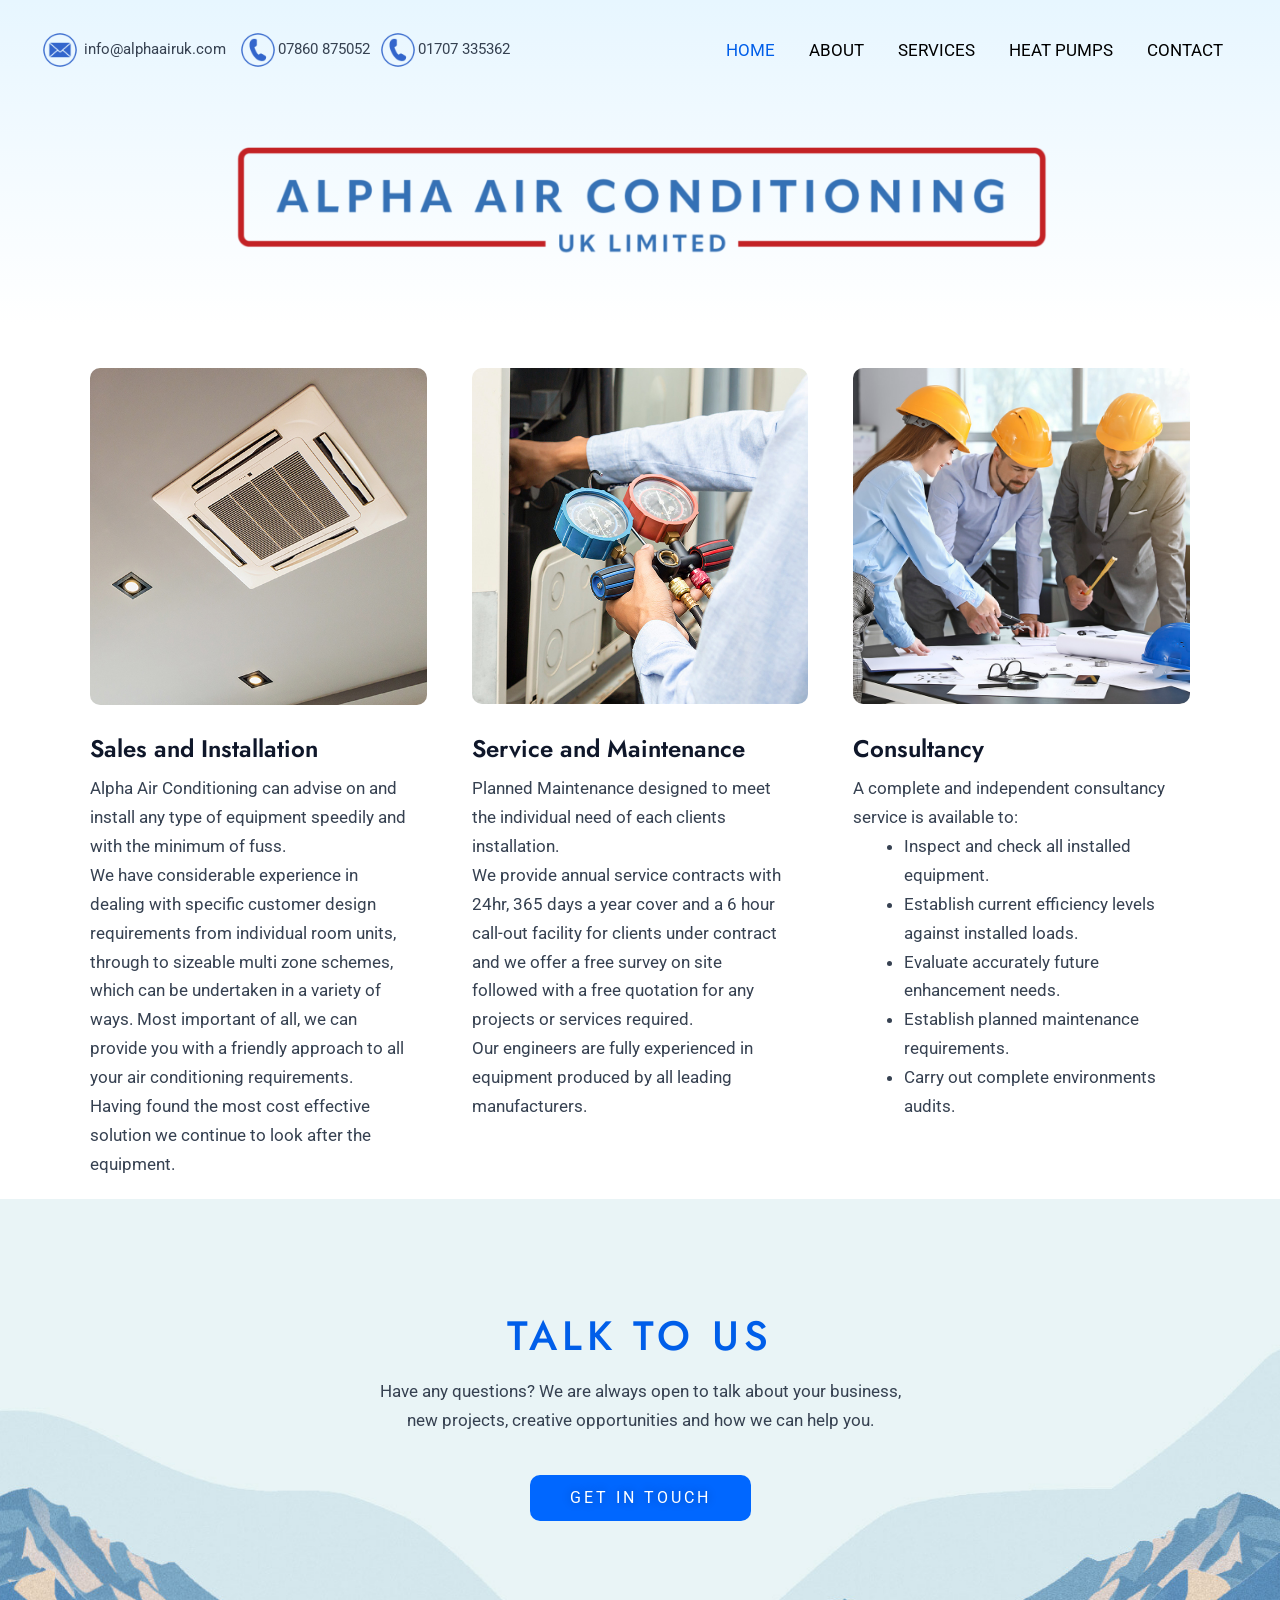
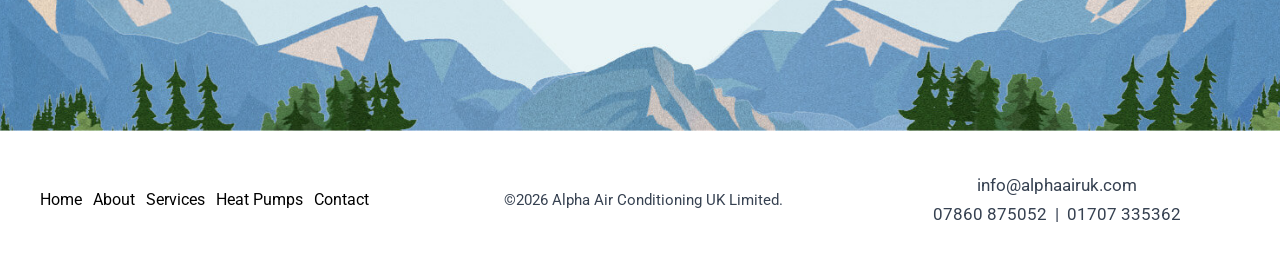
<file: index.html>
<!DOCTYPE html>
<html lang="en-GB">
<head>
<meta charset="UTF-8">
<meta name="viewport" content="width=device-width, initial-scale=1">
	 <title></title>
<meta name='robots' content='max-image-preview:large' />
	<style>img:is([sizes="auto" i], [sizes^="auto," i]) { contain-intrinsic-size: 3000px 1500px }</style>
	<link rel='stylesheet' id='astra-theme-css-css' href='wp-content/themes/astra/assets/css/minified/main.min.css%3Fver=4.7.2.css' media='all' />
<style id='astra-theme-css-inline-css'>
:root{--ast-post-nav-space:0;--ast-container-default-xlg-padding:6.67em;--ast-container-default-lg-padding:5.67em;--ast-container-default-slg-padding:4.34em;--ast-container-default-md-padding:3.34em;--ast-container-default-sm-padding:6.67em;--ast-container-default-xs-padding:2.4em;--ast-container-default-xxs-padding:1.4em;--ast-code-block-background:#EEEEEE;--ast-comment-inputs-background:#FAFAFA;--ast-normal-container-width:1200px;--ast-narrow-container-width:750px;--ast-blog-title-font-weight:normal;--ast-blog-meta-weight:inherit;}html{font-size:106.25%;}a,.page-title{color:var(--ast-global-color-3);}a:hover,a:focus{color:var(--ast-global-color-0);}body,button,input,select,textarea,.ast-button,.ast-custom-button{font-family:'Roboto',sans-serif;font-weight:400;font-size:17px;font-size:1rem;line-height:var(--ast-body-line-height,1.7em);}blockquote{color:var(--ast-global-color-3);}p,.entry-content p{margin-bottom:0em;}h1,.entry-content h1,h2,.entry-content h2,h3,.entry-content h3,h4,.entry-content h4,h5,.entry-content h5,h6,.entry-content h6,.site-title,.site-title a{font-family:'Jost',sans-serif;font-weight:500;}.ast-site-identity .site-title a{color:var(--ast-global-color-5);}.site-title{font-size:35px;font-size:2.0588235294118rem;display:none;}header .custom-logo-link img{max-width:120px;}.astra-logo-svg{width:120px;}.site-header .site-description{font-size:15px;font-size:0.88235294117647rem;display:none;}.entry-title{font-size:30px;font-size:1.7647058823529rem;}.archive .ast-article-post .ast-article-inner,.blog .ast-article-post .ast-article-inner,.archive .ast-article-post .ast-article-inner:hover,.blog .ast-article-post .ast-article-inner:hover{overflow:hidden;}h1,.entry-content h1{font-size:87px;font-size:5.1176470588235rem;font-weight:normal;font-family:'Jost',sans-serif;line-height:1.4em;}h2,.entry-content h2{font-size:41px;font-size:2.4117647058824rem;font-weight:500;font-family:'Jost',sans-serif;line-height:1.3em;}h3,.entry-content h3{font-size:28px;font-size:1.6470588235294rem;font-weight:600;font-family:'Jost',sans-serif;line-height:1.3em;}h4,.entry-content h4{font-size:24px;font-size:1.4117647058824rem;line-height:1.25em;font-weight:600;font-family:'Jost',sans-serif;}h5,.entry-content h5{font-size:18px;font-size:1.0588235294118rem;line-height:1.2em;font-weight:500;font-family:'Jost',sans-serif;}h6,.entry-content h6{font-size:15px;font-size:0.88235294117647rem;line-height:1.25em;font-weight:500;font-family:'Jost',sans-serif;}::selection{background-color:var(--ast-global-color-0);color:#ffffff;}body,h1,.entry-title a,.entry-content h1,h2,.entry-content h2,h3,.entry-content h3,h4,.entry-content h4,h5,.entry-content h5,h6,.entry-content h6{color:var(--ast-global-color-3);}.tagcloud a:hover,.tagcloud a:focus,.tagcloud a.current-item{color:#ffffff;border-color:var(--ast-global-color-3);background-color:var(--ast-global-color-3);}input:focus,input[type="text"]:focus,input[type="email"]:focus,input[type="url"]:focus,input[type="password"]:focus,input[type="reset"]:focus,input[type="search"]:focus,textarea:focus{border-color:var(--ast-global-color-3);}input[type="radio"]:checked,input[type=reset],input[type="checkbox"]:checked,input[type="checkbox"]:hover:checked,input[type="checkbox"]:focus:checked,input[type=range]::-webkit-slider-thumb{border-color:var(--ast-global-color-3);background-color:var(--ast-global-color-3);box-shadow:none;}.site-footer a:hover + .post-count,.site-footer a:focus + .post-count{background:var(--ast-global-color-3);border-color:var(--ast-global-color-3);}.single .nav-links .nav-previous,.single .nav-links .nav-next{color:var(--ast-global-color-3);}.entry-meta,.entry-meta *{line-height:1.45;color:var(--ast-global-color-3);}.entry-meta a:not(.ast-button):hover,.entry-meta a:not(.ast-button):hover *,.entry-meta a:not(.ast-button):focus,.entry-meta a:not(.ast-button):focus *,.page-links > .page-link,.page-links .page-link:hover,.post-navigation a:hover{color:var(--ast-global-color-0);}#cat option,.secondary .calendar_wrap thead a,.secondary .calendar_wrap thead a:visited{color:var(--ast-global-color-3);}.secondary .calendar_wrap #today,.ast-progress-val span{background:var(--ast-global-color-3);}.secondary a:hover + .post-count,.secondary a:focus + .post-count{background:var(--ast-global-color-3);border-color:var(--ast-global-color-3);}.calendar_wrap #today > a{color:#ffffff;}.page-links .page-link,.single .post-navigation a{color:var(--ast-global-color-3);}.ast-search-menu-icon .search-form button.search-submit{padding:0 4px;}.ast-search-menu-icon form.search-form{padding-right:0;}.ast-search-menu-icon.slide-search input.search-field{width:0;}.ast-header-search .ast-search-menu-icon.ast-dropdown-active .search-form,.ast-header-search .ast-search-menu-icon.ast-dropdown-active .search-field:focus{transition:all 0.2s;}.search-form input.search-field:focus{outline:none;}.astra-logo-svg:not(.sticky-custom-logo .astra-logo-svg,.transparent-custom-logo .astra-logo-svg,.advanced-header-logo .astra-logo-svg){height:60px;}.ast-archive-title{color:var(--ast-global-color-2);}.wp-block-latest-posts > li > a{color:var(--ast-global-color-2);}.widget-title,.widget .wp-block-heading{font-size:24px;font-size:1.4117647058824rem;color:var(--ast-global-color-2);}.ast-search-menu-icon.slide-search a:focus-visible:focus-visible,.astra-search-icon:focus-visible,#close:focus-visible,a:focus-visible,.ast-menu-toggle:focus-visible,.site .skip-link:focus-visible,.wp-block-loginout input:focus-visible,.wp-block-search.wp-block-search__button-inside .wp-block-search__inside-wrapper,.ast-header-navigation-arrow:focus-visible,.woocommerce .wc-proceed-to-checkout > .checkout-button:focus-visible,.woocommerce .woocommerce-MyAccount-navigation ul li a:focus-visible,.ast-orders-table__row .ast-orders-table__cell:focus-visible,.woocommerce .woocommerce-order-details .order-again > .button:focus-visible,.woocommerce .woocommerce-message a.button.wc-forward:focus-visible,.woocommerce #minus_qty:focus-visible,.woocommerce #plus_qty:focus-visible,a#ast-apply-coupon:focus-visible,.woocommerce .woocommerce-info a:focus-visible,.woocommerce .astra-shop-summary-wrap a:focus-visible,.woocommerce a.wc-forward:focus-visible,#ast-apply-coupon:focus-visible,.woocommerce-js .woocommerce-mini-cart-item a.remove:focus-visible,#close:focus-visible,.button.search-submit:focus-visible,#search_submit:focus,.normal-search:focus-visible,.ast-header-account-wrap:focus-visible{outline-style:dotted;outline-color:inherit;outline-width:thin;}input:focus,input[type="text"]:focus,input[type="email"]:focus,input[type="url"]:focus,input[type="password"]:focus,input[type="reset"]:focus,input[type="search"]:focus,input[type="number"]:focus,textarea:focus,.wp-block-search__input:focus,[data-section="section-header-mobile-trigger"] .ast-button-wrap .ast-mobile-menu-trigger-minimal:focus,.ast-mobile-popup-drawer.active .menu-toggle-close:focus,.woocommerce-ordering select.orderby:focus,#ast-scroll-top:focus,#coupon_code:focus,.woocommerce-page #comment:focus,.woocommerce #reviews #respond input#submit:focus,.woocommerce a.add_to_cart_button:focus,.woocommerce .button.single_add_to_cart_button:focus,.woocommerce .woocommerce-cart-form button:focus,.woocommerce .woocommerce-cart-form__cart-item .quantity .qty:focus,.woocommerce .woocommerce-billing-fields .woocommerce-billing-fields__field-wrapper .woocommerce-input-wrapper > .input-text:focus,.woocommerce #order_comments:focus,.woocommerce #place_order:focus,.woocommerce .woocommerce-address-fields .woocommerce-address-fields__field-wrapper .woocommerce-input-wrapper > .input-text:focus,.woocommerce .woocommerce-MyAccount-content form button:focus,.woocommerce .woocommerce-MyAccount-content .woocommerce-EditAccountForm .woocommerce-form-row .woocommerce-Input.input-text:focus,.woocommerce .ast-woocommerce-container .woocommerce-pagination ul.page-numbers li a:focus,body #content .woocommerce form .form-row .select2-container--default .select2-selection--single:focus,#ast-coupon-code:focus,.woocommerce.woocommerce-js .quantity input[type=number]:focus,.woocommerce-js .woocommerce-mini-cart-item .quantity input[type=number]:focus,.woocommerce p#ast-coupon-trigger:focus{border-style:dotted;border-color:inherit;border-width:thin;}input{outline:none;}body .ast-oembed-container *{position:absolute;top:0;width:100%;height:100%;left:0;}body .wp-block-embed-pocket-casts .ast-oembed-container *{position:unset;}.ast-single-post-featured-section + article {margin-top: 2em;}.site-content .ast-single-post-featured-section img {width: 100%;overflow: hidden;object-fit: cover;}.site > .ast-single-related-posts-container {margin-top: 0;}@media (min-width: 922px) {.ast-desktop .ast-container--narrow {max-width: var(--ast-narrow-container-width);margin: 0 auto;}}.ast-page-builder-template .hentry {margin: 0;}.ast-page-builder-template .site-content > .ast-container {max-width: 100%;padding: 0;}.ast-page-builder-template .site .site-content #primary {padding: 0;margin: 0;}.ast-page-builder-template .no-results {text-align: center;margin: 4em auto;}.ast-page-builder-template .ast-pagination {padding: 2em;}.ast-page-builder-template .entry-header.ast-no-title.ast-no-thumbnail {margin-top: 0;}.ast-page-builder-template .entry-header.ast-header-without-markup {margin-top: 0;margin-bottom: 0;}.ast-page-builder-template .entry-header.ast-no-title.ast-no-meta {margin-bottom: 0;}.ast-page-builder-template.single .post-navigation {padding-bottom: 2em;}.ast-page-builder-template.single-post .site-content > .ast-container {max-width: 100%;}.ast-page-builder-template .entry-header {margin-top: 4em;margin-left: auto;margin-right: auto;padding-left: 20px;padding-right: 20px;}.single.ast-page-builder-template .entry-header {padding-left: 20px;padding-right: 20px;}.ast-page-builder-template .ast-archive-description {margin: 4em auto 0;padding-left: 20px;padding-right: 20px;}@media (max-width:921.9px){#ast-desktop-header{display:none;}}@media (min-width:922px){#ast-mobile-header{display:none;}}.wp-block-buttons.aligncenter{justify-content:center;}@media (max-width:921px){.ast-theme-transparent-header #primary,.ast-theme-transparent-header #secondary{padding:0;}}@media (max-width:921px){.ast-plain-container.ast-no-sidebar #primary{padding:0;}}.ast-plain-container.ast-no-sidebar #primary{margin-top:0;margin-bottom:0;}.wp-block-button.is-style-outline .wp-block-button__link{border-color:var(--ast-global-color-0);}div.wp-block-button.is-style-outline > .wp-block-button__link:not(.has-text-color),div.wp-block-button.wp-block-button__link.is-style-outline:not(.has-text-color){color:var(--ast-global-color-0);}.wp-block-button.is-style-outline .wp-block-button__link:hover,.wp-block-buttons .wp-block-button.is-style-outline .wp-block-button__link:focus,.wp-block-buttons .wp-block-button.is-style-outline > .wp-block-button__link:not(.has-text-color):hover,.wp-block-buttons .wp-block-button.wp-block-button__link.is-style-outline:not(.has-text-color):hover{color:var(--ast-global-color-5);background-color:var(--ast-global-color-1);border-color:var(--ast-global-color-1);}.post-page-numbers.current .page-link,.ast-pagination .page-numbers.current{color:#ffffff;border-color:var(--ast-global-color-0);background-color:var(--ast-global-color-0);}.wp-block-button.is-style-outline .wp-block-button__link.wp-element-button,.ast-outline-button{border-color:var(--ast-global-color-0);font-family:inherit;font-weight:400;font-size:16px;font-size:0.94117647058824rem;line-height:1em;border-top-left-radius:0px;border-top-right-radius:0px;border-bottom-right-radius:0px;border-bottom-left-radius:0px;}.wp-block-buttons .wp-block-button.is-style-outline > .wp-block-button__link:not(.has-text-color),.wp-block-buttons .wp-block-button.wp-block-button__link.is-style-outline:not(.has-text-color),.ast-outline-button{color:var(--ast-global-color-0);}.wp-block-button.is-style-outline .wp-block-button__link:hover,.wp-block-buttons .wp-block-button.is-style-outline .wp-block-button__link:focus,.wp-block-buttons .wp-block-button.is-style-outline > .wp-block-button__link:not(.has-text-color):hover,.wp-block-buttons .wp-block-button.wp-block-button__link.is-style-outline:not(.has-text-color):hover,.ast-outline-button:hover,.ast-outline-button:focus,.wp-block-uagb-buttons-child .uagb-buttons-repeater.ast-outline-button:hover,.wp-block-uagb-buttons-child .uagb-buttons-repeater.ast-outline-button:focus{color:var(--ast-global-color-5);background-color:var(--ast-global-color-1);border-color:var(--ast-global-color-1);}.wp-block-button .wp-block-button__link.wp-element-button.is-style-outline:not(.has-background),.wp-block-button.is-style-outline>.wp-block-button__link.wp-element-button:not(.has-background),.ast-outline-button{background-color:var(--ast-global-color-0);}@media (max-width:921px){.wp-block-button.is-style-outline .wp-block-button__link.wp-element-button,.ast-outline-button{font-size:16px;font-size:0.94117647058824rem;}}@media (max-width:544px){.wp-block-button.is-style-outline .wp-block-button__link.wp-element-button,.ast-outline-button{font-size:15px;font-size:0.88235294117647rem;}}.entry-content[ast-blocks-layout] > figure{margin-bottom:1em;}h1.widget-title{font-weight:normal;}h2.widget-title{font-weight:500;}h3.widget-title{font-weight:600;}@media (max-width:921px){.ast-separate-container #primary,.ast-separate-container #secondary{padding:1.5em 0;}#primary,#secondary{padding:1.5em 0;margin:0;}.ast-left-sidebar #content > .ast-container{display:flex;flex-direction:column-reverse;width:100%;}.ast-separate-container .ast-article-post,.ast-separate-container .ast-article-single{padding:1.5em 2.14em;}.ast-author-box img.avatar{margin:20px 0 0 0;}}@media (min-width:922px){.ast-separate-container.ast-right-sidebar #primary,.ast-separate-container.ast-left-sidebar #primary{border:0;}.search-no-results.ast-separate-container #primary{margin-bottom:4em;}}.elementor-button-wrapper .elementor-button{border-style:solid;text-decoration:none;border-top-width:0;border-right-width:0;border-left-width:0;border-bottom-width:0;}body .elementor-button.elementor-size-sm,body .elementor-button.elementor-size-xs,body .elementor-button.elementor-size-md,body .elementor-button.elementor-size-lg,body .elementor-button.elementor-size-xl,body .elementor-button{border-top-left-radius:0px;border-top-right-radius:0px;border-bottom-right-radius:0px;border-bottom-left-radius:0px;padding-top:15px;padding-right:40px;padding-bottom:15px;padding-left:40px;}@media (max-width:921px){.elementor-button-wrapper .elementor-button.elementor-size-sm,.elementor-button-wrapper .elementor-button.elementor-size-xs,.elementor-button-wrapper .elementor-button.elementor-size-md,.elementor-button-wrapper .elementor-button.elementor-size-lg,.elementor-button-wrapper .elementor-button.elementor-size-xl,.elementor-button-wrapper .elementor-button{padding-top:16px;padding-right:32px;padding-bottom:16px;padding-left:32px;}}@media (max-width:544px){.elementor-button-wrapper .elementor-button.elementor-size-sm,.elementor-button-wrapper .elementor-button.elementor-size-xs,.elementor-button-wrapper .elementor-button.elementor-size-md,.elementor-button-wrapper .elementor-button.elementor-size-lg,.elementor-button-wrapper .elementor-button.elementor-size-xl,.elementor-button-wrapper .elementor-button{padding-top:15px;padding-right:28px;padding-bottom:15px;padding-left:28px;}}.elementor-button-wrapper .elementor-button{border-color:var(--ast-global-color-0);background-color:var(--ast-global-color-0);}.elementor-button-wrapper .elementor-button:hover,.elementor-button-wrapper .elementor-button:focus{color:var(--ast-global-color-5);background-color:var(--ast-global-color-1);border-color:var(--ast-global-color-1);}.wp-block-button .wp-block-button__link ,.elementor-button-wrapper .elementor-button,.elementor-button-wrapper .elementor-button:visited{color:var(--ast-global-color-5);}.elementor-button-wrapper .elementor-button{font-weight:400;font-size:16px;font-size:0.94117647058824rem;line-height:1em;text-transform:none;letter-spacing:3px;}body .elementor-button.elementor-size-sm,body .elementor-button.elementor-size-xs,body .elementor-button.elementor-size-md,body .elementor-button.elementor-size-lg,body .elementor-button.elementor-size-xl,body .elementor-button{font-size:16px;font-size:0.94117647058824rem;}.wp-block-button .wp-block-button__link:hover,.wp-block-button .wp-block-button__link:focus{color:var(--ast-global-color-5);background-color:var(--ast-global-color-1);border-color:var(--ast-global-color-1);}.elementor-widget-heading h1.elementor-heading-title{line-height:1.4em;}.elementor-widget-heading h2.elementor-heading-title{line-height:1.3em;}.elementor-widget-heading h3.elementor-heading-title{line-height:1.3em;}.elementor-widget-heading h4.elementor-heading-title{line-height:1.25em;}.elementor-widget-heading h5.elementor-heading-title{line-height:1.2em;}.elementor-widget-heading h6.elementor-heading-title{line-height:1.25em;}.wp-block-button .wp-block-button__link,.wp-block-search .wp-block-search__button,body .wp-block-file .wp-block-file__button{border-color:var(--ast-global-color-0);background-color:var(--ast-global-color-0);color:var(--ast-global-color-5);font-family:inherit;font-weight:400;line-height:1em;text-transform:none;letter-spacing:3px;font-size:16px;font-size:0.94117647058824rem;border-top-left-radius:0px;border-top-right-radius:0px;border-bottom-right-radius:0px;border-bottom-left-radius:0px;padding-top:15px;padding-right:40px;padding-bottom:15px;padding-left:40px;}@media (max-width:921px){.wp-block-button .wp-block-button__link,.wp-block-search .wp-block-search__button,body .wp-block-file .wp-block-file__button{font-size:16px;font-size:0.94117647058824rem;padding-top:16px;padding-right:32px;padding-bottom:16px;padding-left:32px;}}@media (max-width:544px){.wp-block-button .wp-block-button__link,.wp-block-search .wp-block-search__button,body .wp-block-file .wp-block-file__button{font-size:15px;font-size:0.88235294117647rem;padding-top:15px;padding-right:28px;padding-bottom:15px;padding-left:28px;}}.menu-toggle,button,.ast-button,.ast-custom-button,.button,input#submit,input[type="button"],input[type="submit"],input[type="reset"],form[CLASS*="wp-block-search__"].wp-block-search .wp-block-search__inside-wrapper .wp-block-search__button,body .wp-block-file .wp-block-file__button,.woocommerce-js a.button,.woocommerce button.button,.woocommerce .woocommerce-message a.button,.woocommerce #respond input#submit.alt,.woocommerce input.button.alt,.woocommerce input.button,.woocommerce input.button:disabled,.woocommerce input.button:disabled[disabled],.woocommerce input.button:disabled:hover,.woocommerce input.button:disabled[disabled]:hover,.woocommerce #respond input#submit,.woocommerce button.button.alt.disabled,.wc-block-grid__products .wc-block-grid__product .wp-block-button__link,.wc-block-grid__product-onsale,[CLASS*="wc-block"] button,.woocommerce-js .astra-cart-drawer .astra-cart-drawer-content .woocommerce-mini-cart__buttons .button:not(.checkout):not(.ast-continue-shopping),.woocommerce-js .astra-cart-drawer .astra-cart-drawer-content .woocommerce-mini-cart__buttons a.checkout,.woocommerce button.button.alt.disabled.wc-variation-selection-needed,[CLASS*="wc-block"] .wc-block-components-button{border-style:solid;border-top-width:0;border-right-width:0;border-left-width:0;border-bottom-width:0;color:var(--ast-global-color-5);border-color:var(--ast-global-color-0);background-color:var(--ast-global-color-0);padding-top:15px;padding-right:40px;padding-bottom:15px;padding-left:40px;font-family:inherit;font-weight:400;font-size:16px;font-size:0.94117647058824rem;line-height:1em;text-transform:none;letter-spacing:3px;border-top-left-radius:0px;border-top-right-radius:0px;border-bottom-right-radius:0px;border-bottom-left-radius:0px;}button:focus,.menu-toggle:hover,button:hover,.ast-button:hover,.ast-custom-button:hover .button:hover,.ast-custom-button:hover ,input[type=reset]:hover,input[type=reset]:focus,input#submit:hover,input#submit:focus,input[type="button"]:hover,input[type="button"]:focus,input[type="submit"]:hover,input[type="submit"]:focus,form[CLASS*="wp-block-search__"].wp-block-search .wp-block-search__inside-wrapper .wp-block-search__button:hover,form[CLASS*="wp-block-search__"].wp-block-search .wp-block-search__inside-wrapper .wp-block-search__button:focus,body .wp-block-file .wp-block-file__button:hover,body .wp-block-file .wp-block-file__button:focus,.woocommerce-js a.button:hover,.woocommerce button.button:hover,.woocommerce .woocommerce-message a.button:hover,.woocommerce #respond input#submit:hover,.woocommerce #respond input#submit.alt:hover,.woocommerce input.button.alt:hover,.woocommerce input.button:hover,.woocommerce button.button.alt.disabled:hover,.wc-block-grid__products .wc-block-grid__product .wp-block-button__link:hover,[CLASS*="wc-block"] button:hover,.woocommerce-js .astra-cart-drawer .astra-cart-drawer-content .woocommerce-mini-cart__buttons .button:not(.checkout):not(.ast-continue-shopping):hover,.woocommerce-js .astra-cart-drawer .astra-cart-drawer-content .woocommerce-mini-cart__buttons a.checkout:hover,.woocommerce button.button.alt.disabled.wc-variation-selection-needed:hover,[CLASS*="wc-block"] .wc-block-components-button:hover,[CLASS*="wc-block"] .wc-block-components-button:focus{color:var(--ast-global-color-5);background-color:var(--ast-global-color-1);border-color:var(--ast-global-color-1);}@media (max-width:921px){.menu-toggle,button,.ast-button,.ast-custom-button,.button,input#submit,input[type="button"],input[type="submit"],input[type="reset"],form[CLASS*="wp-block-search__"].wp-block-search .wp-block-search__inside-wrapper .wp-block-search__button,body .wp-block-file .wp-block-file__button,.woocommerce-js a.button,.woocommerce button.button,.woocommerce .woocommerce-message a.button,.woocommerce #respond input#submit.alt,.woocommerce input.button.alt,.woocommerce input.button,.woocommerce input.button:disabled,.woocommerce input.button:disabled[disabled],.woocommerce input.button:disabled:hover,.woocommerce input.button:disabled[disabled]:hover,.woocommerce #respond input#submit,.woocommerce button.button.alt.disabled,.wc-block-grid__products .wc-block-grid__product .wp-block-button__link,.wc-block-grid__product-onsale,[CLASS*="wc-block"] button,.woocommerce-js .astra-cart-drawer .astra-cart-drawer-content .woocommerce-mini-cart__buttons .button:not(.checkout):not(.ast-continue-shopping),.woocommerce-js .astra-cart-drawer .astra-cart-drawer-content .woocommerce-mini-cart__buttons a.checkout,.woocommerce button.button.alt.disabled.wc-variation-selection-needed,[CLASS*="wc-block"] .wc-block-components-button{padding-top:16px;padding-right:32px;padding-bottom:16px;padding-left:32px;font-size:16px;font-size:0.94117647058824rem;}}@media (max-width:544px){.menu-toggle,button,.ast-button,.ast-custom-button,.button,input#submit,input[type="button"],input[type="submit"],input[type="reset"],form[CLASS*="wp-block-search__"].wp-block-search .wp-block-search__inside-wrapper .wp-block-search__button,body .wp-block-file .wp-block-file__button,.woocommerce-js a.button,.woocommerce button.button,.woocommerce .woocommerce-message a.button,.woocommerce #respond input#submit.alt,.woocommerce input.button.alt,.woocommerce input.button,.woocommerce input.button:disabled,.woocommerce input.button:disabled[disabled],.woocommerce input.button:disabled:hover,.woocommerce input.button:disabled[disabled]:hover,.woocommerce #respond input#submit,.woocommerce button.button.alt.disabled,.wc-block-grid__products .wc-block-grid__product .wp-block-button__link,.wc-block-grid__product-onsale,[CLASS*="wc-block"] button,.woocommerce-js .astra-cart-drawer .astra-cart-drawer-content .woocommerce-mini-cart__buttons .button:not(.checkout):not(.ast-continue-shopping),.woocommerce-js .astra-cart-drawer .astra-cart-drawer-content .woocommerce-mini-cart__buttons a.checkout,.woocommerce button.button.alt.disabled.wc-variation-selection-needed,[CLASS*="wc-block"] .wc-block-components-button{padding-top:15px;padding-right:28px;padding-bottom:15px;padding-left:28px;font-size:15px;font-size:0.88235294117647rem;}}@media (max-width:921px){.menu-toggle,button,.ast-button,.button,input#submit,input[type="button"],input[type="submit"],input[type="reset"]{font-size:16px;font-size:0.94117647058824rem;}.ast-mobile-header-stack .main-header-bar .ast-search-menu-icon{display:inline-block;}.ast-header-break-point.ast-header-custom-item-outside .ast-mobile-header-stack .main-header-bar .ast-search-icon{margin:0;}.ast-comment-avatar-wrap img{max-width:2.5em;}.ast-comment-meta{padding:0 1.8888em 1.3333em;}.ast-separate-container .ast-comment-list li.depth-1{padding:1.5em 2.14em;}.ast-separate-container .comment-respond{padding:2em 2.14em;}}@media (min-width:544px){.ast-container{max-width:100%;}}@media (max-width:544px){.ast-separate-container .ast-article-post,.ast-separate-container .ast-article-single,.ast-separate-container .comments-title,.ast-separate-container .ast-archive-description{padding:1.5em 1em;}.ast-separate-container #content .ast-container{padding-left:0.54em;padding-right:0.54em;}.ast-separate-container .ast-comment-list .bypostauthor{padding:.5em;}.ast-search-menu-icon.ast-dropdown-active .search-field{width:170px;}.menu-toggle,button,.ast-button,.button,input#submit,input[type="button"],input[type="submit"],input[type="reset"]{font-size:15px;font-size:0.88235294117647rem;}} #ast-mobile-header .ast-site-header-cart-li a{pointer-events:none;} #ast-desktop-header .ast-site-header-cart-li a{pointer-events:none;}body,.ast-separate-container{background-color:var(--ast-global-color-5);;background-image:none;;}@media (max-width:921px){.widget-title{font-size:22px;font-size:1.375rem;}body,button,input,select,textarea,.ast-button,.ast-custom-button{font-size:16px;font-size:0.94117647058824rem;}#secondary,#secondary button,#secondary input,#secondary select,#secondary textarea{font-size:16px;font-size:0.94117647058824rem;}.site-title{display:none;}.site-header .site-description{display:none;}h1,.entry-content h1{font-size:30px;}h2,.entry-content h2{font-size:25px;}h3,.entry-content h3{font-size:28px;}h4,.entry-content h4{font-size:24px;font-size:1.4117647058824rem;}.astra-logo-svg{width:96px;}header .custom-logo-link img,.ast-header-break-point .site-logo-img .custom-mobile-logo-link img{max-width:96px;}}@media (max-width:544px){.site-title{display:block;}.site-header .site-description{display:none;}h1,.entry-content h1{font-size:30px;}h2,.entry-content h2{font-size:25px;}h3,.entry-content h3{font-size:28px;}h4,.entry-content h4{font-size:24px;font-size:1.4117647058824rem;}header .custom-logo-link img,.ast-header-break-point .site-branding img,.ast-header-break-point .custom-logo-link img{max-width:68px;}.astra-logo-svg{width:68px;}.ast-header-break-point .site-logo-img .custom-mobile-logo-link img{max-width:68px;}}@media (max-width:544px){html{font-size:96.9%;}}@media (min-width:922px){.ast-container{max-width:1240px;}}@media (min-width:922px){.site-content .ast-container{display:flex;}}@media (max-width:921px){.site-content .ast-container{flex-direction:column;}}@media (min-width:922px){.main-header-menu .sub-menu .menu-item.ast-left-align-sub-menu:hover > .sub-menu,.main-header-menu .sub-menu .menu-item.ast-left-align-sub-menu.focus > .sub-menu{margin-left:-0px;}}.ast-theme-transparent-header .ast-header-search .astra-search-icon,.ast-theme-transparent-header .ast-header-search .search-field::placeholder,.ast-theme-transparent-header .ast-header-search .ast-icon{color:#ffffff;}.ast-theme-transparent-header [data-section="section-header-mobile-trigger"] .ast-button-wrap .mobile-menu-toggle-icon .ast-mobile-svg{fill:#ffffff;}.ast-theme-transparent-header [data-section="section-header-mobile-trigger"] .ast-button-wrap .mobile-menu-wrap .mobile-menu{color:#ffffff;}.ast-theme-transparent-header [data-section="section-header-mobile-trigger"] .ast-button-wrap .ast-mobile-menu-trigger-fill{background:var(--ast-global-color-0);}.ast-theme-transparent-header [data-section="section-header-mobile-trigger"] .ast-button-wrap .ast-mobile-menu-trigger-fill,.ast-theme-transparent-header [data-section="section-header-mobile-trigger"] .ast-button-wrap .ast-mobile-menu-trigger-minimal{color:#ffffff;border:none;}.site .comments-area{padding-bottom:3em;}.footer-widget-area[data-section^="section-fb-html-"] .ast-builder-html-element{text-align:center;}.wp-block-file {display: flex;align-items: center;flex-wrap: wrap;justify-content: space-between;}.wp-block-pullquote {border: none;}.wp-block-pullquote blockquote::before {content: "\201D";font-family: "Helvetica",sans-serif;display: flex;transform: rotate( 180deg );font-size: 6rem;font-style: normal;line-height: 1;font-weight: bold;align-items: center;justify-content: center;}.has-text-align-right > blockquote::before {justify-content: flex-start;}.has-text-align-left > blockquote::before {justify-content: flex-end;}figure.wp-block-pullquote.is-style-solid-color blockquote {max-width: 100%;text-align: inherit;}html body {--wp--custom--ast-default-block-top-padding: 3em;--wp--custom--ast-default-block-right-padding: 3em;--wp--custom--ast-default-block-bottom-padding: 3em;--wp--custom--ast-default-block-left-padding: 3em;--wp--custom--ast-container-width: 1200px;--wp--custom--ast-content-width-size: 1200px;--wp--custom--ast-wide-width-size: calc(1200px + var(--wp--custom--ast-default-block-left-padding) + var(--wp--custom--ast-default-block-right-padding));}.ast-narrow-container {--wp--custom--ast-content-width-size: 750px;--wp--custom--ast-wide-width-size: 750px;}@media(max-width: 921px) {html body {--wp--custom--ast-default-block-top-padding: 3em;--wp--custom--ast-default-block-right-padding: 2em;--wp--custom--ast-default-block-bottom-padding: 3em;--wp--custom--ast-default-block-left-padding: 2em;}}@media(max-width: 544px) {html body {--wp--custom--ast-default-block-top-padding: 3em;--wp--custom--ast-default-block-right-padding: 1.5em;--wp--custom--ast-default-block-bottom-padding: 3em;--wp--custom--ast-default-block-left-padding: 1.5em;}}.entry-content > .wp-block-group,.entry-content > .wp-block-cover,.entry-content > .wp-block-columns {padding-top: var(--wp--custom--ast-default-block-top-padding);padding-right: var(--wp--custom--ast-default-block-right-padding);padding-bottom: var(--wp--custom--ast-default-block-bottom-padding);padding-left: var(--wp--custom--ast-default-block-left-padding);}.ast-plain-container.ast-no-sidebar .entry-content > .alignfull,.ast-page-builder-template .ast-no-sidebar .entry-content > .alignfull {margin-left: calc( -50vw + 50%);margin-right: calc( -50vw + 50%);max-width: 100vw;width: 100vw;}.ast-plain-container.ast-no-sidebar .entry-content .alignfull .alignfull,.ast-page-builder-template.ast-no-sidebar .entry-content .alignfull .alignfull,.ast-plain-container.ast-no-sidebar .entry-content .alignfull .alignwide,.ast-page-builder-template.ast-no-sidebar .entry-content .alignfull .alignwide,.ast-plain-container.ast-no-sidebar .entry-content .alignwide .alignfull,.ast-page-builder-template.ast-no-sidebar .entry-content .alignwide .alignfull,.ast-plain-container.ast-no-sidebar .entry-content .alignwide .alignwide,.ast-page-builder-template.ast-no-sidebar .entry-content .alignwide .alignwide,.ast-plain-container.ast-no-sidebar .entry-content .wp-block-column .alignfull,.ast-page-builder-template.ast-no-sidebar .entry-content .wp-block-column .alignfull,.ast-plain-container.ast-no-sidebar .entry-content .wp-block-column .alignwide,.ast-page-builder-template.ast-no-sidebar .entry-content .wp-block-column .alignwide {margin-left: auto;margin-right: auto;width: 100%;}[ast-blocks-layout] .wp-block-separator:not(.is-style-dots) {height: 0;}[ast-blocks-layout] .wp-block-separator {margin: 20px auto;}[ast-blocks-layout] .wp-block-separator:not(.is-style-wide):not(.is-style-dots) {max-width: 100px;}[ast-blocks-layout] .wp-block-separator.has-background {padding: 0;}.entry-content[ast-blocks-layout] > * {max-width: var(--wp--custom--ast-content-width-size);margin-left: auto;margin-right: auto;}.entry-content[ast-blocks-layout] > .alignwide {max-width: var(--wp--custom--ast-wide-width-size);}.entry-content[ast-blocks-layout] .alignfull {max-width: none;}.entry-content .wp-block-columns {margin-bottom: 0;}blockquote {margin: 1.5em;border-color: rgba(0,0,0,0.05);}.wp-block-quote:not(.has-text-align-right):not(.has-text-align-center) {border-left: 5px solid rgba(0,0,0,0.05);}.has-text-align-right > blockquote,blockquote.has-text-align-right {border-right: 5px solid rgba(0,0,0,0.05);}.has-text-align-left > blockquote,blockquote.has-text-align-left {border-left: 5px solid rgba(0,0,0,0.05);}.wp-block-site-tagline,.wp-block-latest-posts .read-more {margin-top: 15px;}.wp-block-loginout p label {display: block;}.wp-block-loginout p:not(.login-remember):not(.login-submit) input {width: 100%;}.wp-block-loginout input:focus {border-color: transparent;}.wp-block-loginout input:focus {outline: thin dotted;}.entry-content .wp-block-media-text .wp-block-media-text__content {padding: 0 0 0 8%;}.entry-content .wp-block-media-text.has-media-on-the-right .wp-block-media-text__content {padding: 0 8% 0 0;}.entry-content .wp-block-media-text.has-background .wp-block-media-text__content {padding: 8%;}.entry-content .wp-block-cover:not([class*="background-color"]) .wp-block-cover__inner-container,.entry-content .wp-block-cover:not([class*="background-color"]) .wp-block-cover-image-text,.entry-content .wp-block-cover:not([class*="background-color"]) .wp-block-cover-text,.entry-content .wp-block-cover-image:not([class*="background-color"]) .wp-block-cover__inner-container,.entry-content .wp-block-cover-image:not([class*="background-color"]) .wp-block-cover-image-text,.entry-content .wp-block-cover-image:not([class*="background-color"]) .wp-block-cover-text {color: var(--ast-global-color-5);}.wp-block-loginout .login-remember input {width: 1.1rem;height: 1.1rem;margin: 0 5px 4px 0;vertical-align: middle;}.wp-block-latest-posts > li > *:first-child,.wp-block-latest-posts:not(.is-grid) > li:first-child {margin-top: 0;}.wp-block-search__inside-wrapper .wp-block-search__input {padding: 0 10px;color: var(--ast-global-color-3);background: var(--ast-global-color-5);border-color: var(--ast-border-color);}.wp-block-latest-posts .read-more {margin-bottom: 1.5em;}.wp-block-search__no-button .wp-block-search__inside-wrapper .wp-block-search__input {padding-top: 5px;padding-bottom: 5px;}.wp-block-latest-posts .wp-block-latest-posts__post-date,.wp-block-latest-posts .wp-block-latest-posts__post-author {font-size: 1rem;}.wp-block-latest-posts > li > *,.wp-block-latest-posts:not(.is-grid) > li {margin-top: 12px;margin-bottom: 12px;}.ast-page-builder-template .entry-content[ast-blocks-layout] > *,.ast-page-builder-template .entry-content[ast-blocks-layout] > .alignfull > * {max-width: none;}.ast-page-builder-template .entry-content[ast-blocks-layout] > .alignwide > * {max-width: var(--wp--custom--ast-wide-width-size);}.ast-page-builder-template .entry-content[ast-blocks-layout] > .inherit-container-width > *,.ast-page-builder-template .entry-content[ast-blocks-layout] > * > *,.entry-content[ast-blocks-layout] > .wp-block-cover .wp-block-cover__inner-container {max-width: var(--wp--custom--ast-content-width-size);margin-left: auto;margin-right: auto;}.entry-content[ast-blocks-layout] .wp-block-cover:not(.alignleft):not(.alignright) {width: auto;}@media(max-width: 1200px) {.ast-separate-container .entry-content > .alignfull,.ast-separate-container .entry-content[ast-blocks-layout] > .alignwide,.ast-plain-container .entry-content[ast-blocks-layout] > .alignwide,.ast-plain-container .entry-content .alignfull {margin-left: calc(-1 * min(var(--ast-container-default-xlg-padding),20px)) ;margin-right: calc(-1 * min(var(--ast-container-default-xlg-padding),20px));}}@media(min-width: 1201px) {.ast-separate-container .entry-content > .alignfull {margin-left: calc(-1 * var(--ast-container-default-xlg-padding) );margin-right: calc(-1 * var(--ast-container-default-xlg-padding) );}.ast-separate-container .entry-content[ast-blocks-layout] > .alignwide,.ast-plain-container .entry-content[ast-blocks-layout] > .alignwide {margin-left: calc(-1 * var(--wp--custom--ast-default-block-left-padding) );margin-right: calc(-1 * var(--wp--custom--ast-default-block-right-padding) );}}@media(min-width: 921px) {.ast-separate-container .entry-content .wp-block-group.alignwide:not(.inherit-container-width) > :where(:not(.alignleft):not(.alignright)),.ast-plain-container .entry-content .wp-block-group.alignwide:not(.inherit-container-width) > :where(:not(.alignleft):not(.alignright)) {max-width: calc( var(--wp--custom--ast-content-width-size) + 80px );}.ast-plain-container.ast-right-sidebar .entry-content[ast-blocks-layout] .alignfull,.ast-plain-container.ast-left-sidebar .entry-content[ast-blocks-layout] .alignfull {margin-left: -60px;margin-right: -60px;}}@media(min-width: 544px) {.entry-content > .alignleft {margin-right: 20px;}.entry-content > .alignright {margin-left: 20px;}}@media (max-width:544px){.wp-block-columns .wp-block-column:not(:last-child){margin-bottom:20px;}.wp-block-latest-posts{margin:0;}}@media( max-width: 600px ) {.entry-content .wp-block-media-text .wp-block-media-text__content,.entry-content .wp-block-media-text.has-media-on-the-right .wp-block-media-text__content {padding: 8% 0 0;}.entry-content .wp-block-media-text.has-background .wp-block-media-text__content {padding: 8%;}}.ast-page-builder-template .entry-header {padding-left: 0;}.ast-narrow-container .site-content .wp-block-uagb-image--align-full .wp-block-uagb-image__figure {max-width: 100%;margin-left: auto;margin-right: auto;}:root .has-ast-global-color-0-color{color:var(--ast-global-color-0);}:root .has-ast-global-color-0-background-color{background-color:var(--ast-global-color-0);}:root .wp-block-button .has-ast-global-color-0-color{color:var(--ast-global-color-0);}:root .wp-block-button .has-ast-global-color-0-background-color{background-color:var(--ast-global-color-0);}:root .has-ast-global-color-1-color{color:var(--ast-global-color-1);}:root .has-ast-global-color-1-background-color{background-color:var(--ast-global-color-1);}:root .wp-block-button .has-ast-global-color-1-color{color:var(--ast-global-color-1);}:root .wp-block-button .has-ast-global-color-1-background-color{background-color:var(--ast-global-color-1);}:root .has-ast-global-color-2-color{color:var(--ast-global-color-2);}:root .has-ast-global-color-2-background-color{background-color:var(--ast-global-color-2);}:root .wp-block-button .has-ast-global-color-2-color{color:var(--ast-global-color-2);}:root .wp-block-button .has-ast-global-color-2-background-color{background-color:var(--ast-global-color-2);}:root .has-ast-global-color-3-color{color:var(--ast-global-color-3);}:root .has-ast-global-color-3-background-color{background-color:var(--ast-global-color-3);}:root .wp-block-button .has-ast-global-color-3-color{color:var(--ast-global-color-3);}:root .wp-block-button .has-ast-global-color-3-background-color{background-color:var(--ast-global-color-3);}:root .has-ast-global-color-4-color{color:var(--ast-global-color-4);}:root .has-ast-global-color-4-background-color{background-color:var(--ast-global-color-4);}:root .wp-block-button .has-ast-global-color-4-color{color:var(--ast-global-color-4);}:root .wp-block-button .has-ast-global-color-4-background-color{background-color:var(--ast-global-color-4);}:root .has-ast-global-color-5-color{color:var(--ast-global-color-5);}:root .has-ast-global-color-5-background-color{background-color:var(--ast-global-color-5);}:root .wp-block-button .has-ast-global-color-5-color{color:var(--ast-global-color-5);}:root .wp-block-button .has-ast-global-color-5-background-color{background-color:var(--ast-global-color-5);}:root .has-ast-global-color-6-color{color:var(--ast-global-color-6);}:root .has-ast-global-color-6-background-color{background-color:var(--ast-global-color-6);}:root .wp-block-button .has-ast-global-color-6-color{color:var(--ast-global-color-6);}:root .wp-block-button .has-ast-global-color-6-background-color{background-color:var(--ast-global-color-6);}:root .has-ast-global-color-7-color{color:var(--ast-global-color-7);}:root .has-ast-global-color-7-background-color{background-color:var(--ast-global-color-7);}:root .wp-block-button .has-ast-global-color-7-color{color:var(--ast-global-color-7);}:root .wp-block-button .has-ast-global-color-7-background-color{background-color:var(--ast-global-color-7);}:root .has-ast-global-color-8-color{color:var(--ast-global-color-8);}:root .has-ast-global-color-8-background-color{background-color:var(--ast-global-color-8);}:root .wp-block-button .has-ast-global-color-8-color{color:var(--ast-global-color-8);}:root .wp-block-button .has-ast-global-color-8-background-color{background-color:var(--ast-global-color-8);}:root{--ast-global-color-0:#0067FF;--ast-global-color-1:#005EE9;--ast-global-color-2:#0F172A;--ast-global-color-3:#364151;--ast-global-color-4:#E7F6FF;--ast-global-color-5:#FFFFFF;--ast-global-color-6:#D1DAE5;--ast-global-color-7:#070614;--ast-global-color-8:#222222;}:root {--ast-border-color : #989898;}.ast-single-entry-banner {-js-display: flex;display: flex;flex-direction: column;justify-content: center;text-align: center;position: relative;background: #eeeeee;}.ast-single-entry-banner[data-banner-layout="layout-1"] {max-width: 1200px;background: inherit;padding: 20px 0;}.ast-single-entry-banner[data-banner-width-type="custom"] {margin: 0 auto;width: 100%;}.ast-single-entry-banner + .site-content .entry-header {margin-bottom: 0;}.site .ast-author-avatar {--ast-author-avatar-size: ;}a.ast-underline-text {text-decoration: underline;}.ast-container > .ast-terms-link {position: relative;display: block;}a.ast-button.ast-badge-tax {padding: 4px 8px;border-radius: 3px;font-size: inherit;}header.entry-header .entry-title{font-size:30px;font-size:1.7647058823529rem;}header.entry-header > *:not(:last-child){margin-bottom:10px;}.ast-archive-entry-banner {-js-display: flex;display: flex;flex-direction: column;justify-content: center;text-align: center;position: relative;background: #eeeeee;}.ast-archive-entry-banner[data-banner-width-type="custom"] {margin: 0 auto;width: 100%;}.ast-archive-entry-banner[data-banner-layout="layout-1"] {background: inherit;padding: 20px 0;text-align: left;}body.archive .ast-archive-description{max-width:1200px;width:100%;text-align:left;padding-top:3em;padding-right:3em;padding-bottom:3em;padding-left:3em;}body.archive .ast-archive-description .ast-archive-title,body.archive .ast-archive-description .ast-archive-title *{font-size:40px;font-size:2.3529411764706rem;}body.archive .ast-archive-description > *:not(:last-child){margin-bottom:10px;}@media (max-width:921px){body.archive .ast-archive-description{text-align:left;}}@media (max-width:544px){body.archive .ast-archive-description{text-align:left;}}.ast-theme-transparent-header #masthead .site-logo-img .transparent-custom-logo .astra-logo-svg{width:60px;}.ast-theme-transparent-header #masthead .site-logo-img .transparent-custom-logo img{ max-width:60px;}@media (max-width:921px){.ast-theme-transparent-header #masthead .site-logo-img .transparent-custom-logo .astra-logo-svg{width:60px;}.ast-theme-transparent-header #masthead .site-logo-img .transparent-custom-logo img{ max-width:60px;}}@media (max-width:543px){.ast-theme-transparent-header #masthead .site-logo-img .transparent-custom-logo .astra-logo-svg{width:50px;}.ast-theme-transparent-header #masthead .site-logo-img .transparent-custom-logo img{ max-width:50px;}}@media (min-width:921px){.ast-theme-transparent-header #masthead{position:absolute;left:0;right:0;}.ast-theme-transparent-header .main-header-bar,.ast-theme-transparent-header.ast-header-break-point .main-header-bar{background:none;}body.elementor-editor-active.ast-theme-transparent-header #masthead,.fl-builder-edit .ast-theme-transparent-header #masthead,body.vc_editor.ast-theme-transparent-header #masthead,body.brz-ed.ast-theme-transparent-header #masthead{z-index:0;}.ast-header-break-point.ast-replace-site-logo-transparent.ast-theme-transparent-header .custom-mobile-logo-link{display:none;}.ast-header-break-point.ast-replace-site-logo-transparent.ast-theme-transparent-header .transparent-custom-logo{display:inline-block;}.ast-theme-transparent-header .ast-above-header,.ast-theme-transparent-header .ast-above-header.ast-above-header-bar{background-image:none;background-color:transparent;}.ast-theme-transparent-header .ast-below-header,.ast-theme-transparent-header .ast-below-header.ast-below-header-bar{background-image:none;background-color:transparent;}}.ast-theme-transparent-header .site-title a,.ast-theme-transparent-header .site-title a:focus,.ast-theme-transparent-header .site-title a:hover,.ast-theme-transparent-header .site-title a:visited{color:var(--ast-global-color-5);}.ast-theme-transparent-header .site-header .site-description{color:var(--ast-global-color-5);}.ast-theme-transparent-header .ast-builder-menu .main-header-menu,.ast-theme-transparent-header .ast-builder-menu .main-header-menu .sub-menu,.ast-theme-transparent-header .ast-builder-menu .main-header-menu,.ast-theme-transparent-header.ast-header-break-point .ast-builder-menu .main-header-bar-wrap .main-header-menu,.ast-flyout-menu-enable.ast-header-break-point.ast-theme-transparent-header .main-header-bar-navigation .site-navigation,.ast-fullscreen-menu-enable.ast-header-break-point.ast-theme-transparent-header .main-header-bar-navigation .site-navigation,.ast-flyout-above-menu-enable.ast-header-break-point.ast-theme-transparent-header .ast-above-header-navigation-wrap .ast-above-header-navigation,.ast-flyout-below-menu-enable.ast-header-break-point.ast-theme-transparent-header .ast-below-header-navigation-wrap .ast-below-header-actual-nav,.ast-fullscreen-above-menu-enable.ast-header-break-point.ast-theme-transparent-header .ast-above-header-navigation-wrap,.ast-fullscreen-below-menu-enable.ast-header-break-point.ast-theme-transparent-header .ast-below-header-navigation-wrap,.ast-theme-transparent-header .main-header-menu .menu-link{background-color:rgba(255,255,255,0);}.ast-theme-transparent-header .ast-builder-menu .main-header-menu .menu-item .sub-menu,.ast-header-break-point.ast-flyout-menu-enable.ast-header-break-point .ast-builder-menu .main-header-bar-navigation .main-header-menu .menu-item .sub-menu,.ast-header-break-point.ast-flyout-menu-enable.ast-header-break-point .ast-builder-menu .main-header-bar-navigation [CLASS*="ast-builder-menu-"] .main-header-menu .menu-item .sub-menu,.ast-theme-transparent-header .ast-builder-menu .main-header-menu .menu-item .sub-menu .menu-link,.ast-header-break-point.ast-flyout-menu-enable.ast-header-break-point .ast-builder-menu .main-header-bar-navigation .main-header-menu .menu-item .sub-menu .menu-link,.ast-header-break-point.ast-flyout-menu-enable.ast-header-break-point .ast-builder-menu .main-header-bar-navigation [CLASS*="ast-builder-menu-"] .main-header-menu .menu-item .sub-menu .menu-link,.ast-theme-transparent-header .main-header-menu .menu-item .sub-menu .menu-link,.ast-header-break-point.ast-flyout-menu-enable.ast-header-break-point .main-header-bar-navigation .main-header-menu .menu-item .sub-menu .menu-link,.ast-theme-transparent-header .main-header-menu .menu-item .sub-menu,.ast-header-break-point.ast-flyout-menu-enable.ast-header-break-point .main-header-bar-navigation .main-header-menu .menu-item .sub-menu{background-color:var(--ast-global-color-5);}.ast-theme-transparent-header .ast-builder-menu .main-header-menu,.ast-theme-transparent-header .ast-builder-menu .main-header-menu .menu-link,.ast-theme-transparent-header [CLASS*="ast-builder-menu-"] .main-header-menu .menu-item > .menu-link,.ast-theme-transparent-header .ast-masthead-custom-menu-items,.ast-theme-transparent-header .ast-masthead-custom-menu-items a,.ast-theme-transparent-header .ast-builder-menu .main-header-menu .menu-item > .ast-menu-toggle,.ast-theme-transparent-header .ast-builder-menu .main-header-menu .menu-item > .ast-menu-toggle,.ast-theme-transparent-header .ast-above-header-navigation a,.ast-header-break-point.ast-theme-transparent-header .ast-above-header-navigation a,.ast-header-break-point.ast-theme-transparent-header .ast-above-header-navigation > ul.ast-above-header-menu > .menu-item-has-children:not(.current-menu-item) > .ast-menu-toggle,.ast-theme-transparent-header .ast-below-header-menu,.ast-theme-transparent-header .ast-below-header-menu a,.ast-header-break-point.ast-theme-transparent-header .ast-below-header-menu a,.ast-header-break-point.ast-theme-transparent-header .ast-below-header-menu,.ast-theme-transparent-header .main-header-menu .menu-link{color:#000000;}.ast-theme-transparent-header .ast-builder-menu .main-header-menu .menu-item:hover > .menu-link,.ast-theme-transparent-header .ast-builder-menu .main-header-menu .menu-item:hover > .ast-menu-toggle,.ast-theme-transparent-header .ast-builder-menu .main-header-menu .ast-masthead-custom-menu-items a:hover,.ast-theme-transparent-header .ast-builder-menu .main-header-menu .focus > .menu-link,.ast-theme-transparent-header .ast-builder-menu .main-header-menu .focus > .ast-menu-toggle,.ast-theme-transparent-header .ast-builder-menu .main-header-menu .current-menu-item > .menu-link,.ast-theme-transparent-header .ast-builder-menu .main-header-menu .current-menu-ancestor > .menu-link,.ast-theme-transparent-header .ast-builder-menu .main-header-menu .current-menu-item > .ast-menu-toggle,.ast-theme-transparent-header .ast-builder-menu .main-header-menu .current-menu-ancestor > .ast-menu-toggle,.ast-theme-transparent-header [CLASS*="ast-builder-menu-"] .main-header-menu .current-menu-item > .menu-link,.ast-theme-transparent-header [CLASS*="ast-builder-menu-"] .main-header-menu .current-menu-ancestor > .menu-link,.ast-theme-transparent-header [CLASS*="ast-builder-menu-"] .main-header-menu .current-menu-item > .ast-menu-toggle,.ast-theme-transparent-header [CLASS*="ast-builder-menu-"] .main-header-menu .current-menu-ancestor > .ast-menu-toggle,.ast-theme-transparent-header .main-header-menu .menu-item:hover > .menu-link,.ast-theme-transparent-header .main-header-menu .current-menu-item > .menu-link,.ast-theme-transparent-header .main-header-menu .current-menu-ancestor > .menu-link{color:var(--ast-global-color-1);}.ast-theme-transparent-header .ast-builder-menu .main-header-menu .menu-item .sub-menu .menu-link,.ast-theme-transparent-header .main-header-menu .menu-item .sub-menu .menu-link{background-color:transparent;}@media (max-width:921px){.ast-theme-transparent-header #masthead{position:absolute;left:0;right:0;}.ast-theme-transparent-header .main-header-bar,.ast-theme-transparent-header.ast-header-break-point .main-header-bar{background:none;}body.elementor-editor-active.ast-theme-transparent-header #masthead,.fl-builder-edit .ast-theme-transparent-header #masthead,body.vc_editor.ast-theme-transparent-header #masthead,body.brz-ed.ast-theme-transparent-header #masthead{z-index:0;}.ast-header-break-point.ast-replace-site-logo-transparent.ast-theme-transparent-header .custom-mobile-logo-link{display:none;}.ast-header-break-point.ast-replace-site-logo-transparent.ast-theme-transparent-header .transparent-custom-logo{display:inline-block;}.ast-theme-transparent-header .ast-above-header,.ast-theme-transparent-header .ast-above-header.ast-above-header-bar{background-image:none;background-color:transparent;}.ast-theme-transparent-header .ast-below-header,.ast-theme-transparent-header .ast-below-header.ast-below-header-bar{background-image:none;background-color:transparent;}}@media (max-width:921px){.ast-theme-transparent-header .site-title a,.ast-theme-transparent-header .site-title a:focus,.ast-theme-transparent-header .site-title a:hover,.ast-theme-transparent-header .site-title a:visited,.ast-theme-transparent-header .ast-builder-layout-element .ast-site-identity .site-title a,.ast-theme-transparent-header .ast-builder-layout-element .ast-site-identity .site-title a:hover,.ast-theme-transparent-header .ast-builder-layout-element .ast-site-identity .site-title a:focus,.ast-theme-transparent-header .ast-builder-layout-element .ast-site-identity .site-title a:visited{color:#ffffff;}.ast-theme-transparent-header .site-header .site-description{color:#ffffff;}.ast-theme-transparent-header.ast-header-break-point .ast-builder-menu .main-header-menu,.ast-theme-transparent-header.ast-header-break-point .ast-builder-menu.main-header-menu .sub-menu,.ast-theme-transparent-header.ast-header-break-point .ast-builder-menu.main-header-menu,.ast-theme-transparent-header.ast-header-break-point .ast-builder-menu .main-header-bar-wrap .main-header-menu,.ast-flyout-menu-enable.ast-header-break-point.ast-theme-transparent-header .main-header-bar-navigation .site-navigation,.ast-fullscreen-menu-enable.ast-header-break-point.ast-theme-transparent-header .main-header-bar-navigation .site-navigation,.ast-flyout-above-menu-enable.ast-header-break-point.ast-theme-transparent-header .ast-above-header-navigation-wrap .ast-above-header-navigation,.ast-flyout-below-menu-enable.ast-header-break-point.ast-theme-transparent-header .ast-below-header-navigation-wrap .ast-below-header-actual-nav,.ast-fullscreen-above-menu-enable.ast-header-break-point.ast-theme-transparent-header .ast-above-header-navigation-wrap,.ast-fullscreen-below-menu-enable.ast-header-break-point.ast-theme-transparent-header .ast-below-header-navigation-wrap,.ast-theme-transparent-header .main-header-menu .menu-link{background-color:#ffffff;}.ast-theme-transparent-header .ast-builder-menu .main-header-menu,.ast-theme-transparent-header .ast-builder-menu .main-header-menu .menu-link,.ast-theme-transparent-header [CLASS*="ast-builder-menu-"] .main-header-menu .menu-item > .menu-link,.ast-theme-transparent-header .ast-masthead-custom-menu-items,.ast-theme-transparent-header .ast-masthead-custom-menu-items a,.ast-theme-transparent-header .ast-builder-menu .main-header-menu .menu-item > .ast-menu-toggle,.ast-theme-transparent-header .ast-builder-menu .main-header-menu .menu-item > .ast-menu-toggle,.ast-theme-transparent-header .main-header-menu .menu-link{color:#000000;}.ast-theme-transparent-header .ast-builder-menu .main-header-menu .menu-item:hover > .menu-link,.ast-theme-transparent-header .ast-builder-menu .main-header-menu .menu-item:hover > .ast-menu-toggle,.ast-theme-transparent-header .ast-builder-menu .main-header-menu .ast-masthead-custom-menu-items a:hover,.ast-theme-transparent-header .ast-builder-menu .main-header-menu .focus > .menu-link,.ast-theme-transparent-header .ast-builder-menu .main-header-menu .focus > .ast-menu-toggle,.ast-theme-transparent-header .ast-builder-menu .main-header-menu .current-menu-item > .menu-link,.ast-theme-transparent-header .ast-builder-menu .main-header-menu .current-menu-ancestor > .menu-link,.ast-theme-transparent-header .ast-builder-menu .main-header-menu .current-menu-item > .ast-menu-toggle,.ast-theme-transparent-header .ast-builder-menu .main-header-menu .current-menu-ancestor > .ast-menu-toggle,.ast-theme-transparent-header [CLASS*="ast-builder-menu-"] .main-header-menu .current-menu-item > .menu-link,.ast-theme-transparent-header [CLASS*="ast-builder-menu-"] .main-header-menu .current-menu-ancestor > .menu-link,.ast-theme-transparent-header [CLASS*="ast-builder-menu-"] .main-header-menu .current-menu-item > .ast-menu-toggle,.ast-theme-transparent-header [CLASS*="ast-builder-menu-"] .main-header-menu .current-menu-ancestor > .ast-menu-toggle,.ast-theme-transparent-header .main-header-menu .menu-item:hover > .menu-link,.ast-theme-transparent-header .main-header-menu .current-menu-item > .menu-link,.ast-theme-transparent-header .main-header-menu .current-menu-ancestor > .menu-link{color:var(--ast-global-color-0);}}@media (max-width:544px){.ast-theme-transparent-header .site-title a,.ast-theme-transparent-header .site-title a:focus,.ast-theme-transparent-header .site-title a:hover,.ast-theme-transparent-header .site-title a:visited,.ast-theme-transparent-header .ast-builder-layout-element .ast-site-identity .site-title a,.ast-theme-transparent-header .ast-builder-layout-element .ast-site-identity .site-title a:hover,.ast-theme-transparent-header .ast-builder-layout-element .ast-site-identity .site-title a:focus,.ast-theme-transparent-header .ast-builder-layout-element .ast-site-identity .site-title a:visited{color:#ffffff;}.ast-theme-transparent-header .site-header .site-description{color:#ffffff;}.ast-theme-transparent-header.ast-header-break-point .ast-builder-menu .main-header-menu,.ast-theme-transparent-header.ast-header-break-point .ast-builder-menu.main-header-menu .sub-menu,.ast-theme-transparent-header.ast-header-break-point .ast-builder-menu.main-header-menu,.ast-theme-transparent-header.ast-header-break-point .ast-builder-menu .main-header-bar-wrap .main-header-menu,.ast-flyout-menu-enable.ast-header-break-point.ast-theme-transparent-header .main-header-bar-navigation .site-navigation,.ast-fullscreen-menu-enable.ast-header-break-point.ast-theme-transparent-header .main-header-bar-navigation .site-navigation,.ast-flyout-above-menu-enable.ast-header-break-point.ast-theme-transparent-header .ast-above-header-navigation-wrap .ast-above-header-navigation,.ast-flyout-below-menu-enable.ast-header-break-point.ast-theme-transparent-header .ast-below-header-navigation-wrap .ast-below-header-actual-nav,.ast-fullscreen-above-menu-enable.ast-header-break-point.ast-theme-transparent-header .ast-above-header-navigation-wrap,.ast-fullscreen-below-menu-enable.ast-header-break-point.ast-theme-transparent-header .ast-below-header-navigation-wrap,.ast-theme-transparent-header .main-header-menu .menu-link{background-color:#ffffff;}.ast-theme-transparent-header .ast-builder-menu .main-header-menu,.ast-theme-transparent-header .ast-builder-menu .main-header-menu .menu-item > .menu-link,.ast-theme-transparent-header .ast-builder-menu .main-header-menu .menu-link,.ast-theme-transparent-header .ast-masthead-custom-menu-items,.ast-theme-transparent-header .ast-masthead-custom-menu-items a,.ast-theme-transparent-header .ast-builder-menu .main-header-menu .menu-item > .ast-menu-toggle,.ast-theme-transparent-header .ast-builder-menu .main-header-menu .menu-item > .ast-menu-toggle,.ast-theme-transparent-header .main-header-menu .menu-link{color:#000000;}.ast-theme-transparent-header .ast-builder-menu .main-header-menu .menu-item:hover > .menu-link,.ast-theme-transparent-header .ast-builder-menu .main-header-menu .menu-item:hover > .ast-menu-toggle,.ast-theme-transparent-header .ast-builder-menu .main-header-menu .ast-masthead-custom-menu-items a:hover,.ast-theme-transparent-header .ast-builder-menu .main-header-menu .focus > .menu-link,.ast-theme-transparent-header .ast-builder-menu .main-header-menu .focus > .ast-menu-toggle,.ast-theme-transparent-header .ast-builder-menu .main-header-menu .current-menu-item > .menu-link,.ast-theme-transparent-header .ast-builder-menu .main-header-menu .current-menu-ancestor > .menu-link,.ast-theme-transparent-header .ast-builder-menu .main-header-menu .current-menu-item > .ast-menu-toggle,.ast-theme-transparent-header .ast-builder-menu .main-header-menu .current-menu-ancestor > .ast-menu-toggle,.ast-theme-transparent-header [CLASS*="ast-builder-menu-"] .main-header-menu .current-menu-item > .menu-link,.ast-theme-transparent-header [CLASS*="ast-builder-menu-"] .main-header-menu .current-menu-ancestor > .menu-link,.ast-theme-transparent-header [CLASS*="ast-builder-menu-"] .main-header-menu .current-menu-item > .ast-menu-toggle,.ast-theme-transparent-header [CLASS*="ast-builder-menu-"] .main-header-menu .current-menu-ancestor > .ast-menu-toggle,.ast-theme-transparent-header .main-header-menu .menu-item:hover > .menu-link,.ast-theme-transparent-header .main-header-menu .current-menu-item > .menu-link,.ast-theme-transparent-header .main-header-menu .current-menu-ancestor > .menu-link{color:var(--ast-global-color-0);}}.ast-theme-transparent-header #ast-desktop-header > .ast-main-header-wrap > .main-header-bar,.ast-theme-transparent-header.ast-header-break-point #ast-mobile-header > .ast-main-header-wrap > .main-header-bar{border-bottom-width:0px;border-bottom-style:solid;}.ast-breadcrumbs .trail-browse,.ast-breadcrumbs .trail-items,.ast-breadcrumbs .trail-items li{display:inline-block;margin:0;padding:0;border:none;background:inherit;text-indent:0;text-decoration:none;}.ast-breadcrumbs .trail-browse{font-size:inherit;font-style:inherit;font-weight:inherit;color:inherit;}.ast-breadcrumbs .trail-items{list-style:none;}.trail-items li::after{padding:0 0.3em;content:"\00bb";}.trail-items li:last-of-type::after{display:none;}h1,.entry-content h1,h2,.entry-content h2,h3,.entry-content h3,h4,.entry-content h4,h5,.entry-content h5,h6,.entry-content h6{color:var(--ast-global-color-2);}.entry-title a{color:var(--ast-global-color-2);}@media (max-width:921px){.ast-builder-grid-row-container.ast-builder-grid-row-tablet-3-firstrow .ast-builder-grid-row > *:first-child,.ast-builder-grid-row-container.ast-builder-grid-row-tablet-3-lastrow .ast-builder-grid-row > *:last-child{grid-column:1 / -1;}}@media (max-width:544px){.ast-builder-grid-row-container.ast-builder-grid-row-mobile-3-firstrow .ast-builder-grid-row > *:first-child,.ast-builder-grid-row-container.ast-builder-grid-row-mobile-3-lastrow .ast-builder-grid-row > *:last-child{grid-column:1 / -1;}}.ast-builder-menu-1{font-family:inherit;font-weight:inherit;text-transform:uppercase;}.ast-builder-menu-1 .menu-item > .menu-link{font-size:17px;font-size:1rem;color:#000000;}.ast-builder-menu-1 .menu-item > .ast-menu-toggle{color:#000000;}.ast-builder-menu-1 .menu-item:hover > .menu-link,.ast-builder-menu-1 .inline-on-mobile .menu-item:hover > .ast-menu-toggle{color:#ff0094;}.ast-builder-menu-1 .menu-item:hover > .ast-menu-toggle{color:#ff0094;}.ast-builder-menu-1 .menu-item.current-menu-item > .menu-link,.ast-builder-menu-1 .inline-on-mobile .menu-item.current-menu-item > .ast-menu-toggle,.ast-builder-menu-1 .current-menu-ancestor > .menu-link{color:#ff00c9;}.ast-builder-menu-1 .menu-item.current-menu-item > .ast-menu-toggle{color:#ff00c9;}.ast-builder-menu-1 .sub-menu,.ast-builder-menu-1 .inline-on-mobile .sub-menu{border-top-width:0px;border-bottom-width:0px;border-right-width:0px;border-left-width:0px;border-color:var(--ast-global-color-0);border-style:solid;width:1080px;}.ast-builder-menu-1 .main-header-menu > .menu-item > .sub-menu,.ast-builder-menu-1 .main-header-menu > .menu-item > .astra-full-megamenu-wrapper{margin-top:0px;}.ast-desktop .ast-builder-menu-1 .main-header-menu > .menu-item > .sub-menu:before,.ast-desktop .ast-builder-menu-1 .main-header-menu > .menu-item > .astra-full-megamenu-wrapper:before{height:calc( 0px + 5px );}.ast-builder-menu-1 .main-header-menu,.ast-builder-menu-1 .main-header-menu .sub-menu{background-color:var(--ast-global-color-6);;background-image:none;;}.ast-desktop .ast-builder-menu-1 .menu-item .sub-menu .menu-link{border-style:none;}@media (max-width:921px){.ast-builder-menu-1 .menu-item:hover > .menu-link,.ast-builder-menu-1 .inline-on-mobile .menu-item:hover > .ast-menu-toggle{color:var(--ast-global-color-1);}.ast-builder-menu-1 .menu-item:hover > .ast-menu-toggle{color:var(--ast-global-color-1);}.ast-builder-menu-1 .menu-item.current-menu-item > .menu-link,.ast-builder-menu-1 .inline-on-mobile .menu-item.current-menu-item > .ast-menu-toggle,.ast-builder-menu-1 .current-menu-ancestor > .menu-link,.ast-builder-menu-1 .current-menu-ancestor > .ast-menu-toggle{color:var(--ast-global-color-1);}.ast-builder-menu-1 .menu-item.current-menu-item > .ast-menu-toggle{color:var(--ast-global-color-1);}.ast-header-break-point .ast-builder-menu-1 .menu-item.menu-item-has-children > .ast-menu-toggle{top:0;}.ast-builder-menu-1 .inline-on-mobile .menu-item.menu-item-has-children > .ast-menu-toggle{right:-15px;}.ast-builder-menu-1 .menu-item-has-children > .menu-link:after{content:unset;}.ast-builder-menu-1 .main-header-menu > .menu-item > .sub-menu,.ast-builder-menu-1 .main-header-menu > .menu-item > .astra-full-megamenu-wrapper{margin-top:0;}}@media (max-width:544px){.ast-header-break-point .ast-builder-menu-1 .menu-item.menu-item-has-children > .ast-menu-toggle{top:0;}.ast-builder-menu-1 .main-header-menu > .menu-item > .sub-menu,.ast-builder-menu-1 .main-header-menu > .menu-item > .astra-full-megamenu-wrapper{margin-top:0;}}.ast-builder-menu-1{display:flex;}@media (max-width:921px){.ast-header-break-point .ast-builder-menu-1{display:flex;}}@media (max-width:544px){.ast-header-break-point .ast-builder-menu-1{display:flex;}}.ast-desktop .ast-menu-hover-style-underline > .menu-item > .menu-link:before,.ast-desktop .ast-menu-hover-style-overline > .menu-item > .menu-link:before {content: "";position: absolute;width: 100%;right: 50%;height: 1px;background-color: transparent;transform: scale(0,0) translate(-50%,0);transition: transform .3s ease-in-out,color .0s ease-in-out;}.ast-desktop .ast-menu-hover-style-underline > .menu-item:hover > .menu-link:before,.ast-desktop .ast-menu-hover-style-overline > .menu-item:hover > .menu-link:before {width: calc(100% - 1.2em);background-color: currentColor;transform: scale(1,1) translate(50%,0);}.ast-desktop .ast-menu-hover-style-underline > .menu-item > .menu-link:before {bottom: 0;}.ast-desktop .ast-menu-hover-style-overline > .menu-item > .menu-link:before {top: 0;}.ast-desktop .ast-menu-hover-style-zoom > .menu-item > .menu-link:hover {transition: all .3s ease;transform: scale(1.2);}.ast-builder-html-element img.alignnone{display:inline-block;}.ast-builder-html-element p:first-child{margin-top:0;}.ast-builder-html-element p:last-child{margin-bottom:0;}.ast-header-break-point .main-header-bar .ast-builder-html-element{line-height:1.85714285714286;}.ast-header-html-1 .ast-builder-html-element{font-size:15px;font-size:0.88235294117647rem;}.ast-header-html-1{font-size:15px;font-size:0.88235294117647rem;}.ast-header-html-1{display:flex;}@media (max-width:921px){.ast-header-break-point .ast-header-html-1{display:flex;}}@media (max-width:544px){.ast-header-break-point .ast-header-html-1{display:flex;}}.ast-header-html-2 .ast-builder-html-element{font-size:15px;font-size:0.88235294117647rem;}.ast-header-html-2{font-size:15px;font-size:0.88235294117647rem;}.ast-header-html-2{display:none;}@media (max-width:921px){.ast-header-break-point .ast-header-html-2{display:none;}}@media (max-width:544px){.ast-header-break-point .ast-header-html-2{display:flex;}}.ast-builder-html-element img.alignnone{display:inline-block;}.ast-builder-html-element p:first-child{margin-top:0;}.ast-builder-html-element p:last-child{margin-bottom:0;}.ast-header-break-point .main-header-bar .ast-builder-html-element{line-height:1.85714285714286;}@media (max-width:921px){.footer-widget-area[data-section="section-fb-html-1"]{margin-top:30px;margin-bottom:29px;margin-left:0px;margin-right:0px;}}@media (max-width:544px){.footer-widget-area[data-section="section-fb-html-1"]{margin-top:15px;margin-bottom:25px;margin-left:0px;margin-right:0px;}}.footer-widget-area[data-section="section-fb-html-1"]{display:block;}@media (max-width:921px){.ast-header-break-point .footer-widget-area[data-section="section-fb-html-1"]{display:block;}}@media (max-width:544px){.ast-header-break-point .footer-widget-area[data-section="section-fb-html-1"]{display:block;}}.footer-widget-area[data-section="section-fb-html-1"] .ast-builder-html-element{text-align:center;}@media (max-width:921px){.footer-widget-area[data-section="section-fb-html-1"] .ast-builder-html-element{text-align:center;}}@media (max-width:544px){.footer-widget-area[data-section="section-fb-html-1"] .ast-builder-html-element{text-align:center;}}.ast-footer-copyright{text-align:right;}.ast-footer-copyright {color:#000000;margin-top:0px;margin-bottom:0px;margin-left:0px;margin-right:40px;}@media (max-width:921px){.ast-footer-copyright{text-align:center;}.ast-footer-copyright {margin-top:0px;margin-bottom:0px;margin-left:0px;margin-right:0px;}}@media (max-width:544px){.ast-footer-copyright{text-align:center;}.ast-footer-copyright {margin-top:0px;margin-bottom:0px;margin-left:0px;margin-right:0px;}}.ast-footer-copyright {font-size:15px;font-size:0.88235294117647rem;}.ast-footer-copyright.ast-builder-layout-element{display:flex;}@media (max-width:921px){.ast-header-break-point .ast-footer-copyright.ast-builder-layout-element{display:flex;}}@media (max-width:544px){.ast-header-break-point .ast-footer-copyright.ast-builder-layout-element{display:flex;}}.site-primary-footer-wrap{padding-top:45px;padding-bottom:45px;}.site-primary-footer-wrap[data-section="section-primary-footer-builder"]{background-color:var(--ast-global-color-5);;background-image:none;;}.site-primary-footer-wrap[data-section="section-primary-footer-builder"] .ast-builder-grid-row{max-width:1200px;margin-left:auto;margin-right:auto;}.site-primary-footer-wrap[data-section="section-primary-footer-builder"] .ast-builder-grid-row,.site-primary-footer-wrap[data-section="section-primary-footer-builder"] .site-footer-section{align-items:center;}.site-primary-footer-wrap[data-section="section-primary-footer-builder"].ast-footer-row-inline .site-footer-section{display:flex;margin-bottom:0;}.ast-builder-grid-row-3-equal .ast-builder-grid-row{grid-template-columns:repeat( 3,1fr );}@media (max-width:921px){.site-primary-footer-wrap[data-section="section-primary-footer-builder"].ast-footer-row-tablet-inline .site-footer-section{display:flex;margin-bottom:0;}.site-primary-footer-wrap[data-section="section-primary-footer-builder"].ast-footer-row-tablet-stack .site-footer-section{display:block;margin-bottom:10px;}.ast-builder-grid-row-container.ast-builder-grid-row-tablet-full .ast-builder-grid-row{grid-template-columns:1fr;}}@media (max-width:544px){.site-primary-footer-wrap[data-section="section-primary-footer-builder"].ast-footer-row-mobile-inline .site-footer-section{display:flex;margin-bottom:0;}.site-primary-footer-wrap[data-section="section-primary-footer-builder"].ast-footer-row-mobile-stack .site-footer-section{display:block;margin-bottom:10px;}.ast-builder-grid-row-container.ast-builder-grid-row-mobile-full .ast-builder-grid-row{grid-template-columns:1fr;}}.site-primary-footer-wrap[data-section="section-primary-footer-builder"]{padding-top:35px;padding-bottom:35px;margin-top:0px;margin-bottom:0px;}@media (max-width:921px){.site-primary-footer-wrap[data-section="section-primary-footer-builder"]{padding-top:50px;padding-bottom:30px;padding-left:20px;padding-right:20px;margin-top:0px;margin-bottom:0px;margin-left:0px;margin-right:0px;}}@media (max-width:544px){.site-primary-footer-wrap[data-section="section-primary-footer-builder"]{padding-top:35px;padding-bottom:35px;padding-left:0px;padding-right:0px;margin-top:0px;margin-bottom:0px;margin-left:0px;margin-right:0px;}}.site-primary-footer-wrap[data-section="section-primary-footer-builder"]{display:grid;}@media (max-width:921px){.ast-header-break-point .site-primary-footer-wrap[data-section="section-primary-footer-builder"]{display:grid;}}@media (max-width:544px){.ast-header-break-point .site-primary-footer-wrap[data-section="section-primary-footer-builder"]{display:grid;}}.footer-widget-area.widget-area.site-footer-focus-item{width:auto;}.elementor-widget-heading .elementor-heading-title{margin:0;}.elementor-page .ast-menu-toggle{color:unset !important;background:unset !important;}.elementor-post.elementor-grid-item.hentry{margin-bottom:0;}.woocommerce div.product .elementor-element.elementor-products-grid .related.products ul.products li.product,.elementor-element .elementor-wc-products .woocommerce[class*='columns-'] ul.products li.product{width:auto;margin:0;float:none;}.elementor-toc__list-wrapper{margin:0;}body .elementor hr{background-color:#ccc;margin:0;}.ast-left-sidebar .elementor-section.elementor-section-stretched,.ast-right-sidebar .elementor-section.elementor-section-stretched{max-width:100%;left:0 !important;}.elementor-posts-container [CLASS*="ast-width-"]{width:100%;}.elementor-template-full-width .ast-container{display:block;}.elementor-screen-only,.screen-reader-text,.screen-reader-text span,.ui-helper-hidden-accessible{top:0 !important;}@media (max-width:544px){.elementor-element .elementor-wc-products .woocommerce[class*="columns-"] ul.products li.product{width:auto;margin:0;}.elementor-element .woocommerce .woocommerce-result-count{float:none;}}.ast-header-break-point .main-header-bar{border-bottom-width:1px;}@media (min-width:922px){.main-header-bar{border-bottom-width:1px;}}.main-header-menu .menu-item, #astra-footer-menu .menu-item, .main-header-bar .ast-masthead-custom-menu-items{-js-display:flex;display:flex;-webkit-box-pack:center;-webkit-justify-content:center;-moz-box-pack:center;-ms-flex-pack:center;justify-content:center;-webkit-box-orient:vertical;-webkit-box-direction:normal;-webkit-flex-direction:column;-moz-box-orient:vertical;-moz-box-direction:normal;-ms-flex-direction:column;flex-direction:column;}.main-header-menu > .menu-item > .menu-link, #astra-footer-menu > .menu-item > .menu-link{height:100%;-webkit-box-align:center;-webkit-align-items:center;-moz-box-align:center;-ms-flex-align:center;align-items:center;-js-display:flex;display:flex;}.ast-header-break-point .main-navigation ul .menu-item .menu-link .icon-arrow:first-of-type svg{top:.2em;margin-top:0px;margin-left:0px;width:.65em;transform:translate(0, -2px) rotateZ(270deg);}.ast-mobile-popup-content .ast-submenu-expanded > .ast-menu-toggle{transform:rotateX(180deg);overflow-y:auto;}@media (min-width:922px){.ast-builder-menu .main-navigation > ul > li:last-child a{margin-right:0;}}.ast-separate-container .ast-article-inner{background-color:transparent;background-image:none;}.ast-separate-container .ast-article-post{background-color:var(--ast-global-color-4);;background-image:none;;}@media (max-width:921px){.ast-separate-container .ast-article-post{background-color:var(--ast-global-color-5);;background-image:none;;}}@media (max-width:544px){.ast-separate-container .ast-article-post{background-color:var(--ast-global-color-5);;background-image:none;;}}.ast-separate-container .ast-article-single:not(.ast-related-post), .woocommerce.ast-separate-container .ast-woocommerce-container, .ast-separate-container .error-404, .ast-separate-container .no-results, .single.ast-separate-container  .ast-author-meta, .ast-separate-container .related-posts-title-wrapper,.ast-separate-container .comments-count-wrapper, .ast-box-layout.ast-plain-container .site-content,.ast-padded-layout.ast-plain-container .site-content, .ast-separate-container .ast-archive-description, .ast-separate-container .comments-area .comment-respond, .ast-separate-container .comments-area .ast-comment-list li, .ast-separate-container .comments-area .comments-title{background-color:var(--ast-global-color-4);;background-image:none;;}@media (max-width:921px){.ast-separate-container .ast-article-single:not(.ast-related-post), .woocommerce.ast-separate-container .ast-woocommerce-container, .ast-separate-container .error-404, .ast-separate-container .no-results, .single.ast-separate-container  .ast-author-meta, .ast-separate-container .related-posts-title-wrapper,.ast-separate-container .comments-count-wrapper, .ast-box-layout.ast-plain-container .site-content,.ast-padded-layout.ast-plain-container .site-content, .ast-separate-container .ast-archive-description{background-color:var(--ast-global-color-5);;background-image:none;;}}@media (max-width:544px){.ast-separate-container .ast-article-single:not(.ast-related-post), .woocommerce.ast-separate-container .ast-woocommerce-container, .ast-separate-container .error-404, .ast-separate-container .no-results, .single.ast-separate-container  .ast-author-meta, .ast-separate-container .related-posts-title-wrapper,.ast-separate-container .comments-count-wrapper, .ast-box-layout.ast-plain-container .site-content,.ast-padded-layout.ast-plain-container .site-content, .ast-separate-container .ast-archive-description{background-color:var(--ast-global-color-5);;background-image:none;;}}.ast-separate-container.ast-two-container #secondary .widget{background-color:var(--ast-global-color-4);;background-image:none;;}@media (max-width:921px){.ast-separate-container.ast-two-container #secondary .widget{background-color:var(--ast-global-color-5);;background-image:none;;}}@media (max-width:544px){.ast-separate-container.ast-two-container #secondary .widget{background-color:var(--ast-global-color-5);;background-image:none;;}}.ast-mobile-header-content > *,.ast-desktop-header-content > * {padding: 10px 0;height: auto;}.ast-mobile-header-content > *:first-child,.ast-desktop-header-content > *:first-child {padding-top: 10px;}.ast-mobile-header-content > .ast-builder-menu,.ast-desktop-header-content > .ast-builder-menu {padding-top: 0;}.ast-mobile-header-content > *:last-child,.ast-desktop-header-content > *:last-child {padding-bottom: 0;}.ast-mobile-header-content .ast-search-menu-icon.ast-inline-search label,.ast-desktop-header-content .ast-search-menu-icon.ast-inline-search label {width: 100%;}.ast-desktop-header-content .main-header-bar-navigation .ast-submenu-expanded > .ast-menu-toggle::before {transform: rotateX(180deg);}#ast-desktop-header .ast-desktop-header-content,.ast-mobile-header-content .ast-search-icon,.ast-desktop-header-content .ast-search-icon,.ast-mobile-header-wrap .ast-mobile-header-content,.ast-main-header-nav-open.ast-popup-nav-open .ast-mobile-header-wrap .ast-mobile-header-content,.ast-main-header-nav-open.ast-popup-nav-open .ast-desktop-header-content {display: none;}.ast-main-header-nav-open.ast-header-break-point #ast-desktop-header .ast-desktop-header-content,.ast-main-header-nav-open.ast-header-break-point .ast-mobile-header-wrap .ast-mobile-header-content {display: block;}.ast-desktop .ast-desktop-header-content .astra-menu-animation-slide-up > .menu-item > .sub-menu,.ast-desktop .ast-desktop-header-content .astra-menu-animation-slide-up > .menu-item .menu-item > .sub-menu,.ast-desktop .ast-desktop-header-content .astra-menu-animation-slide-down > .menu-item > .sub-menu,.ast-desktop .ast-desktop-header-content .astra-menu-animation-slide-down > .menu-item .menu-item > .sub-menu,.ast-desktop .ast-desktop-header-content .astra-menu-animation-fade > .menu-item > .sub-menu,.ast-desktop .ast-desktop-header-content .astra-menu-animation-fade > .menu-item .menu-item > .sub-menu {opacity: 1;visibility: visible;}.ast-hfb-header.ast-default-menu-enable.ast-header-break-point .ast-mobile-header-wrap .ast-mobile-header-content .main-header-bar-navigation {width: unset;margin: unset;}.ast-mobile-header-content.content-align-flex-end .main-header-bar-navigation .menu-item-has-children > .ast-menu-toggle,.ast-desktop-header-content.content-align-flex-end .main-header-bar-navigation .menu-item-has-children > .ast-menu-toggle {left: calc( 20px - 0.907em);right: auto;}.ast-mobile-header-content .ast-search-menu-icon,.ast-mobile-header-content .ast-search-menu-icon.slide-search,.ast-desktop-header-content .ast-search-menu-icon,.ast-desktop-header-content .ast-search-menu-icon.slide-search {width: 100%;position: relative;display: block;right: auto;transform: none;}.ast-mobile-header-content .ast-search-menu-icon.slide-search .search-form,.ast-mobile-header-content .ast-search-menu-icon .search-form,.ast-desktop-header-content .ast-search-menu-icon.slide-search .search-form,.ast-desktop-header-content .ast-search-menu-icon .search-form {right: 0;visibility: visible;opacity: 1;position: relative;top: auto;transform: none;padding: 0;display: block;overflow: hidden;}.ast-mobile-header-content .ast-search-menu-icon.ast-inline-search .search-field,.ast-mobile-header-content .ast-search-menu-icon .search-field,.ast-desktop-header-content .ast-search-menu-icon.ast-inline-search .search-field,.ast-desktop-header-content .ast-search-menu-icon .search-field {width: 100%;padding-right: 5.5em;}.ast-mobile-header-content .ast-search-menu-icon .search-submit,.ast-desktop-header-content .ast-search-menu-icon .search-submit {display: block;position: absolute;height: 100%;top: 0;right: 0;padding: 0 1em;border-radius: 0;}.ast-hfb-header.ast-default-menu-enable.ast-header-break-point .ast-mobile-header-wrap .ast-mobile-header-content .main-header-bar-navigation ul .sub-menu .menu-link {padding-left: 30px;}.ast-hfb-header.ast-default-menu-enable.ast-header-break-point .ast-mobile-header-wrap .ast-mobile-header-content .main-header-bar-navigation .sub-menu .menu-item .menu-item .menu-link {padding-left: 40px;}.ast-mobile-popup-drawer.active .ast-mobile-popup-inner{background-color:#ffffff;;}.ast-mobile-header-wrap .ast-mobile-header-content, .ast-desktop-header-content{background-color:#ffffff;;}.ast-mobile-popup-content > *, .ast-mobile-header-content > *, .ast-desktop-popup-content > *, .ast-desktop-header-content > *{padding-top:0px;padding-bottom:0px;}.content-align-flex-start .ast-builder-layout-element{justify-content:flex-start;}.content-align-flex-start .main-header-menu{text-align:left;}.ast-mobile-popup-drawer.active .menu-toggle-close{color:#3a3a3a;}.ast-mobile-header-wrap .ast-primary-header-bar,.ast-primary-header-bar .site-primary-header-wrap{min-height:80px;}.ast-desktop .ast-primary-header-bar .main-header-menu > .menu-item{line-height:80px;}.ast-header-break-point #masthead .ast-mobile-header-wrap .ast-primary-header-bar,.ast-header-break-point #masthead .ast-mobile-header-wrap .ast-below-header-bar,.ast-header-break-point #masthead .ast-mobile-header-wrap .ast-above-header-bar{padding-left:20px;padding-right:20px;}.ast-header-break-point .ast-primary-header-bar{border-bottom-width:0px;border-bottom-color:#eaeaea;border-bottom-style:solid;}@media (min-width:922px){.ast-primary-header-bar{border-bottom-width:0px;border-bottom-color:#eaeaea;border-bottom-style:solid;}}.ast-primary-header-bar{background-color:#ffffff;;background-image:none;;}.ast-desktop .ast-primary-header-bar.main-header-bar, .ast-header-break-point #masthead .ast-primary-header-bar.main-header-bar{margin-top:10px;margin-bottom:10px;}@media (max-width:544px){.ast-desktop .ast-primary-header-bar.main-header-bar, .ast-header-break-point #masthead .ast-primary-header-bar.main-header-bar{padding-top:0px;padding-bottom:0px;padding-left:0px;padding-right:0px;margin-top:0px;margin-bottom:0px;margin-left:0px;margin-right:0px;}}.ast-primary-header-bar{display:block;}@media (max-width:921px){.ast-header-break-point .ast-primary-header-bar{display:grid;}}@media (max-width:544px){.ast-header-break-point .ast-primary-header-bar{display:grid;}}[data-section="section-header-mobile-trigger"] .ast-button-wrap .ast-mobile-menu-trigger-fill{color:var(--ast-global-color-5);border:none;background:var(--ast-global-color-0);border-top-left-radius:0px;border-top-right-radius:0px;border-bottom-right-radius:0px;border-bottom-left-radius:0px;}[data-section="section-header-mobile-trigger"] .ast-button-wrap .mobile-menu-toggle-icon .ast-mobile-svg{width:20px;height:20px;fill:var(--ast-global-color-5);}[data-section="section-header-mobile-trigger"] .ast-button-wrap .mobile-menu-wrap .mobile-menu{color:var(--ast-global-color-5);}@media (max-width:921px){[data-section="section-header-mobile-trigger"] .ast-button-wrap .menu-toggle{margin-top:5px;margin-right:15px;}}@media (max-width:544px){[data-section="section-header-mobile-trigger"] .ast-button-wrap .menu-toggle{margin-top:5px;margin-bottom:0px;margin-left:0px;margin-right:20px;}}.ast-builder-menu-mobile .main-navigation .menu-item.menu-item-has-children > .ast-menu-toggle{top:0;}.ast-builder-menu-mobile .main-navigation .menu-item-has-children > .menu-link:after{content:unset;}.ast-hfb-header .ast-builder-menu-mobile .main-navigation .main-header-menu, .ast-hfb-header .ast-builder-menu-mobile .main-navigation .main-header-menu, .ast-hfb-header .ast-mobile-header-content .ast-builder-menu-mobile .main-navigation .main-header-menu, .ast-hfb-header .ast-mobile-popup-content .ast-builder-menu-mobile .main-navigation .main-header-menu{border-top-width:1px;border-color:#eaeaea;}.ast-hfb-header .ast-builder-menu-mobile .main-navigation .menu-item .sub-menu .menu-link, .ast-hfb-header .ast-builder-menu-mobile .main-navigation .menu-item .menu-link, .ast-hfb-header .ast-builder-menu-mobile .main-navigation .menu-item .sub-menu .menu-link, .ast-hfb-header .ast-builder-menu-mobile .main-navigation .menu-item .menu-link, .ast-hfb-header .ast-mobile-header-content .ast-builder-menu-mobile .main-navigation .menu-item .sub-menu .menu-link, .ast-hfb-header .ast-mobile-header-content .ast-builder-menu-mobile .main-navigation .menu-item .menu-link, .ast-hfb-header .ast-mobile-popup-content .ast-builder-menu-mobile .main-navigation .menu-item .sub-menu .menu-link, .ast-hfb-header .ast-mobile-popup-content .ast-builder-menu-mobile .main-navigation .menu-item .menu-link{border-bottom-width:1px;border-color:#eaeaea;border-style:solid;}.ast-builder-menu-mobile .main-navigation .menu-item.menu-item-has-children > .ast-menu-toggle{top:0;}@media (max-width:921px){.ast-builder-menu-mobile .main-navigation .main-header-menu .menu-item > .menu-link{color:#000000;padding-top:5px;padding-bottom:5px;padding-left:0px;padding-right:0px;}.ast-builder-menu-mobile .main-navigation .main-header-menu .menu-item > .ast-menu-toggle{color:#000000;}.ast-builder-menu-mobile .main-navigation .menu-item:hover > .menu-link, .ast-builder-menu-mobile .main-navigation .inline-on-mobile .menu-item:hover > .ast-menu-toggle{color:#000000;background:rgba(0,0,0,0);}.ast-builder-menu-mobile .main-navigation .menu-item:hover > .ast-menu-toggle{color:#000000;}.ast-builder-menu-mobile .main-navigation .menu-item.current-menu-item > .menu-link, .ast-builder-menu-mobile .main-navigation .inline-on-mobile .menu-item.current-menu-item > .ast-menu-toggle, .ast-builder-menu-mobile .main-navigation .menu-item.current-menu-ancestor > .menu-link, .ast-builder-menu-mobile .main-navigation .menu-item.current-menu-ancestor > .ast-menu-toggle{color:var(--ast-global-color-0);background:rgba(0,0,0,0);}.ast-builder-menu-mobile .main-navigation .menu-item.current-menu-item > .ast-menu-toggle{color:var(--ast-global-color-0);}.ast-builder-menu-mobile .main-navigation .menu-item.menu-item-has-children > .ast-menu-toggle{top:5px;right:calc( 0px - 0.907em );}.ast-builder-menu-mobile .main-navigation .menu-item-has-children > .menu-link:after{content:unset;}.ast-builder-menu-mobile .main-navigation .main-header-menu, .ast-builder-menu-mobile .main-navigation .main-header-menu .sub-menu{background-color:rgba(0,0,0,0);;background-image:none;;}}@media (max-width:544px){.ast-builder-menu-mobile .main-navigation .main-header-menu .menu-item > .menu-link{padding-top:5px;padding-bottom:5px;}.ast-builder-menu-mobile .main-navigation .menu-item.menu-item-has-children > .ast-menu-toggle{top:5px;}}.ast-builder-menu-mobile .main-navigation{display:block;}@media (max-width:921px){.ast-header-break-point .ast-builder-menu-mobile .main-navigation{display:block;}}@media (max-width:544px){.ast-header-break-point .ast-builder-menu-mobile .main-navigation{display:block;}}.footer-nav-wrap .astra-footer-vertical-menu {display: grid;}@media (min-width: 769px) {.footer-nav-wrap .astra-footer-horizontal-menu li {margin: 0;}.footer-nav-wrap .astra-footer-horizontal-menu a {padding: 0 0.5em;}}@media (min-width: 769px) {.footer-nav-wrap .astra-footer-horizontal-menu li:first-child a {padding-left: 0;}.footer-nav-wrap .astra-footer-horizontal-menu li:last-child a {padding-right: 0;}}.footer-widget-area[data-section="section-footer-menu"] .astra-footer-horizontal-menu{justify-content:flex-start;}.footer-widget-area[data-section="section-footer-menu"] .astra-footer-vertical-menu .menu-item{align-items:flex-start;}#astra-footer-menu .menu-item > a{color:#000000;font-size:16px;font-size:0.94117647058824rem;padding-top:0px;padding-bottom:0px;padding-left:0px;padding-right:11px;}#astra-footer-menu{margin-top:20px;margin-bottom:20px;margin-left:0px;margin-right:20px;}@media (max-width:921px){.footer-widget-area[data-section="section-footer-menu"] .astra-footer-tablet-horizontal-menu{justify-content:center;display:flex;}.footer-widget-area[data-section="section-footer-menu"] .astra-footer-tablet-vertical-menu{display:grid;justify-content:center;}.footer-widget-area[data-section="section-footer-menu"] .astra-footer-tablet-vertical-menu .menu-item{align-items:center;}#astra-footer-menu .menu-item > a{padding-top:0px;padding-bottom:0px;padding-left:20px;padding-right:20px;}#astra-footer-menu{margin-top:0px;margin-bottom:0px;margin-left:0px;margin-right:0px;}}@media (max-width:544px){#astra-footer-menu{margin-top:0px;margin-bottom:0px;margin-left:0px;margin-right:0px;}.footer-widget-area[data-section="section-footer-menu"] .astra-footer-mobile-horizontal-menu{justify-content:center;display:flex;}.footer-widget-area[data-section="section-footer-menu"] .astra-footer-mobile-vertical-menu{display:grid;justify-content:center;}.footer-widget-area[data-section="section-footer-menu"] .astra-footer-mobile-vertical-menu .menu-item{align-items:center;}#astra-footer-menu .menu-item > a{padding-top:0px;padding-bottom:10px;padding-left:0px;padding-right:0px;}}.footer-widget-area[data-section="section-footer-menu"]{display:block;}@media (max-width:921px){.ast-header-break-point .footer-widget-area[data-section="section-footer-menu"]{display:block;}}@media (max-width:544px){.ast-header-break-point .footer-widget-area[data-section="section-footer-menu"]{display:block;}}:root{--e-global-color-astglobalcolor0:#0067FF;--e-global-color-astglobalcolor1:#005EE9;--e-global-color-astglobalcolor2:#0F172A;--e-global-color-astglobalcolor3:#364151;--e-global-color-astglobalcolor4:#E7F6FF;--e-global-color-astglobalcolor5:#FFFFFF;--e-global-color-astglobalcolor6:#D1DAE5;--e-global-color-astglobalcolor7:#070614;--e-global-color-astglobalcolor8:#222222;}
</style>
<link rel='stylesheet' id='astra-google-fonts-css' href='https://fonts.googleapis.com/css?family=Roboto%3A400%2C%7CJost%3A500%2C600%2C300&#038;display=fallback&#038;ver=4.7.2' media='all' />
<style id='global-styles-inline-css'>
:root{--wp--preset--aspect-ratio--square: 1;--wp--preset--aspect-ratio--4-3: 4/3;--wp--preset--aspect-ratio--3-4: 3/4;--wp--preset--aspect-ratio--3-2: 3/2;--wp--preset--aspect-ratio--2-3: 2/3;--wp--preset--aspect-ratio--16-9: 16/9;--wp--preset--aspect-ratio--9-16: 9/16;--wp--preset--color--black: #000000;--wp--preset--color--cyan-bluish-gray: #abb8c3;--wp--preset--color--white: #ffffff;--wp--preset--color--pale-pink: #f78da7;--wp--preset--color--vivid-red: #cf2e2e;--wp--preset--color--luminous-vivid-orange: #ff6900;--wp--preset--color--luminous-vivid-amber: #fcb900;--wp--preset--color--light-green-cyan: #7bdcb5;--wp--preset--color--vivid-green-cyan: #00d084;--wp--preset--color--pale-cyan-blue: #8ed1fc;--wp--preset--color--vivid-cyan-blue: #0693e3;--wp--preset--color--vivid-purple: #9b51e0;--wp--preset--color--ast-global-color-0: var(--ast-global-color-0);--wp--preset--color--ast-global-color-1: var(--ast-global-color-1);--wp--preset--color--ast-global-color-2: var(--ast-global-color-2);--wp--preset--color--ast-global-color-3: var(--ast-global-color-3);--wp--preset--color--ast-global-color-4: var(--ast-global-color-4);--wp--preset--color--ast-global-color-5: var(--ast-global-color-5);--wp--preset--color--ast-global-color-6: var(--ast-global-color-6);--wp--preset--color--ast-global-color-7: var(--ast-global-color-7);--wp--preset--color--ast-global-color-8: var(--ast-global-color-8);--wp--preset--gradient--vivid-cyan-blue-to-vivid-purple: linear-gradient(135deg,rgba(6,147,227,1) 0%,rgb(155,81,224) 100%);--wp--preset--gradient--light-green-cyan-to-vivid-green-cyan: linear-gradient(135deg,rgb(122,220,180) 0%,rgb(0,208,130) 100%);--wp--preset--gradient--luminous-vivid-amber-to-luminous-vivid-orange: linear-gradient(135deg,rgba(252,185,0,1) 0%,rgba(255,105,0,1) 100%);--wp--preset--gradient--luminous-vivid-orange-to-vivid-red: linear-gradient(135deg,rgba(255,105,0,1) 0%,rgb(207,46,46) 100%);--wp--preset--gradient--very-light-gray-to-cyan-bluish-gray: linear-gradient(135deg,rgb(238,238,238) 0%,rgb(169,184,195) 100%);--wp--preset--gradient--cool-to-warm-spectrum: linear-gradient(135deg,rgb(74,234,220) 0%,rgb(151,120,209) 20%,rgb(207,42,186) 40%,rgb(238,44,130) 60%,rgb(251,105,98) 80%,rgb(254,248,76) 100%);--wp--preset--gradient--blush-light-purple: linear-gradient(135deg,rgb(255,206,236) 0%,rgb(152,150,240) 100%);--wp--preset--gradient--blush-bordeaux: linear-gradient(135deg,rgb(254,205,165) 0%,rgb(254,45,45) 50%,rgb(107,0,62) 100%);--wp--preset--gradient--luminous-dusk: linear-gradient(135deg,rgb(255,203,112) 0%,rgb(199,81,192) 50%,rgb(65,88,208) 100%);--wp--preset--gradient--pale-ocean: linear-gradient(135deg,rgb(255,245,203) 0%,rgb(182,227,212) 50%,rgb(51,167,181) 100%);--wp--preset--gradient--electric-grass: linear-gradient(135deg,rgb(202,248,128) 0%,rgb(113,206,126) 100%);--wp--preset--gradient--midnight: linear-gradient(135deg,rgb(2,3,129) 0%,rgb(40,116,252) 100%);--wp--preset--font-size--small: 13px;--wp--preset--font-size--medium: 20px;--wp--preset--font-size--large: 36px;--wp--preset--font-size--x-large: 42px;--wp--preset--spacing--20: 0.44rem;--wp--preset--spacing--30: 0.67rem;--wp--preset--spacing--40: 1rem;--wp--preset--spacing--50: 1.5rem;--wp--preset--spacing--60: 2.25rem;--wp--preset--spacing--70: 3.38rem;--wp--preset--spacing--80: 5.06rem;--wp--preset--shadow--natural: 6px 6px 9px rgba(0, 0, 0, 0.2);--wp--preset--shadow--deep: 12px 12px 50px rgba(0, 0, 0, 0.4);--wp--preset--shadow--sharp: 6px 6px 0px rgba(0, 0, 0, 0.2);--wp--preset--shadow--outlined: 6px 6px 0px -3px rgba(255, 255, 255, 1), 6px 6px rgba(0, 0, 0, 1);--wp--preset--shadow--crisp: 6px 6px 0px rgba(0, 0, 0, 1);}:root { --wp--style--global--content-size: var(--wp--custom--ast-content-width-size);--wp--style--global--wide-size: var(--wp--custom--ast-wide-width-size); }:where(body) { margin: 0; }.wp-site-blocks > .alignleft { float: left; margin-right: 2em; }.wp-site-blocks > .alignright { float: right; margin-left: 2em; }.wp-site-blocks > .aligncenter { justify-content: center; margin-left: auto; margin-right: auto; }:where(.wp-site-blocks) > * { margin-block-start: 24px; margin-block-end: 0; }:where(.wp-site-blocks) > :first-child { margin-block-start: 0; }:where(.wp-site-blocks) > :last-child { margin-block-end: 0; }:root { --wp--style--block-gap: 24px; }:root :where(.is-layout-flow) > :first-child{margin-block-start: 0;}:root :where(.is-layout-flow) > :last-child{margin-block-end: 0;}:root :where(.is-layout-flow) > *{margin-block-start: 24px;margin-block-end: 0;}:root :where(.is-layout-constrained) > :first-child{margin-block-start: 0;}:root :where(.is-layout-constrained) > :last-child{margin-block-end: 0;}:root :where(.is-layout-constrained) > *{margin-block-start: 24px;margin-block-end: 0;}:root :where(.is-layout-flex){gap: 24px;}:root :where(.is-layout-grid){gap: 24px;}.is-layout-flow > .alignleft{float: left;margin-inline-start: 0;margin-inline-end: 2em;}.is-layout-flow > .alignright{float: right;margin-inline-start: 2em;margin-inline-end: 0;}.is-layout-flow > .aligncenter{margin-left: auto !important;margin-right: auto !important;}.is-layout-constrained > .alignleft{float: left;margin-inline-start: 0;margin-inline-end: 2em;}.is-layout-constrained > .alignright{float: right;margin-inline-start: 2em;margin-inline-end: 0;}.is-layout-constrained > .aligncenter{margin-left: auto !important;margin-right: auto !important;}.is-layout-constrained > :where(:not(.alignleft):not(.alignright):not(.alignfull)){max-width: var(--wp--style--global--content-size);margin-left: auto !important;margin-right: auto !important;}.is-layout-constrained > .alignwide{max-width: var(--wp--style--global--wide-size);}body .is-layout-flex{display: flex;}.is-layout-flex{flex-wrap: wrap;align-items: center;}.is-layout-flex > :is(*, div){margin: 0;}body .is-layout-grid{display: grid;}.is-layout-grid > :is(*, div){margin: 0;}body{padding-top: 0px;padding-right: 0px;padding-bottom: 0px;padding-left: 0px;}a:where(:not(.wp-element-button)){text-decoration: none;}:root :where(.wp-element-button, .wp-block-button__link){background-color: #32373c;border-width: 0;color: #fff;font-family: inherit;font-size: inherit;line-height: inherit;padding: calc(0.667em + 2px) calc(1.333em + 2px);text-decoration: none;}.has-black-color{color: var(--wp--preset--color--black) !important;}.has-cyan-bluish-gray-color{color: var(--wp--preset--color--cyan-bluish-gray) !important;}.has-white-color{color: var(--wp--preset--color--white) !important;}.has-pale-pink-color{color: var(--wp--preset--color--pale-pink) !important;}.has-vivid-red-color{color: var(--wp--preset--color--vivid-red) !important;}.has-luminous-vivid-orange-color{color: var(--wp--preset--color--luminous-vivid-orange) !important;}.has-luminous-vivid-amber-color{color: var(--wp--preset--color--luminous-vivid-amber) !important;}.has-light-green-cyan-color{color: var(--wp--preset--color--light-green-cyan) !important;}.has-vivid-green-cyan-color{color: var(--wp--preset--color--vivid-green-cyan) !important;}.has-pale-cyan-blue-color{color: var(--wp--preset--color--pale-cyan-blue) !important;}.has-vivid-cyan-blue-color{color: var(--wp--preset--color--vivid-cyan-blue) !important;}.has-vivid-purple-color{color: var(--wp--preset--color--vivid-purple) !important;}.has-ast-global-color-0-color{color: var(--wp--preset--color--ast-global-color-0) !important;}.has-ast-global-color-1-color{color: var(--wp--preset--color--ast-global-color-1) !important;}.has-ast-global-color-2-color{color: var(--wp--preset--color--ast-global-color-2) !important;}.has-ast-global-color-3-color{color: var(--wp--preset--color--ast-global-color-3) !important;}.has-ast-global-color-4-color{color: var(--wp--preset--color--ast-global-color-4) !important;}.has-ast-global-color-5-color{color: var(--wp--preset--color--ast-global-color-5) !important;}.has-ast-global-color-6-color{color: var(--wp--preset--color--ast-global-color-6) !important;}.has-ast-global-color-7-color{color: var(--wp--preset--color--ast-global-color-7) !important;}.has-ast-global-color-8-color{color: var(--wp--preset--color--ast-global-color-8) !important;}.has-black-background-color{background-color: var(--wp--preset--color--black) !important;}.has-cyan-bluish-gray-background-color{background-color: var(--wp--preset--color--cyan-bluish-gray) !important;}.has-white-background-color{background-color: var(--wp--preset--color--white) !important;}.has-pale-pink-background-color{background-color: var(--wp--preset--color--pale-pink) !important;}.has-vivid-red-background-color{background-color: var(--wp--preset--color--vivid-red) !important;}.has-luminous-vivid-orange-background-color{background-color: var(--wp--preset--color--luminous-vivid-orange) !important;}.has-luminous-vivid-amber-background-color{background-color: var(--wp--preset--color--luminous-vivid-amber) !important;}.has-light-green-cyan-background-color{background-color: var(--wp--preset--color--light-green-cyan) !important;}.has-vivid-green-cyan-background-color{background-color: var(--wp--preset--color--vivid-green-cyan) !important;}.has-pale-cyan-blue-background-color{background-color: var(--wp--preset--color--pale-cyan-blue) !important;}.has-vivid-cyan-blue-background-color{background-color: var(--wp--preset--color--vivid-cyan-blue) !important;}.has-vivid-purple-background-color{background-color: var(--wp--preset--color--vivid-purple) !important;}.has-ast-global-color-0-background-color{background-color: var(--wp--preset--color--ast-global-color-0) !important;}.has-ast-global-color-1-background-color{background-color: var(--wp--preset--color--ast-global-color-1) !important;}.has-ast-global-color-2-background-color{background-color: var(--wp--preset--color--ast-global-color-2) !important;}.has-ast-global-color-3-background-color{background-color: var(--wp--preset--color--ast-global-color-3) !important;}.has-ast-global-color-4-background-color{background-color: var(--wp--preset--color--ast-global-color-4) !important;}.has-ast-global-color-5-background-color{background-color: var(--wp--preset--color--ast-global-color-5) !important;}.has-ast-global-color-6-background-color{background-color: var(--wp--preset--color--ast-global-color-6) !important;}.has-ast-global-color-7-background-color{background-color: var(--wp--preset--color--ast-global-color-7) !important;}.has-ast-global-color-8-background-color{background-color: var(--wp--preset--color--ast-global-color-8) !important;}.has-black-border-color{border-color: var(--wp--preset--color--black) !important;}.has-cyan-bluish-gray-border-color{border-color: var(--wp--preset--color--cyan-bluish-gray) !important;}.has-white-border-color{border-color: var(--wp--preset--color--white) !important;}.has-pale-pink-border-color{border-color: var(--wp--preset--color--pale-pink) !important;}.has-vivid-red-border-color{border-color: var(--wp--preset--color--vivid-red) !important;}.has-luminous-vivid-orange-border-color{border-color: var(--wp--preset--color--luminous-vivid-orange) !important;}.has-luminous-vivid-amber-border-color{border-color: var(--wp--preset--color--luminous-vivid-amber) !important;}.has-light-green-cyan-border-color{border-color: var(--wp--preset--color--light-green-cyan) !important;}.has-vivid-green-cyan-border-color{border-color: var(--wp--preset--color--vivid-green-cyan) !important;}.has-pale-cyan-blue-border-color{border-color: var(--wp--preset--color--pale-cyan-blue) !important;}.has-vivid-cyan-blue-border-color{border-color: var(--wp--preset--color--vivid-cyan-blue) !important;}.has-vivid-purple-border-color{border-color: var(--wp--preset--color--vivid-purple) !important;}.has-ast-global-color-0-border-color{border-color: var(--wp--preset--color--ast-global-color-0) !important;}.has-ast-global-color-1-border-color{border-color: var(--wp--preset--color--ast-global-color-1) !important;}.has-ast-global-color-2-border-color{border-color: var(--wp--preset--color--ast-global-color-2) !important;}.has-ast-global-color-3-border-color{border-color: var(--wp--preset--color--ast-global-color-3) !important;}.has-ast-global-color-4-border-color{border-color: var(--wp--preset--color--ast-global-color-4) !important;}.has-ast-global-color-5-border-color{border-color: var(--wp--preset--color--ast-global-color-5) !important;}.has-ast-global-color-6-border-color{border-color: var(--wp--preset--color--ast-global-color-6) !important;}.has-ast-global-color-7-border-color{border-color: var(--wp--preset--color--ast-global-color-7) !important;}.has-ast-global-color-8-border-color{border-color: var(--wp--preset--color--ast-global-color-8) !important;}.has-vivid-cyan-blue-to-vivid-purple-gradient-background{background: var(--wp--preset--gradient--vivid-cyan-blue-to-vivid-purple) !important;}.has-light-green-cyan-to-vivid-green-cyan-gradient-background{background: var(--wp--preset--gradient--light-green-cyan-to-vivid-green-cyan) !important;}.has-luminous-vivid-amber-to-luminous-vivid-orange-gradient-background{background: var(--wp--preset--gradient--luminous-vivid-amber-to-luminous-vivid-orange) !important;}.has-luminous-vivid-orange-to-vivid-red-gradient-background{background: var(--wp--preset--gradient--luminous-vivid-orange-to-vivid-red) !important;}.has-very-light-gray-to-cyan-bluish-gray-gradient-background{background: var(--wp--preset--gradient--very-light-gray-to-cyan-bluish-gray) !important;}.has-cool-to-warm-spectrum-gradient-background{background: var(--wp--preset--gradient--cool-to-warm-spectrum) !important;}.has-blush-light-purple-gradient-background{background: var(--wp--preset--gradient--blush-light-purple) !important;}.has-blush-bordeaux-gradient-background{background: var(--wp--preset--gradient--blush-bordeaux) !important;}.has-luminous-dusk-gradient-background{background: var(--wp--preset--gradient--luminous-dusk) !important;}.has-pale-ocean-gradient-background{background: var(--wp--preset--gradient--pale-ocean) !important;}.has-electric-grass-gradient-background{background: var(--wp--preset--gradient--electric-grass) !important;}.has-midnight-gradient-background{background: var(--wp--preset--gradient--midnight) !important;}.has-small-font-size{font-size: var(--wp--preset--font-size--small) !important;}.has-medium-font-size{font-size: var(--wp--preset--font-size--medium) !important;}.has-large-font-size{font-size: var(--wp--preset--font-size--large) !important;}.has-x-large-font-size{font-size: var(--wp--preset--font-size--x-large) !important;}
:root :where(.wp-block-pullquote){font-size: 1.5em;line-height: 1.6;}
</style>
<link rel='stylesheet' id='elementor-frontend-css' href='wp-content/plugins/elementor/assets/css/frontend.min.css%3Fver=3.26.4.css' media='all' />
<link rel='stylesheet' id='elementor-post-1659-css' href='wp-content/uploads/elementor/css/post-1659.css%3Fver=1736700231.css' media='all' />
<link rel='stylesheet' id='font-awesome-5-all-css' href='wp-content/plugins/elementor/assets/lib/font-awesome/css/all.min.css%3Fver=3.26.4.css' media='all' />
<link rel='stylesheet' id='font-awesome-4-shim-css' href='wp-content/plugins/elementor/assets/lib/font-awesome/css/v4-shims.min.css%3Fver=3.26.4.css' media='all' />
<link rel='stylesheet' id='widget-image-css' href='wp-content/plugins/elementor/assets/css/widget-image.min.css%3Fver=3.26.4.css' media='all' />
<link rel='stylesheet' id='widget-heading-css' href='wp-content/plugins/elementor/assets/css/widget-heading.min.css%3Fver=3.26.4.css' media='all' />
<link rel='stylesheet' id='widget-text-editor-css' href='wp-content/plugins/elementor/assets/css/widget-text-editor.min.css%3Fver=3.26.4.css' media='all' />
<link rel='stylesheet' id='elementor-post-1448-css' href='wp-content/uploads/elementor/css/post-1448.css%3Fver=1736700231.css' media='all' />
<link rel='stylesheet' id='google-fonts-1-css' href='https://fonts.googleapis.com/css?family=Roboto%3A100%2C100italic%2C200%2C200italic%2C300%2C300italic%2C400%2C400italic%2C500%2C500italic%2C600%2C600italic%2C700%2C700italic%2C800%2C800italic%2C900%2C900italic%7CRoboto+Slab%3A100%2C100italic%2C200%2C200italic%2C300%2C300italic%2C400%2C400italic%2C500%2C500italic%2C600%2C600italic%2C700%2C700italic%2C800%2C800italic%2C900%2C900italic&#038;display=swap&#038;ver=6.8.1' media='all' />
<link rel="preconnect" href="https://fonts.gstatic.com/" crossorigin><!--[if IE]>
<script src="https://www.alphaairuk.com/wp-content/themes/astra/assets/js/minified/flexibility.min.js?ver=4.7.2" id="astra-flexibility-js"></script>
<script id="astra-flexibility-js-after">
flexibility(document.documentElement);
</script>
<![endif]-->
<script src="wp-content/plugins/elementor/assets/lib/font-awesome/js/v4-shims.min.js%3Fver=3.26.4" id="font-awesome-4-shim-js"></script>
<link rel="alternate" title="JSON" type="application/json" href="wp-json/wp/v2/pages/1448" /><link rel="canonical" href="index.html" />
<style>
				.e-con.e-parent:nth-of-type(n+4):not(.e-lazyloaded):not(.e-no-lazyload),
				.e-con.e-parent:nth-of-type(n+4):not(.e-lazyloaded):not(.e-no-lazyload) * {
					background-image: none !important;
				}
				@media screen and (max-height: 1024px) {
					.e-con.e-parent:nth-of-type(n+3):not(.e-lazyloaded):not(.e-no-lazyload),
					.e-con.e-parent:nth-of-type(n+3):not(.e-lazyloaded):not(.e-no-lazyload) * {
						background-image: none !important;
					}
				}
				@media screen and (max-height: 640px) {
					.e-con.e-parent:nth-of-type(n+2):not(.e-lazyloaded):not(.e-no-lazyload),
					.e-con.e-parent:nth-of-type(n+2):not(.e-lazyloaded):not(.e-no-lazyload) * {
						background-image: none !important;
					}
				}
			</style>
			<link rel="icon" href="wp-content/uploads/2024/03/favicon-alpha.png" sizes="32x32" />
<link rel="icon" href="wp-content/uploads/2024/03/favicon-alpha.png" sizes="192x192" />
<link rel="apple-touch-icon" href="wp-content/uploads/2024/03/favicon-alpha.png" />
<meta name="msapplication-TileImage" content="https://www.alphaairuk.com/wp-content/uploads/2024/03/favicon-alpha.png" />
</head>

<body itemtype='https://schema.org/WebPage' itemscope='itemscope' class="home wp-singular page-template-default page page-id-1448 wp-theme-astra ast-desktop ast-page-builder-template ast-no-sidebar astra-4.7.2 ast-single-post ast-inherit-site-logo-transparent ast-theme-transparent-header ast-hfb-header elementor-default elementor-kit-1659 elementor-page elementor-page-1448">

<a
	class="skip-link screen-reader-text"
	href="index.html#content"
	role="link"
	title="Skip to content">
		Skip to content</a>

<div
class="hfeed site" id="page">
			<header
		class="site-header header-main-layout-1 ast-primary-menu-enabled ast-hide-custom-menu-mobile ast-builder-menu-toggle-icon ast-mobile-header-inline" id="masthead" itemtype="https://schema.org/WPHeader" itemscope="itemscope" itemid="#masthead"		>
			<div id="ast-desktop-header" data-toggle-type="dropdown">
		<div class="ast-main-header-wrap main-header-bar-wrap ">
		<div class="ast-primary-header-bar ast-primary-header main-header-bar site-header-focus-item" data-section="section-primary-header-builder">
						<div class="site-primary-header-wrap ast-builder-grid-row-container site-header-focus-item ast-container" data-section="section-primary-header-builder">
				<div class="ast-builder-grid-row ast-builder-grid-row-has-sides ast-builder-grid-row-no-center">
											<div class="site-header-primary-section-left site-header-section ast-flex site-header-section-left">
									<div class="ast-builder-layout-element ast-flex site-header-focus-item ast-header-html-1" data-section="section-hb-html-1">
			<div class="ast-header-html inner-link-style-"><div class="ast-builder-html-element"><p style="text-align: left"><a href="mailto:info@alphaairuk.com"><img class="alignnone wp-image-2541" src="wp-content/uploads/2024/04/logo_email_circle.png" alt="" width="40" height="40" /></a> <a href="mailto:info@alphaairuk.com">info@alphaairuk.com </a>  <img class="alignnone wp-image-2543" src="wp-content/uploads/2024/04/logo_phone_circle.png" alt="" width="40" height="40" /><a href="tel:07860875052">07860 875052</a>  <img class="alignnone wp-image-2543" src="wp-content/uploads/2024/04/logo_phone_circle.png" alt="" width="40" height="40" /><a href="tel:01707335362">01707 335362</a></p>
</div></div>		</div>
								</div>
																									<div class="site-header-primary-section-right site-header-section ast-flex ast-grid-right-section">
										<div class="ast-builder-menu-1 ast-builder-menu ast-flex ast-builder-menu-1-focus-item ast-builder-layout-element site-header-focus-item" data-section="section-hb-menu-1">
			<div class="ast-main-header-bar-alignment"><div class="main-header-bar-navigation"><nav class="site-navigation ast-flex-grow-1 navigation-accessibility site-header-focus-item" id="primary-site-navigation-desktop" aria-label="Site Navigation: Main Menu" itemtype="https://schema.org/SiteNavigationElement" itemscope="itemscope"><div class="main-navigation ast-inline-flex"><ul id="ast-hf-menu-1" class="main-header-menu ast-menu-shadow ast-nav-menu ast-flex  submenu-with-border ast-menu-hover-style-zoom  stack-on-mobile"><li id="menu-item-1808" class="menu-item menu-item-type-post_type menu-item-object-page menu-item-home current-menu-item page_item page-item-1448 current_page_item menu-item-1808"><a href="index.html" aria-current="page" class="menu-link">Home</a></li>
<li id="menu-item-1666" class="menu-item menu-item-type-post_type menu-item-object-page menu-item-1666"><a href="about/" class="menu-link">About</a></li>
<li id="menu-item-1668" class="menu-item menu-item-type-post_type menu-item-object-page menu-item-1668"><a href="services/" class="menu-link">Services</a></li>
<li id="menu-item-2523" class="menu-item menu-item-type-post_type menu-item-object-page menu-item-2523"><a href="altherma/" class="menu-link">Heat Pumps</a></li>
<li id="menu-item-1667" class="menu-item menu-item-type-post_type menu-item-object-page menu-item-1667"><a href="contact/" class="menu-link">Contact</a></li>
</ul></div></nav></div></div>		</div>
									</div>
												</div>
					</div>
								</div>
			</div>
	</div> <!-- Main Header Bar Wrap -->
<div id="ast-mobile-header" class="ast-mobile-header-wrap " data-type="dropdown">
		<div class="ast-main-header-wrap main-header-bar-wrap" >
		<div class="ast-primary-header-bar ast-primary-header main-header-bar site-primary-header-wrap site-header-focus-item ast-builder-grid-row-layout-default ast-builder-grid-row-tablet-layout-default ast-builder-grid-row-mobile-layout-default" data-section="section-primary-header-builder">
									<div class="ast-builder-grid-row ast-builder-grid-row-has-sides ast-builder-grid-row-no-center">
													<div class="site-header-primary-section-left site-header-section ast-flex site-header-section-left">
											<div class="ast-builder-layout-element ast-flex site-header-focus-item ast-header-html-2" data-section="section-hb-html-2">
				<div class="ast-header-html inner-link-style-"><div class="ast-builder-html-element"><p style="text-align: left"><a href="mailto:info@alphaairuk.com">     <img class="alignnone wp-image-2541" src="wp-content/uploads/2024/04/logo_email_circle.png" alt="" width="40" height="40" /></a> <a href="mailto:info@alphaairuk.com">info@alphaairuk.com </a></p>
</div></div>			</div>
										</div>
																									<div class="site-header-primary-section-right site-header-section ast-flex ast-grid-right-section">
										<div class="ast-builder-layout-element ast-flex site-header-focus-item" data-section="section-header-mobile-trigger">
						<div class="ast-button-wrap">
				<button type="button" class="menu-toggle main-header-menu-toggle ast-mobile-menu-trigger-fill"   aria-expanded="false">
					<span class="screen-reader-text">Main Menu</span>
					<span class="mobile-menu-toggle-icon">
						<span class="ahfb-svg-iconset ast-inline-flex svg-baseline"><svg class='ast-mobile-svg ast-menu2-svg' fill='currentColor' version='1.1' xmlns='http://www.w3.org/2000/svg' width='24' height='28' viewBox='0 0 24 28'><path d='M24 21v2c0 0.547-0.453 1-1 1h-22c-0.547 0-1-0.453-1-1v-2c0-0.547 0.453-1 1-1h22c0.547 0 1 0.453 1 1zM24 13v2c0 0.547-0.453 1-1 1h-22c-0.547 0-1-0.453-1-1v-2c0-0.547 0.453-1 1-1h22c0.547 0 1 0.453 1 1zM24 5v2c0 0.547-0.453 1-1 1h-22c-0.547 0-1-0.453-1-1v-2c0-0.547 0.453-1 1-1h22c0.547 0 1 0.453 1 1z'></path></svg></span><span class="ahfb-svg-iconset ast-inline-flex svg-baseline"><svg class='ast-mobile-svg ast-close-svg' fill='currentColor' version='1.1' xmlns='http://www.w3.org/2000/svg' width='24' height='24' viewBox='0 0 24 24'><path d='M5.293 6.707l5.293 5.293-5.293 5.293c-0.391 0.391-0.391 1.024 0 1.414s1.024 0.391 1.414 0l5.293-5.293 5.293 5.293c0.391 0.391 1.024 0.391 1.414 0s0.391-1.024 0-1.414l-5.293-5.293 5.293-5.293c0.391-0.391 0.391-1.024 0-1.414s-1.024-0.391-1.414 0l-5.293 5.293-5.293-5.293c-0.391-0.391-1.024-0.391-1.414 0s-0.391 1.024 0 1.414z'></path></svg></span>					</span>
									</button>
			</div>
					</div>
									</div>
											</div>
						</div>
	</div>
				<div class="ast-mobile-header-content content-align-flex-start ">
						<div class="ast-builder-menu-1 ast-builder-menu ast-flex ast-builder-menu-1-focus-item ast-builder-layout-element site-header-focus-item" data-section="section-hb-menu-1">
			<div class="ast-main-header-bar-alignment"><div class="main-header-bar-navigation"><nav class="site-navigation ast-flex-grow-1 navigation-accessibility site-header-focus-item" id="primary-site-navigation-mobile" aria-label="Site Navigation: Main Menu" itemtype="https://schema.org/SiteNavigationElement" itemscope="itemscope"><div class="main-navigation ast-inline-flex"><ul id="ast-hf-menu-1" class="main-header-menu ast-menu-shadow ast-nav-menu ast-flex  submenu-with-border ast-menu-hover-style-zoom  stack-on-mobile"><li class="menu-item menu-item-type-post_type menu-item-object-page menu-item-home current-menu-item page_item page-item-1448 current_page_item menu-item-1808"><a href="index.html" aria-current="page" class="menu-link">Home</a></li>
<li class="menu-item menu-item-type-post_type menu-item-object-page menu-item-1666"><a href="about/" class="menu-link">About</a></li>
<li class="menu-item menu-item-type-post_type menu-item-object-page menu-item-1668"><a href="services/" class="menu-link">Services</a></li>
<li class="menu-item menu-item-type-post_type menu-item-object-page menu-item-2523"><a href="altherma/" class="menu-link">Heat Pumps</a></li>
<li class="menu-item menu-item-type-post_type menu-item-object-page menu-item-1667"><a href="contact/" class="menu-link">Contact</a></li>
</ul></div></nav></div></div>		</div>
					</div>
			</div>
		</header><!-- #masthead -->
			<div id="content" class="site-content">
		<div class="ast-container">
		

	<div id="primary" class="content-area primary">

		
					<main id="main" class="site-main">
				<article
class="post-1448 page type-page status-publish ast-article-single" id="post-1448" itemtype="https://schema.org/CreativeWork" itemscope="itemscope">
	
				<header class="entry-header ast-no-title ast-header-without-markup">
							</header> <!-- .entry-header -->
		
<div class="entry-content clear"
	itemprop="text">

	
			<div data-elementor-type="wp-page" data-elementor-id="1448" class="elementor elementor-1448">
				<div class="elementor-element elementor-element-4e8e3b4 e-flex e-con-boxed e-con e-parent" data-id="4e8e3b4" data-element_type="container" data-settings="{&quot;background_background&quot;:&quot;classic&quot;}">
					<div class="e-con-inner">
				<div class="elementor-element elementor-element-8b20896 elementor-widget__width-inherit elementor-widget elementor-widget-image" data-id="8b20896" data-element_type="widget" data-widget_type="image.default">
				<div class="elementor-widget-container">
															<img fetchpriority="high" decoding="async" width="1024" height="160" src="wp-content/uploads/2024/04/alpha-logo1-1-1-1-1-1-1024x160.png" class="attachment-large size-large wp-image-2501" alt="" srcset="wp-content/uploads/2024/04/alpha-logo1-1-1-1-1-1-1024x160.png 1024w, wp-content/uploads/2024/04/alpha-logo1-1-1-1-1-1-300x47.png 300w, wp-content/uploads/2024/04/alpha-logo1-1-1-1-1-1-768x120.png 768w, wp-content/uploads/2024/04/alpha-logo1-1-1-1-1-1-1536x240.png 1536w, wp-content/uploads/2024/04/alpha-logo1-1-1-1-1-1.png 1920w" sizes="(max-width: 1024px) 100vw, 1024px" />															</div>
				</div>
					</div>
				</div>
		<div class="elementor-element elementor-element-dc4d543 e-flex e-con-boxed e-con e-parent" data-id="dc4d543" data-element_type="container" data-settings="{&quot;background_background&quot;:&quot;classic&quot;}">
					<div class="e-con-inner">
		<div class="elementor-element elementor-element-37f0b92 e-con-full e-flex e-con e-child" data-id="37f0b92" data-element_type="container">
				<div class="elementor-element elementor-element-b82a2ca elementor-widget__width-initial e-transform elementor-widget elementor-widget-image" data-id="b82a2ca" data-element_type="widget" data-settings="{&quot;_transform_skewX_effect&quot;:{&quot;unit&quot;:&quot;px&quot;,&quot;size&quot;:&quot;&quot;,&quot;sizes&quot;:[]},&quot;_transform_skewX_effect_tablet&quot;:{&quot;unit&quot;:&quot;deg&quot;,&quot;size&quot;:&quot;&quot;,&quot;sizes&quot;:[]},&quot;_transform_skewX_effect_mobile&quot;:{&quot;unit&quot;:&quot;deg&quot;,&quot;size&quot;:&quot;&quot;,&quot;sizes&quot;:[]},&quot;_transform_skewY_effect&quot;:{&quot;unit&quot;:&quot;px&quot;,&quot;size&quot;:&quot;&quot;,&quot;sizes&quot;:[]},&quot;_transform_skewY_effect_tablet&quot;:{&quot;unit&quot;:&quot;deg&quot;,&quot;size&quot;:&quot;&quot;,&quot;sizes&quot;:[]},&quot;_transform_skewY_effect_mobile&quot;:{&quot;unit&quot;:&quot;deg&quot;,&quot;size&quot;:&quot;&quot;,&quot;sizes&quot;:[]}}" data-widget_type="image.default">
				<div class="elementor-widget-container">
															<img loading="lazy" decoding="async" width="527" height="527" src="wp-content/uploads/2024/04/sales-install-1-1.jpg" class="attachment-full size-full wp-image-2650" alt="" srcset="wp-content/uploads/2024/04/sales-install-1-1.jpg 527w, wp-content/uploads/2024/04/sales-install-1-1-300x300.jpg 300w, wp-content/uploads/2024/04/sales-install-1-1-150x150.jpg 150w" sizes="(max-width: 527px) 100vw, 527px" />															</div>
				</div>
				<div class="elementor-element elementor-element-d8fd14a elementor-widget elementor-widget-heading" data-id="d8fd14a" data-element_type="widget" data-widget_type="heading.default">
				<div class="elementor-widget-container">
					<h4 class="elementor-heading-title elementor-size-default">Sales and Installation</h4>				</div>
				</div>
				<div class="elementor-element elementor-element-dcf4cd7 elementor-widget elementor-widget-text-editor" data-id="dcf4cd7" data-element_type="widget" data-widget_type="text-editor.default">
				<div class="elementor-widget-container">
									<p style="text-align: left;">Alpha Air Conditioning can advise on and install any type of equipment speedily and with the minimum of fuss.</p><p style="text-align: left;">We have considerable experience in dealing with specific customer design requirements from individual room units, through to sizeable multi zone schemes, which can be undertaken in a variety of ways. Most important of all, we can provide you with a friendly approach to all your air conditioning requirements.</p><p style="text-align: left;">Having found the most cost effective solution we continue to look after the equipment.</p>								</div>
				</div>
				</div>
		<div class="elementor-element elementor-element-781bb8f e-con-full e-flex e-con e-child" data-id="781bb8f" data-element_type="container">
				<div class="elementor-element elementor-element-f9ec8cb elementor-widget elementor-widget-image" data-id="f9ec8cb" data-element_type="widget" data-widget_type="image.default">
				<div class="elementor-widget-container">
															<img loading="lazy" decoding="async" width="670" height="670" src="wp-content/uploads/2024/04/service-maint-1-1-1-1-1.jpg" class="attachment-full size-full wp-image-2651" alt="" srcset="wp-content/uploads/2024/04/service-maint-1-1-1-1-1.jpg 670w, wp-content/uploads/2024/04/service-maint-1-1-1-1-1-300x300.jpg 300w, wp-content/uploads/2024/04/service-maint-1-1-1-1-1-150x150.jpg 150w" sizes="(max-width: 670px) 100vw, 670px" />															</div>
				</div>
				<div class="elementor-element elementor-element-d2fecca elementor-widget elementor-widget-heading" data-id="d2fecca" data-element_type="widget" data-widget_type="heading.default">
				<div class="elementor-widget-container">
					<h4 class="elementor-heading-title elementor-size-default">Service and Maintenance</h4>				</div>
				</div>
				<div class="elementor-element elementor-element-b89b372 elementor-widget elementor-widget-text-editor" data-id="b89b372" data-element_type="widget" data-widget_type="text-editor.default">
				<div class="elementor-widget-container">
									<p style="text-align: left;">Planned Maintenance designed to meet the individual need of each clients installation.</p><p style="text-align: left;">We provide annual service contracts with 24hr, 365 days a year cover and a 6 hour call-out facility for clients under contract and we offer a free survey on site followed with a free quotation for any projects or services required.</p><p style="text-align: left;">Our engineers are fully experienced in equipment produced by all leading manufacturers.</p>								</div>
				</div>
				</div>
		<div class="elementor-element elementor-element-bd4315a e-con-full e-flex e-con e-child" data-id="bd4315a" data-element_type="container">
				<div class="elementor-element elementor-element-e34e69c elementor-widget elementor-widget-image" data-id="e34e69c" data-element_type="widget" data-widget_type="image.default">
				<div class="elementor-widget-container">
															<img loading="lazy" decoding="async" width="836" height="836" src="wp-content/uploads/2024/04/consultancy-1-1-1-1-1.jpg" class="attachment-full size-full wp-image-2652" alt="" srcset="wp-content/uploads/2024/04/consultancy-1-1-1-1-1.jpg 836w, wp-content/uploads/2024/04/consultancy-1-1-1-1-1-300x300.jpg 300w, wp-content/uploads/2024/04/consultancy-1-1-1-1-1-150x150.jpg 150w, wp-content/uploads/2024/04/consultancy-1-1-1-1-1-768x768.jpg 768w" sizes="(max-width: 836px) 100vw, 836px" />															</div>
				</div>
				<div class="elementor-element elementor-element-956f5b9 elementor-widget elementor-widget-heading" data-id="956f5b9" data-element_type="widget" data-widget_type="heading.default">
				<div class="elementor-widget-container">
					<h4 class="elementor-heading-title elementor-size-default">Consultancy</h4>				</div>
				</div>
				<div class="elementor-element elementor-element-3285f81 elementor-widget elementor-widget-text-editor" data-id="3285f81" data-element_type="widget" data-widget_type="text-editor.default">
				<div class="elementor-widget-container">
									<p style="text-align: left;">A complete and independent consultancy service is available to:</p><ul><li>Inspect and check all installed equipment.</li><li>Establish current efficiency levels against installed loads.</li><li>Evaluate accurately future enhancement needs.</li><li>Establish planned maintenance requirements.</li><li>Carry out complete environments audits.</li></ul>								</div>
				</div>
				</div>
					</div>
				</div>
		<div class="elementor-element elementor-element-7a7b871 e-flex e-con-boxed e-con e-parent" data-id="7a7b871" data-element_type="container" data-settings="{&quot;background_background&quot;:&quot;classic&quot;}">
					<div class="e-con-inner">
		<div class="elementor-element elementor-element-e29a3fa e-con-full e-flex e-con e-child" data-id="e29a3fa" data-element_type="container">
				<div class="elementor-element elementor-element-ba46944 elementor-widget elementor-widget-heading" data-id="ba46944" data-element_type="widget" data-widget_type="heading.default">
				<div class="elementor-widget-container">
					<h2 class="elementor-heading-title elementor-size-default">Talk to us</h2>				</div>
				</div>
				<div class="elementor-element elementor-element-8e24a9a elementor-widget elementor-widget-text-editor" data-id="8e24a9a" data-element_type="widget" data-widget_type="text-editor.default">
				<div class="elementor-widget-container">
									<p>Have any questions? We are always open to talk about your business, new projects, creative opportunities and how we can help you.</p>								</div>
				</div>
				<div class="elementor-element elementor-element-491d02f elementor-align-center elementor-widget elementor-widget-button" data-id="491d02f" data-element_type="widget" data-settings="{&quot;_animation&quot;:&quot;none&quot;}" data-widget_type="button.default">
				<div class="elementor-widget-container">
									<div class="elementor-button-wrapper">
					<a class="elementor-button elementor-button-link elementor-size-sm" href="contact/">
						<span class="elementor-button-content-wrapper">
									<span class="elementor-button-text">Get In Touch</span>
					</span>
					</a>
				</div>
								</div>
				</div>
				</div>
					</div>
				</div>
				</div>
		
	
	
</div><!-- .entry-content .clear -->

	
	
</article><!-- #post-## -->

			</main><!-- #main -->
			
		
	</div><!-- #primary -->


	</div> <!-- ast-container -->
	</div><!-- #content -->
<footer
class="site-footer" id="colophon" itemtype="https://schema.org/WPFooter" itemscope="itemscope" itemid="#colophon">
			<div class="site-primary-footer-wrap ast-builder-grid-row-container site-footer-focus-item ast-builder-grid-row-3-equal ast-builder-grid-row-tablet-full ast-builder-grid-row-mobile-full ast-footer-row-stack ast-footer-row-tablet-stack ast-footer-row-mobile-stack" data-section="section-primary-footer-builder">
	<div class="ast-builder-grid-row-container-inner">
					<div class="ast-builder-footer-grid-columns site-primary-footer-inner-wrap ast-builder-grid-row">
											<div class="site-footer-primary-section-1 site-footer-section site-footer-section-1">
								<div class="footer-widget-area widget-area site-footer-focus-item" data-section="section-footer-menu">
				<div class="footer-bar-navigation"><nav class="site-navigation ast-flex-grow-1 navigation-accessibility footer-navigation" id="footer-site-navigation" aria-label="Site Navigation: Main Menu" itemtype="https://schema.org/SiteNavigationElement" itemscope="itemscope"><div class="footer-nav-wrap"><ul id="astra-footer-menu" class="ast-nav-menu ast-flex astra-footer-horizontal-menu astra-footer-tablet-horizontal-menu astra-footer-mobile-vertical-menu"><li class="menu-item menu-item-type-post_type menu-item-object-page menu-item-home current-menu-item page_item page-item-1448 current_page_item menu-item-1808"><a href="index.html" aria-current="page" class="menu-link">Home</a></li>
<li class="menu-item menu-item-type-post_type menu-item-object-page menu-item-1666"><a href="about/" class="menu-link">About</a></li>
<li class="menu-item menu-item-type-post_type menu-item-object-page menu-item-1668"><a href="services/" class="menu-link">Services</a></li>
<li class="menu-item menu-item-type-post_type menu-item-object-page menu-item-2523"><a href="altherma/" class="menu-link">Heat Pumps</a></li>
<li class="menu-item menu-item-type-post_type menu-item-object-page menu-item-1667"><a href="contact/" class="menu-link">Contact</a></li>
</ul></div></nav></div>			</div>
							</div>
											<div class="site-footer-primary-section-2 site-footer-section site-footer-section-2">
								<div class="ast-builder-layout-element ast-flex site-footer-focus-item ast-footer-copyright" data-section="section-footer-builder">
				<div class="ast-footer-copyright"><p><a href="index.html">©2026 Alpha Air Conditioning UK Limited.</a></p>
</div>			</div>
						</div>
											<div class="site-footer-primary-section-3 site-footer-section site-footer-section-3">
							<div class="footer-widget-area widget-area site-footer-focus-item ast-footer-html-1" data-section="section-fb-html-1">
			<div class="ast-header-html inner-link-style-"><div class="ast-builder-html-element"><p><a href="mailto:info@alphaairuk.com">info@alphaairuk.com</a></p>
<p><a href="tel:07860875052">07860 875052</a>  |  <a href="tel:01707335362">01707 335362</a></p>
</div></div>		</div>
						</div>
										</div>
			</div>

</div>
	</footer><!-- #colophon -->
	</div><!-- #page -->
<script type='text/javascript'>
				const lazyloadRunObserver = () => {
					const lazyloadBackgrounds = document.querySelectorAll( `.e-con.e-parent:not(.e-lazyloaded)` );
					const lazyloadBackgroundObserver = new IntersectionObserver( ( entries ) => {
						entries.forEach( ( entry ) => {
							if ( entry.isIntersecting ) {
								let lazyloadBackground = entry.target;
								if( lazyloadBackground ) {
									lazyloadBackground.classList.add( 'e-lazyloaded' );
								}
								lazyloadBackgroundObserver.unobserve( entry.target );
							}
						});
					}, { rootMargin: '200px 0px 200px 0px' } );
					lazyloadBackgrounds.forEach( ( lazyloadBackground ) => {
						lazyloadBackgroundObserver.observe( lazyloadBackground );
					} );
				};
				const events = [
					'DOMContentLoaded',
					'elementor/lazyload/observe',
				];
				events.forEach( ( event ) => {
					document.addEventListener( event, lazyloadRunObserver );
				} );
			</script>
			<script id="astra-theme-js-js-extra">
var astra = {"break_point":"921","isRtl":"","is_scroll_to_id":"","is_scroll_to_top":"","is_header_footer_builder_active":"1","responsive_cart_click":"flyout"};
</script>
<script src="wp-content/themes/astra/assets/js/minified/frontend.min.js%3Fver=4.7.2" id="astra-theme-js-js"></script>
<script src="wp-content/plugins/elementor/assets/js/webpack.runtime.min.js%3Fver=3.26.4" id="elementor-webpack-runtime-js"></script>
<script src="wp-includes/js/jquery/jquery.min.js%3Fver=3.7.1" id="jquery-core-js"></script>
<script src="wp-includes/js/jquery/jquery-migrate.min.js%3Fver=3.4.1" id="jquery-migrate-js"></script>
<script src="wp-content/plugins/elementor/assets/js/frontend-modules.min.js%3Fver=3.26.4" id="elementor-frontend-modules-js"></script>
<script src="wp-includes/js/jquery/ui/core.min.js%3Fver=1.13.3" id="jquery-ui-core-js"></script>
<script id="elementor-frontend-js-before">
var elementorFrontendConfig = {"environmentMode":{"edit":false,"wpPreview":false,"isScriptDebug":false},"i18n":{"shareOnFacebook":"Share on Facebook","shareOnTwitter":"Share on Twitter","pinIt":"Pin it","download":"Download","downloadImage":"Download image","fullscreen":"Fullscreen","zoom":"Zoom","share":"Share","playVideo":"Play Video","previous":"Previous","next":"Next","close":"Close","a11yCarouselPrevSlideMessage":"Previous slide","a11yCarouselNextSlideMessage":"Next slide","a11yCarouselFirstSlideMessage":"This is the first slide","a11yCarouselLastSlideMessage":"This is the last slide","a11yCarouselPaginationBulletMessage":"Go to slide"},"is_rtl":false,"breakpoints":{"xs":0,"sm":480,"md":768,"lg":1025,"xl":1440,"xxl":1600},"responsive":{"breakpoints":{"mobile":{"label":"Mobile Portrait","value":767,"default_value":767,"direction":"max","is_enabled":true},"mobile_extra":{"label":"Mobile Landscape","value":880,"default_value":880,"direction":"max","is_enabled":false},"tablet":{"label":"Tablet Portrait","value":1024,"default_value":1024,"direction":"max","is_enabled":true},"tablet_extra":{"label":"Tablet Landscape","value":1200,"default_value":1200,"direction":"max","is_enabled":false},"laptop":{"label":"Laptop","value":1366,"default_value":1366,"direction":"max","is_enabled":false},"widescreen":{"label":"Widescreen","value":2400,"default_value":2400,"direction":"min","is_enabled":false}},"hasCustomBreakpoints":false},"version":"3.26.4","is_static":false,"experimentalFeatures":{"e_font_icon_svg":true,"additional_custom_breakpoints":true,"container":true,"e_swiper_latest":true,"e_nested_atomic_repeaters":true,"e_onboarding":true,"e_css_smooth_scroll":true,"home_screen":true,"landing-pages":true,"nested-elements":true,"editor_v2":true,"link-in-bio":true,"floating-buttons":true},"urls":{"assets":"https:\/\/www.alphaairuk.com\/wp-content\/plugins\/elementor\/assets\/","ajaxurl":"https:\/\/www.alphaairuk.com\/wp-admin\/admin-ajax.php","uploadUrl":"https:\/\/www.alphaairuk.com\/wp-content\/uploads"},"nonces":{"floatingButtonsClickTracking":"1502456b45"},"swiperClass":"swiper","settings":{"page":[],"editorPreferences":[]},"kit":{"active_breakpoints":["viewport_mobile","viewport_tablet"],"global_image_lightbox":"yes","lightbox_enable_counter":"yes","lightbox_enable_fullscreen":"yes","lightbox_enable_zoom":"yes","lightbox_enable_share":"yes","lightbox_title_src":"title","lightbox_description_src":"description"},"post":{"id":1448,"title":"","excerpt":"","featuredImage":false}};
</script>
<script src="wp-content/plugins/elementor/assets/js/frontend.min.js%3Fver=3.26.4" id="elementor-frontend-js"></script>
			<script>
			/(trident|msie)/i.test(navigator.userAgent)&&document.getElementById&&window.addEventListener&&window.addEventListener("hashchange",function(){var t,e=location.hash.substring(1);/^[A-z0-9_-]+$/.test(e)&&(t=document.getElementById(e))&&(/^(?:a|select|input|button|textarea)$/i.test(t.tagName)||(t.tabIndex=-1),t.focus())},!1);
			</script>
				</body>
</html>
</file>
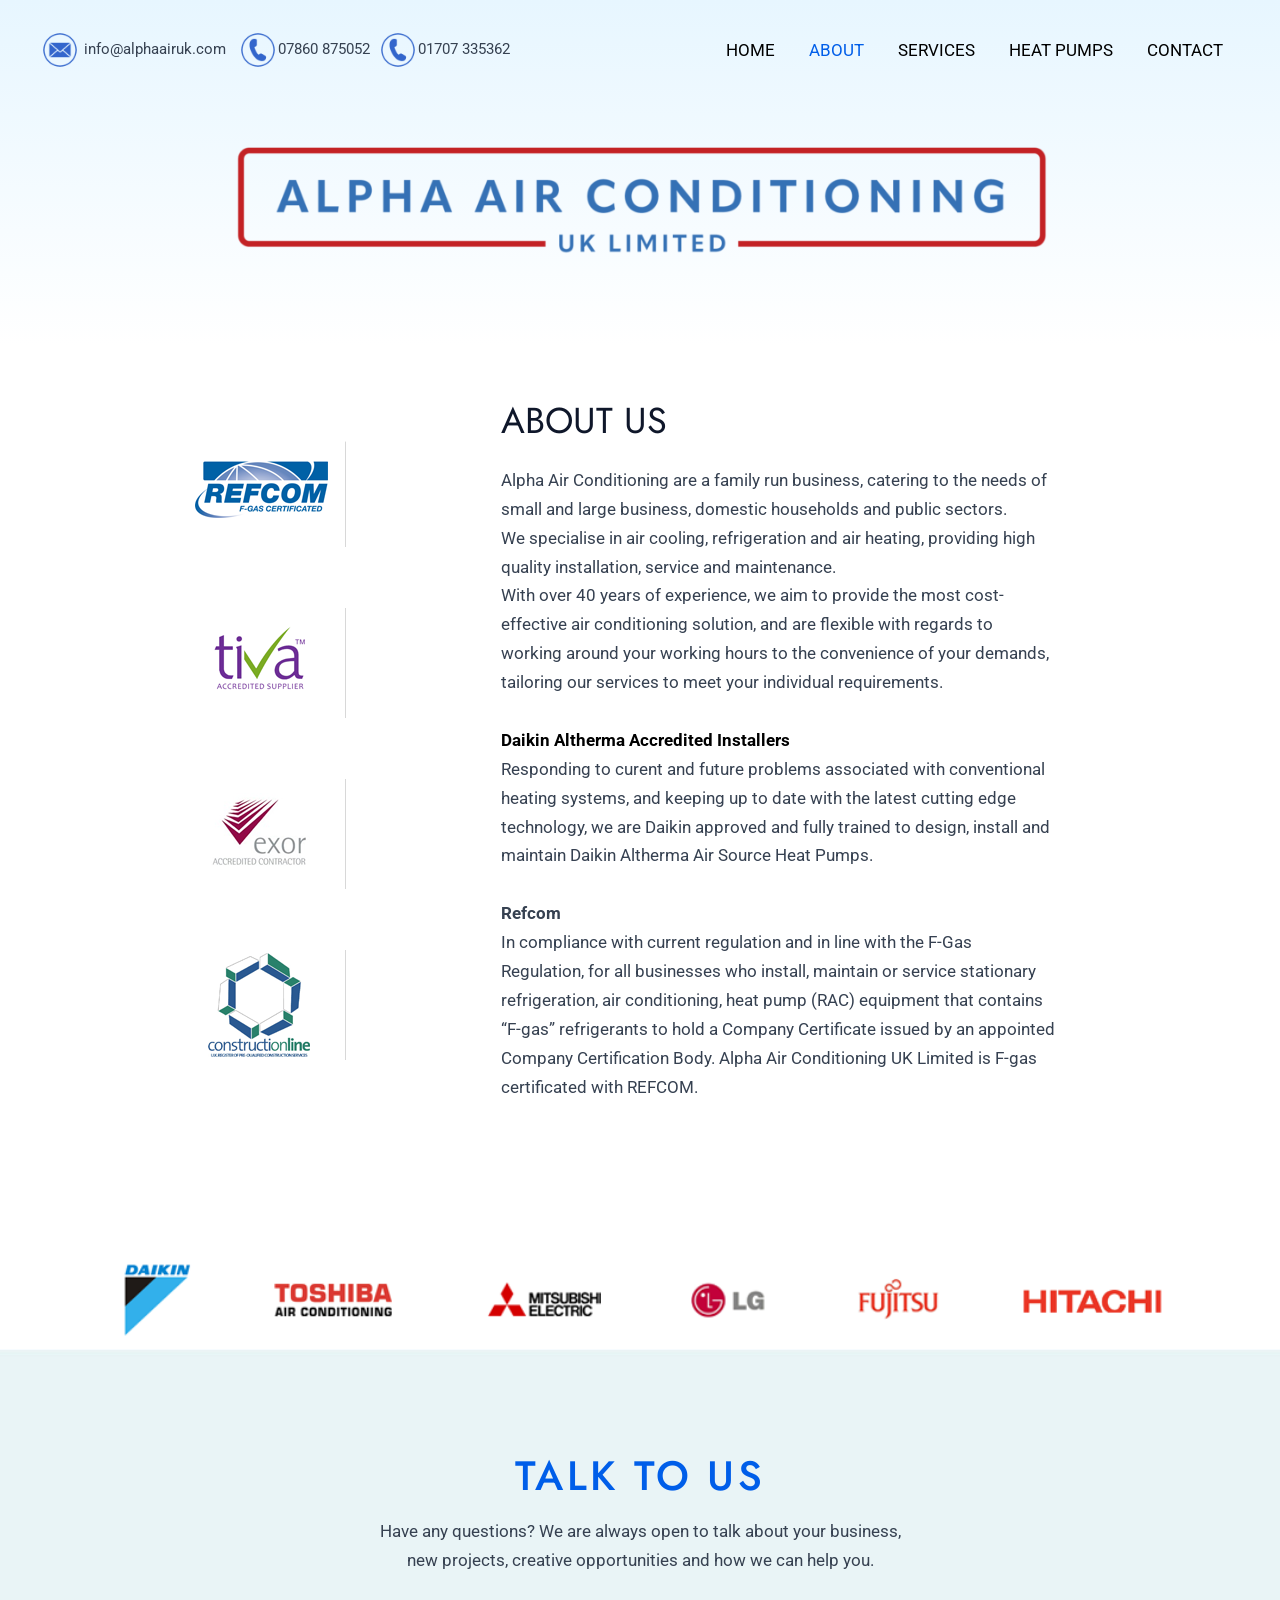
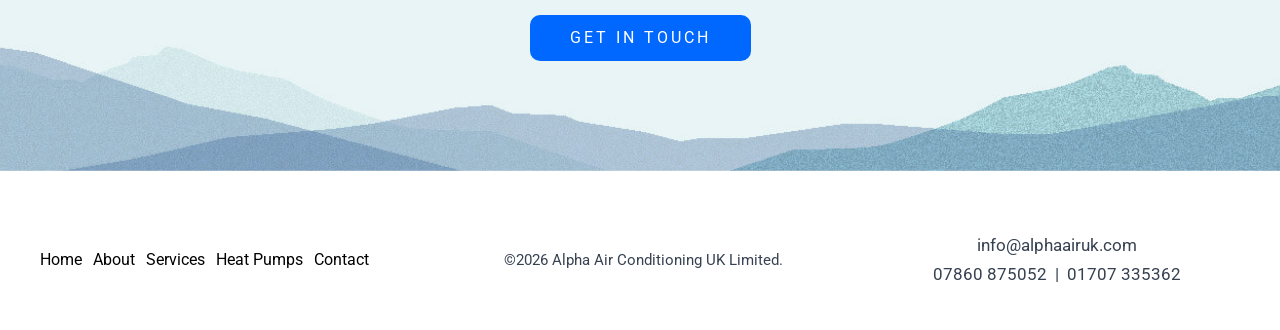
<file: about/index.html>
<!DOCTYPE html>
<html lang="en-GB">
<head>
<meta charset="UTF-8">
<meta name="viewport" content="width=device-width, initial-scale=1">
	 <title>About</title>
<meta name='robots' content='max-image-preview:large' />
	<style>img:is([sizes="auto" i], [sizes^="auto," i]) { contain-intrinsic-size: 3000px 1500px }</style>
	<link rel='stylesheet' id='astra-theme-css-css' href='../wp-content/themes/astra/assets/css/minified/main.min.css%3Fver=4.7.2.css' media='all' />
<style id='astra-theme-css-inline-css'>
:root{--ast-post-nav-space:0;--ast-container-default-xlg-padding:6.67em;--ast-container-default-lg-padding:5.67em;--ast-container-default-slg-padding:4.34em;--ast-container-default-md-padding:3.34em;--ast-container-default-sm-padding:6.67em;--ast-container-default-xs-padding:2.4em;--ast-container-default-xxs-padding:1.4em;--ast-code-block-background:#EEEEEE;--ast-comment-inputs-background:#FAFAFA;--ast-normal-container-width:1200px;--ast-narrow-container-width:750px;--ast-blog-title-font-weight:normal;--ast-blog-meta-weight:inherit;}html{font-size:106.25%;}a,.page-title{color:var(--ast-global-color-3);}a:hover,a:focus{color:var(--ast-global-color-0);}body,button,input,select,textarea,.ast-button,.ast-custom-button{font-family:'Roboto',sans-serif;font-weight:400;font-size:17px;font-size:1rem;line-height:var(--ast-body-line-height,1.7em);}blockquote{color:var(--ast-global-color-3);}p,.entry-content p{margin-bottom:0em;}h1,.entry-content h1,h2,.entry-content h2,h3,.entry-content h3,h4,.entry-content h4,h5,.entry-content h5,h6,.entry-content h6,.site-title,.site-title a{font-family:'Jost',sans-serif;font-weight:500;}.ast-site-identity .site-title a{color:var(--ast-global-color-5);}.site-title{font-size:35px;font-size:2.0588235294118rem;display:none;}header .custom-logo-link img{max-width:120px;}.astra-logo-svg{width:120px;}.site-header .site-description{font-size:15px;font-size:0.88235294117647rem;display:none;}.entry-title{font-size:30px;font-size:1.7647058823529rem;}.archive .ast-article-post .ast-article-inner,.blog .ast-article-post .ast-article-inner,.archive .ast-article-post .ast-article-inner:hover,.blog .ast-article-post .ast-article-inner:hover{overflow:hidden;}h1,.entry-content h1{font-size:87px;font-size:5.1176470588235rem;font-weight:normal;font-family:'Jost',sans-serif;line-height:1.4em;}h2,.entry-content h2{font-size:41px;font-size:2.4117647058824rem;font-weight:500;font-family:'Jost',sans-serif;line-height:1.3em;}h3,.entry-content h3{font-size:28px;font-size:1.6470588235294rem;font-weight:600;font-family:'Jost',sans-serif;line-height:1.3em;}h4,.entry-content h4{font-size:24px;font-size:1.4117647058824rem;line-height:1.25em;font-weight:600;font-family:'Jost',sans-serif;}h5,.entry-content h5{font-size:18px;font-size:1.0588235294118rem;line-height:1.2em;font-weight:500;font-family:'Jost',sans-serif;}h6,.entry-content h6{font-size:15px;font-size:0.88235294117647rem;line-height:1.25em;font-weight:500;font-family:'Jost',sans-serif;}::selection{background-color:var(--ast-global-color-0);color:#ffffff;}body,h1,.entry-title a,.entry-content h1,h2,.entry-content h2,h3,.entry-content h3,h4,.entry-content h4,h5,.entry-content h5,h6,.entry-content h6{color:var(--ast-global-color-3);}.tagcloud a:hover,.tagcloud a:focus,.tagcloud a.current-item{color:#ffffff;border-color:var(--ast-global-color-3);background-color:var(--ast-global-color-3);}input:focus,input[type="text"]:focus,input[type="email"]:focus,input[type="url"]:focus,input[type="password"]:focus,input[type="reset"]:focus,input[type="search"]:focus,textarea:focus{border-color:var(--ast-global-color-3);}input[type="radio"]:checked,input[type=reset],input[type="checkbox"]:checked,input[type="checkbox"]:hover:checked,input[type="checkbox"]:focus:checked,input[type=range]::-webkit-slider-thumb{border-color:var(--ast-global-color-3);background-color:var(--ast-global-color-3);box-shadow:none;}.site-footer a:hover + .post-count,.site-footer a:focus + .post-count{background:var(--ast-global-color-3);border-color:var(--ast-global-color-3);}.single .nav-links .nav-previous,.single .nav-links .nav-next{color:var(--ast-global-color-3);}.entry-meta,.entry-meta *{line-height:1.45;color:var(--ast-global-color-3);}.entry-meta a:not(.ast-button):hover,.entry-meta a:not(.ast-button):hover *,.entry-meta a:not(.ast-button):focus,.entry-meta a:not(.ast-button):focus *,.page-links > .page-link,.page-links .page-link:hover,.post-navigation a:hover{color:var(--ast-global-color-0);}#cat option,.secondary .calendar_wrap thead a,.secondary .calendar_wrap thead a:visited{color:var(--ast-global-color-3);}.secondary .calendar_wrap #today,.ast-progress-val span{background:var(--ast-global-color-3);}.secondary a:hover + .post-count,.secondary a:focus + .post-count{background:var(--ast-global-color-3);border-color:var(--ast-global-color-3);}.calendar_wrap #today > a{color:#ffffff;}.page-links .page-link,.single .post-navigation a{color:var(--ast-global-color-3);}.ast-search-menu-icon .search-form button.search-submit{padding:0 4px;}.ast-search-menu-icon form.search-form{padding-right:0;}.ast-search-menu-icon.slide-search input.search-field{width:0;}.ast-header-search .ast-search-menu-icon.ast-dropdown-active .search-form,.ast-header-search .ast-search-menu-icon.ast-dropdown-active .search-field:focus{transition:all 0.2s;}.search-form input.search-field:focus{outline:none;}.astra-logo-svg:not(.sticky-custom-logo .astra-logo-svg,.transparent-custom-logo .astra-logo-svg,.advanced-header-logo .astra-logo-svg){height:60px;}.ast-archive-title{color:var(--ast-global-color-2);}.wp-block-latest-posts > li > a{color:var(--ast-global-color-2);}.widget-title,.widget .wp-block-heading{font-size:24px;font-size:1.4117647058824rem;color:var(--ast-global-color-2);}.ast-search-menu-icon.slide-search a:focus-visible:focus-visible,.astra-search-icon:focus-visible,#close:focus-visible,a:focus-visible,.ast-menu-toggle:focus-visible,.site .skip-link:focus-visible,.wp-block-loginout input:focus-visible,.wp-block-search.wp-block-search__button-inside .wp-block-search__inside-wrapper,.ast-header-navigation-arrow:focus-visible,.woocommerce .wc-proceed-to-checkout > .checkout-button:focus-visible,.woocommerce .woocommerce-MyAccount-navigation ul li a:focus-visible,.ast-orders-table__row .ast-orders-table__cell:focus-visible,.woocommerce .woocommerce-order-details .order-again > .button:focus-visible,.woocommerce .woocommerce-message a.button.wc-forward:focus-visible,.woocommerce #minus_qty:focus-visible,.woocommerce #plus_qty:focus-visible,a#ast-apply-coupon:focus-visible,.woocommerce .woocommerce-info a:focus-visible,.woocommerce .astra-shop-summary-wrap a:focus-visible,.woocommerce a.wc-forward:focus-visible,#ast-apply-coupon:focus-visible,.woocommerce-js .woocommerce-mini-cart-item a.remove:focus-visible,#close:focus-visible,.button.search-submit:focus-visible,#search_submit:focus,.normal-search:focus-visible,.ast-header-account-wrap:focus-visible{outline-style:dotted;outline-color:inherit;outline-width:thin;}input:focus,input[type="text"]:focus,input[type="email"]:focus,input[type="url"]:focus,input[type="password"]:focus,input[type="reset"]:focus,input[type="search"]:focus,input[type="number"]:focus,textarea:focus,.wp-block-search__input:focus,[data-section="section-header-mobile-trigger"] .ast-button-wrap .ast-mobile-menu-trigger-minimal:focus,.ast-mobile-popup-drawer.active .menu-toggle-close:focus,.woocommerce-ordering select.orderby:focus,#ast-scroll-top:focus,#coupon_code:focus,.woocommerce-page #comment:focus,.woocommerce #reviews #respond input#submit:focus,.woocommerce a.add_to_cart_button:focus,.woocommerce .button.single_add_to_cart_button:focus,.woocommerce .woocommerce-cart-form button:focus,.woocommerce .woocommerce-cart-form__cart-item .quantity .qty:focus,.woocommerce .woocommerce-billing-fields .woocommerce-billing-fields__field-wrapper .woocommerce-input-wrapper > .input-text:focus,.woocommerce #order_comments:focus,.woocommerce #place_order:focus,.woocommerce .woocommerce-address-fields .woocommerce-address-fields__field-wrapper .woocommerce-input-wrapper > .input-text:focus,.woocommerce .woocommerce-MyAccount-content form button:focus,.woocommerce .woocommerce-MyAccount-content .woocommerce-EditAccountForm .woocommerce-form-row .woocommerce-Input.input-text:focus,.woocommerce .ast-woocommerce-container .woocommerce-pagination ul.page-numbers li a:focus,body #content .woocommerce form .form-row .select2-container--default .select2-selection--single:focus,#ast-coupon-code:focus,.woocommerce.woocommerce-js .quantity input[type=number]:focus,.woocommerce-js .woocommerce-mini-cart-item .quantity input[type=number]:focus,.woocommerce p#ast-coupon-trigger:focus{border-style:dotted;border-color:inherit;border-width:thin;}input{outline:none;}body .ast-oembed-container *{position:absolute;top:0;width:100%;height:100%;left:0;}body .wp-block-embed-pocket-casts .ast-oembed-container *{position:unset;}.ast-single-post-featured-section + article {margin-top: 2em;}.site-content .ast-single-post-featured-section img {width: 100%;overflow: hidden;object-fit: cover;}.site > .ast-single-related-posts-container {margin-top: 0;}@media (min-width: 922px) {.ast-desktop .ast-container--narrow {max-width: var(--ast-narrow-container-width);margin: 0 auto;}}.ast-page-builder-template .hentry {margin: 0;}.ast-page-builder-template .site-content > .ast-container {max-width: 100%;padding: 0;}.ast-page-builder-template .site .site-content #primary {padding: 0;margin: 0;}.ast-page-builder-template .no-results {text-align: center;margin: 4em auto;}.ast-page-builder-template .ast-pagination {padding: 2em;}.ast-page-builder-template .entry-header.ast-no-title.ast-no-thumbnail {margin-top: 0;}.ast-page-builder-template .entry-header.ast-header-without-markup {margin-top: 0;margin-bottom: 0;}.ast-page-builder-template .entry-header.ast-no-title.ast-no-meta {margin-bottom: 0;}.ast-page-builder-template.single .post-navigation {padding-bottom: 2em;}.ast-page-builder-template.single-post .site-content > .ast-container {max-width: 100%;}.ast-page-builder-template .entry-header {margin-top: 4em;margin-left: auto;margin-right: auto;padding-left: 20px;padding-right: 20px;}.single.ast-page-builder-template .entry-header {padding-left: 20px;padding-right: 20px;}.ast-page-builder-template .ast-archive-description {margin: 4em auto 0;padding-left: 20px;padding-right: 20px;}@media (max-width:921.9px){#ast-desktop-header{display:none;}}@media (min-width:922px){#ast-mobile-header{display:none;}}.wp-block-buttons.aligncenter{justify-content:center;}@media (max-width:921px){.ast-theme-transparent-header #primary,.ast-theme-transparent-header #secondary{padding:0;}}@media (max-width:921px){.ast-plain-container.ast-no-sidebar #primary{padding:0;}}.ast-plain-container.ast-no-sidebar #primary{margin-top:0;margin-bottom:0;}.wp-block-button.is-style-outline .wp-block-button__link{border-color:var(--ast-global-color-0);}div.wp-block-button.is-style-outline > .wp-block-button__link:not(.has-text-color),div.wp-block-button.wp-block-button__link.is-style-outline:not(.has-text-color){color:var(--ast-global-color-0);}.wp-block-button.is-style-outline .wp-block-button__link:hover,.wp-block-buttons .wp-block-button.is-style-outline .wp-block-button__link:focus,.wp-block-buttons .wp-block-button.is-style-outline > .wp-block-button__link:not(.has-text-color):hover,.wp-block-buttons .wp-block-button.wp-block-button__link.is-style-outline:not(.has-text-color):hover{color:var(--ast-global-color-5);background-color:var(--ast-global-color-1);border-color:var(--ast-global-color-1);}.post-page-numbers.current .page-link,.ast-pagination .page-numbers.current{color:#ffffff;border-color:var(--ast-global-color-0);background-color:var(--ast-global-color-0);}.wp-block-button.is-style-outline .wp-block-button__link.wp-element-button,.ast-outline-button{border-color:var(--ast-global-color-0);font-family:inherit;font-weight:400;font-size:16px;font-size:0.94117647058824rem;line-height:1em;border-top-left-radius:0px;border-top-right-radius:0px;border-bottom-right-radius:0px;border-bottom-left-radius:0px;}.wp-block-buttons .wp-block-button.is-style-outline > .wp-block-button__link:not(.has-text-color),.wp-block-buttons .wp-block-button.wp-block-button__link.is-style-outline:not(.has-text-color),.ast-outline-button{color:var(--ast-global-color-0);}.wp-block-button.is-style-outline .wp-block-button__link:hover,.wp-block-buttons .wp-block-button.is-style-outline .wp-block-button__link:focus,.wp-block-buttons .wp-block-button.is-style-outline > .wp-block-button__link:not(.has-text-color):hover,.wp-block-buttons .wp-block-button.wp-block-button__link.is-style-outline:not(.has-text-color):hover,.ast-outline-button:hover,.ast-outline-button:focus,.wp-block-uagb-buttons-child .uagb-buttons-repeater.ast-outline-button:hover,.wp-block-uagb-buttons-child .uagb-buttons-repeater.ast-outline-button:focus{color:var(--ast-global-color-5);background-color:var(--ast-global-color-1);border-color:var(--ast-global-color-1);}.wp-block-button .wp-block-button__link.wp-element-button.is-style-outline:not(.has-background),.wp-block-button.is-style-outline>.wp-block-button__link.wp-element-button:not(.has-background),.ast-outline-button{background-color:var(--ast-global-color-0);}@media (max-width:921px){.wp-block-button.is-style-outline .wp-block-button__link.wp-element-button,.ast-outline-button{font-size:16px;font-size:0.94117647058824rem;}}@media (max-width:544px){.wp-block-button.is-style-outline .wp-block-button__link.wp-element-button,.ast-outline-button{font-size:15px;font-size:0.88235294117647rem;}}.entry-content[ast-blocks-layout] > figure{margin-bottom:1em;}h1.widget-title{font-weight:normal;}h2.widget-title{font-weight:500;}h3.widget-title{font-weight:600;}@media (max-width:921px){.ast-separate-container #primary,.ast-separate-container #secondary{padding:1.5em 0;}#primary,#secondary{padding:1.5em 0;margin:0;}.ast-left-sidebar #content > .ast-container{display:flex;flex-direction:column-reverse;width:100%;}.ast-separate-container .ast-article-post,.ast-separate-container .ast-article-single{padding:1.5em 2.14em;}.ast-author-box img.avatar{margin:20px 0 0 0;}}@media (min-width:922px){.ast-separate-container.ast-right-sidebar #primary,.ast-separate-container.ast-left-sidebar #primary{border:0;}.search-no-results.ast-separate-container #primary{margin-bottom:4em;}}.elementor-button-wrapper .elementor-button{border-style:solid;text-decoration:none;border-top-width:0;border-right-width:0;border-left-width:0;border-bottom-width:0;}body .elementor-button.elementor-size-sm,body .elementor-button.elementor-size-xs,body .elementor-button.elementor-size-md,body .elementor-button.elementor-size-lg,body .elementor-button.elementor-size-xl,body .elementor-button{border-top-left-radius:0px;border-top-right-radius:0px;border-bottom-right-radius:0px;border-bottom-left-radius:0px;padding-top:15px;padding-right:40px;padding-bottom:15px;padding-left:40px;}@media (max-width:921px){.elementor-button-wrapper .elementor-button.elementor-size-sm,.elementor-button-wrapper .elementor-button.elementor-size-xs,.elementor-button-wrapper .elementor-button.elementor-size-md,.elementor-button-wrapper .elementor-button.elementor-size-lg,.elementor-button-wrapper .elementor-button.elementor-size-xl,.elementor-button-wrapper .elementor-button{padding-top:16px;padding-right:32px;padding-bottom:16px;padding-left:32px;}}@media (max-width:544px){.elementor-button-wrapper .elementor-button.elementor-size-sm,.elementor-button-wrapper .elementor-button.elementor-size-xs,.elementor-button-wrapper .elementor-button.elementor-size-md,.elementor-button-wrapper .elementor-button.elementor-size-lg,.elementor-button-wrapper .elementor-button.elementor-size-xl,.elementor-button-wrapper .elementor-button{padding-top:15px;padding-right:28px;padding-bottom:15px;padding-left:28px;}}.elementor-button-wrapper .elementor-button{border-color:var(--ast-global-color-0);background-color:var(--ast-global-color-0);}.elementor-button-wrapper .elementor-button:hover,.elementor-button-wrapper .elementor-button:focus{color:var(--ast-global-color-5);background-color:var(--ast-global-color-1);border-color:var(--ast-global-color-1);}.wp-block-button .wp-block-button__link ,.elementor-button-wrapper .elementor-button,.elementor-button-wrapper .elementor-button:visited{color:var(--ast-global-color-5);}.elementor-button-wrapper .elementor-button{font-weight:400;font-size:16px;font-size:0.94117647058824rem;line-height:1em;text-transform:none;letter-spacing:3px;}body .elementor-button.elementor-size-sm,body .elementor-button.elementor-size-xs,body .elementor-button.elementor-size-md,body .elementor-button.elementor-size-lg,body .elementor-button.elementor-size-xl,body .elementor-button{font-size:16px;font-size:0.94117647058824rem;}.wp-block-button .wp-block-button__link:hover,.wp-block-button .wp-block-button__link:focus{color:var(--ast-global-color-5);background-color:var(--ast-global-color-1);border-color:var(--ast-global-color-1);}.elementor-widget-heading h1.elementor-heading-title{line-height:1.4em;}.elementor-widget-heading h2.elementor-heading-title{line-height:1.3em;}.elementor-widget-heading h3.elementor-heading-title{line-height:1.3em;}.elementor-widget-heading h4.elementor-heading-title{line-height:1.25em;}.elementor-widget-heading h5.elementor-heading-title{line-height:1.2em;}.elementor-widget-heading h6.elementor-heading-title{line-height:1.25em;}.wp-block-button .wp-block-button__link,.wp-block-search .wp-block-search__button,body .wp-block-file .wp-block-file__button{border-color:var(--ast-global-color-0);background-color:var(--ast-global-color-0);color:var(--ast-global-color-5);font-family:inherit;font-weight:400;line-height:1em;text-transform:none;letter-spacing:3px;font-size:16px;font-size:0.94117647058824rem;border-top-left-radius:0px;border-top-right-radius:0px;border-bottom-right-radius:0px;border-bottom-left-radius:0px;padding-top:15px;padding-right:40px;padding-bottom:15px;padding-left:40px;}@media (max-width:921px){.wp-block-button .wp-block-button__link,.wp-block-search .wp-block-search__button,body .wp-block-file .wp-block-file__button{font-size:16px;font-size:0.94117647058824rem;padding-top:16px;padding-right:32px;padding-bottom:16px;padding-left:32px;}}@media (max-width:544px){.wp-block-button .wp-block-button__link,.wp-block-search .wp-block-search__button,body .wp-block-file .wp-block-file__button{font-size:15px;font-size:0.88235294117647rem;padding-top:15px;padding-right:28px;padding-bottom:15px;padding-left:28px;}}.menu-toggle,button,.ast-button,.ast-custom-button,.button,input#submit,input[type="button"],input[type="submit"],input[type="reset"],form[CLASS*="wp-block-search__"].wp-block-search .wp-block-search__inside-wrapper .wp-block-search__button,body .wp-block-file .wp-block-file__button,.woocommerce-js a.button,.woocommerce button.button,.woocommerce .woocommerce-message a.button,.woocommerce #respond input#submit.alt,.woocommerce input.button.alt,.woocommerce input.button,.woocommerce input.button:disabled,.woocommerce input.button:disabled[disabled],.woocommerce input.button:disabled:hover,.woocommerce input.button:disabled[disabled]:hover,.woocommerce #respond input#submit,.woocommerce button.button.alt.disabled,.wc-block-grid__products .wc-block-grid__product .wp-block-button__link,.wc-block-grid__product-onsale,[CLASS*="wc-block"] button,.woocommerce-js .astra-cart-drawer .astra-cart-drawer-content .woocommerce-mini-cart__buttons .button:not(.checkout):not(.ast-continue-shopping),.woocommerce-js .astra-cart-drawer .astra-cart-drawer-content .woocommerce-mini-cart__buttons a.checkout,.woocommerce button.button.alt.disabled.wc-variation-selection-needed,[CLASS*="wc-block"] .wc-block-components-button{border-style:solid;border-top-width:0;border-right-width:0;border-left-width:0;border-bottom-width:0;color:var(--ast-global-color-5);border-color:var(--ast-global-color-0);background-color:var(--ast-global-color-0);padding-top:15px;padding-right:40px;padding-bottom:15px;padding-left:40px;font-family:inherit;font-weight:400;font-size:16px;font-size:0.94117647058824rem;line-height:1em;text-transform:none;letter-spacing:3px;border-top-left-radius:0px;border-top-right-radius:0px;border-bottom-right-radius:0px;border-bottom-left-radius:0px;}button:focus,.menu-toggle:hover,button:hover,.ast-button:hover,.ast-custom-button:hover .button:hover,.ast-custom-button:hover ,input[type=reset]:hover,input[type=reset]:focus,input#submit:hover,input#submit:focus,input[type="button"]:hover,input[type="button"]:focus,input[type="submit"]:hover,input[type="submit"]:focus,form[CLASS*="wp-block-search__"].wp-block-search .wp-block-search__inside-wrapper .wp-block-search__button:hover,form[CLASS*="wp-block-search__"].wp-block-search .wp-block-search__inside-wrapper .wp-block-search__button:focus,body .wp-block-file .wp-block-file__button:hover,body .wp-block-file .wp-block-file__button:focus,.woocommerce-js a.button:hover,.woocommerce button.button:hover,.woocommerce .woocommerce-message a.button:hover,.woocommerce #respond input#submit:hover,.woocommerce #respond input#submit.alt:hover,.woocommerce input.button.alt:hover,.woocommerce input.button:hover,.woocommerce button.button.alt.disabled:hover,.wc-block-grid__products .wc-block-grid__product .wp-block-button__link:hover,[CLASS*="wc-block"] button:hover,.woocommerce-js .astra-cart-drawer .astra-cart-drawer-content .woocommerce-mini-cart__buttons .button:not(.checkout):not(.ast-continue-shopping):hover,.woocommerce-js .astra-cart-drawer .astra-cart-drawer-content .woocommerce-mini-cart__buttons a.checkout:hover,.woocommerce button.button.alt.disabled.wc-variation-selection-needed:hover,[CLASS*="wc-block"] .wc-block-components-button:hover,[CLASS*="wc-block"] .wc-block-components-button:focus{color:var(--ast-global-color-5);background-color:var(--ast-global-color-1);border-color:var(--ast-global-color-1);}@media (max-width:921px){.menu-toggle,button,.ast-button,.ast-custom-button,.button,input#submit,input[type="button"],input[type="submit"],input[type="reset"],form[CLASS*="wp-block-search__"].wp-block-search .wp-block-search__inside-wrapper .wp-block-search__button,body .wp-block-file .wp-block-file__button,.woocommerce-js a.button,.woocommerce button.button,.woocommerce .woocommerce-message a.button,.woocommerce #respond input#submit.alt,.woocommerce input.button.alt,.woocommerce input.button,.woocommerce input.button:disabled,.woocommerce input.button:disabled[disabled],.woocommerce input.button:disabled:hover,.woocommerce input.button:disabled[disabled]:hover,.woocommerce #respond input#submit,.woocommerce button.button.alt.disabled,.wc-block-grid__products .wc-block-grid__product .wp-block-button__link,.wc-block-grid__product-onsale,[CLASS*="wc-block"] button,.woocommerce-js .astra-cart-drawer .astra-cart-drawer-content .woocommerce-mini-cart__buttons .button:not(.checkout):not(.ast-continue-shopping),.woocommerce-js .astra-cart-drawer .astra-cart-drawer-content .woocommerce-mini-cart__buttons a.checkout,.woocommerce button.button.alt.disabled.wc-variation-selection-needed,[CLASS*="wc-block"] .wc-block-components-button{padding-top:16px;padding-right:32px;padding-bottom:16px;padding-left:32px;font-size:16px;font-size:0.94117647058824rem;}}@media (max-width:544px){.menu-toggle,button,.ast-button,.ast-custom-button,.button,input#submit,input[type="button"],input[type="submit"],input[type="reset"],form[CLASS*="wp-block-search__"].wp-block-search .wp-block-search__inside-wrapper .wp-block-search__button,body .wp-block-file .wp-block-file__button,.woocommerce-js a.button,.woocommerce button.button,.woocommerce .woocommerce-message a.button,.woocommerce #respond input#submit.alt,.woocommerce input.button.alt,.woocommerce input.button,.woocommerce input.button:disabled,.woocommerce input.button:disabled[disabled],.woocommerce input.button:disabled:hover,.woocommerce input.button:disabled[disabled]:hover,.woocommerce #respond input#submit,.woocommerce button.button.alt.disabled,.wc-block-grid__products .wc-block-grid__product .wp-block-button__link,.wc-block-grid__product-onsale,[CLASS*="wc-block"] button,.woocommerce-js .astra-cart-drawer .astra-cart-drawer-content .woocommerce-mini-cart__buttons .button:not(.checkout):not(.ast-continue-shopping),.woocommerce-js .astra-cart-drawer .astra-cart-drawer-content .woocommerce-mini-cart__buttons a.checkout,.woocommerce button.button.alt.disabled.wc-variation-selection-needed,[CLASS*="wc-block"] .wc-block-components-button{padding-top:15px;padding-right:28px;padding-bottom:15px;padding-left:28px;font-size:15px;font-size:0.88235294117647rem;}}@media (max-width:921px){.menu-toggle,button,.ast-button,.button,input#submit,input[type="button"],input[type="submit"],input[type="reset"]{font-size:16px;font-size:0.94117647058824rem;}.ast-mobile-header-stack .main-header-bar .ast-search-menu-icon{display:inline-block;}.ast-header-break-point.ast-header-custom-item-outside .ast-mobile-header-stack .main-header-bar .ast-search-icon{margin:0;}.ast-comment-avatar-wrap img{max-width:2.5em;}.ast-comment-meta{padding:0 1.8888em 1.3333em;}.ast-separate-container .ast-comment-list li.depth-1{padding:1.5em 2.14em;}.ast-separate-container .comment-respond{padding:2em 2.14em;}}@media (min-width:544px){.ast-container{max-width:100%;}}@media (max-width:544px){.ast-separate-container .ast-article-post,.ast-separate-container .ast-article-single,.ast-separate-container .comments-title,.ast-separate-container .ast-archive-description{padding:1.5em 1em;}.ast-separate-container #content .ast-container{padding-left:0.54em;padding-right:0.54em;}.ast-separate-container .ast-comment-list .bypostauthor{padding:.5em;}.ast-search-menu-icon.ast-dropdown-active .search-field{width:170px;}.menu-toggle,button,.ast-button,.button,input#submit,input[type="button"],input[type="submit"],input[type="reset"]{font-size:15px;font-size:0.88235294117647rem;}} #ast-mobile-header .ast-site-header-cart-li a{pointer-events:none;} #ast-desktop-header .ast-site-header-cart-li a{pointer-events:none;}body,.ast-separate-container{background-color:var(--ast-global-color-5);;background-image:none;;}@media (max-width:921px){.widget-title{font-size:22px;font-size:1.375rem;}body,button,input,select,textarea,.ast-button,.ast-custom-button{font-size:16px;font-size:0.94117647058824rem;}#secondary,#secondary button,#secondary input,#secondary select,#secondary textarea{font-size:16px;font-size:0.94117647058824rem;}.site-title{display:none;}.site-header .site-description{display:none;}h1,.entry-content h1{font-size:30px;}h2,.entry-content h2{font-size:25px;}h3,.entry-content h3{font-size:28px;}h4,.entry-content h4{font-size:24px;font-size:1.4117647058824rem;}.astra-logo-svg{width:96px;}header .custom-logo-link img,.ast-header-break-point .site-logo-img .custom-mobile-logo-link img{max-width:96px;}}@media (max-width:544px){.site-title{display:block;}.site-header .site-description{display:none;}h1,.entry-content h1{font-size:30px;}h2,.entry-content h2{font-size:25px;}h3,.entry-content h3{font-size:28px;}h4,.entry-content h4{font-size:24px;font-size:1.4117647058824rem;}header .custom-logo-link img,.ast-header-break-point .site-branding img,.ast-header-break-point .custom-logo-link img{max-width:68px;}.astra-logo-svg{width:68px;}.ast-header-break-point .site-logo-img .custom-mobile-logo-link img{max-width:68px;}}@media (max-width:544px){html{font-size:96.9%;}}@media (min-width:922px){.ast-container{max-width:1240px;}}@media (min-width:922px){.site-content .ast-container{display:flex;}}@media (max-width:921px){.site-content .ast-container{flex-direction:column;}}@media (min-width:922px){.main-header-menu .sub-menu .menu-item.ast-left-align-sub-menu:hover > .sub-menu,.main-header-menu .sub-menu .menu-item.ast-left-align-sub-menu.focus > .sub-menu{margin-left:-0px;}}.ast-theme-transparent-header .ast-header-search .astra-search-icon,.ast-theme-transparent-header .ast-header-search .search-field::placeholder,.ast-theme-transparent-header .ast-header-search .ast-icon{color:#ffffff;}.ast-theme-transparent-header [data-section="section-header-mobile-trigger"] .ast-button-wrap .mobile-menu-toggle-icon .ast-mobile-svg{fill:#ffffff;}.ast-theme-transparent-header [data-section="section-header-mobile-trigger"] .ast-button-wrap .mobile-menu-wrap .mobile-menu{color:#ffffff;}.ast-theme-transparent-header [data-section="section-header-mobile-trigger"] .ast-button-wrap .ast-mobile-menu-trigger-fill{background:var(--ast-global-color-0);}.ast-theme-transparent-header [data-section="section-header-mobile-trigger"] .ast-button-wrap .ast-mobile-menu-trigger-fill,.ast-theme-transparent-header [data-section="section-header-mobile-trigger"] .ast-button-wrap .ast-mobile-menu-trigger-minimal{color:#ffffff;border:none;}.site .comments-area{padding-bottom:3em;}.footer-widget-area[data-section^="section-fb-html-"] .ast-builder-html-element{text-align:center;}.wp-block-file {display: flex;align-items: center;flex-wrap: wrap;justify-content: space-between;}.wp-block-pullquote {border: none;}.wp-block-pullquote blockquote::before {content: "\201D";font-family: "Helvetica",sans-serif;display: flex;transform: rotate( 180deg );font-size: 6rem;font-style: normal;line-height: 1;font-weight: bold;align-items: center;justify-content: center;}.has-text-align-right > blockquote::before {justify-content: flex-start;}.has-text-align-left > blockquote::before {justify-content: flex-end;}figure.wp-block-pullquote.is-style-solid-color blockquote {max-width: 100%;text-align: inherit;}html body {--wp--custom--ast-default-block-top-padding: 3em;--wp--custom--ast-default-block-right-padding: 3em;--wp--custom--ast-default-block-bottom-padding: 3em;--wp--custom--ast-default-block-left-padding: 3em;--wp--custom--ast-container-width: 1200px;--wp--custom--ast-content-width-size: 1200px;--wp--custom--ast-wide-width-size: calc(1200px + var(--wp--custom--ast-default-block-left-padding) + var(--wp--custom--ast-default-block-right-padding));}.ast-narrow-container {--wp--custom--ast-content-width-size: 750px;--wp--custom--ast-wide-width-size: 750px;}@media(max-width: 921px) {html body {--wp--custom--ast-default-block-top-padding: 3em;--wp--custom--ast-default-block-right-padding: 2em;--wp--custom--ast-default-block-bottom-padding: 3em;--wp--custom--ast-default-block-left-padding: 2em;}}@media(max-width: 544px) {html body {--wp--custom--ast-default-block-top-padding: 3em;--wp--custom--ast-default-block-right-padding: 1.5em;--wp--custom--ast-default-block-bottom-padding: 3em;--wp--custom--ast-default-block-left-padding: 1.5em;}}.entry-content > .wp-block-group,.entry-content > .wp-block-cover,.entry-content > .wp-block-columns {padding-top: var(--wp--custom--ast-default-block-top-padding);padding-right: var(--wp--custom--ast-default-block-right-padding);padding-bottom: var(--wp--custom--ast-default-block-bottom-padding);padding-left: var(--wp--custom--ast-default-block-left-padding);}.ast-plain-container.ast-no-sidebar .entry-content > .alignfull,.ast-page-builder-template .ast-no-sidebar .entry-content > .alignfull {margin-left: calc( -50vw + 50%);margin-right: calc( -50vw + 50%);max-width: 100vw;width: 100vw;}.ast-plain-container.ast-no-sidebar .entry-content .alignfull .alignfull,.ast-page-builder-template.ast-no-sidebar .entry-content .alignfull .alignfull,.ast-plain-container.ast-no-sidebar .entry-content .alignfull .alignwide,.ast-page-builder-template.ast-no-sidebar .entry-content .alignfull .alignwide,.ast-plain-container.ast-no-sidebar .entry-content .alignwide .alignfull,.ast-page-builder-template.ast-no-sidebar .entry-content .alignwide .alignfull,.ast-plain-container.ast-no-sidebar .entry-content .alignwide .alignwide,.ast-page-builder-template.ast-no-sidebar .entry-content .alignwide .alignwide,.ast-plain-container.ast-no-sidebar .entry-content .wp-block-column .alignfull,.ast-page-builder-template.ast-no-sidebar .entry-content .wp-block-column .alignfull,.ast-plain-container.ast-no-sidebar .entry-content .wp-block-column .alignwide,.ast-page-builder-template.ast-no-sidebar .entry-content .wp-block-column .alignwide {margin-left: auto;margin-right: auto;width: 100%;}[ast-blocks-layout] .wp-block-separator:not(.is-style-dots) {height: 0;}[ast-blocks-layout] .wp-block-separator {margin: 20px auto;}[ast-blocks-layout] .wp-block-separator:not(.is-style-wide):not(.is-style-dots) {max-width: 100px;}[ast-blocks-layout] .wp-block-separator.has-background {padding: 0;}.entry-content[ast-blocks-layout] > * {max-width: var(--wp--custom--ast-content-width-size);margin-left: auto;margin-right: auto;}.entry-content[ast-blocks-layout] > .alignwide {max-width: var(--wp--custom--ast-wide-width-size);}.entry-content[ast-blocks-layout] .alignfull {max-width: none;}.entry-content .wp-block-columns {margin-bottom: 0;}blockquote {margin: 1.5em;border-color: rgba(0,0,0,0.05);}.wp-block-quote:not(.has-text-align-right):not(.has-text-align-center) {border-left: 5px solid rgba(0,0,0,0.05);}.has-text-align-right > blockquote,blockquote.has-text-align-right {border-right: 5px solid rgba(0,0,0,0.05);}.has-text-align-left > blockquote,blockquote.has-text-align-left {border-left: 5px solid rgba(0,0,0,0.05);}.wp-block-site-tagline,.wp-block-latest-posts .read-more {margin-top: 15px;}.wp-block-loginout p label {display: block;}.wp-block-loginout p:not(.login-remember):not(.login-submit) input {width: 100%;}.wp-block-loginout input:focus {border-color: transparent;}.wp-block-loginout input:focus {outline: thin dotted;}.entry-content .wp-block-media-text .wp-block-media-text__content {padding: 0 0 0 8%;}.entry-content .wp-block-media-text.has-media-on-the-right .wp-block-media-text__content {padding: 0 8% 0 0;}.entry-content .wp-block-media-text.has-background .wp-block-media-text__content {padding: 8%;}.entry-content .wp-block-cover:not([class*="background-color"]) .wp-block-cover__inner-container,.entry-content .wp-block-cover:not([class*="background-color"]) .wp-block-cover-image-text,.entry-content .wp-block-cover:not([class*="background-color"]) .wp-block-cover-text,.entry-content .wp-block-cover-image:not([class*="background-color"]) .wp-block-cover__inner-container,.entry-content .wp-block-cover-image:not([class*="background-color"]) .wp-block-cover-image-text,.entry-content .wp-block-cover-image:not([class*="background-color"]) .wp-block-cover-text {color: var(--ast-global-color-5);}.wp-block-loginout .login-remember input {width: 1.1rem;height: 1.1rem;margin: 0 5px 4px 0;vertical-align: middle;}.wp-block-latest-posts > li > *:first-child,.wp-block-latest-posts:not(.is-grid) > li:first-child {margin-top: 0;}.wp-block-search__inside-wrapper .wp-block-search__input {padding: 0 10px;color: var(--ast-global-color-3);background: var(--ast-global-color-5);border-color: var(--ast-border-color);}.wp-block-latest-posts .read-more {margin-bottom: 1.5em;}.wp-block-search__no-button .wp-block-search__inside-wrapper .wp-block-search__input {padding-top: 5px;padding-bottom: 5px;}.wp-block-latest-posts .wp-block-latest-posts__post-date,.wp-block-latest-posts .wp-block-latest-posts__post-author {font-size: 1rem;}.wp-block-latest-posts > li > *,.wp-block-latest-posts:not(.is-grid) > li {margin-top: 12px;margin-bottom: 12px;}.ast-page-builder-template .entry-content[ast-blocks-layout] > *,.ast-page-builder-template .entry-content[ast-blocks-layout] > .alignfull > * {max-width: none;}.ast-page-builder-template .entry-content[ast-blocks-layout] > .alignwide > * {max-width: var(--wp--custom--ast-wide-width-size);}.ast-page-builder-template .entry-content[ast-blocks-layout] > .inherit-container-width > *,.ast-page-builder-template .entry-content[ast-blocks-layout] > * > *,.entry-content[ast-blocks-layout] > .wp-block-cover .wp-block-cover__inner-container {max-width: var(--wp--custom--ast-content-width-size);margin-left: auto;margin-right: auto;}.entry-content[ast-blocks-layout] .wp-block-cover:not(.alignleft):not(.alignright) {width: auto;}@media(max-width: 1200px) {.ast-separate-container .entry-content > .alignfull,.ast-separate-container .entry-content[ast-blocks-layout] > .alignwide,.ast-plain-container .entry-content[ast-blocks-layout] > .alignwide,.ast-plain-container .entry-content .alignfull {margin-left: calc(-1 * min(var(--ast-container-default-xlg-padding),20px)) ;margin-right: calc(-1 * min(var(--ast-container-default-xlg-padding),20px));}}@media(min-width: 1201px) {.ast-separate-container .entry-content > .alignfull {margin-left: calc(-1 * var(--ast-container-default-xlg-padding) );margin-right: calc(-1 * var(--ast-container-default-xlg-padding) );}.ast-separate-container .entry-content[ast-blocks-layout] > .alignwide,.ast-plain-container .entry-content[ast-blocks-layout] > .alignwide {margin-left: calc(-1 * var(--wp--custom--ast-default-block-left-padding) );margin-right: calc(-1 * var(--wp--custom--ast-default-block-right-padding) );}}@media(min-width: 921px) {.ast-separate-container .entry-content .wp-block-group.alignwide:not(.inherit-container-width) > :where(:not(.alignleft):not(.alignright)),.ast-plain-container .entry-content .wp-block-group.alignwide:not(.inherit-container-width) > :where(:not(.alignleft):not(.alignright)) {max-width: calc( var(--wp--custom--ast-content-width-size) + 80px );}.ast-plain-container.ast-right-sidebar .entry-content[ast-blocks-layout] .alignfull,.ast-plain-container.ast-left-sidebar .entry-content[ast-blocks-layout] .alignfull {margin-left: -60px;margin-right: -60px;}}@media(min-width: 544px) {.entry-content > .alignleft {margin-right: 20px;}.entry-content > .alignright {margin-left: 20px;}}@media (max-width:544px){.wp-block-columns .wp-block-column:not(:last-child){margin-bottom:20px;}.wp-block-latest-posts{margin:0;}}@media( max-width: 600px ) {.entry-content .wp-block-media-text .wp-block-media-text__content,.entry-content .wp-block-media-text.has-media-on-the-right .wp-block-media-text__content {padding: 8% 0 0;}.entry-content .wp-block-media-text.has-background .wp-block-media-text__content {padding: 8%;}}.ast-page-builder-template .entry-header {padding-left: 0;}.ast-narrow-container .site-content .wp-block-uagb-image--align-full .wp-block-uagb-image__figure {max-width: 100%;margin-left: auto;margin-right: auto;}:root .has-ast-global-color-0-color{color:var(--ast-global-color-0);}:root .has-ast-global-color-0-background-color{background-color:var(--ast-global-color-0);}:root .wp-block-button .has-ast-global-color-0-color{color:var(--ast-global-color-0);}:root .wp-block-button .has-ast-global-color-0-background-color{background-color:var(--ast-global-color-0);}:root .has-ast-global-color-1-color{color:var(--ast-global-color-1);}:root .has-ast-global-color-1-background-color{background-color:var(--ast-global-color-1);}:root .wp-block-button .has-ast-global-color-1-color{color:var(--ast-global-color-1);}:root .wp-block-button .has-ast-global-color-1-background-color{background-color:var(--ast-global-color-1);}:root .has-ast-global-color-2-color{color:var(--ast-global-color-2);}:root .has-ast-global-color-2-background-color{background-color:var(--ast-global-color-2);}:root .wp-block-button .has-ast-global-color-2-color{color:var(--ast-global-color-2);}:root .wp-block-button .has-ast-global-color-2-background-color{background-color:var(--ast-global-color-2);}:root .has-ast-global-color-3-color{color:var(--ast-global-color-3);}:root .has-ast-global-color-3-background-color{background-color:var(--ast-global-color-3);}:root .wp-block-button .has-ast-global-color-3-color{color:var(--ast-global-color-3);}:root .wp-block-button .has-ast-global-color-3-background-color{background-color:var(--ast-global-color-3);}:root .has-ast-global-color-4-color{color:var(--ast-global-color-4);}:root .has-ast-global-color-4-background-color{background-color:var(--ast-global-color-4);}:root .wp-block-button .has-ast-global-color-4-color{color:var(--ast-global-color-4);}:root .wp-block-button .has-ast-global-color-4-background-color{background-color:var(--ast-global-color-4);}:root .has-ast-global-color-5-color{color:var(--ast-global-color-5);}:root .has-ast-global-color-5-background-color{background-color:var(--ast-global-color-5);}:root .wp-block-button .has-ast-global-color-5-color{color:var(--ast-global-color-5);}:root .wp-block-button .has-ast-global-color-5-background-color{background-color:var(--ast-global-color-5);}:root .has-ast-global-color-6-color{color:var(--ast-global-color-6);}:root .has-ast-global-color-6-background-color{background-color:var(--ast-global-color-6);}:root .wp-block-button .has-ast-global-color-6-color{color:var(--ast-global-color-6);}:root .wp-block-button .has-ast-global-color-6-background-color{background-color:var(--ast-global-color-6);}:root .has-ast-global-color-7-color{color:var(--ast-global-color-7);}:root .has-ast-global-color-7-background-color{background-color:var(--ast-global-color-7);}:root .wp-block-button .has-ast-global-color-7-color{color:var(--ast-global-color-7);}:root .wp-block-button .has-ast-global-color-7-background-color{background-color:var(--ast-global-color-7);}:root .has-ast-global-color-8-color{color:var(--ast-global-color-8);}:root .has-ast-global-color-8-background-color{background-color:var(--ast-global-color-8);}:root .wp-block-button .has-ast-global-color-8-color{color:var(--ast-global-color-8);}:root .wp-block-button .has-ast-global-color-8-background-color{background-color:var(--ast-global-color-8);}:root{--ast-global-color-0:#0067FF;--ast-global-color-1:#005EE9;--ast-global-color-2:#0F172A;--ast-global-color-3:#364151;--ast-global-color-4:#E7F6FF;--ast-global-color-5:#FFFFFF;--ast-global-color-6:#D1DAE5;--ast-global-color-7:#070614;--ast-global-color-8:#222222;}:root {--ast-border-color : #989898;}.ast-single-entry-banner {-js-display: flex;display: flex;flex-direction: column;justify-content: center;text-align: center;position: relative;background: #eeeeee;}.ast-single-entry-banner[data-banner-layout="layout-1"] {max-width: 1200px;background: inherit;padding: 20px 0;}.ast-single-entry-banner[data-banner-width-type="custom"] {margin: 0 auto;width: 100%;}.ast-single-entry-banner + .site-content .entry-header {margin-bottom: 0;}.site .ast-author-avatar {--ast-author-avatar-size: ;}a.ast-underline-text {text-decoration: underline;}.ast-container > .ast-terms-link {position: relative;display: block;}a.ast-button.ast-badge-tax {padding: 4px 8px;border-radius: 3px;font-size: inherit;}header.entry-header .entry-title{font-size:30px;font-size:1.7647058823529rem;}header.entry-header > *:not(:last-child){margin-bottom:10px;}.ast-archive-entry-banner {-js-display: flex;display: flex;flex-direction: column;justify-content: center;text-align: center;position: relative;background: #eeeeee;}.ast-archive-entry-banner[data-banner-width-type="custom"] {margin: 0 auto;width: 100%;}.ast-archive-entry-banner[data-banner-layout="layout-1"] {background: inherit;padding: 20px 0;text-align: left;}body.archive .ast-archive-description{max-width:1200px;width:100%;text-align:left;padding-top:3em;padding-right:3em;padding-bottom:3em;padding-left:3em;}body.archive .ast-archive-description .ast-archive-title,body.archive .ast-archive-description .ast-archive-title *{font-size:40px;font-size:2.3529411764706rem;}body.archive .ast-archive-description > *:not(:last-child){margin-bottom:10px;}@media (max-width:921px){body.archive .ast-archive-description{text-align:left;}}@media (max-width:544px){body.archive .ast-archive-description{text-align:left;}}.ast-theme-transparent-header #masthead .site-logo-img .transparent-custom-logo .astra-logo-svg{width:60px;}.ast-theme-transparent-header #masthead .site-logo-img .transparent-custom-logo img{ max-width:60px;}@media (max-width:921px){.ast-theme-transparent-header #masthead .site-logo-img .transparent-custom-logo .astra-logo-svg{width:60px;}.ast-theme-transparent-header #masthead .site-logo-img .transparent-custom-logo img{ max-width:60px;}}@media (max-width:543px){.ast-theme-transparent-header #masthead .site-logo-img .transparent-custom-logo .astra-logo-svg{width:50px;}.ast-theme-transparent-header #masthead .site-logo-img .transparent-custom-logo img{ max-width:50px;}}@media (min-width:921px){.ast-theme-transparent-header #masthead{position:absolute;left:0;right:0;}.ast-theme-transparent-header .main-header-bar,.ast-theme-transparent-header.ast-header-break-point .main-header-bar{background:none;}body.elementor-editor-active.ast-theme-transparent-header #masthead,.fl-builder-edit .ast-theme-transparent-header #masthead,body.vc_editor.ast-theme-transparent-header #masthead,body.brz-ed.ast-theme-transparent-header #masthead{z-index:0;}.ast-header-break-point.ast-replace-site-logo-transparent.ast-theme-transparent-header .custom-mobile-logo-link{display:none;}.ast-header-break-point.ast-replace-site-logo-transparent.ast-theme-transparent-header .transparent-custom-logo{display:inline-block;}.ast-theme-transparent-header .ast-above-header,.ast-theme-transparent-header .ast-above-header.ast-above-header-bar{background-image:none;background-color:transparent;}.ast-theme-transparent-header .ast-below-header,.ast-theme-transparent-header .ast-below-header.ast-below-header-bar{background-image:none;background-color:transparent;}}.ast-theme-transparent-header .site-title a,.ast-theme-transparent-header .site-title a:focus,.ast-theme-transparent-header .site-title a:hover,.ast-theme-transparent-header .site-title a:visited{color:var(--ast-global-color-5);}.ast-theme-transparent-header .site-header .site-description{color:var(--ast-global-color-5);}.ast-theme-transparent-header .ast-builder-menu .main-header-menu,.ast-theme-transparent-header .ast-builder-menu .main-header-menu .sub-menu,.ast-theme-transparent-header .ast-builder-menu .main-header-menu,.ast-theme-transparent-header.ast-header-break-point .ast-builder-menu .main-header-bar-wrap .main-header-menu,.ast-flyout-menu-enable.ast-header-break-point.ast-theme-transparent-header .main-header-bar-navigation .site-navigation,.ast-fullscreen-menu-enable.ast-header-break-point.ast-theme-transparent-header .main-header-bar-navigation .site-navigation,.ast-flyout-above-menu-enable.ast-header-break-point.ast-theme-transparent-header .ast-above-header-navigation-wrap .ast-above-header-navigation,.ast-flyout-below-menu-enable.ast-header-break-point.ast-theme-transparent-header .ast-below-header-navigation-wrap .ast-below-header-actual-nav,.ast-fullscreen-above-menu-enable.ast-header-break-point.ast-theme-transparent-header .ast-above-header-navigation-wrap,.ast-fullscreen-below-menu-enable.ast-header-break-point.ast-theme-transparent-header .ast-below-header-navigation-wrap,.ast-theme-transparent-header .main-header-menu .menu-link{background-color:rgba(255,255,255,0);}.ast-theme-transparent-header .ast-builder-menu .main-header-menu .menu-item .sub-menu,.ast-header-break-point.ast-flyout-menu-enable.ast-header-break-point .ast-builder-menu .main-header-bar-navigation .main-header-menu .menu-item .sub-menu,.ast-header-break-point.ast-flyout-menu-enable.ast-header-break-point .ast-builder-menu .main-header-bar-navigation [CLASS*="ast-builder-menu-"] .main-header-menu .menu-item .sub-menu,.ast-theme-transparent-header .ast-builder-menu .main-header-menu .menu-item .sub-menu .menu-link,.ast-header-break-point.ast-flyout-menu-enable.ast-header-break-point .ast-builder-menu .main-header-bar-navigation .main-header-menu .menu-item .sub-menu .menu-link,.ast-header-break-point.ast-flyout-menu-enable.ast-header-break-point .ast-builder-menu .main-header-bar-navigation [CLASS*="ast-builder-menu-"] .main-header-menu .menu-item .sub-menu .menu-link,.ast-theme-transparent-header .main-header-menu .menu-item .sub-menu .menu-link,.ast-header-break-point.ast-flyout-menu-enable.ast-header-break-point .main-header-bar-navigation .main-header-menu .menu-item .sub-menu .menu-link,.ast-theme-transparent-header .main-header-menu .menu-item .sub-menu,.ast-header-break-point.ast-flyout-menu-enable.ast-header-break-point .main-header-bar-navigation .main-header-menu .menu-item .sub-menu{background-color:var(--ast-global-color-5);}.ast-theme-transparent-header .ast-builder-menu .main-header-menu,.ast-theme-transparent-header .ast-builder-menu .main-header-menu .menu-link,.ast-theme-transparent-header [CLASS*="ast-builder-menu-"] .main-header-menu .menu-item > .menu-link,.ast-theme-transparent-header .ast-masthead-custom-menu-items,.ast-theme-transparent-header .ast-masthead-custom-menu-items a,.ast-theme-transparent-header .ast-builder-menu .main-header-menu .menu-item > .ast-menu-toggle,.ast-theme-transparent-header .ast-builder-menu .main-header-menu .menu-item > .ast-menu-toggle,.ast-theme-transparent-header .ast-above-header-navigation a,.ast-header-break-point.ast-theme-transparent-header .ast-above-header-navigation a,.ast-header-break-point.ast-theme-transparent-header .ast-above-header-navigation > ul.ast-above-header-menu > .menu-item-has-children:not(.current-menu-item) > .ast-menu-toggle,.ast-theme-transparent-header .ast-below-header-menu,.ast-theme-transparent-header .ast-below-header-menu a,.ast-header-break-point.ast-theme-transparent-header .ast-below-header-menu a,.ast-header-break-point.ast-theme-transparent-header .ast-below-header-menu,.ast-theme-transparent-header .main-header-menu .menu-link{color:#000000;}.ast-theme-transparent-header .ast-builder-menu .main-header-menu .menu-item:hover > .menu-link,.ast-theme-transparent-header .ast-builder-menu .main-header-menu .menu-item:hover > .ast-menu-toggle,.ast-theme-transparent-header .ast-builder-menu .main-header-menu .ast-masthead-custom-menu-items a:hover,.ast-theme-transparent-header .ast-builder-menu .main-header-menu .focus > .menu-link,.ast-theme-transparent-header .ast-builder-menu .main-header-menu .focus > .ast-menu-toggle,.ast-theme-transparent-header .ast-builder-menu .main-header-menu .current-menu-item > .menu-link,.ast-theme-transparent-header .ast-builder-menu .main-header-menu .current-menu-ancestor > .menu-link,.ast-theme-transparent-header .ast-builder-menu .main-header-menu .current-menu-item > .ast-menu-toggle,.ast-theme-transparent-header .ast-builder-menu .main-header-menu .current-menu-ancestor > .ast-menu-toggle,.ast-theme-transparent-header [CLASS*="ast-builder-menu-"] .main-header-menu .current-menu-item > .menu-link,.ast-theme-transparent-header [CLASS*="ast-builder-menu-"] .main-header-menu .current-menu-ancestor > .menu-link,.ast-theme-transparent-header [CLASS*="ast-builder-menu-"] .main-header-menu .current-menu-item > .ast-menu-toggle,.ast-theme-transparent-header [CLASS*="ast-builder-menu-"] .main-header-menu .current-menu-ancestor > .ast-menu-toggle,.ast-theme-transparent-header .main-header-menu .menu-item:hover > .menu-link,.ast-theme-transparent-header .main-header-menu .current-menu-item > .menu-link,.ast-theme-transparent-header .main-header-menu .current-menu-ancestor > .menu-link{color:var(--ast-global-color-1);}.ast-theme-transparent-header .ast-builder-menu .main-header-menu .menu-item .sub-menu .menu-link,.ast-theme-transparent-header .main-header-menu .menu-item .sub-menu .menu-link{background-color:transparent;}@media (max-width:921px){.ast-theme-transparent-header #masthead{position:absolute;left:0;right:0;}.ast-theme-transparent-header .main-header-bar,.ast-theme-transparent-header.ast-header-break-point .main-header-bar{background:none;}body.elementor-editor-active.ast-theme-transparent-header #masthead,.fl-builder-edit .ast-theme-transparent-header #masthead,body.vc_editor.ast-theme-transparent-header #masthead,body.brz-ed.ast-theme-transparent-header #masthead{z-index:0;}.ast-header-break-point.ast-replace-site-logo-transparent.ast-theme-transparent-header .custom-mobile-logo-link{display:none;}.ast-header-break-point.ast-replace-site-logo-transparent.ast-theme-transparent-header .transparent-custom-logo{display:inline-block;}.ast-theme-transparent-header .ast-above-header,.ast-theme-transparent-header .ast-above-header.ast-above-header-bar{background-image:none;background-color:transparent;}.ast-theme-transparent-header .ast-below-header,.ast-theme-transparent-header .ast-below-header.ast-below-header-bar{background-image:none;background-color:transparent;}}@media (max-width:921px){.ast-theme-transparent-header .site-title a,.ast-theme-transparent-header .site-title a:focus,.ast-theme-transparent-header .site-title a:hover,.ast-theme-transparent-header .site-title a:visited,.ast-theme-transparent-header .ast-builder-layout-element .ast-site-identity .site-title a,.ast-theme-transparent-header .ast-builder-layout-element .ast-site-identity .site-title a:hover,.ast-theme-transparent-header .ast-builder-layout-element .ast-site-identity .site-title a:focus,.ast-theme-transparent-header .ast-builder-layout-element .ast-site-identity .site-title a:visited{color:#ffffff;}.ast-theme-transparent-header .site-header .site-description{color:#ffffff;}.ast-theme-transparent-header.ast-header-break-point .ast-builder-menu .main-header-menu,.ast-theme-transparent-header.ast-header-break-point .ast-builder-menu.main-header-menu .sub-menu,.ast-theme-transparent-header.ast-header-break-point .ast-builder-menu.main-header-menu,.ast-theme-transparent-header.ast-header-break-point .ast-builder-menu .main-header-bar-wrap .main-header-menu,.ast-flyout-menu-enable.ast-header-break-point.ast-theme-transparent-header .main-header-bar-navigation .site-navigation,.ast-fullscreen-menu-enable.ast-header-break-point.ast-theme-transparent-header .main-header-bar-navigation .site-navigation,.ast-flyout-above-menu-enable.ast-header-break-point.ast-theme-transparent-header .ast-above-header-navigation-wrap .ast-above-header-navigation,.ast-flyout-below-menu-enable.ast-header-break-point.ast-theme-transparent-header .ast-below-header-navigation-wrap .ast-below-header-actual-nav,.ast-fullscreen-above-menu-enable.ast-header-break-point.ast-theme-transparent-header .ast-above-header-navigation-wrap,.ast-fullscreen-below-menu-enable.ast-header-break-point.ast-theme-transparent-header .ast-below-header-navigation-wrap,.ast-theme-transparent-header .main-header-menu .menu-link{background-color:#ffffff;}.ast-theme-transparent-header .ast-builder-menu .main-header-menu,.ast-theme-transparent-header .ast-builder-menu .main-header-menu .menu-link,.ast-theme-transparent-header [CLASS*="ast-builder-menu-"] .main-header-menu .menu-item > .menu-link,.ast-theme-transparent-header .ast-masthead-custom-menu-items,.ast-theme-transparent-header .ast-masthead-custom-menu-items a,.ast-theme-transparent-header .ast-builder-menu .main-header-menu .menu-item > .ast-menu-toggle,.ast-theme-transparent-header .ast-builder-menu .main-header-menu .menu-item > .ast-menu-toggle,.ast-theme-transparent-header .main-header-menu .menu-link{color:#000000;}.ast-theme-transparent-header .ast-builder-menu .main-header-menu .menu-item:hover > .menu-link,.ast-theme-transparent-header .ast-builder-menu .main-header-menu .menu-item:hover > .ast-menu-toggle,.ast-theme-transparent-header .ast-builder-menu .main-header-menu .ast-masthead-custom-menu-items a:hover,.ast-theme-transparent-header .ast-builder-menu .main-header-menu .focus > .menu-link,.ast-theme-transparent-header .ast-builder-menu .main-header-menu .focus > .ast-menu-toggle,.ast-theme-transparent-header .ast-builder-menu .main-header-menu .current-menu-item > .menu-link,.ast-theme-transparent-header .ast-builder-menu .main-header-menu .current-menu-ancestor > .menu-link,.ast-theme-transparent-header .ast-builder-menu .main-header-menu .current-menu-item > .ast-menu-toggle,.ast-theme-transparent-header .ast-builder-menu .main-header-menu .current-menu-ancestor > .ast-menu-toggle,.ast-theme-transparent-header [CLASS*="ast-builder-menu-"] .main-header-menu .current-menu-item > .menu-link,.ast-theme-transparent-header [CLASS*="ast-builder-menu-"] .main-header-menu .current-menu-ancestor > .menu-link,.ast-theme-transparent-header [CLASS*="ast-builder-menu-"] .main-header-menu .current-menu-item > .ast-menu-toggle,.ast-theme-transparent-header [CLASS*="ast-builder-menu-"] .main-header-menu .current-menu-ancestor > .ast-menu-toggle,.ast-theme-transparent-header .main-header-menu .menu-item:hover > .menu-link,.ast-theme-transparent-header .main-header-menu .current-menu-item > .menu-link,.ast-theme-transparent-header .main-header-menu .current-menu-ancestor > .menu-link{color:var(--ast-global-color-0);}}@media (max-width:544px){.ast-theme-transparent-header .site-title a,.ast-theme-transparent-header .site-title a:focus,.ast-theme-transparent-header .site-title a:hover,.ast-theme-transparent-header .site-title a:visited,.ast-theme-transparent-header .ast-builder-layout-element .ast-site-identity .site-title a,.ast-theme-transparent-header .ast-builder-layout-element .ast-site-identity .site-title a:hover,.ast-theme-transparent-header .ast-builder-layout-element .ast-site-identity .site-title a:focus,.ast-theme-transparent-header .ast-builder-layout-element .ast-site-identity .site-title a:visited{color:#ffffff;}.ast-theme-transparent-header .site-header .site-description{color:#ffffff;}.ast-theme-transparent-header.ast-header-break-point .ast-builder-menu .main-header-menu,.ast-theme-transparent-header.ast-header-break-point .ast-builder-menu.main-header-menu .sub-menu,.ast-theme-transparent-header.ast-header-break-point .ast-builder-menu.main-header-menu,.ast-theme-transparent-header.ast-header-break-point .ast-builder-menu .main-header-bar-wrap .main-header-menu,.ast-flyout-menu-enable.ast-header-break-point.ast-theme-transparent-header .main-header-bar-navigation .site-navigation,.ast-fullscreen-menu-enable.ast-header-break-point.ast-theme-transparent-header .main-header-bar-navigation .site-navigation,.ast-flyout-above-menu-enable.ast-header-break-point.ast-theme-transparent-header .ast-above-header-navigation-wrap .ast-above-header-navigation,.ast-flyout-below-menu-enable.ast-header-break-point.ast-theme-transparent-header .ast-below-header-navigation-wrap .ast-below-header-actual-nav,.ast-fullscreen-above-menu-enable.ast-header-break-point.ast-theme-transparent-header .ast-above-header-navigation-wrap,.ast-fullscreen-below-menu-enable.ast-header-break-point.ast-theme-transparent-header .ast-below-header-navigation-wrap,.ast-theme-transparent-header .main-header-menu .menu-link{background-color:#ffffff;}.ast-theme-transparent-header .ast-builder-menu .main-header-menu,.ast-theme-transparent-header .ast-builder-menu .main-header-menu .menu-item > .menu-link,.ast-theme-transparent-header .ast-builder-menu .main-header-menu .menu-link,.ast-theme-transparent-header .ast-masthead-custom-menu-items,.ast-theme-transparent-header .ast-masthead-custom-menu-items a,.ast-theme-transparent-header .ast-builder-menu .main-header-menu .menu-item > .ast-menu-toggle,.ast-theme-transparent-header .ast-builder-menu .main-header-menu .menu-item > .ast-menu-toggle,.ast-theme-transparent-header .main-header-menu .menu-link{color:#000000;}.ast-theme-transparent-header .ast-builder-menu .main-header-menu .menu-item:hover > .menu-link,.ast-theme-transparent-header .ast-builder-menu .main-header-menu .menu-item:hover > .ast-menu-toggle,.ast-theme-transparent-header .ast-builder-menu .main-header-menu .ast-masthead-custom-menu-items a:hover,.ast-theme-transparent-header .ast-builder-menu .main-header-menu .focus > .menu-link,.ast-theme-transparent-header .ast-builder-menu .main-header-menu .focus > .ast-menu-toggle,.ast-theme-transparent-header .ast-builder-menu .main-header-menu .current-menu-item > .menu-link,.ast-theme-transparent-header .ast-builder-menu .main-header-menu .current-menu-ancestor > .menu-link,.ast-theme-transparent-header .ast-builder-menu .main-header-menu .current-menu-item > .ast-menu-toggle,.ast-theme-transparent-header .ast-builder-menu .main-header-menu .current-menu-ancestor > .ast-menu-toggle,.ast-theme-transparent-header [CLASS*="ast-builder-menu-"] .main-header-menu .current-menu-item > .menu-link,.ast-theme-transparent-header [CLASS*="ast-builder-menu-"] .main-header-menu .current-menu-ancestor > .menu-link,.ast-theme-transparent-header [CLASS*="ast-builder-menu-"] .main-header-menu .current-menu-item > .ast-menu-toggle,.ast-theme-transparent-header [CLASS*="ast-builder-menu-"] .main-header-menu .current-menu-ancestor > .ast-menu-toggle,.ast-theme-transparent-header .main-header-menu .menu-item:hover > .menu-link,.ast-theme-transparent-header .main-header-menu .current-menu-item > .menu-link,.ast-theme-transparent-header .main-header-menu .current-menu-ancestor > .menu-link{color:var(--ast-global-color-0);}}.ast-theme-transparent-header #ast-desktop-header > .ast-main-header-wrap > .main-header-bar,.ast-theme-transparent-header.ast-header-break-point #ast-mobile-header > .ast-main-header-wrap > .main-header-bar{border-bottom-width:0px;border-bottom-style:solid;}.ast-breadcrumbs .trail-browse,.ast-breadcrumbs .trail-items,.ast-breadcrumbs .trail-items li{display:inline-block;margin:0;padding:0;border:none;background:inherit;text-indent:0;text-decoration:none;}.ast-breadcrumbs .trail-browse{font-size:inherit;font-style:inherit;font-weight:inherit;color:inherit;}.ast-breadcrumbs .trail-items{list-style:none;}.trail-items li::after{padding:0 0.3em;content:"\00bb";}.trail-items li:last-of-type::after{display:none;}h1,.entry-content h1,h2,.entry-content h2,h3,.entry-content h3,h4,.entry-content h4,h5,.entry-content h5,h6,.entry-content h6{color:var(--ast-global-color-2);}.entry-title a{color:var(--ast-global-color-2);}@media (max-width:921px){.ast-builder-grid-row-container.ast-builder-grid-row-tablet-3-firstrow .ast-builder-grid-row > *:first-child,.ast-builder-grid-row-container.ast-builder-grid-row-tablet-3-lastrow .ast-builder-grid-row > *:last-child{grid-column:1 / -1;}}@media (max-width:544px){.ast-builder-grid-row-container.ast-builder-grid-row-mobile-3-firstrow .ast-builder-grid-row > *:first-child,.ast-builder-grid-row-container.ast-builder-grid-row-mobile-3-lastrow .ast-builder-grid-row > *:last-child{grid-column:1 / -1;}}.ast-builder-menu-1{font-family:inherit;font-weight:inherit;text-transform:uppercase;}.ast-builder-menu-1 .menu-item > .menu-link{font-size:17px;font-size:1rem;color:#000000;}.ast-builder-menu-1 .menu-item > .ast-menu-toggle{color:#000000;}.ast-builder-menu-1 .menu-item:hover > .menu-link,.ast-builder-menu-1 .inline-on-mobile .menu-item:hover > .ast-menu-toggle{color:#ff0094;}.ast-builder-menu-1 .menu-item:hover > .ast-menu-toggle{color:#ff0094;}.ast-builder-menu-1 .menu-item.current-menu-item > .menu-link,.ast-builder-menu-1 .inline-on-mobile .menu-item.current-menu-item > .ast-menu-toggle,.ast-builder-menu-1 .current-menu-ancestor > .menu-link{color:#ff00c9;}.ast-builder-menu-1 .menu-item.current-menu-item > .ast-menu-toggle{color:#ff00c9;}.ast-builder-menu-1 .sub-menu,.ast-builder-menu-1 .inline-on-mobile .sub-menu{border-top-width:0px;border-bottom-width:0px;border-right-width:0px;border-left-width:0px;border-color:var(--ast-global-color-0);border-style:solid;width:1080px;}.ast-builder-menu-1 .main-header-menu > .menu-item > .sub-menu,.ast-builder-menu-1 .main-header-menu > .menu-item > .astra-full-megamenu-wrapper{margin-top:0px;}.ast-desktop .ast-builder-menu-1 .main-header-menu > .menu-item > .sub-menu:before,.ast-desktop .ast-builder-menu-1 .main-header-menu > .menu-item > .astra-full-megamenu-wrapper:before{height:calc( 0px + 5px );}.ast-builder-menu-1 .main-header-menu,.ast-builder-menu-1 .main-header-menu .sub-menu{background-color:var(--ast-global-color-6);;background-image:none;;}.ast-desktop .ast-builder-menu-1 .menu-item .sub-menu .menu-link{border-style:none;}@media (max-width:921px){.ast-builder-menu-1 .menu-item:hover > .menu-link,.ast-builder-menu-1 .inline-on-mobile .menu-item:hover > .ast-menu-toggle{color:var(--ast-global-color-1);}.ast-builder-menu-1 .menu-item:hover > .ast-menu-toggle{color:var(--ast-global-color-1);}.ast-builder-menu-1 .menu-item.current-menu-item > .menu-link,.ast-builder-menu-1 .inline-on-mobile .menu-item.current-menu-item > .ast-menu-toggle,.ast-builder-menu-1 .current-menu-ancestor > .menu-link,.ast-builder-menu-1 .current-menu-ancestor > .ast-menu-toggle{color:var(--ast-global-color-1);}.ast-builder-menu-1 .menu-item.current-menu-item > .ast-menu-toggle{color:var(--ast-global-color-1);}.ast-header-break-point .ast-builder-menu-1 .menu-item.menu-item-has-children > .ast-menu-toggle{top:0;}.ast-builder-menu-1 .inline-on-mobile .menu-item.menu-item-has-children > .ast-menu-toggle{right:-15px;}.ast-builder-menu-1 .menu-item-has-children > .menu-link:after{content:unset;}.ast-builder-menu-1 .main-header-menu > .menu-item > .sub-menu,.ast-builder-menu-1 .main-header-menu > .menu-item > .astra-full-megamenu-wrapper{margin-top:0;}}@media (max-width:544px){.ast-header-break-point .ast-builder-menu-1 .menu-item.menu-item-has-children > .ast-menu-toggle{top:0;}.ast-builder-menu-1 .main-header-menu > .menu-item > .sub-menu,.ast-builder-menu-1 .main-header-menu > .menu-item > .astra-full-megamenu-wrapper{margin-top:0;}}.ast-builder-menu-1{display:flex;}@media (max-width:921px){.ast-header-break-point .ast-builder-menu-1{display:flex;}}@media (max-width:544px){.ast-header-break-point .ast-builder-menu-1{display:flex;}}.ast-desktop .ast-menu-hover-style-underline > .menu-item > .menu-link:before,.ast-desktop .ast-menu-hover-style-overline > .menu-item > .menu-link:before {content: "";position: absolute;width: 100%;right: 50%;height: 1px;background-color: transparent;transform: scale(0,0) translate(-50%,0);transition: transform .3s ease-in-out,color .0s ease-in-out;}.ast-desktop .ast-menu-hover-style-underline > .menu-item:hover > .menu-link:before,.ast-desktop .ast-menu-hover-style-overline > .menu-item:hover > .menu-link:before {width: calc(100% - 1.2em);background-color: currentColor;transform: scale(1,1) translate(50%,0);}.ast-desktop .ast-menu-hover-style-underline > .menu-item > .menu-link:before {bottom: 0;}.ast-desktop .ast-menu-hover-style-overline > .menu-item > .menu-link:before {top: 0;}.ast-desktop .ast-menu-hover-style-zoom > .menu-item > .menu-link:hover {transition: all .3s ease;transform: scale(1.2);}.ast-builder-html-element img.alignnone{display:inline-block;}.ast-builder-html-element p:first-child{margin-top:0;}.ast-builder-html-element p:last-child{margin-bottom:0;}.ast-header-break-point .main-header-bar .ast-builder-html-element{line-height:1.85714285714286;}.ast-header-html-1 .ast-builder-html-element{font-size:15px;font-size:0.88235294117647rem;}.ast-header-html-1{font-size:15px;font-size:0.88235294117647rem;}.ast-header-html-1{display:flex;}@media (max-width:921px){.ast-header-break-point .ast-header-html-1{display:flex;}}@media (max-width:544px){.ast-header-break-point .ast-header-html-1{display:flex;}}.ast-header-html-2 .ast-builder-html-element{font-size:15px;font-size:0.88235294117647rem;}.ast-header-html-2{font-size:15px;font-size:0.88235294117647rem;}.ast-header-html-2{display:none;}@media (max-width:921px){.ast-header-break-point .ast-header-html-2{display:none;}}@media (max-width:544px){.ast-header-break-point .ast-header-html-2{display:flex;}}.ast-builder-html-element img.alignnone{display:inline-block;}.ast-builder-html-element p:first-child{margin-top:0;}.ast-builder-html-element p:last-child{margin-bottom:0;}.ast-header-break-point .main-header-bar .ast-builder-html-element{line-height:1.85714285714286;}@media (max-width:921px){.footer-widget-area[data-section="section-fb-html-1"]{margin-top:30px;margin-bottom:29px;margin-left:0px;margin-right:0px;}}@media (max-width:544px){.footer-widget-area[data-section="section-fb-html-1"]{margin-top:15px;margin-bottom:25px;margin-left:0px;margin-right:0px;}}.footer-widget-area[data-section="section-fb-html-1"]{display:block;}@media (max-width:921px){.ast-header-break-point .footer-widget-area[data-section="section-fb-html-1"]{display:block;}}@media (max-width:544px){.ast-header-break-point .footer-widget-area[data-section="section-fb-html-1"]{display:block;}}.footer-widget-area[data-section="section-fb-html-1"] .ast-builder-html-element{text-align:center;}@media (max-width:921px){.footer-widget-area[data-section="section-fb-html-1"] .ast-builder-html-element{text-align:center;}}@media (max-width:544px){.footer-widget-area[data-section="section-fb-html-1"] .ast-builder-html-element{text-align:center;}}.ast-footer-copyright{text-align:right;}.ast-footer-copyright {color:#000000;margin-top:0px;margin-bottom:0px;margin-left:0px;margin-right:40px;}@media (max-width:921px){.ast-footer-copyright{text-align:center;}.ast-footer-copyright {margin-top:0px;margin-bottom:0px;margin-left:0px;margin-right:0px;}}@media (max-width:544px){.ast-footer-copyright{text-align:center;}.ast-footer-copyright {margin-top:0px;margin-bottom:0px;margin-left:0px;margin-right:0px;}}.ast-footer-copyright {font-size:15px;font-size:0.88235294117647rem;}.ast-footer-copyright.ast-builder-layout-element{display:flex;}@media (max-width:921px){.ast-header-break-point .ast-footer-copyright.ast-builder-layout-element{display:flex;}}@media (max-width:544px){.ast-header-break-point .ast-footer-copyright.ast-builder-layout-element{display:flex;}}.site-primary-footer-wrap{padding-top:45px;padding-bottom:45px;}.site-primary-footer-wrap[data-section="section-primary-footer-builder"]{background-color:var(--ast-global-color-5);;background-image:none;;}.site-primary-footer-wrap[data-section="section-primary-footer-builder"] .ast-builder-grid-row{max-width:1200px;margin-left:auto;margin-right:auto;}.site-primary-footer-wrap[data-section="section-primary-footer-builder"] .ast-builder-grid-row,.site-primary-footer-wrap[data-section="section-primary-footer-builder"] .site-footer-section{align-items:center;}.site-primary-footer-wrap[data-section="section-primary-footer-builder"].ast-footer-row-inline .site-footer-section{display:flex;margin-bottom:0;}.ast-builder-grid-row-3-equal .ast-builder-grid-row{grid-template-columns:repeat( 3,1fr );}@media (max-width:921px){.site-primary-footer-wrap[data-section="section-primary-footer-builder"].ast-footer-row-tablet-inline .site-footer-section{display:flex;margin-bottom:0;}.site-primary-footer-wrap[data-section="section-primary-footer-builder"].ast-footer-row-tablet-stack .site-footer-section{display:block;margin-bottom:10px;}.ast-builder-grid-row-container.ast-builder-grid-row-tablet-full .ast-builder-grid-row{grid-template-columns:1fr;}}@media (max-width:544px){.site-primary-footer-wrap[data-section="section-primary-footer-builder"].ast-footer-row-mobile-inline .site-footer-section{display:flex;margin-bottom:0;}.site-primary-footer-wrap[data-section="section-primary-footer-builder"].ast-footer-row-mobile-stack .site-footer-section{display:block;margin-bottom:10px;}.ast-builder-grid-row-container.ast-builder-grid-row-mobile-full .ast-builder-grid-row{grid-template-columns:1fr;}}.site-primary-footer-wrap[data-section="section-primary-footer-builder"]{padding-top:35px;padding-bottom:35px;margin-top:0px;margin-bottom:0px;}@media (max-width:921px){.site-primary-footer-wrap[data-section="section-primary-footer-builder"]{padding-top:50px;padding-bottom:30px;padding-left:20px;padding-right:20px;margin-top:0px;margin-bottom:0px;margin-left:0px;margin-right:0px;}}@media (max-width:544px){.site-primary-footer-wrap[data-section="section-primary-footer-builder"]{padding-top:35px;padding-bottom:35px;padding-left:0px;padding-right:0px;margin-top:0px;margin-bottom:0px;margin-left:0px;margin-right:0px;}}.site-primary-footer-wrap[data-section="section-primary-footer-builder"]{display:grid;}@media (max-width:921px){.ast-header-break-point .site-primary-footer-wrap[data-section="section-primary-footer-builder"]{display:grid;}}@media (max-width:544px){.ast-header-break-point .site-primary-footer-wrap[data-section="section-primary-footer-builder"]{display:grid;}}.footer-widget-area.widget-area.site-footer-focus-item{width:auto;}.elementor-widget-heading .elementor-heading-title{margin:0;}.elementor-page .ast-menu-toggle{color:unset !important;background:unset !important;}.elementor-post.elementor-grid-item.hentry{margin-bottom:0;}.woocommerce div.product .elementor-element.elementor-products-grid .related.products ul.products li.product,.elementor-element .elementor-wc-products .woocommerce[class*='columns-'] ul.products li.product{width:auto;margin:0;float:none;}.elementor-toc__list-wrapper{margin:0;}body .elementor hr{background-color:#ccc;margin:0;}.ast-left-sidebar .elementor-section.elementor-section-stretched,.ast-right-sidebar .elementor-section.elementor-section-stretched{max-width:100%;left:0 !important;}.elementor-posts-container [CLASS*="ast-width-"]{width:100%;}.elementor-template-full-width .ast-container{display:block;}.elementor-screen-only,.screen-reader-text,.screen-reader-text span,.ui-helper-hidden-accessible{top:0 !important;}@media (max-width:544px){.elementor-element .elementor-wc-products .woocommerce[class*="columns-"] ul.products li.product{width:auto;margin:0;}.elementor-element .woocommerce .woocommerce-result-count{float:none;}}.ast-header-break-point .main-header-bar{border-bottom-width:1px;}@media (min-width:922px){.main-header-bar{border-bottom-width:1px;}}.main-header-menu .menu-item, #astra-footer-menu .menu-item, .main-header-bar .ast-masthead-custom-menu-items{-js-display:flex;display:flex;-webkit-box-pack:center;-webkit-justify-content:center;-moz-box-pack:center;-ms-flex-pack:center;justify-content:center;-webkit-box-orient:vertical;-webkit-box-direction:normal;-webkit-flex-direction:column;-moz-box-orient:vertical;-moz-box-direction:normal;-ms-flex-direction:column;flex-direction:column;}.main-header-menu > .menu-item > .menu-link, #astra-footer-menu > .menu-item > .menu-link{height:100%;-webkit-box-align:center;-webkit-align-items:center;-moz-box-align:center;-ms-flex-align:center;align-items:center;-js-display:flex;display:flex;}.ast-header-break-point .main-navigation ul .menu-item .menu-link .icon-arrow:first-of-type svg{top:.2em;margin-top:0px;margin-left:0px;width:.65em;transform:translate(0, -2px) rotateZ(270deg);}.ast-mobile-popup-content .ast-submenu-expanded > .ast-menu-toggle{transform:rotateX(180deg);overflow-y:auto;}@media (min-width:922px){.ast-builder-menu .main-navigation > ul > li:last-child a{margin-right:0;}}.ast-separate-container .ast-article-inner{background-color:transparent;background-image:none;}.ast-separate-container .ast-article-post{background-color:var(--ast-global-color-4);;background-image:none;;}@media (max-width:921px){.ast-separate-container .ast-article-post{background-color:var(--ast-global-color-5);;background-image:none;;}}@media (max-width:544px){.ast-separate-container .ast-article-post{background-color:var(--ast-global-color-5);;background-image:none;;}}.ast-separate-container .ast-article-single:not(.ast-related-post), .woocommerce.ast-separate-container .ast-woocommerce-container, .ast-separate-container .error-404, .ast-separate-container .no-results, .single.ast-separate-container  .ast-author-meta, .ast-separate-container .related-posts-title-wrapper,.ast-separate-container .comments-count-wrapper, .ast-box-layout.ast-plain-container .site-content,.ast-padded-layout.ast-plain-container .site-content, .ast-separate-container .ast-archive-description, .ast-separate-container .comments-area .comment-respond, .ast-separate-container .comments-area .ast-comment-list li, .ast-separate-container .comments-area .comments-title{background-color:var(--ast-global-color-4);;background-image:none;;}@media (max-width:921px){.ast-separate-container .ast-article-single:not(.ast-related-post), .woocommerce.ast-separate-container .ast-woocommerce-container, .ast-separate-container .error-404, .ast-separate-container .no-results, .single.ast-separate-container  .ast-author-meta, .ast-separate-container .related-posts-title-wrapper,.ast-separate-container .comments-count-wrapper, .ast-box-layout.ast-plain-container .site-content,.ast-padded-layout.ast-plain-container .site-content, .ast-separate-container .ast-archive-description{background-color:var(--ast-global-color-5);;background-image:none;;}}@media (max-width:544px){.ast-separate-container .ast-article-single:not(.ast-related-post), .woocommerce.ast-separate-container .ast-woocommerce-container, .ast-separate-container .error-404, .ast-separate-container .no-results, .single.ast-separate-container  .ast-author-meta, .ast-separate-container .related-posts-title-wrapper,.ast-separate-container .comments-count-wrapper, .ast-box-layout.ast-plain-container .site-content,.ast-padded-layout.ast-plain-container .site-content, .ast-separate-container .ast-archive-description{background-color:var(--ast-global-color-5);;background-image:none;;}}.ast-separate-container.ast-two-container #secondary .widget{background-color:var(--ast-global-color-4);;background-image:none;;}@media (max-width:921px){.ast-separate-container.ast-two-container #secondary .widget{background-color:var(--ast-global-color-5);;background-image:none;;}}@media (max-width:544px){.ast-separate-container.ast-two-container #secondary .widget{background-color:var(--ast-global-color-5);;background-image:none;;}}.ast-mobile-header-content > *,.ast-desktop-header-content > * {padding: 10px 0;height: auto;}.ast-mobile-header-content > *:first-child,.ast-desktop-header-content > *:first-child {padding-top: 10px;}.ast-mobile-header-content > .ast-builder-menu,.ast-desktop-header-content > .ast-builder-menu {padding-top: 0;}.ast-mobile-header-content > *:last-child,.ast-desktop-header-content > *:last-child {padding-bottom: 0;}.ast-mobile-header-content .ast-search-menu-icon.ast-inline-search label,.ast-desktop-header-content .ast-search-menu-icon.ast-inline-search label {width: 100%;}.ast-desktop-header-content .main-header-bar-navigation .ast-submenu-expanded > .ast-menu-toggle::before {transform: rotateX(180deg);}#ast-desktop-header .ast-desktop-header-content,.ast-mobile-header-content .ast-search-icon,.ast-desktop-header-content .ast-search-icon,.ast-mobile-header-wrap .ast-mobile-header-content,.ast-main-header-nav-open.ast-popup-nav-open .ast-mobile-header-wrap .ast-mobile-header-content,.ast-main-header-nav-open.ast-popup-nav-open .ast-desktop-header-content {display: none;}.ast-main-header-nav-open.ast-header-break-point #ast-desktop-header .ast-desktop-header-content,.ast-main-header-nav-open.ast-header-break-point .ast-mobile-header-wrap .ast-mobile-header-content {display: block;}.ast-desktop .ast-desktop-header-content .astra-menu-animation-slide-up > .menu-item > .sub-menu,.ast-desktop .ast-desktop-header-content .astra-menu-animation-slide-up > .menu-item .menu-item > .sub-menu,.ast-desktop .ast-desktop-header-content .astra-menu-animation-slide-down > .menu-item > .sub-menu,.ast-desktop .ast-desktop-header-content .astra-menu-animation-slide-down > .menu-item .menu-item > .sub-menu,.ast-desktop .ast-desktop-header-content .astra-menu-animation-fade > .menu-item > .sub-menu,.ast-desktop .ast-desktop-header-content .astra-menu-animation-fade > .menu-item .menu-item > .sub-menu {opacity: 1;visibility: visible;}.ast-hfb-header.ast-default-menu-enable.ast-header-break-point .ast-mobile-header-wrap .ast-mobile-header-content .main-header-bar-navigation {width: unset;margin: unset;}.ast-mobile-header-content.content-align-flex-end .main-header-bar-navigation .menu-item-has-children > .ast-menu-toggle,.ast-desktop-header-content.content-align-flex-end .main-header-bar-navigation .menu-item-has-children > .ast-menu-toggle {left: calc( 20px - 0.907em);right: auto;}.ast-mobile-header-content .ast-search-menu-icon,.ast-mobile-header-content .ast-search-menu-icon.slide-search,.ast-desktop-header-content .ast-search-menu-icon,.ast-desktop-header-content .ast-search-menu-icon.slide-search {width: 100%;position: relative;display: block;right: auto;transform: none;}.ast-mobile-header-content .ast-search-menu-icon.slide-search .search-form,.ast-mobile-header-content .ast-search-menu-icon .search-form,.ast-desktop-header-content .ast-search-menu-icon.slide-search .search-form,.ast-desktop-header-content .ast-search-menu-icon .search-form {right: 0;visibility: visible;opacity: 1;position: relative;top: auto;transform: none;padding: 0;display: block;overflow: hidden;}.ast-mobile-header-content .ast-search-menu-icon.ast-inline-search .search-field,.ast-mobile-header-content .ast-search-menu-icon .search-field,.ast-desktop-header-content .ast-search-menu-icon.ast-inline-search .search-field,.ast-desktop-header-content .ast-search-menu-icon .search-field {width: 100%;padding-right: 5.5em;}.ast-mobile-header-content .ast-search-menu-icon .search-submit,.ast-desktop-header-content .ast-search-menu-icon .search-submit {display: block;position: absolute;height: 100%;top: 0;right: 0;padding: 0 1em;border-radius: 0;}.ast-hfb-header.ast-default-menu-enable.ast-header-break-point .ast-mobile-header-wrap .ast-mobile-header-content .main-header-bar-navigation ul .sub-menu .menu-link {padding-left: 30px;}.ast-hfb-header.ast-default-menu-enable.ast-header-break-point .ast-mobile-header-wrap .ast-mobile-header-content .main-header-bar-navigation .sub-menu .menu-item .menu-item .menu-link {padding-left: 40px;}.ast-mobile-popup-drawer.active .ast-mobile-popup-inner{background-color:#ffffff;;}.ast-mobile-header-wrap .ast-mobile-header-content, .ast-desktop-header-content{background-color:#ffffff;;}.ast-mobile-popup-content > *, .ast-mobile-header-content > *, .ast-desktop-popup-content > *, .ast-desktop-header-content > *{padding-top:0px;padding-bottom:0px;}.content-align-flex-start .ast-builder-layout-element{justify-content:flex-start;}.content-align-flex-start .main-header-menu{text-align:left;}.ast-mobile-popup-drawer.active .menu-toggle-close{color:#3a3a3a;}.ast-mobile-header-wrap .ast-primary-header-bar,.ast-primary-header-bar .site-primary-header-wrap{min-height:80px;}.ast-desktop .ast-primary-header-bar .main-header-menu > .menu-item{line-height:80px;}.ast-header-break-point #masthead .ast-mobile-header-wrap .ast-primary-header-bar,.ast-header-break-point #masthead .ast-mobile-header-wrap .ast-below-header-bar,.ast-header-break-point #masthead .ast-mobile-header-wrap .ast-above-header-bar{padding-left:20px;padding-right:20px;}.ast-header-break-point .ast-primary-header-bar{border-bottom-width:0px;border-bottom-color:#eaeaea;border-bottom-style:solid;}@media (min-width:922px){.ast-primary-header-bar{border-bottom-width:0px;border-bottom-color:#eaeaea;border-bottom-style:solid;}}.ast-primary-header-bar{background-color:#ffffff;;background-image:none;;}.ast-desktop .ast-primary-header-bar.main-header-bar, .ast-header-break-point #masthead .ast-primary-header-bar.main-header-bar{margin-top:10px;margin-bottom:10px;}@media (max-width:544px){.ast-desktop .ast-primary-header-bar.main-header-bar, .ast-header-break-point #masthead .ast-primary-header-bar.main-header-bar{padding-top:0px;padding-bottom:0px;padding-left:0px;padding-right:0px;margin-top:0px;margin-bottom:0px;margin-left:0px;margin-right:0px;}}.ast-primary-header-bar{display:block;}@media (max-width:921px){.ast-header-break-point .ast-primary-header-bar{display:grid;}}@media (max-width:544px){.ast-header-break-point .ast-primary-header-bar{display:grid;}}[data-section="section-header-mobile-trigger"] .ast-button-wrap .ast-mobile-menu-trigger-fill{color:var(--ast-global-color-5);border:none;background:var(--ast-global-color-0);border-top-left-radius:0px;border-top-right-radius:0px;border-bottom-right-radius:0px;border-bottom-left-radius:0px;}[data-section="section-header-mobile-trigger"] .ast-button-wrap .mobile-menu-toggle-icon .ast-mobile-svg{width:20px;height:20px;fill:var(--ast-global-color-5);}[data-section="section-header-mobile-trigger"] .ast-button-wrap .mobile-menu-wrap .mobile-menu{color:var(--ast-global-color-5);}@media (max-width:921px){[data-section="section-header-mobile-trigger"] .ast-button-wrap .menu-toggle{margin-top:5px;margin-right:15px;}}@media (max-width:544px){[data-section="section-header-mobile-trigger"] .ast-button-wrap .menu-toggle{margin-top:5px;margin-bottom:0px;margin-left:0px;margin-right:20px;}}.ast-builder-menu-mobile .main-navigation .menu-item.menu-item-has-children > .ast-menu-toggle{top:0;}.ast-builder-menu-mobile .main-navigation .menu-item-has-children > .menu-link:after{content:unset;}.ast-hfb-header .ast-builder-menu-mobile .main-navigation .main-header-menu, .ast-hfb-header .ast-builder-menu-mobile .main-navigation .main-header-menu, .ast-hfb-header .ast-mobile-header-content .ast-builder-menu-mobile .main-navigation .main-header-menu, .ast-hfb-header .ast-mobile-popup-content .ast-builder-menu-mobile .main-navigation .main-header-menu{border-top-width:1px;border-color:#eaeaea;}.ast-hfb-header .ast-builder-menu-mobile .main-navigation .menu-item .sub-menu .menu-link, .ast-hfb-header .ast-builder-menu-mobile .main-navigation .menu-item .menu-link, .ast-hfb-header .ast-builder-menu-mobile .main-navigation .menu-item .sub-menu .menu-link, .ast-hfb-header .ast-builder-menu-mobile .main-navigation .menu-item .menu-link, .ast-hfb-header .ast-mobile-header-content .ast-builder-menu-mobile .main-navigation .menu-item .sub-menu .menu-link, .ast-hfb-header .ast-mobile-header-content .ast-builder-menu-mobile .main-navigation .menu-item .menu-link, .ast-hfb-header .ast-mobile-popup-content .ast-builder-menu-mobile .main-navigation .menu-item .sub-menu .menu-link, .ast-hfb-header .ast-mobile-popup-content .ast-builder-menu-mobile .main-navigation .menu-item .menu-link{border-bottom-width:1px;border-color:#eaeaea;border-style:solid;}.ast-builder-menu-mobile .main-navigation .menu-item.menu-item-has-children > .ast-menu-toggle{top:0;}@media (max-width:921px){.ast-builder-menu-mobile .main-navigation .main-header-menu .menu-item > .menu-link{color:#000000;padding-top:5px;padding-bottom:5px;padding-left:0px;padding-right:0px;}.ast-builder-menu-mobile .main-navigation .main-header-menu .menu-item > .ast-menu-toggle{color:#000000;}.ast-builder-menu-mobile .main-navigation .menu-item:hover > .menu-link, .ast-builder-menu-mobile .main-navigation .inline-on-mobile .menu-item:hover > .ast-menu-toggle{color:#000000;background:rgba(0,0,0,0);}.ast-builder-menu-mobile .main-navigation .menu-item:hover > .ast-menu-toggle{color:#000000;}.ast-builder-menu-mobile .main-navigation .menu-item.current-menu-item > .menu-link, .ast-builder-menu-mobile .main-navigation .inline-on-mobile .menu-item.current-menu-item > .ast-menu-toggle, .ast-builder-menu-mobile .main-navigation .menu-item.current-menu-ancestor > .menu-link, .ast-builder-menu-mobile .main-navigation .menu-item.current-menu-ancestor > .ast-menu-toggle{color:var(--ast-global-color-0);background:rgba(0,0,0,0);}.ast-builder-menu-mobile .main-navigation .menu-item.current-menu-item > .ast-menu-toggle{color:var(--ast-global-color-0);}.ast-builder-menu-mobile .main-navigation .menu-item.menu-item-has-children > .ast-menu-toggle{top:5px;right:calc( 0px - 0.907em );}.ast-builder-menu-mobile .main-navigation .menu-item-has-children > .menu-link:after{content:unset;}.ast-builder-menu-mobile .main-navigation .main-header-menu, .ast-builder-menu-mobile .main-navigation .main-header-menu .sub-menu{background-color:rgba(0,0,0,0);;background-image:none;;}}@media (max-width:544px){.ast-builder-menu-mobile .main-navigation .main-header-menu .menu-item > .menu-link{padding-top:5px;padding-bottom:5px;}.ast-builder-menu-mobile .main-navigation .menu-item.menu-item-has-children > .ast-menu-toggle{top:5px;}}.ast-builder-menu-mobile .main-navigation{display:block;}@media (max-width:921px){.ast-header-break-point .ast-builder-menu-mobile .main-navigation{display:block;}}@media (max-width:544px){.ast-header-break-point .ast-builder-menu-mobile .main-navigation{display:block;}}.footer-nav-wrap .astra-footer-vertical-menu {display: grid;}@media (min-width: 769px) {.footer-nav-wrap .astra-footer-horizontal-menu li {margin: 0;}.footer-nav-wrap .astra-footer-horizontal-menu a {padding: 0 0.5em;}}@media (min-width: 769px) {.footer-nav-wrap .astra-footer-horizontal-menu li:first-child a {padding-left: 0;}.footer-nav-wrap .astra-footer-horizontal-menu li:last-child a {padding-right: 0;}}.footer-widget-area[data-section="section-footer-menu"] .astra-footer-horizontal-menu{justify-content:flex-start;}.footer-widget-area[data-section="section-footer-menu"] .astra-footer-vertical-menu .menu-item{align-items:flex-start;}#astra-footer-menu .menu-item > a{color:#000000;font-size:16px;font-size:0.94117647058824rem;padding-top:0px;padding-bottom:0px;padding-left:0px;padding-right:11px;}#astra-footer-menu{margin-top:20px;margin-bottom:20px;margin-left:0px;margin-right:20px;}@media (max-width:921px){.footer-widget-area[data-section="section-footer-menu"] .astra-footer-tablet-horizontal-menu{justify-content:center;display:flex;}.footer-widget-area[data-section="section-footer-menu"] .astra-footer-tablet-vertical-menu{display:grid;justify-content:center;}.footer-widget-area[data-section="section-footer-menu"] .astra-footer-tablet-vertical-menu .menu-item{align-items:center;}#astra-footer-menu .menu-item > a{padding-top:0px;padding-bottom:0px;padding-left:20px;padding-right:20px;}#astra-footer-menu{margin-top:0px;margin-bottom:0px;margin-left:0px;margin-right:0px;}}@media (max-width:544px){#astra-footer-menu{margin-top:0px;margin-bottom:0px;margin-left:0px;margin-right:0px;}.footer-widget-area[data-section="section-footer-menu"] .astra-footer-mobile-horizontal-menu{justify-content:center;display:flex;}.footer-widget-area[data-section="section-footer-menu"] .astra-footer-mobile-vertical-menu{display:grid;justify-content:center;}.footer-widget-area[data-section="section-footer-menu"] .astra-footer-mobile-vertical-menu .menu-item{align-items:center;}#astra-footer-menu .menu-item > a{padding-top:0px;padding-bottom:10px;padding-left:0px;padding-right:0px;}}.footer-widget-area[data-section="section-footer-menu"]{display:block;}@media (max-width:921px){.ast-header-break-point .footer-widget-area[data-section="section-footer-menu"]{display:block;}}@media (max-width:544px){.ast-header-break-point .footer-widget-area[data-section="section-footer-menu"]{display:block;}}:root{--e-global-color-astglobalcolor0:#0067FF;--e-global-color-astglobalcolor1:#005EE9;--e-global-color-astglobalcolor2:#0F172A;--e-global-color-astglobalcolor3:#364151;--e-global-color-astglobalcolor4:#E7F6FF;--e-global-color-astglobalcolor5:#FFFFFF;--e-global-color-astglobalcolor6:#D1DAE5;--e-global-color-astglobalcolor7:#070614;--e-global-color-astglobalcolor8:#222222;}
</style>
<link rel='stylesheet' id='astra-google-fonts-css' href='https://fonts.googleapis.com/css?family=Roboto%3A400%2C%7CJost%3A500%2C600%2C300&#038;display=fallback&#038;ver=4.7.2' media='all' />
<style id='global-styles-inline-css'>
:root{--wp--preset--aspect-ratio--square: 1;--wp--preset--aspect-ratio--4-3: 4/3;--wp--preset--aspect-ratio--3-4: 3/4;--wp--preset--aspect-ratio--3-2: 3/2;--wp--preset--aspect-ratio--2-3: 2/3;--wp--preset--aspect-ratio--16-9: 16/9;--wp--preset--aspect-ratio--9-16: 9/16;--wp--preset--color--black: #000000;--wp--preset--color--cyan-bluish-gray: #abb8c3;--wp--preset--color--white: #ffffff;--wp--preset--color--pale-pink: #f78da7;--wp--preset--color--vivid-red: #cf2e2e;--wp--preset--color--luminous-vivid-orange: #ff6900;--wp--preset--color--luminous-vivid-amber: #fcb900;--wp--preset--color--light-green-cyan: #7bdcb5;--wp--preset--color--vivid-green-cyan: #00d084;--wp--preset--color--pale-cyan-blue: #8ed1fc;--wp--preset--color--vivid-cyan-blue: #0693e3;--wp--preset--color--vivid-purple: #9b51e0;--wp--preset--color--ast-global-color-0: var(--ast-global-color-0);--wp--preset--color--ast-global-color-1: var(--ast-global-color-1);--wp--preset--color--ast-global-color-2: var(--ast-global-color-2);--wp--preset--color--ast-global-color-3: var(--ast-global-color-3);--wp--preset--color--ast-global-color-4: var(--ast-global-color-4);--wp--preset--color--ast-global-color-5: var(--ast-global-color-5);--wp--preset--color--ast-global-color-6: var(--ast-global-color-6);--wp--preset--color--ast-global-color-7: var(--ast-global-color-7);--wp--preset--color--ast-global-color-8: var(--ast-global-color-8);--wp--preset--gradient--vivid-cyan-blue-to-vivid-purple: linear-gradient(135deg,rgba(6,147,227,1) 0%,rgb(155,81,224) 100%);--wp--preset--gradient--light-green-cyan-to-vivid-green-cyan: linear-gradient(135deg,rgb(122,220,180) 0%,rgb(0,208,130) 100%);--wp--preset--gradient--luminous-vivid-amber-to-luminous-vivid-orange: linear-gradient(135deg,rgba(252,185,0,1) 0%,rgba(255,105,0,1) 100%);--wp--preset--gradient--luminous-vivid-orange-to-vivid-red: linear-gradient(135deg,rgba(255,105,0,1) 0%,rgb(207,46,46) 100%);--wp--preset--gradient--very-light-gray-to-cyan-bluish-gray: linear-gradient(135deg,rgb(238,238,238) 0%,rgb(169,184,195) 100%);--wp--preset--gradient--cool-to-warm-spectrum: linear-gradient(135deg,rgb(74,234,220) 0%,rgb(151,120,209) 20%,rgb(207,42,186) 40%,rgb(238,44,130) 60%,rgb(251,105,98) 80%,rgb(254,248,76) 100%);--wp--preset--gradient--blush-light-purple: linear-gradient(135deg,rgb(255,206,236) 0%,rgb(152,150,240) 100%);--wp--preset--gradient--blush-bordeaux: linear-gradient(135deg,rgb(254,205,165) 0%,rgb(254,45,45) 50%,rgb(107,0,62) 100%);--wp--preset--gradient--luminous-dusk: linear-gradient(135deg,rgb(255,203,112) 0%,rgb(199,81,192) 50%,rgb(65,88,208) 100%);--wp--preset--gradient--pale-ocean: linear-gradient(135deg,rgb(255,245,203) 0%,rgb(182,227,212) 50%,rgb(51,167,181) 100%);--wp--preset--gradient--electric-grass: linear-gradient(135deg,rgb(202,248,128) 0%,rgb(113,206,126) 100%);--wp--preset--gradient--midnight: linear-gradient(135deg,rgb(2,3,129) 0%,rgb(40,116,252) 100%);--wp--preset--font-size--small: 13px;--wp--preset--font-size--medium: 20px;--wp--preset--font-size--large: 36px;--wp--preset--font-size--x-large: 42px;--wp--preset--spacing--20: 0.44rem;--wp--preset--spacing--30: 0.67rem;--wp--preset--spacing--40: 1rem;--wp--preset--spacing--50: 1.5rem;--wp--preset--spacing--60: 2.25rem;--wp--preset--spacing--70: 3.38rem;--wp--preset--spacing--80: 5.06rem;--wp--preset--shadow--natural: 6px 6px 9px rgba(0, 0, 0, 0.2);--wp--preset--shadow--deep: 12px 12px 50px rgba(0, 0, 0, 0.4);--wp--preset--shadow--sharp: 6px 6px 0px rgba(0, 0, 0, 0.2);--wp--preset--shadow--outlined: 6px 6px 0px -3px rgba(255, 255, 255, 1), 6px 6px rgba(0, 0, 0, 1);--wp--preset--shadow--crisp: 6px 6px 0px rgba(0, 0, 0, 1);}:root { --wp--style--global--content-size: var(--wp--custom--ast-content-width-size);--wp--style--global--wide-size: var(--wp--custom--ast-wide-width-size); }:where(body) { margin: 0; }.wp-site-blocks > .alignleft { float: left; margin-right: 2em; }.wp-site-blocks > .alignright { float: right; margin-left: 2em; }.wp-site-blocks > .aligncenter { justify-content: center; margin-left: auto; margin-right: auto; }:where(.wp-site-blocks) > * { margin-block-start: 24px; margin-block-end: 0; }:where(.wp-site-blocks) > :first-child { margin-block-start: 0; }:where(.wp-site-blocks) > :last-child { margin-block-end: 0; }:root { --wp--style--block-gap: 24px; }:root :where(.is-layout-flow) > :first-child{margin-block-start: 0;}:root :where(.is-layout-flow) > :last-child{margin-block-end: 0;}:root :where(.is-layout-flow) > *{margin-block-start: 24px;margin-block-end: 0;}:root :where(.is-layout-constrained) > :first-child{margin-block-start: 0;}:root :where(.is-layout-constrained) > :last-child{margin-block-end: 0;}:root :where(.is-layout-constrained) > *{margin-block-start: 24px;margin-block-end: 0;}:root :where(.is-layout-flex){gap: 24px;}:root :where(.is-layout-grid){gap: 24px;}.is-layout-flow > .alignleft{float: left;margin-inline-start: 0;margin-inline-end: 2em;}.is-layout-flow > .alignright{float: right;margin-inline-start: 2em;margin-inline-end: 0;}.is-layout-flow > .aligncenter{margin-left: auto !important;margin-right: auto !important;}.is-layout-constrained > .alignleft{float: left;margin-inline-start: 0;margin-inline-end: 2em;}.is-layout-constrained > .alignright{float: right;margin-inline-start: 2em;margin-inline-end: 0;}.is-layout-constrained > .aligncenter{margin-left: auto !important;margin-right: auto !important;}.is-layout-constrained > :where(:not(.alignleft):not(.alignright):not(.alignfull)){max-width: var(--wp--style--global--content-size);margin-left: auto !important;margin-right: auto !important;}.is-layout-constrained > .alignwide{max-width: var(--wp--style--global--wide-size);}body .is-layout-flex{display: flex;}.is-layout-flex{flex-wrap: wrap;align-items: center;}.is-layout-flex > :is(*, div){margin: 0;}body .is-layout-grid{display: grid;}.is-layout-grid > :is(*, div){margin: 0;}body{padding-top: 0px;padding-right: 0px;padding-bottom: 0px;padding-left: 0px;}a:where(:not(.wp-element-button)){text-decoration: none;}:root :where(.wp-element-button, .wp-block-button__link){background-color: #32373c;border-width: 0;color: #fff;font-family: inherit;font-size: inherit;line-height: inherit;padding: calc(0.667em + 2px) calc(1.333em + 2px);text-decoration: none;}.has-black-color{color: var(--wp--preset--color--black) !important;}.has-cyan-bluish-gray-color{color: var(--wp--preset--color--cyan-bluish-gray) !important;}.has-white-color{color: var(--wp--preset--color--white) !important;}.has-pale-pink-color{color: var(--wp--preset--color--pale-pink) !important;}.has-vivid-red-color{color: var(--wp--preset--color--vivid-red) !important;}.has-luminous-vivid-orange-color{color: var(--wp--preset--color--luminous-vivid-orange) !important;}.has-luminous-vivid-amber-color{color: var(--wp--preset--color--luminous-vivid-amber) !important;}.has-light-green-cyan-color{color: var(--wp--preset--color--light-green-cyan) !important;}.has-vivid-green-cyan-color{color: var(--wp--preset--color--vivid-green-cyan) !important;}.has-pale-cyan-blue-color{color: var(--wp--preset--color--pale-cyan-blue) !important;}.has-vivid-cyan-blue-color{color: var(--wp--preset--color--vivid-cyan-blue) !important;}.has-vivid-purple-color{color: var(--wp--preset--color--vivid-purple) !important;}.has-ast-global-color-0-color{color: var(--wp--preset--color--ast-global-color-0) !important;}.has-ast-global-color-1-color{color: var(--wp--preset--color--ast-global-color-1) !important;}.has-ast-global-color-2-color{color: var(--wp--preset--color--ast-global-color-2) !important;}.has-ast-global-color-3-color{color: var(--wp--preset--color--ast-global-color-3) !important;}.has-ast-global-color-4-color{color: var(--wp--preset--color--ast-global-color-4) !important;}.has-ast-global-color-5-color{color: var(--wp--preset--color--ast-global-color-5) !important;}.has-ast-global-color-6-color{color: var(--wp--preset--color--ast-global-color-6) !important;}.has-ast-global-color-7-color{color: var(--wp--preset--color--ast-global-color-7) !important;}.has-ast-global-color-8-color{color: var(--wp--preset--color--ast-global-color-8) !important;}.has-black-background-color{background-color: var(--wp--preset--color--black) !important;}.has-cyan-bluish-gray-background-color{background-color: var(--wp--preset--color--cyan-bluish-gray) !important;}.has-white-background-color{background-color: var(--wp--preset--color--white) !important;}.has-pale-pink-background-color{background-color: var(--wp--preset--color--pale-pink) !important;}.has-vivid-red-background-color{background-color: var(--wp--preset--color--vivid-red) !important;}.has-luminous-vivid-orange-background-color{background-color: var(--wp--preset--color--luminous-vivid-orange) !important;}.has-luminous-vivid-amber-background-color{background-color: var(--wp--preset--color--luminous-vivid-amber) !important;}.has-light-green-cyan-background-color{background-color: var(--wp--preset--color--light-green-cyan) !important;}.has-vivid-green-cyan-background-color{background-color: var(--wp--preset--color--vivid-green-cyan) !important;}.has-pale-cyan-blue-background-color{background-color: var(--wp--preset--color--pale-cyan-blue) !important;}.has-vivid-cyan-blue-background-color{background-color: var(--wp--preset--color--vivid-cyan-blue) !important;}.has-vivid-purple-background-color{background-color: var(--wp--preset--color--vivid-purple) !important;}.has-ast-global-color-0-background-color{background-color: var(--wp--preset--color--ast-global-color-0) !important;}.has-ast-global-color-1-background-color{background-color: var(--wp--preset--color--ast-global-color-1) !important;}.has-ast-global-color-2-background-color{background-color: var(--wp--preset--color--ast-global-color-2) !important;}.has-ast-global-color-3-background-color{background-color: var(--wp--preset--color--ast-global-color-3) !important;}.has-ast-global-color-4-background-color{background-color: var(--wp--preset--color--ast-global-color-4) !important;}.has-ast-global-color-5-background-color{background-color: var(--wp--preset--color--ast-global-color-5) !important;}.has-ast-global-color-6-background-color{background-color: var(--wp--preset--color--ast-global-color-6) !important;}.has-ast-global-color-7-background-color{background-color: var(--wp--preset--color--ast-global-color-7) !important;}.has-ast-global-color-8-background-color{background-color: var(--wp--preset--color--ast-global-color-8) !important;}.has-black-border-color{border-color: var(--wp--preset--color--black) !important;}.has-cyan-bluish-gray-border-color{border-color: var(--wp--preset--color--cyan-bluish-gray) !important;}.has-white-border-color{border-color: var(--wp--preset--color--white) !important;}.has-pale-pink-border-color{border-color: var(--wp--preset--color--pale-pink) !important;}.has-vivid-red-border-color{border-color: var(--wp--preset--color--vivid-red) !important;}.has-luminous-vivid-orange-border-color{border-color: var(--wp--preset--color--luminous-vivid-orange) !important;}.has-luminous-vivid-amber-border-color{border-color: var(--wp--preset--color--luminous-vivid-amber) !important;}.has-light-green-cyan-border-color{border-color: var(--wp--preset--color--light-green-cyan) !important;}.has-vivid-green-cyan-border-color{border-color: var(--wp--preset--color--vivid-green-cyan) !important;}.has-pale-cyan-blue-border-color{border-color: var(--wp--preset--color--pale-cyan-blue) !important;}.has-vivid-cyan-blue-border-color{border-color: var(--wp--preset--color--vivid-cyan-blue) !important;}.has-vivid-purple-border-color{border-color: var(--wp--preset--color--vivid-purple) !important;}.has-ast-global-color-0-border-color{border-color: var(--wp--preset--color--ast-global-color-0) !important;}.has-ast-global-color-1-border-color{border-color: var(--wp--preset--color--ast-global-color-1) !important;}.has-ast-global-color-2-border-color{border-color: var(--wp--preset--color--ast-global-color-2) !important;}.has-ast-global-color-3-border-color{border-color: var(--wp--preset--color--ast-global-color-3) !important;}.has-ast-global-color-4-border-color{border-color: var(--wp--preset--color--ast-global-color-4) !important;}.has-ast-global-color-5-border-color{border-color: var(--wp--preset--color--ast-global-color-5) !important;}.has-ast-global-color-6-border-color{border-color: var(--wp--preset--color--ast-global-color-6) !important;}.has-ast-global-color-7-border-color{border-color: var(--wp--preset--color--ast-global-color-7) !important;}.has-ast-global-color-8-border-color{border-color: var(--wp--preset--color--ast-global-color-8) !important;}.has-vivid-cyan-blue-to-vivid-purple-gradient-background{background: var(--wp--preset--gradient--vivid-cyan-blue-to-vivid-purple) !important;}.has-light-green-cyan-to-vivid-green-cyan-gradient-background{background: var(--wp--preset--gradient--light-green-cyan-to-vivid-green-cyan) !important;}.has-luminous-vivid-amber-to-luminous-vivid-orange-gradient-background{background: var(--wp--preset--gradient--luminous-vivid-amber-to-luminous-vivid-orange) !important;}.has-luminous-vivid-orange-to-vivid-red-gradient-background{background: var(--wp--preset--gradient--luminous-vivid-orange-to-vivid-red) !important;}.has-very-light-gray-to-cyan-bluish-gray-gradient-background{background: var(--wp--preset--gradient--very-light-gray-to-cyan-bluish-gray) !important;}.has-cool-to-warm-spectrum-gradient-background{background: var(--wp--preset--gradient--cool-to-warm-spectrum) !important;}.has-blush-light-purple-gradient-background{background: var(--wp--preset--gradient--blush-light-purple) !important;}.has-blush-bordeaux-gradient-background{background: var(--wp--preset--gradient--blush-bordeaux) !important;}.has-luminous-dusk-gradient-background{background: var(--wp--preset--gradient--luminous-dusk) !important;}.has-pale-ocean-gradient-background{background: var(--wp--preset--gradient--pale-ocean) !important;}.has-electric-grass-gradient-background{background: var(--wp--preset--gradient--electric-grass) !important;}.has-midnight-gradient-background{background: var(--wp--preset--gradient--midnight) !important;}.has-small-font-size{font-size: var(--wp--preset--font-size--small) !important;}.has-medium-font-size{font-size: var(--wp--preset--font-size--medium) !important;}.has-large-font-size{font-size: var(--wp--preset--font-size--large) !important;}.has-x-large-font-size{font-size: var(--wp--preset--font-size--x-large) !important;}
:root :where(.wp-block-pullquote){font-size: 1.5em;line-height: 1.6;}
</style>
<link rel='stylesheet' id='elementor-frontend-css' href='../wp-content/plugins/elementor/assets/css/frontend.min.css%3Fver=3.26.4.css' media='all' />
<link rel='stylesheet' id='elementor-post-1659-css' href='../wp-content/uploads/elementor/css/post-1659.css%3Fver=1736700231.css' media='all' />
<link rel='stylesheet' id='font-awesome-5-all-css' href='../wp-content/plugins/elementor/assets/lib/font-awesome/css/all.min.css%3Fver=3.26.4.css' media='all' />
<link rel='stylesheet' id='font-awesome-4-shim-css' href='../wp-content/plugins/elementor/assets/lib/font-awesome/css/v4-shims.min.css%3Fver=3.26.4.css' media='all' />
<link rel='stylesheet' id='widget-image-css' href='../wp-content/plugins/elementor/assets/css/widget-image.min.css%3Fver=3.26.4.css' media='all' />
<link rel='stylesheet' id='widget-heading-css' href='../wp-content/plugins/elementor/assets/css/widget-heading.min.css%3Fver=3.26.4.css' media='all' />
<link rel='stylesheet' id='widget-text-editor-css' href='../wp-content/plugins/elementor/assets/css/widget-text-editor.min.css%3Fver=3.26.4.css' media='all' />
<link rel='stylesheet' id='elementor-post-1710-css' href='../wp-content/uploads/elementor/css/post-1710.css%3Fver=1736724441.css' media='all' />
<link rel='stylesheet' id='google-fonts-1-css' href='https://fonts.googleapis.com/css?family=Roboto%3A100%2C100italic%2C200%2C200italic%2C300%2C300italic%2C400%2C400italic%2C500%2C500italic%2C600%2C600italic%2C700%2C700italic%2C800%2C800italic%2C900%2C900italic%7CRoboto+Slab%3A100%2C100italic%2C200%2C200italic%2C300%2C300italic%2C400%2C400italic%2C500%2C500italic%2C600%2C600italic%2C700%2C700italic%2C800%2C800italic%2C900%2C900italic&#038;display=swap&#038;ver=6.8.1' media='all' />
<link rel="preconnect" href="https://fonts.gstatic.com/" crossorigin><!--[if IE]>
<script src="https://www.alphaairuk.com/wp-content/themes/astra/assets/js/minified/flexibility.min.js?ver=4.7.2" id="astra-flexibility-js"></script>
<script id="astra-flexibility-js-after">
flexibility(document.documentElement);
</script>
<![endif]-->
<script src="../wp-content/plugins/elementor/assets/lib/font-awesome/js/v4-shims.min.js%3Fver=3.26.4" id="font-awesome-4-shim-js"></script>
<link rel="alternate" title="JSON" type="application/json" href="../wp-json/wp/v2/pages/1710" /><link rel="canonical" href="../about/" />
<style>
				.e-con.e-parent:nth-of-type(n+4):not(.e-lazyloaded):not(.e-no-lazyload),
				.e-con.e-parent:nth-of-type(n+4):not(.e-lazyloaded):not(.e-no-lazyload) * {
					background-image: none !important;
				}
				@media screen and (max-height: 1024px) {
					.e-con.e-parent:nth-of-type(n+3):not(.e-lazyloaded):not(.e-no-lazyload),
					.e-con.e-parent:nth-of-type(n+3):not(.e-lazyloaded):not(.e-no-lazyload) * {
						background-image: none !important;
					}
				}
				@media screen and (max-height: 640px) {
					.e-con.e-parent:nth-of-type(n+2):not(.e-lazyloaded):not(.e-no-lazyload),
					.e-con.e-parent:nth-of-type(n+2):not(.e-lazyloaded):not(.e-no-lazyload) * {
						background-image: none !important;
					}
				}
			</style>
			<link rel="icon" href="../wp-content/uploads/2024/03/favicon-alpha.png" sizes="32x32" />
<link rel="icon" href="../wp-content/uploads/2024/03/favicon-alpha.png" sizes="192x192" />
<link rel="apple-touch-icon" href="../wp-content/uploads/2024/03/favicon-alpha.png" />
<meta name="msapplication-TileImage" content="https://www.alphaairuk.com/wp-content/uploads/2024/03/favicon-alpha.png" />
</head>

<body itemtype='https://schema.org/WebPage' itemscope='itemscope' class="wp-singular page-template-default page page-id-1710 wp-theme-astra ast-desktop ast-page-builder-template ast-no-sidebar astra-4.7.2 ast-single-post ast-inherit-site-logo-transparent ast-theme-transparent-header ast-hfb-header elementor-default elementor-kit-1659 elementor-page elementor-page-1710">

<a
	class="skip-link screen-reader-text"
	href="../about/#content"
	role="link"
	title="Skip to content">
		Skip to content</a>

<div
class="hfeed site" id="page">
			<header
		class="site-header header-main-layout-1 ast-primary-menu-enabled ast-hide-custom-menu-mobile ast-builder-menu-toggle-icon ast-mobile-header-inline" id="masthead" itemtype="https://schema.org/WPHeader" itemscope="itemscope" itemid="#masthead"		>
			<div id="ast-desktop-header" data-toggle-type="dropdown">
		<div class="ast-main-header-wrap main-header-bar-wrap ">
		<div class="ast-primary-header-bar ast-primary-header main-header-bar site-header-focus-item" data-section="section-primary-header-builder">
						<div class="site-primary-header-wrap ast-builder-grid-row-container site-header-focus-item ast-container" data-section="section-primary-header-builder">
				<div class="ast-builder-grid-row ast-builder-grid-row-has-sides ast-builder-grid-row-no-center">
											<div class="site-header-primary-section-left site-header-section ast-flex site-header-section-left">
									<div class="ast-builder-layout-element ast-flex site-header-focus-item ast-header-html-1" data-section="section-hb-html-1">
			<div class="ast-header-html inner-link-style-"><div class="ast-builder-html-element"><p style="text-align: left"><a href="mailto:info@alphaairuk.com"><img class="alignnone wp-image-2541" src="../wp-content/uploads/2024/04/logo_email_circle.png" alt="" width="40" height="40" /></a> <a href="mailto:info@alphaairuk.com">info@alphaairuk.com </a>  <img class="alignnone wp-image-2543" src="../wp-content/uploads/2024/04/logo_phone_circle.png" alt="" width="40" height="40" /><a href="tel:07860875052">07860 875052</a>  <img class="alignnone wp-image-2543" src="../wp-content/uploads/2024/04/logo_phone_circle.png" alt="" width="40" height="40" /><a href="tel:01707335362">01707 335362</a></p>
</div></div>		</div>
								</div>
																									<div class="site-header-primary-section-right site-header-section ast-flex ast-grid-right-section">
										<div class="ast-builder-menu-1 ast-builder-menu ast-flex ast-builder-menu-1-focus-item ast-builder-layout-element site-header-focus-item" data-section="section-hb-menu-1">
			<div class="ast-main-header-bar-alignment"><div class="main-header-bar-navigation"><nav class="site-navigation ast-flex-grow-1 navigation-accessibility site-header-focus-item" id="primary-site-navigation-desktop" aria-label="Site Navigation: Main Menu" itemtype="https://schema.org/SiteNavigationElement" itemscope="itemscope"><div class="main-navigation ast-inline-flex"><ul id="ast-hf-menu-1" class="main-header-menu ast-menu-shadow ast-nav-menu ast-flex  submenu-with-border ast-menu-hover-style-zoom  stack-on-mobile"><li id="menu-item-1808" class="menu-item menu-item-type-post_type menu-item-object-page menu-item-home menu-item-1808"><a href="../index.html" class="menu-link">Home</a></li>
<li id="menu-item-1666" class="menu-item menu-item-type-post_type menu-item-object-page current-menu-item page_item page-item-1710 current_page_item menu-item-1666"><a href="../about/" aria-current="page" class="menu-link">About</a></li>
<li id="menu-item-1668" class="menu-item menu-item-type-post_type menu-item-object-page menu-item-1668"><a href="../services/" class="menu-link">Services</a></li>
<li id="menu-item-2523" class="menu-item menu-item-type-post_type menu-item-object-page menu-item-2523"><a href="../altherma/" class="menu-link">Heat Pumps</a></li>
<li id="menu-item-1667" class="menu-item menu-item-type-post_type menu-item-object-page menu-item-1667"><a href="../contact/" class="menu-link">Contact</a></li>
</ul></div></nav></div></div>		</div>
									</div>
												</div>
					</div>
								</div>
			</div>
	</div> <!-- Main Header Bar Wrap -->
<div id="ast-mobile-header" class="ast-mobile-header-wrap " data-type="dropdown">
		<div class="ast-main-header-wrap main-header-bar-wrap" >
		<div class="ast-primary-header-bar ast-primary-header main-header-bar site-primary-header-wrap site-header-focus-item ast-builder-grid-row-layout-default ast-builder-grid-row-tablet-layout-default ast-builder-grid-row-mobile-layout-default" data-section="section-primary-header-builder">
									<div class="ast-builder-grid-row ast-builder-grid-row-has-sides ast-builder-grid-row-no-center">
													<div class="site-header-primary-section-left site-header-section ast-flex site-header-section-left">
											<div class="ast-builder-layout-element ast-flex site-header-focus-item ast-header-html-2" data-section="section-hb-html-2">
				<div class="ast-header-html inner-link-style-"><div class="ast-builder-html-element"><p style="text-align: left"><a href="mailto:info@alphaairuk.com">     <img class="alignnone wp-image-2541" src="../wp-content/uploads/2024/04/logo_email_circle.png" alt="" width="40" height="40" /></a> <a href="mailto:info@alphaairuk.com">info@alphaairuk.com </a></p>
</div></div>			</div>
										</div>
																									<div class="site-header-primary-section-right site-header-section ast-flex ast-grid-right-section">
										<div class="ast-builder-layout-element ast-flex site-header-focus-item" data-section="section-header-mobile-trigger">
						<div class="ast-button-wrap">
				<button type="button" class="menu-toggle main-header-menu-toggle ast-mobile-menu-trigger-fill"   aria-expanded="false">
					<span class="screen-reader-text">Main Menu</span>
					<span class="mobile-menu-toggle-icon">
						<span class="ahfb-svg-iconset ast-inline-flex svg-baseline"><svg class='ast-mobile-svg ast-menu2-svg' fill='currentColor' version='1.1' xmlns='http://www.w3.org/2000/svg' width='24' height='28' viewBox='0 0 24 28'><path d='M24 21v2c0 0.547-0.453 1-1 1h-22c-0.547 0-1-0.453-1-1v-2c0-0.547 0.453-1 1-1h22c0.547 0 1 0.453 1 1zM24 13v2c0 0.547-0.453 1-1 1h-22c-0.547 0-1-0.453-1-1v-2c0-0.547 0.453-1 1-1h22c0.547 0 1 0.453 1 1zM24 5v2c0 0.547-0.453 1-1 1h-22c-0.547 0-1-0.453-1-1v-2c0-0.547 0.453-1 1-1h22c0.547 0 1 0.453 1 1z'></path></svg></span><span class="ahfb-svg-iconset ast-inline-flex svg-baseline"><svg class='ast-mobile-svg ast-close-svg' fill='currentColor' version='1.1' xmlns='http://www.w3.org/2000/svg' width='24' height='24' viewBox='0 0 24 24'><path d='M5.293 6.707l5.293 5.293-5.293 5.293c-0.391 0.391-0.391 1.024 0 1.414s1.024 0.391 1.414 0l5.293-5.293 5.293 5.293c0.391 0.391 1.024 0.391 1.414 0s0.391-1.024 0-1.414l-5.293-5.293 5.293-5.293c0.391-0.391 0.391-1.024 0-1.414s-1.024-0.391-1.414 0l-5.293 5.293-5.293-5.293c-0.391-0.391-1.024-0.391-1.414 0s-0.391 1.024 0 1.414z'></path></svg></span>					</span>
									</button>
			</div>
					</div>
									</div>
											</div>
						</div>
	</div>
				<div class="ast-mobile-header-content content-align-flex-start ">
						<div class="ast-builder-menu-1 ast-builder-menu ast-flex ast-builder-menu-1-focus-item ast-builder-layout-element site-header-focus-item" data-section="section-hb-menu-1">
			<div class="ast-main-header-bar-alignment"><div class="main-header-bar-navigation"><nav class="site-navigation ast-flex-grow-1 navigation-accessibility site-header-focus-item" id="primary-site-navigation-mobile" aria-label="Site Navigation: Main Menu" itemtype="https://schema.org/SiteNavigationElement" itemscope="itemscope"><div class="main-navigation ast-inline-flex"><ul id="ast-hf-menu-1" class="main-header-menu ast-menu-shadow ast-nav-menu ast-flex  submenu-with-border ast-menu-hover-style-zoom  stack-on-mobile"><li class="menu-item menu-item-type-post_type menu-item-object-page menu-item-home menu-item-1808"><a href="../index.html" class="menu-link">Home</a></li>
<li class="menu-item menu-item-type-post_type menu-item-object-page current-menu-item page_item page-item-1710 current_page_item menu-item-1666"><a href="../about/" aria-current="page" class="menu-link">About</a></li>
<li class="menu-item menu-item-type-post_type menu-item-object-page menu-item-1668"><a href="../services/" class="menu-link">Services</a></li>
<li class="menu-item menu-item-type-post_type menu-item-object-page menu-item-2523"><a href="../altherma/" class="menu-link">Heat Pumps</a></li>
<li class="menu-item menu-item-type-post_type menu-item-object-page menu-item-1667"><a href="../contact/" class="menu-link">Contact</a></li>
</ul></div></nav></div></div>		</div>
					</div>
			</div>
		</header><!-- #masthead -->
			<div id="content" class="site-content">
		<div class="ast-container">
		

	<div id="primary" class="content-area primary">

		
					<main id="main" class="site-main">
				<article
class="post-1710 page type-page status-publish ast-article-single" id="post-1710" itemtype="https://schema.org/CreativeWork" itemscope="itemscope">
	
				<header class="entry-header ast-no-title ast-header-without-markup">
							</header> <!-- .entry-header -->
		
<div class="entry-content clear"
	itemprop="text">

	
			<div data-elementor-type="wp-page" data-elementor-id="1710" class="elementor elementor-1710">
				<div class="elementor-element elementor-element-9d45a9c e-flex e-con-boxed e-con e-parent" data-id="9d45a9c" data-element_type="container" data-settings="{&quot;background_background&quot;:&quot;classic&quot;}">
					<div class="e-con-inner">
				<div class="elementor-element elementor-element-1375ce7 elementor-widget__width-inherit elementor-widget elementor-widget-image" data-id="1375ce7" data-element_type="widget" data-widget_type="image.default">
				<div class="elementor-widget-container">
															<img fetchpriority="high" decoding="async" width="1024" height="160" src="../wp-content/uploads/2024/04/alpha-logo1-1-1-1-1024x160.png" class="attachment-large size-large wp-image-2388" alt="" srcset="../wp-content/uploads/2024/04/alpha-logo1-1-1-1-1024x160.png 1024w, ../wp-content/uploads/2024/04/alpha-logo1-1-1-1-300x47.png 300w, ../wp-content/uploads/2024/04/alpha-logo1-1-1-1-768x120.png 768w, ../wp-content/uploads/2024/04/alpha-logo1-1-1-1-1536x240.png 1536w, ../wp-content/uploads/2024/04/alpha-logo1-1-1-1.png 1920w" sizes="(max-width: 1024px) 100vw, 1024px" />															</div>
				</div>
					</div>
				</div>
		<div class="elementor-element elementor-element-e90f62c e-flex e-con-boxed e-con e-parent" data-id="e90f62c" data-element_type="container">
					<div class="e-con-inner">
		<div class="elementor-element elementor-element-b29abee e-con-full e-flex e-con e-child" data-id="b29abee" data-element_type="container">
				<div class="elementor-element elementor-element-d7c05fe elementor-widget elementor-widget-image" data-id="d7c05fe" data-element_type="widget" data-widget_type="image.default">
				<div class="elementor-widget-container">
															<img loading="lazy" decoding="async" width="172" height="111" src="../wp-content/uploads/2024/04/refcom-1-1-1.png" class="attachment-large size-large wp-image-2658" alt="" />															</div>
				</div>
				<div class="elementor-element elementor-element-e21559a elementor-widget elementor-widget-image" data-id="e21559a" data-element_type="widget" data-widget_type="image.default">
				<div class="elementor-widget-container">
															<img loading="lazy" decoding="async" width="172" height="110" src="../wp-content/uploads/2024/04/tiva-1-1-1.png" class="attachment-large size-large wp-image-2659" alt="" />															</div>
				</div>
				<div class="elementor-element elementor-element-d833ea9 elementor-widget elementor-widget-image" data-id="d833ea9" data-element_type="widget" data-widget_type="image.default">
				<div class="elementor-widget-container">
															<img loading="lazy" decoding="async" width="172" height="110" src="../wp-content/uploads/2024/04/exor-1-1-1.png" class="attachment-large size-large wp-image-2660" alt="" />															</div>
				</div>
				<div class="elementor-element elementor-element-95f79c5 elementor-widget elementor-widget-image" data-id="95f79c5" data-element_type="widget" data-widget_type="image.default">
				<div class="elementor-widget-container">
															<img loading="lazy" decoding="async" width="172" height="110" src="../wp-content/uploads/2024/04/constrionline-1-1-1.png" class="attachment-large size-large wp-image-2661" alt="" />															</div>
				</div>
				</div>
		<div class="elementor-element elementor-element-8b8cedb e-con-full e-flex e-con e-child" data-id="8b8cedb" data-element_type="container">
				<div class="elementor-element elementor-element-b0b7937 elementor-widget elementor-widget-heading" data-id="b0b7937" data-element_type="widget" data-widget_type="heading.default">
				<div class="elementor-widget-container">
					<h1 class="elementor-heading-title elementor-size-default">About Us</h1>				</div>
				</div>
				<div class="elementor-element elementor-element-fad7998 elementor-widget elementor-widget-text-editor" data-id="fad7998" data-element_type="widget" data-widget_type="text-editor.default">
				<div class="elementor-widget-container">
									<p style="text-align: left;">Alpha Air Conditioning are a family run business, catering to the needs of small and large business, domestic households and public sectors.</p><p style="text-align: left;">We specialise in air cooling, refrigeration and air heating, providing high quality installation, service and maintenance.</p><p style="text-align: left;">With over 40 years of experience, we aim to provide the most cost-effective air conditioning solution, and are flexible with regards to working around your working hours to the convenience of your demands, tailoring our services to meet your individual requirements.</p><p> </p><p style="text-align: left;"><strong><span style="color: #000000;">Daikin Altherma Accredited Installers</span></strong></p><p style="text-align: left;">Responding to curent and future problems associated with conventional heating systems, and keeping up to date with the latest cutting edge technology, we are Daikin approved and fully trained to design, install and maintain Daikin Altherma Air Source Heat Pumps.</p><p> </p><p style="text-align: left;"><strong>Refcom</strong><br />In compliance with current regulation and in line with the F-Gas Regulation, for all businesses who install, maintain or service stationary refrigeration, air conditioning, heat pump (RAC) equipment that contains &#8220;F-gas&#8221; refrigerants to hold a Company Certificate issued by an appointed Company Certification Body. Alpha Air Conditioning UK Limited is F-gas certificated with REFCOM.</p>								</div>
				</div>
				</div>
					</div>
				</div>
		<div class="elementor-element elementor-element-25afef2 e-flex e-con-boxed e-con e-parent" data-id="25afef2" data-element_type="container">
					<div class="e-con-inner">
				<div class="elementor-element elementor-element-b83f7bc elementor-widget elementor-widget-image" data-id="b83f7bc" data-element_type="widget" data-widget_type="image.default">
				<div class="elementor-widget-container">
															<img loading="lazy" decoding="async" width="960" height="65" src="../wp-content/uploads/2024/04/air-conditioning-brands-footer-1-1-1.png" class="attachment-full size-full wp-image-2662" alt="" srcset="../wp-content/uploads/2024/04/air-conditioning-brands-footer-1-1-1.png 960w, ../wp-content/uploads/2024/04/air-conditioning-brands-footer-1-1-1-300x20.png 300w, ../wp-content/uploads/2024/04/air-conditioning-brands-footer-1-1-1-768x52.png 768w" sizes="(max-width: 960px) 100vw, 960px" />															</div>
				</div>
					</div>
				</div>
		<div class="elementor-element elementor-element-9913187 e-flex e-con-boxed e-con e-parent" data-id="9913187" data-element_type="container" data-settings="{&quot;background_background&quot;:&quot;classic&quot;}">
					<div class="e-con-inner">
		<div class="elementor-element elementor-element-0f074f2 e-con-full e-flex e-con e-child" data-id="0f074f2" data-element_type="container">
				<div class="elementor-element elementor-element-c2230aa elementor-widget elementor-widget-heading" data-id="c2230aa" data-element_type="widget" data-widget_type="heading.default">
				<div class="elementor-widget-container">
					<h2 class="elementor-heading-title elementor-size-default">Talk to us</h2>				</div>
				</div>
				<div class="elementor-element elementor-element-14b235b elementor-widget elementor-widget-text-editor" data-id="14b235b" data-element_type="widget" data-widget_type="text-editor.default">
				<div class="elementor-widget-container">
									<p>Have any questions? We are always open to talk about your business, new projects, creative opportunities and how we can help you.</p>								</div>
				</div>
				<div class="elementor-element elementor-element-4f55473 elementor-align-center elementor-widget elementor-widget-button" data-id="4f55473" data-element_type="widget" data-widget_type="button.default">
				<div class="elementor-widget-container">
									<div class="elementor-button-wrapper">
					<a class="elementor-button elementor-button-link elementor-size-sm" href="../contact/">
						<span class="elementor-button-content-wrapper">
									<span class="elementor-button-text">Get In Touch</span>
					</span>
					</a>
				</div>
								</div>
				</div>
				</div>
					</div>
				</div>
		<div class="elementor-element elementor-element-6a346e4 e-flex e-con-boxed e-con e-parent" data-id="6a346e4" data-element_type="container">
					<div class="e-con-inner">
					</div>
				</div>
				</div>
		
	
	
</div><!-- .entry-content .clear -->

	
	
</article><!-- #post-## -->

			</main><!-- #main -->
			
		
	</div><!-- #primary -->


	</div> <!-- ast-container -->
	</div><!-- #content -->
<footer
class="site-footer" id="colophon" itemtype="https://schema.org/WPFooter" itemscope="itemscope" itemid="#colophon">
			<div class="site-primary-footer-wrap ast-builder-grid-row-container site-footer-focus-item ast-builder-grid-row-3-equal ast-builder-grid-row-tablet-full ast-builder-grid-row-mobile-full ast-footer-row-stack ast-footer-row-tablet-stack ast-footer-row-mobile-stack" data-section="section-primary-footer-builder">
	<div class="ast-builder-grid-row-container-inner">
					<div class="ast-builder-footer-grid-columns site-primary-footer-inner-wrap ast-builder-grid-row">
											<div class="site-footer-primary-section-1 site-footer-section site-footer-section-1">
								<div class="footer-widget-area widget-area site-footer-focus-item" data-section="section-footer-menu">
				<div class="footer-bar-navigation"><nav class="site-navigation ast-flex-grow-1 navigation-accessibility footer-navigation" id="footer-site-navigation" aria-label="Site Navigation: Main Menu" itemtype="https://schema.org/SiteNavigationElement" itemscope="itemscope"><div class="footer-nav-wrap"><ul id="astra-footer-menu" class="ast-nav-menu ast-flex astra-footer-horizontal-menu astra-footer-tablet-horizontal-menu astra-footer-mobile-vertical-menu"><li class="menu-item menu-item-type-post_type menu-item-object-page menu-item-home menu-item-1808"><a href="../index.html" class="menu-link">Home</a></li>
<li class="menu-item menu-item-type-post_type menu-item-object-page current-menu-item page_item page-item-1710 current_page_item menu-item-1666"><a href="../about/" aria-current="page" class="menu-link">About</a></li>
<li class="menu-item menu-item-type-post_type menu-item-object-page menu-item-1668"><a href="../services/" class="menu-link">Services</a></li>
<li class="menu-item menu-item-type-post_type menu-item-object-page menu-item-2523"><a href="../altherma/" class="menu-link">Heat Pumps</a></li>
<li class="menu-item menu-item-type-post_type menu-item-object-page menu-item-1667"><a href="../contact/" class="menu-link">Contact</a></li>
</ul></div></nav></div>			</div>
							</div>
											<div class="site-footer-primary-section-2 site-footer-section site-footer-section-2">
								<div class="ast-builder-layout-element ast-flex site-footer-focus-item ast-footer-copyright" data-section="section-footer-builder">
				<div class="ast-footer-copyright"><p><a href="../index.html">©2026 Alpha Air Conditioning UK Limited.</a></p>
</div>			</div>
						</div>
											<div class="site-footer-primary-section-3 site-footer-section site-footer-section-3">
							<div class="footer-widget-area widget-area site-footer-focus-item ast-footer-html-1" data-section="section-fb-html-1">
			<div class="ast-header-html inner-link-style-"><div class="ast-builder-html-element"><p><a href="mailto:info@alphaairuk.com">info@alphaairuk.com</a></p>
<p><a href="tel:07860875052">07860 875052</a>  |  <a href="tel:01707335362">01707 335362</a></p>
</div></div>		</div>
						</div>
										</div>
			</div>

</div>
	</footer><!-- #colophon -->
	</div><!-- #page -->
<script type='text/javascript'>
				const lazyloadRunObserver = () => {
					const lazyloadBackgrounds = document.querySelectorAll( `.e-con.e-parent:not(.e-lazyloaded)` );
					const lazyloadBackgroundObserver = new IntersectionObserver( ( entries ) => {
						entries.forEach( ( entry ) => {
							if ( entry.isIntersecting ) {
								let lazyloadBackground = entry.target;
								if( lazyloadBackground ) {
									lazyloadBackground.classList.add( 'e-lazyloaded' );
								}
								lazyloadBackgroundObserver.unobserve( entry.target );
							}
						});
					}, { rootMargin: '200px 0px 200px 0px' } );
					lazyloadBackgrounds.forEach( ( lazyloadBackground ) => {
						lazyloadBackgroundObserver.observe( lazyloadBackground );
					} );
				};
				const events = [
					'DOMContentLoaded',
					'elementor/lazyload/observe',
				];
				events.forEach( ( event ) => {
					document.addEventListener( event, lazyloadRunObserver );
				} );
			</script>
			<script id="astra-theme-js-js-extra">
var astra = {"break_point":"921","isRtl":"","is_scroll_to_id":"","is_scroll_to_top":"","is_header_footer_builder_active":"1","responsive_cart_click":"flyout"};
</script>
<script src="../wp-content/themes/astra/assets/js/minified/frontend.min.js%3Fver=4.7.2" id="astra-theme-js-js"></script>
<script src="../wp-content/plugins/elementor/assets/js/webpack.runtime.min.js%3Fver=3.26.4" id="elementor-webpack-runtime-js"></script>
<script src="../wp-includes/js/jquery/jquery.min.js%3Fver=3.7.1" id="jquery-core-js"></script>
<script src="../wp-includes/js/jquery/jquery-migrate.min.js%3Fver=3.4.1" id="jquery-migrate-js"></script>
<script src="../wp-content/plugins/elementor/assets/js/frontend-modules.min.js%3Fver=3.26.4" id="elementor-frontend-modules-js"></script>
<script src="../wp-includes/js/jquery/ui/core.min.js%3Fver=1.13.3" id="jquery-ui-core-js"></script>
<script id="elementor-frontend-js-before">
var elementorFrontendConfig = {"environmentMode":{"edit":false,"wpPreview":false,"isScriptDebug":false},"i18n":{"shareOnFacebook":"Share on Facebook","shareOnTwitter":"Share on Twitter","pinIt":"Pin it","download":"Download","downloadImage":"Download image","fullscreen":"Fullscreen","zoom":"Zoom","share":"Share","playVideo":"Play Video","previous":"Previous","next":"Next","close":"Close","a11yCarouselPrevSlideMessage":"Previous slide","a11yCarouselNextSlideMessage":"Next slide","a11yCarouselFirstSlideMessage":"This is the first slide","a11yCarouselLastSlideMessage":"This is the last slide","a11yCarouselPaginationBulletMessage":"Go to slide"},"is_rtl":false,"breakpoints":{"xs":0,"sm":480,"md":768,"lg":1025,"xl":1440,"xxl":1600},"responsive":{"breakpoints":{"mobile":{"label":"Mobile Portrait","value":767,"default_value":767,"direction":"max","is_enabled":true},"mobile_extra":{"label":"Mobile Landscape","value":880,"default_value":880,"direction":"max","is_enabled":false},"tablet":{"label":"Tablet Portrait","value":1024,"default_value":1024,"direction":"max","is_enabled":true},"tablet_extra":{"label":"Tablet Landscape","value":1200,"default_value":1200,"direction":"max","is_enabled":false},"laptop":{"label":"Laptop","value":1366,"default_value":1366,"direction":"max","is_enabled":false},"widescreen":{"label":"Widescreen","value":2400,"default_value":2400,"direction":"min","is_enabled":false}},"hasCustomBreakpoints":false},"version":"3.26.4","is_static":false,"experimentalFeatures":{"e_font_icon_svg":true,"additional_custom_breakpoints":true,"container":true,"e_swiper_latest":true,"e_nested_atomic_repeaters":true,"e_onboarding":true,"e_css_smooth_scroll":true,"home_screen":true,"landing-pages":true,"nested-elements":true,"editor_v2":true,"link-in-bio":true,"floating-buttons":true},"urls":{"assets":"https:\/\/www.alphaairuk.com\/wp-content\/plugins\/elementor\/assets\/","ajaxurl":"https:\/\/www.alphaairuk.com\/wp-admin\/admin-ajax.php","uploadUrl":"https:\/\/www.alphaairuk.com\/wp-content\/uploads"},"nonces":{"floatingButtonsClickTracking":"1502456b45"},"swiperClass":"swiper","settings":{"page":[],"editorPreferences":[]},"kit":{"active_breakpoints":["viewport_mobile","viewport_tablet"],"global_image_lightbox":"yes","lightbox_enable_counter":"yes","lightbox_enable_fullscreen":"yes","lightbox_enable_zoom":"yes","lightbox_enable_share":"yes","lightbox_title_src":"title","lightbox_description_src":"description"},"post":{"id":1710,"title":"About","excerpt":"","featuredImage":false}};
</script>
<script src="../wp-content/plugins/elementor/assets/js/frontend.min.js%3Fver=3.26.4" id="elementor-frontend-js"></script>
			<script>
			/(trident|msie)/i.test(navigator.userAgent)&&document.getElementById&&window.addEventListener&&window.addEventListener("hashchange",function(){var t,e=location.hash.substring(1);/^[A-z0-9_-]+$/.test(e)&&(t=document.getElementById(e))&&(/^(?:a|select|input|button|textarea)$/i.test(t.tagName)||(t.tabIndex=-1),t.focus())},!1);
			</script>
				</body>
</html>
</file>
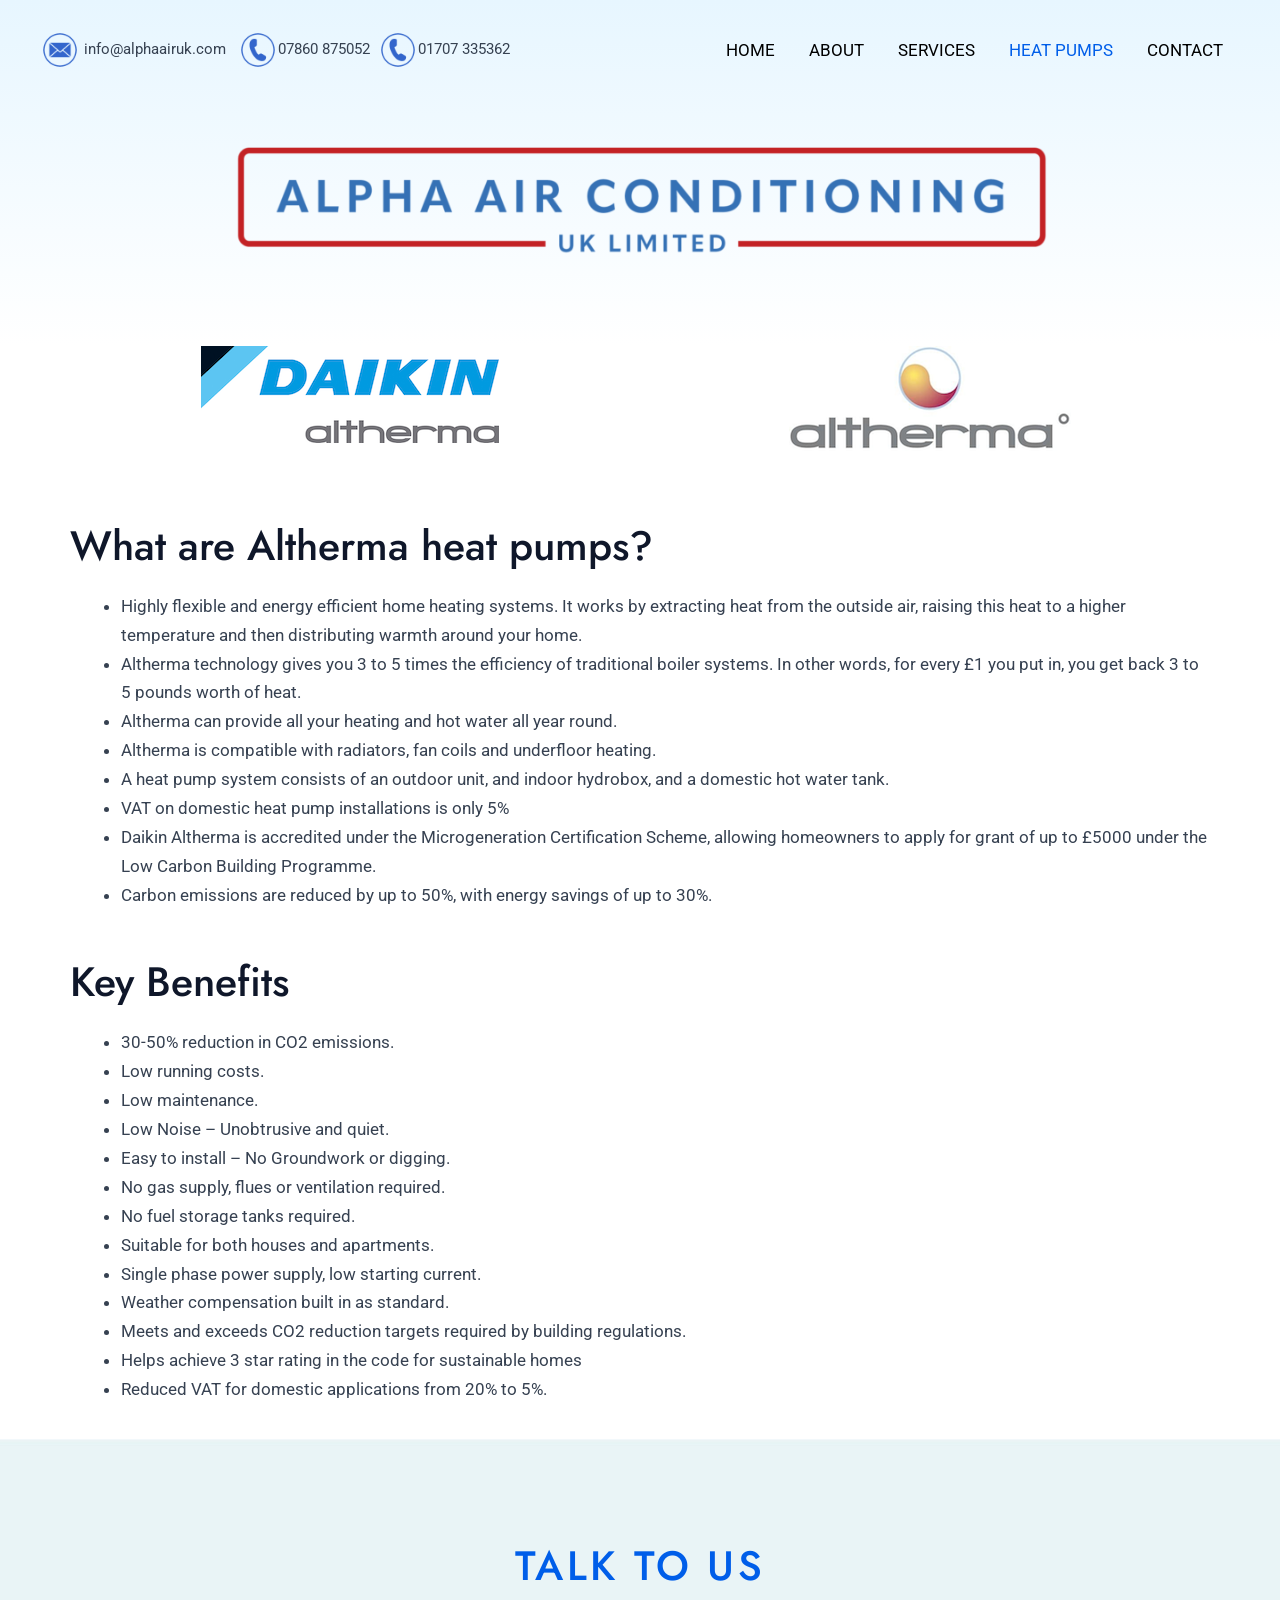
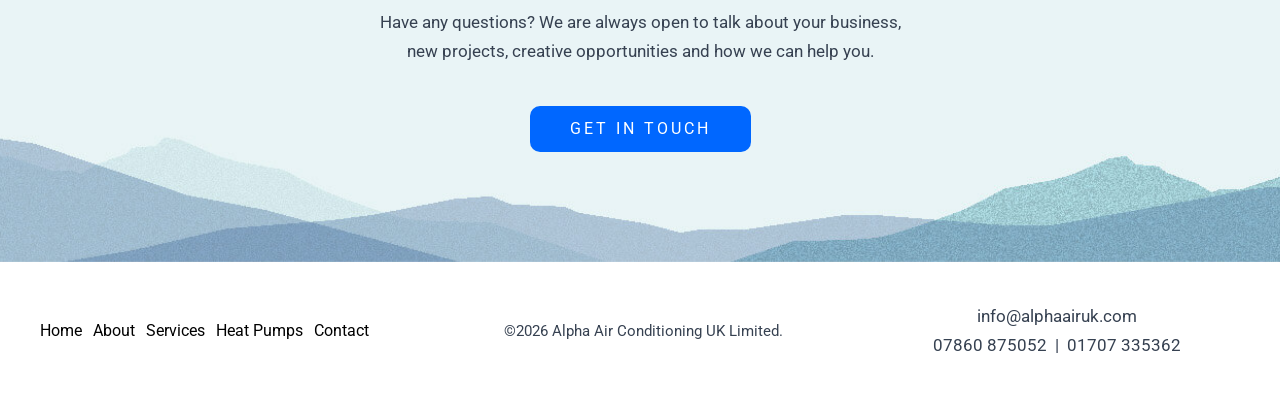
<file: altherma/index.html>
<!DOCTYPE html>
<html lang="en-GB">
<head>
<meta charset="UTF-8">
<meta name="viewport" content="width=device-width, initial-scale=1">
	 <title>Altherma</title>
<meta name='robots' content='max-image-preview:large' />
	<style>img:is([sizes="auto" i], [sizes^="auto," i]) { contain-intrinsic-size: 3000px 1500px }</style>
	<link rel='stylesheet' id='astra-theme-css-css' href='../wp-content/themes/astra/assets/css/minified/main.min.css%3Fver=4.7.2.css' media='all' />
<style id='astra-theme-css-inline-css'>
:root{--ast-post-nav-space:0;--ast-container-default-xlg-padding:6.67em;--ast-container-default-lg-padding:5.67em;--ast-container-default-slg-padding:4.34em;--ast-container-default-md-padding:3.34em;--ast-container-default-sm-padding:6.67em;--ast-container-default-xs-padding:2.4em;--ast-container-default-xxs-padding:1.4em;--ast-code-block-background:#EEEEEE;--ast-comment-inputs-background:#FAFAFA;--ast-normal-container-width:1200px;--ast-narrow-container-width:750px;--ast-blog-title-font-weight:normal;--ast-blog-meta-weight:inherit;}html{font-size:106.25%;}a,.page-title{color:var(--ast-global-color-3);}a:hover,a:focus{color:var(--ast-global-color-0);}body,button,input,select,textarea,.ast-button,.ast-custom-button{font-family:'Roboto',sans-serif;font-weight:400;font-size:17px;font-size:1rem;line-height:var(--ast-body-line-height,1.7em);}blockquote{color:var(--ast-global-color-3);}p,.entry-content p{margin-bottom:0em;}h1,.entry-content h1,h2,.entry-content h2,h3,.entry-content h3,h4,.entry-content h4,h5,.entry-content h5,h6,.entry-content h6,.site-title,.site-title a{font-family:'Jost',sans-serif;font-weight:500;}.ast-site-identity .site-title a{color:var(--ast-global-color-5);}.site-title{font-size:35px;font-size:2.0588235294118rem;display:none;}header .custom-logo-link img{max-width:120px;}.astra-logo-svg{width:120px;}.site-header .site-description{font-size:15px;font-size:0.88235294117647rem;display:none;}.entry-title{font-size:30px;font-size:1.7647058823529rem;}.archive .ast-article-post .ast-article-inner,.blog .ast-article-post .ast-article-inner,.archive .ast-article-post .ast-article-inner:hover,.blog .ast-article-post .ast-article-inner:hover{overflow:hidden;}h1,.entry-content h1{font-size:87px;font-size:5.1176470588235rem;font-weight:normal;font-family:'Jost',sans-serif;line-height:1.4em;}h2,.entry-content h2{font-size:41px;font-size:2.4117647058824rem;font-weight:500;font-family:'Jost',sans-serif;line-height:1.3em;}h3,.entry-content h3{font-size:28px;font-size:1.6470588235294rem;font-weight:600;font-family:'Jost',sans-serif;line-height:1.3em;}h4,.entry-content h4{font-size:24px;font-size:1.4117647058824rem;line-height:1.25em;font-weight:600;font-family:'Jost',sans-serif;}h5,.entry-content h5{font-size:18px;font-size:1.0588235294118rem;line-height:1.2em;font-weight:500;font-family:'Jost',sans-serif;}h6,.entry-content h6{font-size:15px;font-size:0.88235294117647rem;line-height:1.25em;font-weight:500;font-family:'Jost',sans-serif;}::selection{background-color:var(--ast-global-color-0);color:#ffffff;}body,h1,.entry-title a,.entry-content h1,h2,.entry-content h2,h3,.entry-content h3,h4,.entry-content h4,h5,.entry-content h5,h6,.entry-content h6{color:var(--ast-global-color-3);}.tagcloud a:hover,.tagcloud a:focus,.tagcloud a.current-item{color:#ffffff;border-color:var(--ast-global-color-3);background-color:var(--ast-global-color-3);}input:focus,input[type="text"]:focus,input[type="email"]:focus,input[type="url"]:focus,input[type="password"]:focus,input[type="reset"]:focus,input[type="search"]:focus,textarea:focus{border-color:var(--ast-global-color-3);}input[type="radio"]:checked,input[type=reset],input[type="checkbox"]:checked,input[type="checkbox"]:hover:checked,input[type="checkbox"]:focus:checked,input[type=range]::-webkit-slider-thumb{border-color:var(--ast-global-color-3);background-color:var(--ast-global-color-3);box-shadow:none;}.site-footer a:hover + .post-count,.site-footer a:focus + .post-count{background:var(--ast-global-color-3);border-color:var(--ast-global-color-3);}.single .nav-links .nav-previous,.single .nav-links .nav-next{color:var(--ast-global-color-3);}.entry-meta,.entry-meta *{line-height:1.45;color:var(--ast-global-color-3);}.entry-meta a:not(.ast-button):hover,.entry-meta a:not(.ast-button):hover *,.entry-meta a:not(.ast-button):focus,.entry-meta a:not(.ast-button):focus *,.page-links > .page-link,.page-links .page-link:hover,.post-navigation a:hover{color:var(--ast-global-color-0);}#cat option,.secondary .calendar_wrap thead a,.secondary .calendar_wrap thead a:visited{color:var(--ast-global-color-3);}.secondary .calendar_wrap #today,.ast-progress-val span{background:var(--ast-global-color-3);}.secondary a:hover + .post-count,.secondary a:focus + .post-count{background:var(--ast-global-color-3);border-color:var(--ast-global-color-3);}.calendar_wrap #today > a{color:#ffffff;}.page-links .page-link,.single .post-navigation a{color:var(--ast-global-color-3);}.ast-search-menu-icon .search-form button.search-submit{padding:0 4px;}.ast-search-menu-icon form.search-form{padding-right:0;}.ast-search-menu-icon.slide-search input.search-field{width:0;}.ast-header-search .ast-search-menu-icon.ast-dropdown-active .search-form,.ast-header-search .ast-search-menu-icon.ast-dropdown-active .search-field:focus{transition:all 0.2s;}.search-form input.search-field:focus{outline:none;}.astra-logo-svg:not(.sticky-custom-logo .astra-logo-svg,.transparent-custom-logo .astra-logo-svg,.advanced-header-logo .astra-logo-svg){height:60px;}.ast-archive-title{color:var(--ast-global-color-2);}.wp-block-latest-posts > li > a{color:var(--ast-global-color-2);}.widget-title,.widget .wp-block-heading{font-size:24px;font-size:1.4117647058824rem;color:var(--ast-global-color-2);}.ast-search-menu-icon.slide-search a:focus-visible:focus-visible,.astra-search-icon:focus-visible,#close:focus-visible,a:focus-visible,.ast-menu-toggle:focus-visible,.site .skip-link:focus-visible,.wp-block-loginout input:focus-visible,.wp-block-search.wp-block-search__button-inside .wp-block-search__inside-wrapper,.ast-header-navigation-arrow:focus-visible,.woocommerce .wc-proceed-to-checkout > .checkout-button:focus-visible,.woocommerce .woocommerce-MyAccount-navigation ul li a:focus-visible,.ast-orders-table__row .ast-orders-table__cell:focus-visible,.woocommerce .woocommerce-order-details .order-again > .button:focus-visible,.woocommerce .woocommerce-message a.button.wc-forward:focus-visible,.woocommerce #minus_qty:focus-visible,.woocommerce #plus_qty:focus-visible,a#ast-apply-coupon:focus-visible,.woocommerce .woocommerce-info a:focus-visible,.woocommerce .astra-shop-summary-wrap a:focus-visible,.woocommerce a.wc-forward:focus-visible,#ast-apply-coupon:focus-visible,.woocommerce-js .woocommerce-mini-cart-item a.remove:focus-visible,#close:focus-visible,.button.search-submit:focus-visible,#search_submit:focus,.normal-search:focus-visible,.ast-header-account-wrap:focus-visible{outline-style:dotted;outline-color:inherit;outline-width:thin;}input:focus,input[type="text"]:focus,input[type="email"]:focus,input[type="url"]:focus,input[type="password"]:focus,input[type="reset"]:focus,input[type="search"]:focus,input[type="number"]:focus,textarea:focus,.wp-block-search__input:focus,[data-section="section-header-mobile-trigger"] .ast-button-wrap .ast-mobile-menu-trigger-minimal:focus,.ast-mobile-popup-drawer.active .menu-toggle-close:focus,.woocommerce-ordering select.orderby:focus,#ast-scroll-top:focus,#coupon_code:focus,.woocommerce-page #comment:focus,.woocommerce #reviews #respond input#submit:focus,.woocommerce a.add_to_cart_button:focus,.woocommerce .button.single_add_to_cart_button:focus,.woocommerce .woocommerce-cart-form button:focus,.woocommerce .woocommerce-cart-form__cart-item .quantity .qty:focus,.woocommerce .woocommerce-billing-fields .woocommerce-billing-fields__field-wrapper .woocommerce-input-wrapper > .input-text:focus,.woocommerce #order_comments:focus,.woocommerce #place_order:focus,.woocommerce .woocommerce-address-fields .woocommerce-address-fields__field-wrapper .woocommerce-input-wrapper > .input-text:focus,.woocommerce .woocommerce-MyAccount-content form button:focus,.woocommerce .woocommerce-MyAccount-content .woocommerce-EditAccountForm .woocommerce-form-row .woocommerce-Input.input-text:focus,.woocommerce .ast-woocommerce-container .woocommerce-pagination ul.page-numbers li a:focus,body #content .woocommerce form .form-row .select2-container--default .select2-selection--single:focus,#ast-coupon-code:focus,.woocommerce.woocommerce-js .quantity input[type=number]:focus,.woocommerce-js .woocommerce-mini-cart-item .quantity input[type=number]:focus,.woocommerce p#ast-coupon-trigger:focus{border-style:dotted;border-color:inherit;border-width:thin;}input{outline:none;}body .ast-oembed-container *{position:absolute;top:0;width:100%;height:100%;left:0;}body .wp-block-embed-pocket-casts .ast-oembed-container *{position:unset;}.ast-single-post-featured-section + article {margin-top: 2em;}.site-content .ast-single-post-featured-section img {width: 100%;overflow: hidden;object-fit: cover;}.site > .ast-single-related-posts-container {margin-top: 0;}@media (min-width: 922px) {.ast-desktop .ast-container--narrow {max-width: var(--ast-narrow-container-width);margin: 0 auto;}}.ast-page-builder-template .hentry {margin: 0;}.ast-page-builder-template .site-content > .ast-container {max-width: 100%;padding: 0;}.ast-page-builder-template .site .site-content #primary {padding: 0;margin: 0;}.ast-page-builder-template .no-results {text-align: center;margin: 4em auto;}.ast-page-builder-template .ast-pagination {padding: 2em;}.ast-page-builder-template .entry-header.ast-no-title.ast-no-thumbnail {margin-top: 0;}.ast-page-builder-template .entry-header.ast-header-without-markup {margin-top: 0;margin-bottom: 0;}.ast-page-builder-template .entry-header.ast-no-title.ast-no-meta {margin-bottom: 0;}.ast-page-builder-template.single .post-navigation {padding-bottom: 2em;}.ast-page-builder-template.single-post .site-content > .ast-container {max-width: 100%;}.ast-page-builder-template .entry-header {margin-top: 4em;margin-left: auto;margin-right: auto;padding-left: 20px;padding-right: 20px;}.single.ast-page-builder-template .entry-header {padding-left: 20px;padding-right: 20px;}.ast-page-builder-template .ast-archive-description {margin: 4em auto 0;padding-left: 20px;padding-right: 20px;}@media (max-width:921.9px){#ast-desktop-header{display:none;}}@media (min-width:922px){#ast-mobile-header{display:none;}}.wp-block-buttons.aligncenter{justify-content:center;}@media (max-width:921px){.ast-theme-transparent-header #primary,.ast-theme-transparent-header #secondary{padding:0;}}@media (max-width:921px){.ast-plain-container.ast-no-sidebar #primary{padding:0;}}.ast-plain-container.ast-no-sidebar #primary{margin-top:0;margin-bottom:0;}.wp-block-button.is-style-outline .wp-block-button__link{border-color:var(--ast-global-color-0);}div.wp-block-button.is-style-outline > .wp-block-button__link:not(.has-text-color),div.wp-block-button.wp-block-button__link.is-style-outline:not(.has-text-color){color:var(--ast-global-color-0);}.wp-block-button.is-style-outline .wp-block-button__link:hover,.wp-block-buttons .wp-block-button.is-style-outline .wp-block-button__link:focus,.wp-block-buttons .wp-block-button.is-style-outline > .wp-block-button__link:not(.has-text-color):hover,.wp-block-buttons .wp-block-button.wp-block-button__link.is-style-outline:not(.has-text-color):hover{color:var(--ast-global-color-5);background-color:var(--ast-global-color-1);border-color:var(--ast-global-color-1);}.post-page-numbers.current .page-link,.ast-pagination .page-numbers.current{color:#ffffff;border-color:var(--ast-global-color-0);background-color:var(--ast-global-color-0);}.wp-block-button.is-style-outline .wp-block-button__link.wp-element-button,.ast-outline-button{border-color:var(--ast-global-color-0);font-family:inherit;font-weight:400;font-size:16px;font-size:0.94117647058824rem;line-height:1em;border-top-left-radius:0px;border-top-right-radius:0px;border-bottom-right-radius:0px;border-bottom-left-radius:0px;}.wp-block-buttons .wp-block-button.is-style-outline > .wp-block-button__link:not(.has-text-color),.wp-block-buttons .wp-block-button.wp-block-button__link.is-style-outline:not(.has-text-color),.ast-outline-button{color:var(--ast-global-color-0);}.wp-block-button.is-style-outline .wp-block-button__link:hover,.wp-block-buttons .wp-block-button.is-style-outline .wp-block-button__link:focus,.wp-block-buttons .wp-block-button.is-style-outline > .wp-block-button__link:not(.has-text-color):hover,.wp-block-buttons .wp-block-button.wp-block-button__link.is-style-outline:not(.has-text-color):hover,.ast-outline-button:hover,.ast-outline-button:focus,.wp-block-uagb-buttons-child .uagb-buttons-repeater.ast-outline-button:hover,.wp-block-uagb-buttons-child .uagb-buttons-repeater.ast-outline-button:focus{color:var(--ast-global-color-5);background-color:var(--ast-global-color-1);border-color:var(--ast-global-color-1);}.wp-block-button .wp-block-button__link.wp-element-button.is-style-outline:not(.has-background),.wp-block-button.is-style-outline>.wp-block-button__link.wp-element-button:not(.has-background),.ast-outline-button{background-color:var(--ast-global-color-0);}@media (max-width:921px){.wp-block-button.is-style-outline .wp-block-button__link.wp-element-button,.ast-outline-button{font-size:16px;font-size:0.94117647058824rem;}}@media (max-width:544px){.wp-block-button.is-style-outline .wp-block-button__link.wp-element-button,.ast-outline-button{font-size:15px;font-size:0.88235294117647rem;}}.entry-content[ast-blocks-layout] > figure{margin-bottom:1em;}h1.widget-title{font-weight:normal;}h2.widget-title{font-weight:500;}h3.widget-title{font-weight:600;}@media (max-width:921px){.ast-separate-container #primary,.ast-separate-container #secondary{padding:1.5em 0;}#primary,#secondary{padding:1.5em 0;margin:0;}.ast-left-sidebar #content > .ast-container{display:flex;flex-direction:column-reverse;width:100%;}.ast-separate-container .ast-article-post,.ast-separate-container .ast-article-single{padding:1.5em 2.14em;}.ast-author-box img.avatar{margin:20px 0 0 0;}}@media (min-width:922px){.ast-separate-container.ast-right-sidebar #primary,.ast-separate-container.ast-left-sidebar #primary{border:0;}.search-no-results.ast-separate-container #primary{margin-bottom:4em;}}.elementor-button-wrapper .elementor-button{border-style:solid;text-decoration:none;border-top-width:0;border-right-width:0;border-left-width:0;border-bottom-width:0;}body .elementor-button.elementor-size-sm,body .elementor-button.elementor-size-xs,body .elementor-button.elementor-size-md,body .elementor-button.elementor-size-lg,body .elementor-button.elementor-size-xl,body .elementor-button{border-top-left-radius:0px;border-top-right-radius:0px;border-bottom-right-radius:0px;border-bottom-left-radius:0px;padding-top:15px;padding-right:40px;padding-bottom:15px;padding-left:40px;}@media (max-width:921px){.elementor-button-wrapper .elementor-button.elementor-size-sm,.elementor-button-wrapper .elementor-button.elementor-size-xs,.elementor-button-wrapper .elementor-button.elementor-size-md,.elementor-button-wrapper .elementor-button.elementor-size-lg,.elementor-button-wrapper .elementor-button.elementor-size-xl,.elementor-button-wrapper .elementor-button{padding-top:16px;padding-right:32px;padding-bottom:16px;padding-left:32px;}}@media (max-width:544px){.elementor-button-wrapper .elementor-button.elementor-size-sm,.elementor-button-wrapper .elementor-button.elementor-size-xs,.elementor-button-wrapper .elementor-button.elementor-size-md,.elementor-button-wrapper .elementor-button.elementor-size-lg,.elementor-button-wrapper .elementor-button.elementor-size-xl,.elementor-button-wrapper .elementor-button{padding-top:15px;padding-right:28px;padding-bottom:15px;padding-left:28px;}}.elementor-button-wrapper .elementor-button{border-color:var(--ast-global-color-0);background-color:var(--ast-global-color-0);}.elementor-button-wrapper .elementor-button:hover,.elementor-button-wrapper .elementor-button:focus{color:var(--ast-global-color-5);background-color:var(--ast-global-color-1);border-color:var(--ast-global-color-1);}.wp-block-button .wp-block-button__link ,.elementor-button-wrapper .elementor-button,.elementor-button-wrapper .elementor-button:visited{color:var(--ast-global-color-5);}.elementor-button-wrapper .elementor-button{font-weight:400;font-size:16px;font-size:0.94117647058824rem;line-height:1em;text-transform:none;letter-spacing:3px;}body .elementor-button.elementor-size-sm,body .elementor-button.elementor-size-xs,body .elementor-button.elementor-size-md,body .elementor-button.elementor-size-lg,body .elementor-button.elementor-size-xl,body .elementor-button{font-size:16px;font-size:0.94117647058824rem;}.wp-block-button .wp-block-button__link:hover,.wp-block-button .wp-block-button__link:focus{color:var(--ast-global-color-5);background-color:var(--ast-global-color-1);border-color:var(--ast-global-color-1);}.elementor-widget-heading h1.elementor-heading-title{line-height:1.4em;}.elementor-widget-heading h2.elementor-heading-title{line-height:1.3em;}.elementor-widget-heading h3.elementor-heading-title{line-height:1.3em;}.elementor-widget-heading h4.elementor-heading-title{line-height:1.25em;}.elementor-widget-heading h5.elementor-heading-title{line-height:1.2em;}.elementor-widget-heading h6.elementor-heading-title{line-height:1.25em;}.wp-block-button .wp-block-button__link,.wp-block-search .wp-block-search__button,body .wp-block-file .wp-block-file__button{border-color:var(--ast-global-color-0);background-color:var(--ast-global-color-0);color:var(--ast-global-color-5);font-family:inherit;font-weight:400;line-height:1em;text-transform:none;letter-spacing:3px;font-size:16px;font-size:0.94117647058824rem;border-top-left-radius:0px;border-top-right-radius:0px;border-bottom-right-radius:0px;border-bottom-left-radius:0px;padding-top:15px;padding-right:40px;padding-bottom:15px;padding-left:40px;}@media (max-width:921px){.wp-block-button .wp-block-button__link,.wp-block-search .wp-block-search__button,body .wp-block-file .wp-block-file__button{font-size:16px;font-size:0.94117647058824rem;padding-top:16px;padding-right:32px;padding-bottom:16px;padding-left:32px;}}@media (max-width:544px){.wp-block-button .wp-block-button__link,.wp-block-search .wp-block-search__button,body .wp-block-file .wp-block-file__button{font-size:15px;font-size:0.88235294117647rem;padding-top:15px;padding-right:28px;padding-bottom:15px;padding-left:28px;}}.menu-toggle,button,.ast-button,.ast-custom-button,.button,input#submit,input[type="button"],input[type="submit"],input[type="reset"],form[CLASS*="wp-block-search__"].wp-block-search .wp-block-search__inside-wrapper .wp-block-search__button,body .wp-block-file .wp-block-file__button,.woocommerce-js a.button,.woocommerce button.button,.woocommerce .woocommerce-message a.button,.woocommerce #respond input#submit.alt,.woocommerce input.button.alt,.woocommerce input.button,.woocommerce input.button:disabled,.woocommerce input.button:disabled[disabled],.woocommerce input.button:disabled:hover,.woocommerce input.button:disabled[disabled]:hover,.woocommerce #respond input#submit,.woocommerce button.button.alt.disabled,.wc-block-grid__products .wc-block-grid__product .wp-block-button__link,.wc-block-grid__product-onsale,[CLASS*="wc-block"] button,.woocommerce-js .astra-cart-drawer .astra-cart-drawer-content .woocommerce-mini-cart__buttons .button:not(.checkout):not(.ast-continue-shopping),.woocommerce-js .astra-cart-drawer .astra-cart-drawer-content .woocommerce-mini-cart__buttons a.checkout,.woocommerce button.button.alt.disabled.wc-variation-selection-needed,[CLASS*="wc-block"] .wc-block-components-button{border-style:solid;border-top-width:0;border-right-width:0;border-left-width:0;border-bottom-width:0;color:var(--ast-global-color-5);border-color:var(--ast-global-color-0);background-color:var(--ast-global-color-0);padding-top:15px;padding-right:40px;padding-bottom:15px;padding-left:40px;font-family:inherit;font-weight:400;font-size:16px;font-size:0.94117647058824rem;line-height:1em;text-transform:none;letter-spacing:3px;border-top-left-radius:0px;border-top-right-radius:0px;border-bottom-right-radius:0px;border-bottom-left-radius:0px;}button:focus,.menu-toggle:hover,button:hover,.ast-button:hover,.ast-custom-button:hover .button:hover,.ast-custom-button:hover ,input[type=reset]:hover,input[type=reset]:focus,input#submit:hover,input#submit:focus,input[type="button"]:hover,input[type="button"]:focus,input[type="submit"]:hover,input[type="submit"]:focus,form[CLASS*="wp-block-search__"].wp-block-search .wp-block-search__inside-wrapper .wp-block-search__button:hover,form[CLASS*="wp-block-search__"].wp-block-search .wp-block-search__inside-wrapper .wp-block-search__button:focus,body .wp-block-file .wp-block-file__button:hover,body .wp-block-file .wp-block-file__button:focus,.woocommerce-js a.button:hover,.woocommerce button.button:hover,.woocommerce .woocommerce-message a.button:hover,.woocommerce #respond input#submit:hover,.woocommerce #respond input#submit.alt:hover,.woocommerce input.button.alt:hover,.woocommerce input.button:hover,.woocommerce button.button.alt.disabled:hover,.wc-block-grid__products .wc-block-grid__product .wp-block-button__link:hover,[CLASS*="wc-block"] button:hover,.woocommerce-js .astra-cart-drawer .astra-cart-drawer-content .woocommerce-mini-cart__buttons .button:not(.checkout):not(.ast-continue-shopping):hover,.woocommerce-js .astra-cart-drawer .astra-cart-drawer-content .woocommerce-mini-cart__buttons a.checkout:hover,.woocommerce button.button.alt.disabled.wc-variation-selection-needed:hover,[CLASS*="wc-block"] .wc-block-components-button:hover,[CLASS*="wc-block"] .wc-block-components-button:focus{color:var(--ast-global-color-5);background-color:var(--ast-global-color-1);border-color:var(--ast-global-color-1);}@media (max-width:921px){.menu-toggle,button,.ast-button,.ast-custom-button,.button,input#submit,input[type="button"],input[type="submit"],input[type="reset"],form[CLASS*="wp-block-search__"].wp-block-search .wp-block-search__inside-wrapper .wp-block-search__button,body .wp-block-file .wp-block-file__button,.woocommerce-js a.button,.woocommerce button.button,.woocommerce .woocommerce-message a.button,.woocommerce #respond input#submit.alt,.woocommerce input.button.alt,.woocommerce input.button,.woocommerce input.button:disabled,.woocommerce input.button:disabled[disabled],.woocommerce input.button:disabled:hover,.woocommerce input.button:disabled[disabled]:hover,.woocommerce #respond input#submit,.woocommerce button.button.alt.disabled,.wc-block-grid__products .wc-block-grid__product .wp-block-button__link,.wc-block-grid__product-onsale,[CLASS*="wc-block"] button,.woocommerce-js .astra-cart-drawer .astra-cart-drawer-content .woocommerce-mini-cart__buttons .button:not(.checkout):not(.ast-continue-shopping),.woocommerce-js .astra-cart-drawer .astra-cart-drawer-content .woocommerce-mini-cart__buttons a.checkout,.woocommerce button.button.alt.disabled.wc-variation-selection-needed,[CLASS*="wc-block"] .wc-block-components-button{padding-top:16px;padding-right:32px;padding-bottom:16px;padding-left:32px;font-size:16px;font-size:0.94117647058824rem;}}@media (max-width:544px){.menu-toggle,button,.ast-button,.ast-custom-button,.button,input#submit,input[type="button"],input[type="submit"],input[type="reset"],form[CLASS*="wp-block-search__"].wp-block-search .wp-block-search__inside-wrapper .wp-block-search__button,body .wp-block-file .wp-block-file__button,.woocommerce-js a.button,.woocommerce button.button,.woocommerce .woocommerce-message a.button,.woocommerce #respond input#submit.alt,.woocommerce input.button.alt,.woocommerce input.button,.woocommerce input.button:disabled,.woocommerce input.button:disabled[disabled],.woocommerce input.button:disabled:hover,.woocommerce input.button:disabled[disabled]:hover,.woocommerce #respond input#submit,.woocommerce button.button.alt.disabled,.wc-block-grid__products .wc-block-grid__product .wp-block-button__link,.wc-block-grid__product-onsale,[CLASS*="wc-block"] button,.woocommerce-js .astra-cart-drawer .astra-cart-drawer-content .woocommerce-mini-cart__buttons .button:not(.checkout):not(.ast-continue-shopping),.woocommerce-js .astra-cart-drawer .astra-cart-drawer-content .woocommerce-mini-cart__buttons a.checkout,.woocommerce button.button.alt.disabled.wc-variation-selection-needed,[CLASS*="wc-block"] .wc-block-components-button{padding-top:15px;padding-right:28px;padding-bottom:15px;padding-left:28px;font-size:15px;font-size:0.88235294117647rem;}}@media (max-width:921px){.menu-toggle,button,.ast-button,.button,input#submit,input[type="button"],input[type="submit"],input[type="reset"]{font-size:16px;font-size:0.94117647058824rem;}.ast-mobile-header-stack .main-header-bar .ast-search-menu-icon{display:inline-block;}.ast-header-break-point.ast-header-custom-item-outside .ast-mobile-header-stack .main-header-bar .ast-search-icon{margin:0;}.ast-comment-avatar-wrap img{max-width:2.5em;}.ast-comment-meta{padding:0 1.8888em 1.3333em;}.ast-separate-container .ast-comment-list li.depth-1{padding:1.5em 2.14em;}.ast-separate-container .comment-respond{padding:2em 2.14em;}}@media (min-width:544px){.ast-container{max-width:100%;}}@media (max-width:544px){.ast-separate-container .ast-article-post,.ast-separate-container .ast-article-single,.ast-separate-container .comments-title,.ast-separate-container .ast-archive-description{padding:1.5em 1em;}.ast-separate-container #content .ast-container{padding-left:0.54em;padding-right:0.54em;}.ast-separate-container .ast-comment-list .bypostauthor{padding:.5em;}.ast-search-menu-icon.ast-dropdown-active .search-field{width:170px;}.menu-toggle,button,.ast-button,.button,input#submit,input[type="button"],input[type="submit"],input[type="reset"]{font-size:15px;font-size:0.88235294117647rem;}} #ast-mobile-header .ast-site-header-cart-li a{pointer-events:none;} #ast-desktop-header .ast-site-header-cart-li a{pointer-events:none;}body,.ast-separate-container{background-color:var(--ast-global-color-5);;background-image:none;;}@media (max-width:921px){.widget-title{font-size:22px;font-size:1.375rem;}body,button,input,select,textarea,.ast-button,.ast-custom-button{font-size:16px;font-size:0.94117647058824rem;}#secondary,#secondary button,#secondary input,#secondary select,#secondary textarea{font-size:16px;font-size:0.94117647058824rem;}.site-title{display:none;}.site-header .site-description{display:none;}h1,.entry-content h1{font-size:30px;}h2,.entry-content h2{font-size:25px;}h3,.entry-content h3{font-size:28px;}h4,.entry-content h4{font-size:24px;font-size:1.4117647058824rem;}.astra-logo-svg{width:96px;}header .custom-logo-link img,.ast-header-break-point .site-logo-img .custom-mobile-logo-link img{max-width:96px;}}@media (max-width:544px){.site-title{display:block;}.site-header .site-description{display:none;}h1,.entry-content h1{font-size:30px;}h2,.entry-content h2{font-size:25px;}h3,.entry-content h3{font-size:28px;}h4,.entry-content h4{font-size:24px;font-size:1.4117647058824rem;}header .custom-logo-link img,.ast-header-break-point .site-branding img,.ast-header-break-point .custom-logo-link img{max-width:68px;}.astra-logo-svg{width:68px;}.ast-header-break-point .site-logo-img .custom-mobile-logo-link img{max-width:68px;}}@media (max-width:544px){html{font-size:96.9%;}}@media (min-width:922px){.ast-container{max-width:1240px;}}@media (min-width:922px){.site-content .ast-container{display:flex;}}@media (max-width:921px){.site-content .ast-container{flex-direction:column;}}@media (min-width:922px){.main-header-menu .sub-menu .menu-item.ast-left-align-sub-menu:hover > .sub-menu,.main-header-menu .sub-menu .menu-item.ast-left-align-sub-menu.focus > .sub-menu{margin-left:-0px;}}.ast-theme-transparent-header .ast-header-search .astra-search-icon,.ast-theme-transparent-header .ast-header-search .search-field::placeholder,.ast-theme-transparent-header .ast-header-search .ast-icon{color:#ffffff;}.ast-theme-transparent-header [data-section="section-header-mobile-trigger"] .ast-button-wrap .mobile-menu-toggle-icon .ast-mobile-svg{fill:#ffffff;}.ast-theme-transparent-header [data-section="section-header-mobile-trigger"] .ast-button-wrap .mobile-menu-wrap .mobile-menu{color:#ffffff;}.ast-theme-transparent-header [data-section="section-header-mobile-trigger"] .ast-button-wrap .ast-mobile-menu-trigger-fill{background:var(--ast-global-color-0);}.ast-theme-transparent-header [data-section="section-header-mobile-trigger"] .ast-button-wrap .ast-mobile-menu-trigger-fill,.ast-theme-transparent-header [data-section="section-header-mobile-trigger"] .ast-button-wrap .ast-mobile-menu-trigger-minimal{color:#ffffff;border:none;}.site .comments-area{padding-bottom:3em;}.footer-widget-area[data-section^="section-fb-html-"] .ast-builder-html-element{text-align:center;}.wp-block-file {display: flex;align-items: center;flex-wrap: wrap;justify-content: space-between;}.wp-block-pullquote {border: none;}.wp-block-pullquote blockquote::before {content: "\201D";font-family: "Helvetica",sans-serif;display: flex;transform: rotate( 180deg );font-size: 6rem;font-style: normal;line-height: 1;font-weight: bold;align-items: center;justify-content: center;}.has-text-align-right > blockquote::before {justify-content: flex-start;}.has-text-align-left > blockquote::before {justify-content: flex-end;}figure.wp-block-pullquote.is-style-solid-color blockquote {max-width: 100%;text-align: inherit;}html body {--wp--custom--ast-default-block-top-padding: 3em;--wp--custom--ast-default-block-right-padding: 3em;--wp--custom--ast-default-block-bottom-padding: 3em;--wp--custom--ast-default-block-left-padding: 3em;--wp--custom--ast-container-width: 1200px;--wp--custom--ast-content-width-size: 1200px;--wp--custom--ast-wide-width-size: calc(1200px + var(--wp--custom--ast-default-block-left-padding) + var(--wp--custom--ast-default-block-right-padding));}.ast-narrow-container {--wp--custom--ast-content-width-size: 750px;--wp--custom--ast-wide-width-size: 750px;}@media(max-width: 921px) {html body {--wp--custom--ast-default-block-top-padding: 3em;--wp--custom--ast-default-block-right-padding: 2em;--wp--custom--ast-default-block-bottom-padding: 3em;--wp--custom--ast-default-block-left-padding: 2em;}}@media(max-width: 544px) {html body {--wp--custom--ast-default-block-top-padding: 3em;--wp--custom--ast-default-block-right-padding: 1.5em;--wp--custom--ast-default-block-bottom-padding: 3em;--wp--custom--ast-default-block-left-padding: 1.5em;}}.entry-content > .wp-block-group,.entry-content > .wp-block-cover,.entry-content > .wp-block-columns {padding-top: var(--wp--custom--ast-default-block-top-padding);padding-right: var(--wp--custom--ast-default-block-right-padding);padding-bottom: var(--wp--custom--ast-default-block-bottom-padding);padding-left: var(--wp--custom--ast-default-block-left-padding);}.ast-plain-container.ast-no-sidebar .entry-content > .alignfull,.ast-page-builder-template .ast-no-sidebar .entry-content > .alignfull {margin-left: calc( -50vw + 50%);margin-right: calc( -50vw + 50%);max-width: 100vw;width: 100vw;}.ast-plain-container.ast-no-sidebar .entry-content .alignfull .alignfull,.ast-page-builder-template.ast-no-sidebar .entry-content .alignfull .alignfull,.ast-plain-container.ast-no-sidebar .entry-content .alignfull .alignwide,.ast-page-builder-template.ast-no-sidebar .entry-content .alignfull .alignwide,.ast-plain-container.ast-no-sidebar .entry-content .alignwide .alignfull,.ast-page-builder-template.ast-no-sidebar .entry-content .alignwide .alignfull,.ast-plain-container.ast-no-sidebar .entry-content .alignwide .alignwide,.ast-page-builder-template.ast-no-sidebar .entry-content .alignwide .alignwide,.ast-plain-container.ast-no-sidebar .entry-content .wp-block-column .alignfull,.ast-page-builder-template.ast-no-sidebar .entry-content .wp-block-column .alignfull,.ast-plain-container.ast-no-sidebar .entry-content .wp-block-column .alignwide,.ast-page-builder-template.ast-no-sidebar .entry-content .wp-block-column .alignwide {margin-left: auto;margin-right: auto;width: 100%;}[ast-blocks-layout] .wp-block-separator:not(.is-style-dots) {height: 0;}[ast-blocks-layout] .wp-block-separator {margin: 20px auto;}[ast-blocks-layout] .wp-block-separator:not(.is-style-wide):not(.is-style-dots) {max-width: 100px;}[ast-blocks-layout] .wp-block-separator.has-background {padding: 0;}.entry-content[ast-blocks-layout] > * {max-width: var(--wp--custom--ast-content-width-size);margin-left: auto;margin-right: auto;}.entry-content[ast-blocks-layout] > .alignwide {max-width: var(--wp--custom--ast-wide-width-size);}.entry-content[ast-blocks-layout] .alignfull {max-width: none;}.entry-content .wp-block-columns {margin-bottom: 0;}blockquote {margin: 1.5em;border-color: rgba(0,0,0,0.05);}.wp-block-quote:not(.has-text-align-right):not(.has-text-align-center) {border-left: 5px solid rgba(0,0,0,0.05);}.has-text-align-right > blockquote,blockquote.has-text-align-right {border-right: 5px solid rgba(0,0,0,0.05);}.has-text-align-left > blockquote,blockquote.has-text-align-left {border-left: 5px solid rgba(0,0,0,0.05);}.wp-block-site-tagline,.wp-block-latest-posts .read-more {margin-top: 15px;}.wp-block-loginout p label {display: block;}.wp-block-loginout p:not(.login-remember):not(.login-submit) input {width: 100%;}.wp-block-loginout input:focus {border-color: transparent;}.wp-block-loginout input:focus {outline: thin dotted;}.entry-content .wp-block-media-text .wp-block-media-text__content {padding: 0 0 0 8%;}.entry-content .wp-block-media-text.has-media-on-the-right .wp-block-media-text__content {padding: 0 8% 0 0;}.entry-content .wp-block-media-text.has-background .wp-block-media-text__content {padding: 8%;}.entry-content .wp-block-cover:not([class*="background-color"]) .wp-block-cover__inner-container,.entry-content .wp-block-cover:not([class*="background-color"]) .wp-block-cover-image-text,.entry-content .wp-block-cover:not([class*="background-color"]) .wp-block-cover-text,.entry-content .wp-block-cover-image:not([class*="background-color"]) .wp-block-cover__inner-container,.entry-content .wp-block-cover-image:not([class*="background-color"]) .wp-block-cover-image-text,.entry-content .wp-block-cover-image:not([class*="background-color"]) .wp-block-cover-text {color: var(--ast-global-color-5);}.wp-block-loginout .login-remember input {width: 1.1rem;height: 1.1rem;margin: 0 5px 4px 0;vertical-align: middle;}.wp-block-latest-posts > li > *:first-child,.wp-block-latest-posts:not(.is-grid) > li:first-child {margin-top: 0;}.wp-block-search__inside-wrapper .wp-block-search__input {padding: 0 10px;color: var(--ast-global-color-3);background: var(--ast-global-color-5);border-color: var(--ast-border-color);}.wp-block-latest-posts .read-more {margin-bottom: 1.5em;}.wp-block-search__no-button .wp-block-search__inside-wrapper .wp-block-search__input {padding-top: 5px;padding-bottom: 5px;}.wp-block-latest-posts .wp-block-latest-posts__post-date,.wp-block-latest-posts .wp-block-latest-posts__post-author {font-size: 1rem;}.wp-block-latest-posts > li > *,.wp-block-latest-posts:not(.is-grid) > li {margin-top: 12px;margin-bottom: 12px;}.ast-page-builder-template .entry-content[ast-blocks-layout] > *,.ast-page-builder-template .entry-content[ast-blocks-layout] > .alignfull > * {max-width: none;}.ast-page-builder-template .entry-content[ast-blocks-layout] > .alignwide > * {max-width: var(--wp--custom--ast-wide-width-size);}.ast-page-builder-template .entry-content[ast-blocks-layout] > .inherit-container-width > *,.ast-page-builder-template .entry-content[ast-blocks-layout] > * > *,.entry-content[ast-blocks-layout] > .wp-block-cover .wp-block-cover__inner-container {max-width: var(--wp--custom--ast-content-width-size);margin-left: auto;margin-right: auto;}.entry-content[ast-blocks-layout] .wp-block-cover:not(.alignleft):not(.alignright) {width: auto;}@media(max-width: 1200px) {.ast-separate-container .entry-content > .alignfull,.ast-separate-container .entry-content[ast-blocks-layout] > .alignwide,.ast-plain-container .entry-content[ast-blocks-layout] > .alignwide,.ast-plain-container .entry-content .alignfull {margin-left: calc(-1 * min(var(--ast-container-default-xlg-padding),20px)) ;margin-right: calc(-1 * min(var(--ast-container-default-xlg-padding),20px));}}@media(min-width: 1201px) {.ast-separate-container .entry-content > .alignfull {margin-left: calc(-1 * var(--ast-container-default-xlg-padding) );margin-right: calc(-1 * var(--ast-container-default-xlg-padding) );}.ast-separate-container .entry-content[ast-blocks-layout] > .alignwide,.ast-plain-container .entry-content[ast-blocks-layout] > .alignwide {margin-left: calc(-1 * var(--wp--custom--ast-default-block-left-padding) );margin-right: calc(-1 * var(--wp--custom--ast-default-block-right-padding) );}}@media(min-width: 921px) {.ast-separate-container .entry-content .wp-block-group.alignwide:not(.inherit-container-width) > :where(:not(.alignleft):not(.alignright)),.ast-plain-container .entry-content .wp-block-group.alignwide:not(.inherit-container-width) > :where(:not(.alignleft):not(.alignright)) {max-width: calc( var(--wp--custom--ast-content-width-size) + 80px );}.ast-plain-container.ast-right-sidebar .entry-content[ast-blocks-layout] .alignfull,.ast-plain-container.ast-left-sidebar .entry-content[ast-blocks-layout] .alignfull {margin-left: -60px;margin-right: -60px;}}@media(min-width: 544px) {.entry-content > .alignleft {margin-right: 20px;}.entry-content > .alignright {margin-left: 20px;}}@media (max-width:544px){.wp-block-columns .wp-block-column:not(:last-child){margin-bottom:20px;}.wp-block-latest-posts{margin:0;}}@media( max-width: 600px ) {.entry-content .wp-block-media-text .wp-block-media-text__content,.entry-content .wp-block-media-text.has-media-on-the-right .wp-block-media-text__content {padding: 8% 0 0;}.entry-content .wp-block-media-text.has-background .wp-block-media-text__content {padding: 8%;}}.ast-page-builder-template .entry-header {padding-left: 0;}.ast-narrow-container .site-content .wp-block-uagb-image--align-full .wp-block-uagb-image__figure {max-width: 100%;margin-left: auto;margin-right: auto;}:root .has-ast-global-color-0-color{color:var(--ast-global-color-0);}:root .has-ast-global-color-0-background-color{background-color:var(--ast-global-color-0);}:root .wp-block-button .has-ast-global-color-0-color{color:var(--ast-global-color-0);}:root .wp-block-button .has-ast-global-color-0-background-color{background-color:var(--ast-global-color-0);}:root .has-ast-global-color-1-color{color:var(--ast-global-color-1);}:root .has-ast-global-color-1-background-color{background-color:var(--ast-global-color-1);}:root .wp-block-button .has-ast-global-color-1-color{color:var(--ast-global-color-1);}:root .wp-block-button .has-ast-global-color-1-background-color{background-color:var(--ast-global-color-1);}:root .has-ast-global-color-2-color{color:var(--ast-global-color-2);}:root .has-ast-global-color-2-background-color{background-color:var(--ast-global-color-2);}:root .wp-block-button .has-ast-global-color-2-color{color:var(--ast-global-color-2);}:root .wp-block-button .has-ast-global-color-2-background-color{background-color:var(--ast-global-color-2);}:root .has-ast-global-color-3-color{color:var(--ast-global-color-3);}:root .has-ast-global-color-3-background-color{background-color:var(--ast-global-color-3);}:root .wp-block-button .has-ast-global-color-3-color{color:var(--ast-global-color-3);}:root .wp-block-button .has-ast-global-color-3-background-color{background-color:var(--ast-global-color-3);}:root .has-ast-global-color-4-color{color:var(--ast-global-color-4);}:root .has-ast-global-color-4-background-color{background-color:var(--ast-global-color-4);}:root .wp-block-button .has-ast-global-color-4-color{color:var(--ast-global-color-4);}:root .wp-block-button .has-ast-global-color-4-background-color{background-color:var(--ast-global-color-4);}:root .has-ast-global-color-5-color{color:var(--ast-global-color-5);}:root .has-ast-global-color-5-background-color{background-color:var(--ast-global-color-5);}:root .wp-block-button .has-ast-global-color-5-color{color:var(--ast-global-color-5);}:root .wp-block-button .has-ast-global-color-5-background-color{background-color:var(--ast-global-color-5);}:root .has-ast-global-color-6-color{color:var(--ast-global-color-6);}:root .has-ast-global-color-6-background-color{background-color:var(--ast-global-color-6);}:root .wp-block-button .has-ast-global-color-6-color{color:var(--ast-global-color-6);}:root .wp-block-button .has-ast-global-color-6-background-color{background-color:var(--ast-global-color-6);}:root .has-ast-global-color-7-color{color:var(--ast-global-color-7);}:root .has-ast-global-color-7-background-color{background-color:var(--ast-global-color-7);}:root .wp-block-button .has-ast-global-color-7-color{color:var(--ast-global-color-7);}:root .wp-block-button .has-ast-global-color-7-background-color{background-color:var(--ast-global-color-7);}:root .has-ast-global-color-8-color{color:var(--ast-global-color-8);}:root .has-ast-global-color-8-background-color{background-color:var(--ast-global-color-8);}:root .wp-block-button .has-ast-global-color-8-color{color:var(--ast-global-color-8);}:root .wp-block-button .has-ast-global-color-8-background-color{background-color:var(--ast-global-color-8);}:root{--ast-global-color-0:#0067FF;--ast-global-color-1:#005EE9;--ast-global-color-2:#0F172A;--ast-global-color-3:#364151;--ast-global-color-4:#E7F6FF;--ast-global-color-5:#FFFFFF;--ast-global-color-6:#D1DAE5;--ast-global-color-7:#070614;--ast-global-color-8:#222222;}:root {--ast-border-color : #989898;}.ast-single-entry-banner {-js-display: flex;display: flex;flex-direction: column;justify-content: center;text-align: center;position: relative;background: #eeeeee;}.ast-single-entry-banner[data-banner-layout="layout-1"] {max-width: 1200px;background: inherit;padding: 20px 0;}.ast-single-entry-banner[data-banner-width-type="custom"] {margin: 0 auto;width: 100%;}.ast-single-entry-banner + .site-content .entry-header {margin-bottom: 0;}.site .ast-author-avatar {--ast-author-avatar-size: ;}a.ast-underline-text {text-decoration: underline;}.ast-container > .ast-terms-link {position: relative;display: block;}a.ast-button.ast-badge-tax {padding: 4px 8px;border-radius: 3px;font-size: inherit;}header.entry-header .entry-title{font-size:30px;font-size:1.7647058823529rem;}header.entry-header > *:not(:last-child){margin-bottom:10px;}.ast-archive-entry-banner {-js-display: flex;display: flex;flex-direction: column;justify-content: center;text-align: center;position: relative;background: #eeeeee;}.ast-archive-entry-banner[data-banner-width-type="custom"] {margin: 0 auto;width: 100%;}.ast-archive-entry-banner[data-banner-layout="layout-1"] {background: inherit;padding: 20px 0;text-align: left;}body.archive .ast-archive-description{max-width:1200px;width:100%;text-align:left;padding-top:3em;padding-right:3em;padding-bottom:3em;padding-left:3em;}body.archive .ast-archive-description .ast-archive-title,body.archive .ast-archive-description .ast-archive-title *{font-size:40px;font-size:2.3529411764706rem;}body.archive .ast-archive-description > *:not(:last-child){margin-bottom:10px;}@media (max-width:921px){body.archive .ast-archive-description{text-align:left;}}@media (max-width:544px){body.archive .ast-archive-description{text-align:left;}}.ast-theme-transparent-header #masthead .site-logo-img .transparent-custom-logo .astra-logo-svg{width:60px;}.ast-theme-transparent-header #masthead .site-logo-img .transparent-custom-logo img{ max-width:60px;}@media (max-width:921px){.ast-theme-transparent-header #masthead .site-logo-img .transparent-custom-logo .astra-logo-svg{width:60px;}.ast-theme-transparent-header #masthead .site-logo-img .transparent-custom-logo img{ max-width:60px;}}@media (max-width:543px){.ast-theme-transparent-header #masthead .site-logo-img .transparent-custom-logo .astra-logo-svg{width:50px;}.ast-theme-transparent-header #masthead .site-logo-img .transparent-custom-logo img{ max-width:50px;}}@media (min-width:921px){.ast-theme-transparent-header #masthead{position:absolute;left:0;right:0;}.ast-theme-transparent-header .main-header-bar,.ast-theme-transparent-header.ast-header-break-point .main-header-bar{background:none;}body.elementor-editor-active.ast-theme-transparent-header #masthead,.fl-builder-edit .ast-theme-transparent-header #masthead,body.vc_editor.ast-theme-transparent-header #masthead,body.brz-ed.ast-theme-transparent-header #masthead{z-index:0;}.ast-header-break-point.ast-replace-site-logo-transparent.ast-theme-transparent-header .custom-mobile-logo-link{display:none;}.ast-header-break-point.ast-replace-site-logo-transparent.ast-theme-transparent-header .transparent-custom-logo{display:inline-block;}.ast-theme-transparent-header .ast-above-header,.ast-theme-transparent-header .ast-above-header.ast-above-header-bar{background-image:none;background-color:transparent;}.ast-theme-transparent-header .ast-below-header,.ast-theme-transparent-header .ast-below-header.ast-below-header-bar{background-image:none;background-color:transparent;}}.ast-theme-transparent-header .site-title a,.ast-theme-transparent-header .site-title a:focus,.ast-theme-transparent-header .site-title a:hover,.ast-theme-transparent-header .site-title a:visited{color:var(--ast-global-color-5);}.ast-theme-transparent-header .site-header .site-description{color:var(--ast-global-color-5);}.ast-theme-transparent-header .ast-builder-menu .main-header-menu,.ast-theme-transparent-header .ast-builder-menu .main-header-menu .sub-menu,.ast-theme-transparent-header .ast-builder-menu .main-header-menu,.ast-theme-transparent-header.ast-header-break-point .ast-builder-menu .main-header-bar-wrap .main-header-menu,.ast-flyout-menu-enable.ast-header-break-point.ast-theme-transparent-header .main-header-bar-navigation .site-navigation,.ast-fullscreen-menu-enable.ast-header-break-point.ast-theme-transparent-header .main-header-bar-navigation .site-navigation,.ast-flyout-above-menu-enable.ast-header-break-point.ast-theme-transparent-header .ast-above-header-navigation-wrap .ast-above-header-navigation,.ast-flyout-below-menu-enable.ast-header-break-point.ast-theme-transparent-header .ast-below-header-navigation-wrap .ast-below-header-actual-nav,.ast-fullscreen-above-menu-enable.ast-header-break-point.ast-theme-transparent-header .ast-above-header-navigation-wrap,.ast-fullscreen-below-menu-enable.ast-header-break-point.ast-theme-transparent-header .ast-below-header-navigation-wrap,.ast-theme-transparent-header .main-header-menu .menu-link{background-color:rgba(255,255,255,0);}.ast-theme-transparent-header .ast-builder-menu .main-header-menu .menu-item .sub-menu,.ast-header-break-point.ast-flyout-menu-enable.ast-header-break-point .ast-builder-menu .main-header-bar-navigation .main-header-menu .menu-item .sub-menu,.ast-header-break-point.ast-flyout-menu-enable.ast-header-break-point .ast-builder-menu .main-header-bar-navigation [CLASS*="ast-builder-menu-"] .main-header-menu .menu-item .sub-menu,.ast-theme-transparent-header .ast-builder-menu .main-header-menu .menu-item .sub-menu .menu-link,.ast-header-break-point.ast-flyout-menu-enable.ast-header-break-point .ast-builder-menu .main-header-bar-navigation .main-header-menu .menu-item .sub-menu .menu-link,.ast-header-break-point.ast-flyout-menu-enable.ast-header-break-point .ast-builder-menu .main-header-bar-navigation [CLASS*="ast-builder-menu-"] .main-header-menu .menu-item .sub-menu .menu-link,.ast-theme-transparent-header .main-header-menu .menu-item .sub-menu .menu-link,.ast-header-break-point.ast-flyout-menu-enable.ast-header-break-point .main-header-bar-navigation .main-header-menu .menu-item .sub-menu .menu-link,.ast-theme-transparent-header .main-header-menu .menu-item .sub-menu,.ast-header-break-point.ast-flyout-menu-enable.ast-header-break-point .main-header-bar-navigation .main-header-menu .menu-item .sub-menu{background-color:var(--ast-global-color-5);}.ast-theme-transparent-header .ast-builder-menu .main-header-menu,.ast-theme-transparent-header .ast-builder-menu .main-header-menu .menu-link,.ast-theme-transparent-header [CLASS*="ast-builder-menu-"] .main-header-menu .menu-item > .menu-link,.ast-theme-transparent-header .ast-masthead-custom-menu-items,.ast-theme-transparent-header .ast-masthead-custom-menu-items a,.ast-theme-transparent-header .ast-builder-menu .main-header-menu .menu-item > .ast-menu-toggle,.ast-theme-transparent-header .ast-builder-menu .main-header-menu .menu-item > .ast-menu-toggle,.ast-theme-transparent-header .ast-above-header-navigation a,.ast-header-break-point.ast-theme-transparent-header .ast-above-header-navigation a,.ast-header-break-point.ast-theme-transparent-header .ast-above-header-navigation > ul.ast-above-header-menu > .menu-item-has-children:not(.current-menu-item) > .ast-menu-toggle,.ast-theme-transparent-header .ast-below-header-menu,.ast-theme-transparent-header .ast-below-header-menu a,.ast-header-break-point.ast-theme-transparent-header .ast-below-header-menu a,.ast-header-break-point.ast-theme-transparent-header .ast-below-header-menu,.ast-theme-transparent-header .main-header-menu .menu-link{color:#000000;}.ast-theme-transparent-header .ast-builder-menu .main-header-menu .menu-item:hover > .menu-link,.ast-theme-transparent-header .ast-builder-menu .main-header-menu .menu-item:hover > .ast-menu-toggle,.ast-theme-transparent-header .ast-builder-menu .main-header-menu .ast-masthead-custom-menu-items a:hover,.ast-theme-transparent-header .ast-builder-menu .main-header-menu .focus > .menu-link,.ast-theme-transparent-header .ast-builder-menu .main-header-menu .focus > .ast-menu-toggle,.ast-theme-transparent-header .ast-builder-menu .main-header-menu .current-menu-item > .menu-link,.ast-theme-transparent-header .ast-builder-menu .main-header-menu .current-menu-ancestor > .menu-link,.ast-theme-transparent-header .ast-builder-menu .main-header-menu .current-menu-item > .ast-menu-toggle,.ast-theme-transparent-header .ast-builder-menu .main-header-menu .current-menu-ancestor > .ast-menu-toggle,.ast-theme-transparent-header [CLASS*="ast-builder-menu-"] .main-header-menu .current-menu-item > .menu-link,.ast-theme-transparent-header [CLASS*="ast-builder-menu-"] .main-header-menu .current-menu-ancestor > .menu-link,.ast-theme-transparent-header [CLASS*="ast-builder-menu-"] .main-header-menu .current-menu-item > .ast-menu-toggle,.ast-theme-transparent-header [CLASS*="ast-builder-menu-"] .main-header-menu .current-menu-ancestor > .ast-menu-toggle,.ast-theme-transparent-header .main-header-menu .menu-item:hover > .menu-link,.ast-theme-transparent-header .main-header-menu .current-menu-item > .menu-link,.ast-theme-transparent-header .main-header-menu .current-menu-ancestor > .menu-link{color:var(--ast-global-color-1);}.ast-theme-transparent-header .ast-builder-menu .main-header-menu .menu-item .sub-menu .menu-link,.ast-theme-transparent-header .main-header-menu .menu-item .sub-menu .menu-link{background-color:transparent;}@media (max-width:921px){.ast-theme-transparent-header #masthead{position:absolute;left:0;right:0;}.ast-theme-transparent-header .main-header-bar,.ast-theme-transparent-header.ast-header-break-point .main-header-bar{background:none;}body.elementor-editor-active.ast-theme-transparent-header #masthead,.fl-builder-edit .ast-theme-transparent-header #masthead,body.vc_editor.ast-theme-transparent-header #masthead,body.brz-ed.ast-theme-transparent-header #masthead{z-index:0;}.ast-header-break-point.ast-replace-site-logo-transparent.ast-theme-transparent-header .custom-mobile-logo-link{display:none;}.ast-header-break-point.ast-replace-site-logo-transparent.ast-theme-transparent-header .transparent-custom-logo{display:inline-block;}.ast-theme-transparent-header .ast-above-header,.ast-theme-transparent-header .ast-above-header.ast-above-header-bar{background-image:none;background-color:transparent;}.ast-theme-transparent-header .ast-below-header,.ast-theme-transparent-header .ast-below-header.ast-below-header-bar{background-image:none;background-color:transparent;}}@media (max-width:921px){.ast-theme-transparent-header .site-title a,.ast-theme-transparent-header .site-title a:focus,.ast-theme-transparent-header .site-title a:hover,.ast-theme-transparent-header .site-title a:visited,.ast-theme-transparent-header .ast-builder-layout-element .ast-site-identity .site-title a,.ast-theme-transparent-header .ast-builder-layout-element .ast-site-identity .site-title a:hover,.ast-theme-transparent-header .ast-builder-layout-element .ast-site-identity .site-title a:focus,.ast-theme-transparent-header .ast-builder-layout-element .ast-site-identity .site-title a:visited{color:#ffffff;}.ast-theme-transparent-header .site-header .site-description{color:#ffffff;}.ast-theme-transparent-header.ast-header-break-point .ast-builder-menu .main-header-menu,.ast-theme-transparent-header.ast-header-break-point .ast-builder-menu.main-header-menu .sub-menu,.ast-theme-transparent-header.ast-header-break-point .ast-builder-menu.main-header-menu,.ast-theme-transparent-header.ast-header-break-point .ast-builder-menu .main-header-bar-wrap .main-header-menu,.ast-flyout-menu-enable.ast-header-break-point.ast-theme-transparent-header .main-header-bar-navigation .site-navigation,.ast-fullscreen-menu-enable.ast-header-break-point.ast-theme-transparent-header .main-header-bar-navigation .site-navigation,.ast-flyout-above-menu-enable.ast-header-break-point.ast-theme-transparent-header .ast-above-header-navigation-wrap .ast-above-header-navigation,.ast-flyout-below-menu-enable.ast-header-break-point.ast-theme-transparent-header .ast-below-header-navigation-wrap .ast-below-header-actual-nav,.ast-fullscreen-above-menu-enable.ast-header-break-point.ast-theme-transparent-header .ast-above-header-navigation-wrap,.ast-fullscreen-below-menu-enable.ast-header-break-point.ast-theme-transparent-header .ast-below-header-navigation-wrap,.ast-theme-transparent-header .main-header-menu .menu-link{background-color:#ffffff;}.ast-theme-transparent-header .ast-builder-menu .main-header-menu,.ast-theme-transparent-header .ast-builder-menu .main-header-menu .menu-link,.ast-theme-transparent-header [CLASS*="ast-builder-menu-"] .main-header-menu .menu-item > .menu-link,.ast-theme-transparent-header .ast-masthead-custom-menu-items,.ast-theme-transparent-header .ast-masthead-custom-menu-items a,.ast-theme-transparent-header .ast-builder-menu .main-header-menu .menu-item > .ast-menu-toggle,.ast-theme-transparent-header .ast-builder-menu .main-header-menu .menu-item > .ast-menu-toggle,.ast-theme-transparent-header .main-header-menu .menu-link{color:#000000;}.ast-theme-transparent-header .ast-builder-menu .main-header-menu .menu-item:hover > .menu-link,.ast-theme-transparent-header .ast-builder-menu .main-header-menu .menu-item:hover > .ast-menu-toggle,.ast-theme-transparent-header .ast-builder-menu .main-header-menu .ast-masthead-custom-menu-items a:hover,.ast-theme-transparent-header .ast-builder-menu .main-header-menu .focus > .menu-link,.ast-theme-transparent-header .ast-builder-menu .main-header-menu .focus > .ast-menu-toggle,.ast-theme-transparent-header .ast-builder-menu .main-header-menu .current-menu-item > .menu-link,.ast-theme-transparent-header .ast-builder-menu .main-header-menu .current-menu-ancestor > .menu-link,.ast-theme-transparent-header .ast-builder-menu .main-header-menu .current-menu-item > .ast-menu-toggle,.ast-theme-transparent-header .ast-builder-menu .main-header-menu .current-menu-ancestor > .ast-menu-toggle,.ast-theme-transparent-header [CLASS*="ast-builder-menu-"] .main-header-menu .current-menu-item > .menu-link,.ast-theme-transparent-header [CLASS*="ast-builder-menu-"] .main-header-menu .current-menu-ancestor > .menu-link,.ast-theme-transparent-header [CLASS*="ast-builder-menu-"] .main-header-menu .current-menu-item > .ast-menu-toggle,.ast-theme-transparent-header [CLASS*="ast-builder-menu-"] .main-header-menu .current-menu-ancestor > .ast-menu-toggle,.ast-theme-transparent-header .main-header-menu .menu-item:hover > .menu-link,.ast-theme-transparent-header .main-header-menu .current-menu-item > .menu-link,.ast-theme-transparent-header .main-header-menu .current-menu-ancestor > .menu-link{color:var(--ast-global-color-0);}}@media (max-width:544px){.ast-theme-transparent-header .site-title a,.ast-theme-transparent-header .site-title a:focus,.ast-theme-transparent-header .site-title a:hover,.ast-theme-transparent-header .site-title a:visited,.ast-theme-transparent-header .ast-builder-layout-element .ast-site-identity .site-title a,.ast-theme-transparent-header .ast-builder-layout-element .ast-site-identity .site-title a:hover,.ast-theme-transparent-header .ast-builder-layout-element .ast-site-identity .site-title a:focus,.ast-theme-transparent-header .ast-builder-layout-element .ast-site-identity .site-title a:visited{color:#ffffff;}.ast-theme-transparent-header .site-header .site-description{color:#ffffff;}.ast-theme-transparent-header.ast-header-break-point .ast-builder-menu .main-header-menu,.ast-theme-transparent-header.ast-header-break-point .ast-builder-menu.main-header-menu .sub-menu,.ast-theme-transparent-header.ast-header-break-point .ast-builder-menu.main-header-menu,.ast-theme-transparent-header.ast-header-break-point .ast-builder-menu .main-header-bar-wrap .main-header-menu,.ast-flyout-menu-enable.ast-header-break-point.ast-theme-transparent-header .main-header-bar-navigation .site-navigation,.ast-fullscreen-menu-enable.ast-header-break-point.ast-theme-transparent-header .main-header-bar-navigation .site-navigation,.ast-flyout-above-menu-enable.ast-header-break-point.ast-theme-transparent-header .ast-above-header-navigation-wrap .ast-above-header-navigation,.ast-flyout-below-menu-enable.ast-header-break-point.ast-theme-transparent-header .ast-below-header-navigation-wrap .ast-below-header-actual-nav,.ast-fullscreen-above-menu-enable.ast-header-break-point.ast-theme-transparent-header .ast-above-header-navigation-wrap,.ast-fullscreen-below-menu-enable.ast-header-break-point.ast-theme-transparent-header .ast-below-header-navigation-wrap,.ast-theme-transparent-header .main-header-menu .menu-link{background-color:#ffffff;}.ast-theme-transparent-header .ast-builder-menu .main-header-menu,.ast-theme-transparent-header .ast-builder-menu .main-header-menu .menu-item > .menu-link,.ast-theme-transparent-header .ast-builder-menu .main-header-menu .menu-link,.ast-theme-transparent-header .ast-masthead-custom-menu-items,.ast-theme-transparent-header .ast-masthead-custom-menu-items a,.ast-theme-transparent-header .ast-builder-menu .main-header-menu .menu-item > .ast-menu-toggle,.ast-theme-transparent-header .ast-builder-menu .main-header-menu .menu-item > .ast-menu-toggle,.ast-theme-transparent-header .main-header-menu .menu-link{color:#000000;}.ast-theme-transparent-header .ast-builder-menu .main-header-menu .menu-item:hover > .menu-link,.ast-theme-transparent-header .ast-builder-menu .main-header-menu .menu-item:hover > .ast-menu-toggle,.ast-theme-transparent-header .ast-builder-menu .main-header-menu .ast-masthead-custom-menu-items a:hover,.ast-theme-transparent-header .ast-builder-menu .main-header-menu .focus > .menu-link,.ast-theme-transparent-header .ast-builder-menu .main-header-menu .focus > .ast-menu-toggle,.ast-theme-transparent-header .ast-builder-menu .main-header-menu .current-menu-item > .menu-link,.ast-theme-transparent-header .ast-builder-menu .main-header-menu .current-menu-ancestor > .menu-link,.ast-theme-transparent-header .ast-builder-menu .main-header-menu .current-menu-item > .ast-menu-toggle,.ast-theme-transparent-header .ast-builder-menu .main-header-menu .current-menu-ancestor > .ast-menu-toggle,.ast-theme-transparent-header [CLASS*="ast-builder-menu-"] .main-header-menu .current-menu-item > .menu-link,.ast-theme-transparent-header [CLASS*="ast-builder-menu-"] .main-header-menu .current-menu-ancestor > .menu-link,.ast-theme-transparent-header [CLASS*="ast-builder-menu-"] .main-header-menu .current-menu-item > .ast-menu-toggle,.ast-theme-transparent-header [CLASS*="ast-builder-menu-"] .main-header-menu .current-menu-ancestor > .ast-menu-toggle,.ast-theme-transparent-header .main-header-menu .menu-item:hover > .menu-link,.ast-theme-transparent-header .main-header-menu .current-menu-item > .menu-link,.ast-theme-transparent-header .main-header-menu .current-menu-ancestor > .menu-link{color:var(--ast-global-color-0);}}.ast-theme-transparent-header #ast-desktop-header > .ast-main-header-wrap > .main-header-bar,.ast-theme-transparent-header.ast-header-break-point #ast-mobile-header > .ast-main-header-wrap > .main-header-bar{border-bottom-width:0px;border-bottom-style:solid;}.ast-breadcrumbs .trail-browse,.ast-breadcrumbs .trail-items,.ast-breadcrumbs .trail-items li{display:inline-block;margin:0;padding:0;border:none;background:inherit;text-indent:0;text-decoration:none;}.ast-breadcrumbs .trail-browse{font-size:inherit;font-style:inherit;font-weight:inherit;color:inherit;}.ast-breadcrumbs .trail-items{list-style:none;}.trail-items li::after{padding:0 0.3em;content:"\00bb";}.trail-items li:last-of-type::after{display:none;}h1,.entry-content h1,h2,.entry-content h2,h3,.entry-content h3,h4,.entry-content h4,h5,.entry-content h5,h6,.entry-content h6{color:var(--ast-global-color-2);}.entry-title a{color:var(--ast-global-color-2);}@media (max-width:921px){.ast-builder-grid-row-container.ast-builder-grid-row-tablet-3-firstrow .ast-builder-grid-row > *:first-child,.ast-builder-grid-row-container.ast-builder-grid-row-tablet-3-lastrow .ast-builder-grid-row > *:last-child{grid-column:1 / -1;}}@media (max-width:544px){.ast-builder-grid-row-container.ast-builder-grid-row-mobile-3-firstrow .ast-builder-grid-row > *:first-child,.ast-builder-grid-row-container.ast-builder-grid-row-mobile-3-lastrow .ast-builder-grid-row > *:last-child{grid-column:1 / -1;}}.ast-builder-menu-1{font-family:inherit;font-weight:inherit;text-transform:uppercase;}.ast-builder-menu-1 .menu-item > .menu-link{font-size:17px;font-size:1rem;color:#000000;}.ast-builder-menu-1 .menu-item > .ast-menu-toggle{color:#000000;}.ast-builder-menu-1 .menu-item:hover > .menu-link,.ast-builder-menu-1 .inline-on-mobile .menu-item:hover > .ast-menu-toggle{color:#ff0094;}.ast-builder-menu-1 .menu-item:hover > .ast-menu-toggle{color:#ff0094;}.ast-builder-menu-1 .menu-item.current-menu-item > .menu-link,.ast-builder-menu-1 .inline-on-mobile .menu-item.current-menu-item > .ast-menu-toggle,.ast-builder-menu-1 .current-menu-ancestor > .menu-link{color:#ff00c9;}.ast-builder-menu-1 .menu-item.current-menu-item > .ast-menu-toggle{color:#ff00c9;}.ast-builder-menu-1 .sub-menu,.ast-builder-menu-1 .inline-on-mobile .sub-menu{border-top-width:0px;border-bottom-width:0px;border-right-width:0px;border-left-width:0px;border-color:var(--ast-global-color-0);border-style:solid;width:1080px;}.ast-builder-menu-1 .main-header-menu > .menu-item > .sub-menu,.ast-builder-menu-1 .main-header-menu > .menu-item > .astra-full-megamenu-wrapper{margin-top:0px;}.ast-desktop .ast-builder-menu-1 .main-header-menu > .menu-item > .sub-menu:before,.ast-desktop .ast-builder-menu-1 .main-header-menu > .menu-item > .astra-full-megamenu-wrapper:before{height:calc( 0px + 5px );}.ast-builder-menu-1 .main-header-menu,.ast-builder-menu-1 .main-header-menu .sub-menu{background-color:var(--ast-global-color-6);;background-image:none;;}.ast-desktop .ast-builder-menu-1 .menu-item .sub-menu .menu-link{border-style:none;}@media (max-width:921px){.ast-builder-menu-1 .menu-item:hover > .menu-link,.ast-builder-menu-1 .inline-on-mobile .menu-item:hover > .ast-menu-toggle{color:var(--ast-global-color-1);}.ast-builder-menu-1 .menu-item:hover > .ast-menu-toggle{color:var(--ast-global-color-1);}.ast-builder-menu-1 .menu-item.current-menu-item > .menu-link,.ast-builder-menu-1 .inline-on-mobile .menu-item.current-menu-item > .ast-menu-toggle,.ast-builder-menu-1 .current-menu-ancestor > .menu-link,.ast-builder-menu-1 .current-menu-ancestor > .ast-menu-toggle{color:var(--ast-global-color-1);}.ast-builder-menu-1 .menu-item.current-menu-item > .ast-menu-toggle{color:var(--ast-global-color-1);}.ast-header-break-point .ast-builder-menu-1 .menu-item.menu-item-has-children > .ast-menu-toggle{top:0;}.ast-builder-menu-1 .inline-on-mobile .menu-item.menu-item-has-children > .ast-menu-toggle{right:-15px;}.ast-builder-menu-1 .menu-item-has-children > .menu-link:after{content:unset;}.ast-builder-menu-1 .main-header-menu > .menu-item > .sub-menu,.ast-builder-menu-1 .main-header-menu > .menu-item > .astra-full-megamenu-wrapper{margin-top:0;}}@media (max-width:544px){.ast-header-break-point .ast-builder-menu-1 .menu-item.menu-item-has-children > .ast-menu-toggle{top:0;}.ast-builder-menu-1 .main-header-menu > .menu-item > .sub-menu,.ast-builder-menu-1 .main-header-menu > .menu-item > .astra-full-megamenu-wrapper{margin-top:0;}}.ast-builder-menu-1{display:flex;}@media (max-width:921px){.ast-header-break-point .ast-builder-menu-1{display:flex;}}@media (max-width:544px){.ast-header-break-point .ast-builder-menu-1{display:flex;}}.ast-desktop .ast-menu-hover-style-underline > .menu-item > .menu-link:before,.ast-desktop .ast-menu-hover-style-overline > .menu-item > .menu-link:before {content: "";position: absolute;width: 100%;right: 50%;height: 1px;background-color: transparent;transform: scale(0,0) translate(-50%,0);transition: transform .3s ease-in-out,color .0s ease-in-out;}.ast-desktop .ast-menu-hover-style-underline > .menu-item:hover > .menu-link:before,.ast-desktop .ast-menu-hover-style-overline > .menu-item:hover > .menu-link:before {width: calc(100% - 1.2em);background-color: currentColor;transform: scale(1,1) translate(50%,0);}.ast-desktop .ast-menu-hover-style-underline > .menu-item > .menu-link:before {bottom: 0;}.ast-desktop .ast-menu-hover-style-overline > .menu-item > .menu-link:before {top: 0;}.ast-desktop .ast-menu-hover-style-zoom > .menu-item > .menu-link:hover {transition: all .3s ease;transform: scale(1.2);}.ast-builder-html-element img.alignnone{display:inline-block;}.ast-builder-html-element p:first-child{margin-top:0;}.ast-builder-html-element p:last-child{margin-bottom:0;}.ast-header-break-point .main-header-bar .ast-builder-html-element{line-height:1.85714285714286;}.ast-header-html-1 .ast-builder-html-element{font-size:15px;font-size:0.88235294117647rem;}.ast-header-html-1{font-size:15px;font-size:0.88235294117647rem;}.ast-header-html-1{display:flex;}@media (max-width:921px){.ast-header-break-point .ast-header-html-1{display:flex;}}@media (max-width:544px){.ast-header-break-point .ast-header-html-1{display:flex;}}.ast-header-html-2 .ast-builder-html-element{font-size:15px;font-size:0.88235294117647rem;}.ast-header-html-2{font-size:15px;font-size:0.88235294117647rem;}.ast-header-html-2{display:none;}@media (max-width:921px){.ast-header-break-point .ast-header-html-2{display:none;}}@media (max-width:544px){.ast-header-break-point .ast-header-html-2{display:flex;}}.ast-builder-html-element img.alignnone{display:inline-block;}.ast-builder-html-element p:first-child{margin-top:0;}.ast-builder-html-element p:last-child{margin-bottom:0;}.ast-header-break-point .main-header-bar .ast-builder-html-element{line-height:1.85714285714286;}@media (max-width:921px){.footer-widget-area[data-section="section-fb-html-1"]{margin-top:30px;margin-bottom:29px;margin-left:0px;margin-right:0px;}}@media (max-width:544px){.footer-widget-area[data-section="section-fb-html-1"]{margin-top:15px;margin-bottom:25px;margin-left:0px;margin-right:0px;}}.footer-widget-area[data-section="section-fb-html-1"]{display:block;}@media (max-width:921px){.ast-header-break-point .footer-widget-area[data-section="section-fb-html-1"]{display:block;}}@media (max-width:544px){.ast-header-break-point .footer-widget-area[data-section="section-fb-html-1"]{display:block;}}.footer-widget-area[data-section="section-fb-html-1"] .ast-builder-html-element{text-align:center;}@media (max-width:921px){.footer-widget-area[data-section="section-fb-html-1"] .ast-builder-html-element{text-align:center;}}@media (max-width:544px){.footer-widget-area[data-section="section-fb-html-1"] .ast-builder-html-element{text-align:center;}}.ast-footer-copyright{text-align:right;}.ast-footer-copyright {color:#000000;margin-top:0px;margin-bottom:0px;margin-left:0px;margin-right:40px;}@media (max-width:921px){.ast-footer-copyright{text-align:center;}.ast-footer-copyright {margin-top:0px;margin-bottom:0px;margin-left:0px;margin-right:0px;}}@media (max-width:544px){.ast-footer-copyright{text-align:center;}.ast-footer-copyright {margin-top:0px;margin-bottom:0px;margin-left:0px;margin-right:0px;}}.ast-footer-copyright {font-size:15px;font-size:0.88235294117647rem;}.ast-footer-copyright.ast-builder-layout-element{display:flex;}@media (max-width:921px){.ast-header-break-point .ast-footer-copyright.ast-builder-layout-element{display:flex;}}@media (max-width:544px){.ast-header-break-point .ast-footer-copyright.ast-builder-layout-element{display:flex;}}.site-primary-footer-wrap{padding-top:45px;padding-bottom:45px;}.site-primary-footer-wrap[data-section="section-primary-footer-builder"]{background-color:var(--ast-global-color-5);;background-image:none;;}.site-primary-footer-wrap[data-section="section-primary-footer-builder"] .ast-builder-grid-row{max-width:1200px;margin-left:auto;margin-right:auto;}.site-primary-footer-wrap[data-section="section-primary-footer-builder"] .ast-builder-grid-row,.site-primary-footer-wrap[data-section="section-primary-footer-builder"] .site-footer-section{align-items:center;}.site-primary-footer-wrap[data-section="section-primary-footer-builder"].ast-footer-row-inline .site-footer-section{display:flex;margin-bottom:0;}.ast-builder-grid-row-3-equal .ast-builder-grid-row{grid-template-columns:repeat( 3,1fr );}@media (max-width:921px){.site-primary-footer-wrap[data-section="section-primary-footer-builder"].ast-footer-row-tablet-inline .site-footer-section{display:flex;margin-bottom:0;}.site-primary-footer-wrap[data-section="section-primary-footer-builder"].ast-footer-row-tablet-stack .site-footer-section{display:block;margin-bottom:10px;}.ast-builder-grid-row-container.ast-builder-grid-row-tablet-full .ast-builder-grid-row{grid-template-columns:1fr;}}@media (max-width:544px){.site-primary-footer-wrap[data-section="section-primary-footer-builder"].ast-footer-row-mobile-inline .site-footer-section{display:flex;margin-bottom:0;}.site-primary-footer-wrap[data-section="section-primary-footer-builder"].ast-footer-row-mobile-stack .site-footer-section{display:block;margin-bottom:10px;}.ast-builder-grid-row-container.ast-builder-grid-row-mobile-full .ast-builder-grid-row{grid-template-columns:1fr;}}.site-primary-footer-wrap[data-section="section-primary-footer-builder"]{padding-top:35px;padding-bottom:35px;margin-top:0px;margin-bottom:0px;}@media (max-width:921px){.site-primary-footer-wrap[data-section="section-primary-footer-builder"]{padding-top:50px;padding-bottom:30px;padding-left:20px;padding-right:20px;margin-top:0px;margin-bottom:0px;margin-left:0px;margin-right:0px;}}@media (max-width:544px){.site-primary-footer-wrap[data-section="section-primary-footer-builder"]{padding-top:35px;padding-bottom:35px;padding-left:0px;padding-right:0px;margin-top:0px;margin-bottom:0px;margin-left:0px;margin-right:0px;}}.site-primary-footer-wrap[data-section="section-primary-footer-builder"]{display:grid;}@media (max-width:921px){.ast-header-break-point .site-primary-footer-wrap[data-section="section-primary-footer-builder"]{display:grid;}}@media (max-width:544px){.ast-header-break-point .site-primary-footer-wrap[data-section="section-primary-footer-builder"]{display:grid;}}.footer-widget-area.widget-area.site-footer-focus-item{width:auto;}.elementor-widget-heading .elementor-heading-title{margin:0;}.elementor-page .ast-menu-toggle{color:unset !important;background:unset !important;}.elementor-post.elementor-grid-item.hentry{margin-bottom:0;}.woocommerce div.product .elementor-element.elementor-products-grid .related.products ul.products li.product,.elementor-element .elementor-wc-products .woocommerce[class*='columns-'] ul.products li.product{width:auto;margin:0;float:none;}.elementor-toc__list-wrapper{margin:0;}body .elementor hr{background-color:#ccc;margin:0;}.ast-left-sidebar .elementor-section.elementor-section-stretched,.ast-right-sidebar .elementor-section.elementor-section-stretched{max-width:100%;left:0 !important;}.elementor-posts-container [CLASS*="ast-width-"]{width:100%;}.elementor-template-full-width .ast-container{display:block;}.elementor-screen-only,.screen-reader-text,.screen-reader-text span,.ui-helper-hidden-accessible{top:0 !important;}@media (max-width:544px){.elementor-element .elementor-wc-products .woocommerce[class*="columns-"] ul.products li.product{width:auto;margin:0;}.elementor-element .woocommerce .woocommerce-result-count{float:none;}}.ast-header-break-point .main-header-bar{border-bottom-width:1px;}@media (min-width:922px){.main-header-bar{border-bottom-width:1px;}}.main-header-menu .menu-item, #astra-footer-menu .menu-item, .main-header-bar .ast-masthead-custom-menu-items{-js-display:flex;display:flex;-webkit-box-pack:center;-webkit-justify-content:center;-moz-box-pack:center;-ms-flex-pack:center;justify-content:center;-webkit-box-orient:vertical;-webkit-box-direction:normal;-webkit-flex-direction:column;-moz-box-orient:vertical;-moz-box-direction:normal;-ms-flex-direction:column;flex-direction:column;}.main-header-menu > .menu-item > .menu-link, #astra-footer-menu > .menu-item > .menu-link{height:100%;-webkit-box-align:center;-webkit-align-items:center;-moz-box-align:center;-ms-flex-align:center;align-items:center;-js-display:flex;display:flex;}.ast-header-break-point .main-navigation ul .menu-item .menu-link .icon-arrow:first-of-type svg{top:.2em;margin-top:0px;margin-left:0px;width:.65em;transform:translate(0, -2px) rotateZ(270deg);}.ast-mobile-popup-content .ast-submenu-expanded > .ast-menu-toggle{transform:rotateX(180deg);overflow-y:auto;}@media (min-width:922px){.ast-builder-menu .main-navigation > ul > li:last-child a{margin-right:0;}}.ast-separate-container .ast-article-inner{background-color:transparent;background-image:none;}.ast-separate-container .ast-article-post{background-color:var(--ast-global-color-4);;background-image:none;;}@media (max-width:921px){.ast-separate-container .ast-article-post{background-color:var(--ast-global-color-5);;background-image:none;;}}@media (max-width:544px){.ast-separate-container .ast-article-post{background-color:var(--ast-global-color-5);;background-image:none;;}}.ast-separate-container .ast-article-single:not(.ast-related-post), .woocommerce.ast-separate-container .ast-woocommerce-container, .ast-separate-container .error-404, .ast-separate-container .no-results, .single.ast-separate-container  .ast-author-meta, .ast-separate-container .related-posts-title-wrapper,.ast-separate-container .comments-count-wrapper, .ast-box-layout.ast-plain-container .site-content,.ast-padded-layout.ast-plain-container .site-content, .ast-separate-container .ast-archive-description, .ast-separate-container .comments-area .comment-respond, .ast-separate-container .comments-area .ast-comment-list li, .ast-separate-container .comments-area .comments-title{background-color:var(--ast-global-color-4);;background-image:none;;}@media (max-width:921px){.ast-separate-container .ast-article-single:not(.ast-related-post), .woocommerce.ast-separate-container .ast-woocommerce-container, .ast-separate-container .error-404, .ast-separate-container .no-results, .single.ast-separate-container  .ast-author-meta, .ast-separate-container .related-posts-title-wrapper,.ast-separate-container .comments-count-wrapper, .ast-box-layout.ast-plain-container .site-content,.ast-padded-layout.ast-plain-container .site-content, .ast-separate-container .ast-archive-description{background-color:var(--ast-global-color-5);;background-image:none;;}}@media (max-width:544px){.ast-separate-container .ast-article-single:not(.ast-related-post), .woocommerce.ast-separate-container .ast-woocommerce-container, .ast-separate-container .error-404, .ast-separate-container .no-results, .single.ast-separate-container  .ast-author-meta, .ast-separate-container .related-posts-title-wrapper,.ast-separate-container .comments-count-wrapper, .ast-box-layout.ast-plain-container .site-content,.ast-padded-layout.ast-plain-container .site-content, .ast-separate-container .ast-archive-description{background-color:var(--ast-global-color-5);;background-image:none;;}}.ast-separate-container.ast-two-container #secondary .widget{background-color:var(--ast-global-color-4);;background-image:none;;}@media (max-width:921px){.ast-separate-container.ast-two-container #secondary .widget{background-color:var(--ast-global-color-5);;background-image:none;;}}@media (max-width:544px){.ast-separate-container.ast-two-container #secondary .widget{background-color:var(--ast-global-color-5);;background-image:none;;}}.ast-mobile-header-content > *,.ast-desktop-header-content > * {padding: 10px 0;height: auto;}.ast-mobile-header-content > *:first-child,.ast-desktop-header-content > *:first-child {padding-top: 10px;}.ast-mobile-header-content > .ast-builder-menu,.ast-desktop-header-content > .ast-builder-menu {padding-top: 0;}.ast-mobile-header-content > *:last-child,.ast-desktop-header-content > *:last-child {padding-bottom: 0;}.ast-mobile-header-content .ast-search-menu-icon.ast-inline-search label,.ast-desktop-header-content .ast-search-menu-icon.ast-inline-search label {width: 100%;}.ast-desktop-header-content .main-header-bar-navigation .ast-submenu-expanded > .ast-menu-toggle::before {transform: rotateX(180deg);}#ast-desktop-header .ast-desktop-header-content,.ast-mobile-header-content .ast-search-icon,.ast-desktop-header-content .ast-search-icon,.ast-mobile-header-wrap .ast-mobile-header-content,.ast-main-header-nav-open.ast-popup-nav-open .ast-mobile-header-wrap .ast-mobile-header-content,.ast-main-header-nav-open.ast-popup-nav-open .ast-desktop-header-content {display: none;}.ast-main-header-nav-open.ast-header-break-point #ast-desktop-header .ast-desktop-header-content,.ast-main-header-nav-open.ast-header-break-point .ast-mobile-header-wrap .ast-mobile-header-content {display: block;}.ast-desktop .ast-desktop-header-content .astra-menu-animation-slide-up > .menu-item > .sub-menu,.ast-desktop .ast-desktop-header-content .astra-menu-animation-slide-up > .menu-item .menu-item > .sub-menu,.ast-desktop .ast-desktop-header-content .astra-menu-animation-slide-down > .menu-item > .sub-menu,.ast-desktop .ast-desktop-header-content .astra-menu-animation-slide-down > .menu-item .menu-item > .sub-menu,.ast-desktop .ast-desktop-header-content .astra-menu-animation-fade > .menu-item > .sub-menu,.ast-desktop .ast-desktop-header-content .astra-menu-animation-fade > .menu-item .menu-item > .sub-menu {opacity: 1;visibility: visible;}.ast-hfb-header.ast-default-menu-enable.ast-header-break-point .ast-mobile-header-wrap .ast-mobile-header-content .main-header-bar-navigation {width: unset;margin: unset;}.ast-mobile-header-content.content-align-flex-end .main-header-bar-navigation .menu-item-has-children > .ast-menu-toggle,.ast-desktop-header-content.content-align-flex-end .main-header-bar-navigation .menu-item-has-children > .ast-menu-toggle {left: calc( 20px - 0.907em);right: auto;}.ast-mobile-header-content .ast-search-menu-icon,.ast-mobile-header-content .ast-search-menu-icon.slide-search,.ast-desktop-header-content .ast-search-menu-icon,.ast-desktop-header-content .ast-search-menu-icon.slide-search {width: 100%;position: relative;display: block;right: auto;transform: none;}.ast-mobile-header-content .ast-search-menu-icon.slide-search .search-form,.ast-mobile-header-content .ast-search-menu-icon .search-form,.ast-desktop-header-content .ast-search-menu-icon.slide-search .search-form,.ast-desktop-header-content .ast-search-menu-icon .search-form {right: 0;visibility: visible;opacity: 1;position: relative;top: auto;transform: none;padding: 0;display: block;overflow: hidden;}.ast-mobile-header-content .ast-search-menu-icon.ast-inline-search .search-field,.ast-mobile-header-content .ast-search-menu-icon .search-field,.ast-desktop-header-content .ast-search-menu-icon.ast-inline-search .search-field,.ast-desktop-header-content .ast-search-menu-icon .search-field {width: 100%;padding-right: 5.5em;}.ast-mobile-header-content .ast-search-menu-icon .search-submit,.ast-desktop-header-content .ast-search-menu-icon .search-submit {display: block;position: absolute;height: 100%;top: 0;right: 0;padding: 0 1em;border-radius: 0;}.ast-hfb-header.ast-default-menu-enable.ast-header-break-point .ast-mobile-header-wrap .ast-mobile-header-content .main-header-bar-navigation ul .sub-menu .menu-link {padding-left: 30px;}.ast-hfb-header.ast-default-menu-enable.ast-header-break-point .ast-mobile-header-wrap .ast-mobile-header-content .main-header-bar-navigation .sub-menu .menu-item .menu-item .menu-link {padding-left: 40px;}.ast-mobile-popup-drawer.active .ast-mobile-popup-inner{background-color:#ffffff;;}.ast-mobile-header-wrap .ast-mobile-header-content, .ast-desktop-header-content{background-color:#ffffff;;}.ast-mobile-popup-content > *, .ast-mobile-header-content > *, .ast-desktop-popup-content > *, .ast-desktop-header-content > *{padding-top:0px;padding-bottom:0px;}.content-align-flex-start .ast-builder-layout-element{justify-content:flex-start;}.content-align-flex-start .main-header-menu{text-align:left;}.ast-mobile-popup-drawer.active .menu-toggle-close{color:#3a3a3a;}.ast-mobile-header-wrap .ast-primary-header-bar,.ast-primary-header-bar .site-primary-header-wrap{min-height:80px;}.ast-desktop .ast-primary-header-bar .main-header-menu > .menu-item{line-height:80px;}.ast-header-break-point #masthead .ast-mobile-header-wrap .ast-primary-header-bar,.ast-header-break-point #masthead .ast-mobile-header-wrap .ast-below-header-bar,.ast-header-break-point #masthead .ast-mobile-header-wrap .ast-above-header-bar{padding-left:20px;padding-right:20px;}.ast-header-break-point .ast-primary-header-bar{border-bottom-width:0px;border-bottom-color:#eaeaea;border-bottom-style:solid;}@media (min-width:922px){.ast-primary-header-bar{border-bottom-width:0px;border-bottom-color:#eaeaea;border-bottom-style:solid;}}.ast-primary-header-bar{background-color:#ffffff;;background-image:none;;}.ast-desktop .ast-primary-header-bar.main-header-bar, .ast-header-break-point #masthead .ast-primary-header-bar.main-header-bar{margin-top:10px;margin-bottom:10px;}@media (max-width:544px){.ast-desktop .ast-primary-header-bar.main-header-bar, .ast-header-break-point #masthead .ast-primary-header-bar.main-header-bar{padding-top:0px;padding-bottom:0px;padding-left:0px;padding-right:0px;margin-top:0px;margin-bottom:0px;margin-left:0px;margin-right:0px;}}.ast-primary-header-bar{display:block;}@media (max-width:921px){.ast-header-break-point .ast-primary-header-bar{display:grid;}}@media (max-width:544px){.ast-header-break-point .ast-primary-header-bar{display:grid;}}[data-section="section-header-mobile-trigger"] .ast-button-wrap .ast-mobile-menu-trigger-fill{color:var(--ast-global-color-5);border:none;background:var(--ast-global-color-0);border-top-left-radius:0px;border-top-right-radius:0px;border-bottom-right-radius:0px;border-bottom-left-radius:0px;}[data-section="section-header-mobile-trigger"] .ast-button-wrap .mobile-menu-toggle-icon .ast-mobile-svg{width:20px;height:20px;fill:var(--ast-global-color-5);}[data-section="section-header-mobile-trigger"] .ast-button-wrap .mobile-menu-wrap .mobile-menu{color:var(--ast-global-color-5);}@media (max-width:921px){[data-section="section-header-mobile-trigger"] .ast-button-wrap .menu-toggle{margin-top:5px;margin-right:15px;}}@media (max-width:544px){[data-section="section-header-mobile-trigger"] .ast-button-wrap .menu-toggle{margin-top:5px;margin-bottom:0px;margin-left:0px;margin-right:20px;}}.ast-builder-menu-mobile .main-navigation .menu-item.menu-item-has-children > .ast-menu-toggle{top:0;}.ast-builder-menu-mobile .main-navigation .menu-item-has-children > .menu-link:after{content:unset;}.ast-hfb-header .ast-builder-menu-mobile .main-navigation .main-header-menu, .ast-hfb-header .ast-builder-menu-mobile .main-navigation .main-header-menu, .ast-hfb-header .ast-mobile-header-content .ast-builder-menu-mobile .main-navigation .main-header-menu, .ast-hfb-header .ast-mobile-popup-content .ast-builder-menu-mobile .main-navigation .main-header-menu{border-top-width:1px;border-color:#eaeaea;}.ast-hfb-header .ast-builder-menu-mobile .main-navigation .menu-item .sub-menu .menu-link, .ast-hfb-header .ast-builder-menu-mobile .main-navigation .menu-item .menu-link, .ast-hfb-header .ast-builder-menu-mobile .main-navigation .menu-item .sub-menu .menu-link, .ast-hfb-header .ast-builder-menu-mobile .main-navigation .menu-item .menu-link, .ast-hfb-header .ast-mobile-header-content .ast-builder-menu-mobile .main-navigation .menu-item .sub-menu .menu-link, .ast-hfb-header .ast-mobile-header-content .ast-builder-menu-mobile .main-navigation .menu-item .menu-link, .ast-hfb-header .ast-mobile-popup-content .ast-builder-menu-mobile .main-navigation .menu-item .sub-menu .menu-link, .ast-hfb-header .ast-mobile-popup-content .ast-builder-menu-mobile .main-navigation .menu-item .menu-link{border-bottom-width:1px;border-color:#eaeaea;border-style:solid;}.ast-builder-menu-mobile .main-navigation .menu-item.menu-item-has-children > .ast-menu-toggle{top:0;}@media (max-width:921px){.ast-builder-menu-mobile .main-navigation .main-header-menu .menu-item > .menu-link{color:#000000;padding-top:5px;padding-bottom:5px;padding-left:0px;padding-right:0px;}.ast-builder-menu-mobile .main-navigation .main-header-menu .menu-item > .ast-menu-toggle{color:#000000;}.ast-builder-menu-mobile .main-navigation .menu-item:hover > .menu-link, .ast-builder-menu-mobile .main-navigation .inline-on-mobile .menu-item:hover > .ast-menu-toggle{color:#000000;background:rgba(0,0,0,0);}.ast-builder-menu-mobile .main-navigation .menu-item:hover > .ast-menu-toggle{color:#000000;}.ast-builder-menu-mobile .main-navigation .menu-item.current-menu-item > .menu-link, .ast-builder-menu-mobile .main-navigation .inline-on-mobile .menu-item.current-menu-item > .ast-menu-toggle, .ast-builder-menu-mobile .main-navigation .menu-item.current-menu-ancestor > .menu-link, .ast-builder-menu-mobile .main-navigation .menu-item.current-menu-ancestor > .ast-menu-toggle{color:var(--ast-global-color-0);background:rgba(0,0,0,0);}.ast-builder-menu-mobile .main-navigation .menu-item.current-menu-item > .ast-menu-toggle{color:var(--ast-global-color-0);}.ast-builder-menu-mobile .main-navigation .menu-item.menu-item-has-children > .ast-menu-toggle{top:5px;right:calc( 0px - 0.907em );}.ast-builder-menu-mobile .main-navigation .menu-item-has-children > .menu-link:after{content:unset;}.ast-builder-menu-mobile .main-navigation .main-header-menu, .ast-builder-menu-mobile .main-navigation .main-header-menu .sub-menu{background-color:rgba(0,0,0,0);;background-image:none;;}}@media (max-width:544px){.ast-builder-menu-mobile .main-navigation .main-header-menu .menu-item > .menu-link{padding-top:5px;padding-bottom:5px;}.ast-builder-menu-mobile .main-navigation .menu-item.menu-item-has-children > .ast-menu-toggle{top:5px;}}.ast-builder-menu-mobile .main-navigation{display:block;}@media (max-width:921px){.ast-header-break-point .ast-builder-menu-mobile .main-navigation{display:block;}}@media (max-width:544px){.ast-header-break-point .ast-builder-menu-mobile .main-navigation{display:block;}}.footer-nav-wrap .astra-footer-vertical-menu {display: grid;}@media (min-width: 769px) {.footer-nav-wrap .astra-footer-horizontal-menu li {margin: 0;}.footer-nav-wrap .astra-footer-horizontal-menu a {padding: 0 0.5em;}}@media (min-width: 769px) {.footer-nav-wrap .astra-footer-horizontal-menu li:first-child a {padding-left: 0;}.footer-nav-wrap .astra-footer-horizontal-menu li:last-child a {padding-right: 0;}}.footer-widget-area[data-section="section-footer-menu"] .astra-footer-horizontal-menu{justify-content:flex-start;}.footer-widget-area[data-section="section-footer-menu"] .astra-footer-vertical-menu .menu-item{align-items:flex-start;}#astra-footer-menu .menu-item > a{color:#000000;font-size:16px;font-size:0.94117647058824rem;padding-top:0px;padding-bottom:0px;padding-left:0px;padding-right:11px;}#astra-footer-menu{margin-top:20px;margin-bottom:20px;margin-left:0px;margin-right:20px;}@media (max-width:921px){.footer-widget-area[data-section="section-footer-menu"] .astra-footer-tablet-horizontal-menu{justify-content:center;display:flex;}.footer-widget-area[data-section="section-footer-menu"] .astra-footer-tablet-vertical-menu{display:grid;justify-content:center;}.footer-widget-area[data-section="section-footer-menu"] .astra-footer-tablet-vertical-menu .menu-item{align-items:center;}#astra-footer-menu .menu-item > a{padding-top:0px;padding-bottom:0px;padding-left:20px;padding-right:20px;}#astra-footer-menu{margin-top:0px;margin-bottom:0px;margin-left:0px;margin-right:0px;}}@media (max-width:544px){#astra-footer-menu{margin-top:0px;margin-bottom:0px;margin-left:0px;margin-right:0px;}.footer-widget-area[data-section="section-footer-menu"] .astra-footer-mobile-horizontal-menu{justify-content:center;display:flex;}.footer-widget-area[data-section="section-footer-menu"] .astra-footer-mobile-vertical-menu{display:grid;justify-content:center;}.footer-widget-area[data-section="section-footer-menu"] .astra-footer-mobile-vertical-menu .menu-item{align-items:center;}#astra-footer-menu .menu-item > a{padding-top:0px;padding-bottom:10px;padding-left:0px;padding-right:0px;}}.footer-widget-area[data-section="section-footer-menu"]{display:block;}@media (max-width:921px){.ast-header-break-point .footer-widget-area[data-section="section-footer-menu"]{display:block;}}@media (max-width:544px){.ast-header-break-point .footer-widget-area[data-section="section-footer-menu"]{display:block;}}:root{--e-global-color-astglobalcolor0:#0067FF;--e-global-color-astglobalcolor1:#005EE9;--e-global-color-astglobalcolor2:#0F172A;--e-global-color-astglobalcolor3:#364151;--e-global-color-astglobalcolor4:#E7F6FF;--e-global-color-astglobalcolor5:#FFFFFF;--e-global-color-astglobalcolor6:#D1DAE5;--e-global-color-astglobalcolor7:#070614;--e-global-color-astglobalcolor8:#222222;}
</style>
<link rel='stylesheet' id='astra-google-fonts-css' href='https://fonts.googleapis.com/css?family=Roboto%3A400%2C%7CJost%3A500%2C600%2C300&#038;display=fallback&#038;ver=4.7.2' media='all' />
<style id='global-styles-inline-css'>
:root{--wp--preset--aspect-ratio--square: 1;--wp--preset--aspect-ratio--4-3: 4/3;--wp--preset--aspect-ratio--3-4: 3/4;--wp--preset--aspect-ratio--3-2: 3/2;--wp--preset--aspect-ratio--2-3: 2/3;--wp--preset--aspect-ratio--16-9: 16/9;--wp--preset--aspect-ratio--9-16: 9/16;--wp--preset--color--black: #000000;--wp--preset--color--cyan-bluish-gray: #abb8c3;--wp--preset--color--white: #ffffff;--wp--preset--color--pale-pink: #f78da7;--wp--preset--color--vivid-red: #cf2e2e;--wp--preset--color--luminous-vivid-orange: #ff6900;--wp--preset--color--luminous-vivid-amber: #fcb900;--wp--preset--color--light-green-cyan: #7bdcb5;--wp--preset--color--vivid-green-cyan: #00d084;--wp--preset--color--pale-cyan-blue: #8ed1fc;--wp--preset--color--vivid-cyan-blue: #0693e3;--wp--preset--color--vivid-purple: #9b51e0;--wp--preset--color--ast-global-color-0: var(--ast-global-color-0);--wp--preset--color--ast-global-color-1: var(--ast-global-color-1);--wp--preset--color--ast-global-color-2: var(--ast-global-color-2);--wp--preset--color--ast-global-color-3: var(--ast-global-color-3);--wp--preset--color--ast-global-color-4: var(--ast-global-color-4);--wp--preset--color--ast-global-color-5: var(--ast-global-color-5);--wp--preset--color--ast-global-color-6: var(--ast-global-color-6);--wp--preset--color--ast-global-color-7: var(--ast-global-color-7);--wp--preset--color--ast-global-color-8: var(--ast-global-color-8);--wp--preset--gradient--vivid-cyan-blue-to-vivid-purple: linear-gradient(135deg,rgba(6,147,227,1) 0%,rgb(155,81,224) 100%);--wp--preset--gradient--light-green-cyan-to-vivid-green-cyan: linear-gradient(135deg,rgb(122,220,180) 0%,rgb(0,208,130) 100%);--wp--preset--gradient--luminous-vivid-amber-to-luminous-vivid-orange: linear-gradient(135deg,rgba(252,185,0,1) 0%,rgba(255,105,0,1) 100%);--wp--preset--gradient--luminous-vivid-orange-to-vivid-red: linear-gradient(135deg,rgba(255,105,0,1) 0%,rgb(207,46,46) 100%);--wp--preset--gradient--very-light-gray-to-cyan-bluish-gray: linear-gradient(135deg,rgb(238,238,238) 0%,rgb(169,184,195) 100%);--wp--preset--gradient--cool-to-warm-spectrum: linear-gradient(135deg,rgb(74,234,220) 0%,rgb(151,120,209) 20%,rgb(207,42,186) 40%,rgb(238,44,130) 60%,rgb(251,105,98) 80%,rgb(254,248,76) 100%);--wp--preset--gradient--blush-light-purple: linear-gradient(135deg,rgb(255,206,236) 0%,rgb(152,150,240) 100%);--wp--preset--gradient--blush-bordeaux: linear-gradient(135deg,rgb(254,205,165) 0%,rgb(254,45,45) 50%,rgb(107,0,62) 100%);--wp--preset--gradient--luminous-dusk: linear-gradient(135deg,rgb(255,203,112) 0%,rgb(199,81,192) 50%,rgb(65,88,208) 100%);--wp--preset--gradient--pale-ocean: linear-gradient(135deg,rgb(255,245,203) 0%,rgb(182,227,212) 50%,rgb(51,167,181) 100%);--wp--preset--gradient--electric-grass: linear-gradient(135deg,rgb(202,248,128) 0%,rgb(113,206,126) 100%);--wp--preset--gradient--midnight: linear-gradient(135deg,rgb(2,3,129) 0%,rgb(40,116,252) 100%);--wp--preset--font-size--small: 13px;--wp--preset--font-size--medium: 20px;--wp--preset--font-size--large: 36px;--wp--preset--font-size--x-large: 42px;--wp--preset--spacing--20: 0.44rem;--wp--preset--spacing--30: 0.67rem;--wp--preset--spacing--40: 1rem;--wp--preset--spacing--50: 1.5rem;--wp--preset--spacing--60: 2.25rem;--wp--preset--spacing--70: 3.38rem;--wp--preset--spacing--80: 5.06rem;--wp--preset--shadow--natural: 6px 6px 9px rgba(0, 0, 0, 0.2);--wp--preset--shadow--deep: 12px 12px 50px rgba(0, 0, 0, 0.4);--wp--preset--shadow--sharp: 6px 6px 0px rgba(0, 0, 0, 0.2);--wp--preset--shadow--outlined: 6px 6px 0px -3px rgba(255, 255, 255, 1), 6px 6px rgba(0, 0, 0, 1);--wp--preset--shadow--crisp: 6px 6px 0px rgba(0, 0, 0, 1);}:root { --wp--style--global--content-size: var(--wp--custom--ast-content-width-size);--wp--style--global--wide-size: var(--wp--custom--ast-wide-width-size); }:where(body) { margin: 0; }.wp-site-blocks > .alignleft { float: left; margin-right: 2em; }.wp-site-blocks > .alignright { float: right; margin-left: 2em; }.wp-site-blocks > .aligncenter { justify-content: center; margin-left: auto; margin-right: auto; }:where(.wp-site-blocks) > * { margin-block-start: 24px; margin-block-end: 0; }:where(.wp-site-blocks) > :first-child { margin-block-start: 0; }:where(.wp-site-blocks) > :last-child { margin-block-end: 0; }:root { --wp--style--block-gap: 24px; }:root :where(.is-layout-flow) > :first-child{margin-block-start: 0;}:root :where(.is-layout-flow) > :last-child{margin-block-end: 0;}:root :where(.is-layout-flow) > *{margin-block-start: 24px;margin-block-end: 0;}:root :where(.is-layout-constrained) > :first-child{margin-block-start: 0;}:root :where(.is-layout-constrained) > :last-child{margin-block-end: 0;}:root :where(.is-layout-constrained) > *{margin-block-start: 24px;margin-block-end: 0;}:root :where(.is-layout-flex){gap: 24px;}:root :where(.is-layout-grid){gap: 24px;}.is-layout-flow > .alignleft{float: left;margin-inline-start: 0;margin-inline-end: 2em;}.is-layout-flow > .alignright{float: right;margin-inline-start: 2em;margin-inline-end: 0;}.is-layout-flow > .aligncenter{margin-left: auto !important;margin-right: auto !important;}.is-layout-constrained > .alignleft{float: left;margin-inline-start: 0;margin-inline-end: 2em;}.is-layout-constrained > .alignright{float: right;margin-inline-start: 2em;margin-inline-end: 0;}.is-layout-constrained > .aligncenter{margin-left: auto !important;margin-right: auto !important;}.is-layout-constrained > :where(:not(.alignleft):not(.alignright):not(.alignfull)){max-width: var(--wp--style--global--content-size);margin-left: auto !important;margin-right: auto !important;}.is-layout-constrained > .alignwide{max-width: var(--wp--style--global--wide-size);}body .is-layout-flex{display: flex;}.is-layout-flex{flex-wrap: wrap;align-items: center;}.is-layout-flex > :is(*, div){margin: 0;}body .is-layout-grid{display: grid;}.is-layout-grid > :is(*, div){margin: 0;}body{padding-top: 0px;padding-right: 0px;padding-bottom: 0px;padding-left: 0px;}a:where(:not(.wp-element-button)){text-decoration: none;}:root :where(.wp-element-button, .wp-block-button__link){background-color: #32373c;border-width: 0;color: #fff;font-family: inherit;font-size: inherit;line-height: inherit;padding: calc(0.667em + 2px) calc(1.333em + 2px);text-decoration: none;}.has-black-color{color: var(--wp--preset--color--black) !important;}.has-cyan-bluish-gray-color{color: var(--wp--preset--color--cyan-bluish-gray) !important;}.has-white-color{color: var(--wp--preset--color--white) !important;}.has-pale-pink-color{color: var(--wp--preset--color--pale-pink) !important;}.has-vivid-red-color{color: var(--wp--preset--color--vivid-red) !important;}.has-luminous-vivid-orange-color{color: var(--wp--preset--color--luminous-vivid-orange) !important;}.has-luminous-vivid-amber-color{color: var(--wp--preset--color--luminous-vivid-amber) !important;}.has-light-green-cyan-color{color: var(--wp--preset--color--light-green-cyan) !important;}.has-vivid-green-cyan-color{color: var(--wp--preset--color--vivid-green-cyan) !important;}.has-pale-cyan-blue-color{color: var(--wp--preset--color--pale-cyan-blue) !important;}.has-vivid-cyan-blue-color{color: var(--wp--preset--color--vivid-cyan-blue) !important;}.has-vivid-purple-color{color: var(--wp--preset--color--vivid-purple) !important;}.has-ast-global-color-0-color{color: var(--wp--preset--color--ast-global-color-0) !important;}.has-ast-global-color-1-color{color: var(--wp--preset--color--ast-global-color-1) !important;}.has-ast-global-color-2-color{color: var(--wp--preset--color--ast-global-color-2) !important;}.has-ast-global-color-3-color{color: var(--wp--preset--color--ast-global-color-3) !important;}.has-ast-global-color-4-color{color: var(--wp--preset--color--ast-global-color-4) !important;}.has-ast-global-color-5-color{color: var(--wp--preset--color--ast-global-color-5) !important;}.has-ast-global-color-6-color{color: var(--wp--preset--color--ast-global-color-6) !important;}.has-ast-global-color-7-color{color: var(--wp--preset--color--ast-global-color-7) !important;}.has-ast-global-color-8-color{color: var(--wp--preset--color--ast-global-color-8) !important;}.has-black-background-color{background-color: var(--wp--preset--color--black) !important;}.has-cyan-bluish-gray-background-color{background-color: var(--wp--preset--color--cyan-bluish-gray) !important;}.has-white-background-color{background-color: var(--wp--preset--color--white) !important;}.has-pale-pink-background-color{background-color: var(--wp--preset--color--pale-pink) !important;}.has-vivid-red-background-color{background-color: var(--wp--preset--color--vivid-red) !important;}.has-luminous-vivid-orange-background-color{background-color: var(--wp--preset--color--luminous-vivid-orange) !important;}.has-luminous-vivid-amber-background-color{background-color: var(--wp--preset--color--luminous-vivid-amber) !important;}.has-light-green-cyan-background-color{background-color: var(--wp--preset--color--light-green-cyan) !important;}.has-vivid-green-cyan-background-color{background-color: var(--wp--preset--color--vivid-green-cyan) !important;}.has-pale-cyan-blue-background-color{background-color: var(--wp--preset--color--pale-cyan-blue) !important;}.has-vivid-cyan-blue-background-color{background-color: var(--wp--preset--color--vivid-cyan-blue) !important;}.has-vivid-purple-background-color{background-color: var(--wp--preset--color--vivid-purple) !important;}.has-ast-global-color-0-background-color{background-color: var(--wp--preset--color--ast-global-color-0) !important;}.has-ast-global-color-1-background-color{background-color: var(--wp--preset--color--ast-global-color-1) !important;}.has-ast-global-color-2-background-color{background-color: var(--wp--preset--color--ast-global-color-2) !important;}.has-ast-global-color-3-background-color{background-color: var(--wp--preset--color--ast-global-color-3) !important;}.has-ast-global-color-4-background-color{background-color: var(--wp--preset--color--ast-global-color-4) !important;}.has-ast-global-color-5-background-color{background-color: var(--wp--preset--color--ast-global-color-5) !important;}.has-ast-global-color-6-background-color{background-color: var(--wp--preset--color--ast-global-color-6) !important;}.has-ast-global-color-7-background-color{background-color: var(--wp--preset--color--ast-global-color-7) !important;}.has-ast-global-color-8-background-color{background-color: var(--wp--preset--color--ast-global-color-8) !important;}.has-black-border-color{border-color: var(--wp--preset--color--black) !important;}.has-cyan-bluish-gray-border-color{border-color: var(--wp--preset--color--cyan-bluish-gray) !important;}.has-white-border-color{border-color: var(--wp--preset--color--white) !important;}.has-pale-pink-border-color{border-color: var(--wp--preset--color--pale-pink) !important;}.has-vivid-red-border-color{border-color: var(--wp--preset--color--vivid-red) !important;}.has-luminous-vivid-orange-border-color{border-color: var(--wp--preset--color--luminous-vivid-orange) !important;}.has-luminous-vivid-amber-border-color{border-color: var(--wp--preset--color--luminous-vivid-amber) !important;}.has-light-green-cyan-border-color{border-color: var(--wp--preset--color--light-green-cyan) !important;}.has-vivid-green-cyan-border-color{border-color: var(--wp--preset--color--vivid-green-cyan) !important;}.has-pale-cyan-blue-border-color{border-color: var(--wp--preset--color--pale-cyan-blue) !important;}.has-vivid-cyan-blue-border-color{border-color: var(--wp--preset--color--vivid-cyan-blue) !important;}.has-vivid-purple-border-color{border-color: var(--wp--preset--color--vivid-purple) !important;}.has-ast-global-color-0-border-color{border-color: var(--wp--preset--color--ast-global-color-0) !important;}.has-ast-global-color-1-border-color{border-color: var(--wp--preset--color--ast-global-color-1) !important;}.has-ast-global-color-2-border-color{border-color: var(--wp--preset--color--ast-global-color-2) !important;}.has-ast-global-color-3-border-color{border-color: var(--wp--preset--color--ast-global-color-3) !important;}.has-ast-global-color-4-border-color{border-color: var(--wp--preset--color--ast-global-color-4) !important;}.has-ast-global-color-5-border-color{border-color: var(--wp--preset--color--ast-global-color-5) !important;}.has-ast-global-color-6-border-color{border-color: var(--wp--preset--color--ast-global-color-6) !important;}.has-ast-global-color-7-border-color{border-color: var(--wp--preset--color--ast-global-color-7) !important;}.has-ast-global-color-8-border-color{border-color: var(--wp--preset--color--ast-global-color-8) !important;}.has-vivid-cyan-blue-to-vivid-purple-gradient-background{background: var(--wp--preset--gradient--vivid-cyan-blue-to-vivid-purple) !important;}.has-light-green-cyan-to-vivid-green-cyan-gradient-background{background: var(--wp--preset--gradient--light-green-cyan-to-vivid-green-cyan) !important;}.has-luminous-vivid-amber-to-luminous-vivid-orange-gradient-background{background: var(--wp--preset--gradient--luminous-vivid-amber-to-luminous-vivid-orange) !important;}.has-luminous-vivid-orange-to-vivid-red-gradient-background{background: var(--wp--preset--gradient--luminous-vivid-orange-to-vivid-red) !important;}.has-very-light-gray-to-cyan-bluish-gray-gradient-background{background: var(--wp--preset--gradient--very-light-gray-to-cyan-bluish-gray) !important;}.has-cool-to-warm-spectrum-gradient-background{background: var(--wp--preset--gradient--cool-to-warm-spectrum) !important;}.has-blush-light-purple-gradient-background{background: var(--wp--preset--gradient--blush-light-purple) !important;}.has-blush-bordeaux-gradient-background{background: var(--wp--preset--gradient--blush-bordeaux) !important;}.has-luminous-dusk-gradient-background{background: var(--wp--preset--gradient--luminous-dusk) !important;}.has-pale-ocean-gradient-background{background: var(--wp--preset--gradient--pale-ocean) !important;}.has-electric-grass-gradient-background{background: var(--wp--preset--gradient--electric-grass) !important;}.has-midnight-gradient-background{background: var(--wp--preset--gradient--midnight) !important;}.has-small-font-size{font-size: var(--wp--preset--font-size--small) !important;}.has-medium-font-size{font-size: var(--wp--preset--font-size--medium) !important;}.has-large-font-size{font-size: var(--wp--preset--font-size--large) !important;}.has-x-large-font-size{font-size: var(--wp--preset--font-size--x-large) !important;}
:root :where(.wp-block-pullquote){font-size: 1.5em;line-height: 1.6;}
</style>
<link rel='stylesheet' id='elementor-frontend-css' href='../wp-content/plugins/elementor/assets/css/frontend.min.css%3Fver=3.26.4.css' media='all' />
<link rel='stylesheet' id='elementor-post-1659-css' href='../wp-content/uploads/elementor/css/post-1659.css%3Fver=1736700231.css' media='all' />
<link rel='stylesheet' id='font-awesome-5-all-css' href='../wp-content/plugins/elementor/assets/lib/font-awesome/css/all.min.css%3Fver=3.26.4.css' media='all' />
<link rel='stylesheet' id='font-awesome-4-shim-css' href='../wp-content/plugins/elementor/assets/lib/font-awesome/css/v4-shims.min.css%3Fver=3.26.4.css' media='all' />
<link rel='stylesheet' id='widget-image-css' href='../wp-content/plugins/elementor/assets/css/widget-image.min.css%3Fver=3.26.4.css' media='all' />
<link rel='stylesheet' id='widget-heading-css' href='../wp-content/plugins/elementor/assets/css/widget-heading.min.css%3Fver=3.26.4.css' media='all' />
<link rel='stylesheet' id='widget-text-editor-css' href='../wp-content/plugins/elementor/assets/css/widget-text-editor.min.css%3Fver=3.26.4.css' media='all' />
<link rel='stylesheet' id='elementor-post-2357-css' href='../wp-content/uploads/elementor/css/post-2357.css%3Fver=1736766971.css' media='all' />
<link rel='stylesheet' id='google-fonts-1-css' href='https://fonts.googleapis.com/css?family=Roboto%3A100%2C100italic%2C200%2C200italic%2C300%2C300italic%2C400%2C400italic%2C500%2C500italic%2C600%2C600italic%2C700%2C700italic%2C800%2C800italic%2C900%2C900italic%7CRoboto+Slab%3A100%2C100italic%2C200%2C200italic%2C300%2C300italic%2C400%2C400italic%2C500%2C500italic%2C600%2C600italic%2C700%2C700italic%2C800%2C800italic%2C900%2C900italic&#038;display=swap&#038;ver=6.8.1' media='all' />
<link rel="preconnect" href="https://fonts.gstatic.com/" crossorigin><!--[if IE]>
<script src="https://www.alphaairuk.com/wp-content/themes/astra/assets/js/minified/flexibility.min.js?ver=4.7.2" id="astra-flexibility-js"></script>
<script id="astra-flexibility-js-after">
flexibility(document.documentElement);
</script>
<![endif]-->
<script src="../wp-content/plugins/elementor/assets/lib/font-awesome/js/v4-shims.min.js%3Fver=3.26.4" id="font-awesome-4-shim-js"></script>
<link rel="alternate" title="JSON" type="application/json" href="../wp-json/wp/v2/pages/2357" /><link rel="canonical" href="../altherma/" />
<style>
				.e-con.e-parent:nth-of-type(n+4):not(.e-lazyloaded):not(.e-no-lazyload),
				.e-con.e-parent:nth-of-type(n+4):not(.e-lazyloaded):not(.e-no-lazyload) * {
					background-image: none !important;
				}
				@media screen and (max-height: 1024px) {
					.e-con.e-parent:nth-of-type(n+3):not(.e-lazyloaded):not(.e-no-lazyload),
					.e-con.e-parent:nth-of-type(n+3):not(.e-lazyloaded):not(.e-no-lazyload) * {
						background-image: none !important;
					}
				}
				@media screen and (max-height: 640px) {
					.e-con.e-parent:nth-of-type(n+2):not(.e-lazyloaded):not(.e-no-lazyload),
					.e-con.e-parent:nth-of-type(n+2):not(.e-lazyloaded):not(.e-no-lazyload) * {
						background-image: none !important;
					}
				}
			</style>
			<link rel="icon" href="../wp-content/uploads/2024/03/favicon-alpha.png" sizes="32x32" />
<link rel="icon" href="../wp-content/uploads/2024/03/favicon-alpha.png" sizes="192x192" />
<link rel="apple-touch-icon" href="../wp-content/uploads/2024/03/favicon-alpha.png" />
<meta name="msapplication-TileImage" content="https://www.alphaairuk.com/wp-content/uploads/2024/03/favicon-alpha.png" />
</head>

<body itemtype='https://schema.org/WebPage' itemscope='itemscope' class="wp-singular page-template-default page page-id-2357 wp-theme-astra ast-desktop ast-page-builder-template ast-no-sidebar astra-4.7.2 ast-single-post ast-inherit-site-logo-transparent ast-theme-transparent-header ast-hfb-header elementor-default elementor-kit-1659 elementor-page elementor-page-2357">

<a
	class="skip-link screen-reader-text"
	href="../altherma/#content"
	role="link"
	title="Skip to content">
		Skip to content</a>

<div
class="hfeed site" id="page">
			<header
		class="site-header header-main-layout-1 ast-primary-menu-enabled ast-hide-custom-menu-mobile ast-builder-menu-toggle-icon ast-mobile-header-inline" id="masthead" itemtype="https://schema.org/WPHeader" itemscope="itemscope" itemid="#masthead"		>
			<div id="ast-desktop-header" data-toggle-type="dropdown">
		<div class="ast-main-header-wrap main-header-bar-wrap ">
		<div class="ast-primary-header-bar ast-primary-header main-header-bar site-header-focus-item" data-section="section-primary-header-builder">
						<div class="site-primary-header-wrap ast-builder-grid-row-container site-header-focus-item ast-container" data-section="section-primary-header-builder">
				<div class="ast-builder-grid-row ast-builder-grid-row-has-sides ast-builder-grid-row-no-center">
											<div class="site-header-primary-section-left site-header-section ast-flex site-header-section-left">
									<div class="ast-builder-layout-element ast-flex site-header-focus-item ast-header-html-1" data-section="section-hb-html-1">
			<div class="ast-header-html inner-link-style-"><div class="ast-builder-html-element"><p style="text-align: left"><a href="mailto:info@alphaairuk.com"><img class="alignnone wp-image-2541" src="../wp-content/uploads/2024/04/logo_email_circle.png" alt="" width="40" height="40" /></a> <a href="mailto:info@alphaairuk.com">info@alphaairuk.com </a>  <img class="alignnone wp-image-2543" src="../wp-content/uploads/2024/04/logo_phone_circle.png" alt="" width="40" height="40" /><a href="tel:07860875052">07860 875052</a>  <img class="alignnone wp-image-2543" src="../wp-content/uploads/2024/04/logo_phone_circle.png" alt="" width="40" height="40" /><a href="tel:01707335362">01707 335362</a></p>
</div></div>		</div>
								</div>
																									<div class="site-header-primary-section-right site-header-section ast-flex ast-grid-right-section">
										<div class="ast-builder-menu-1 ast-builder-menu ast-flex ast-builder-menu-1-focus-item ast-builder-layout-element site-header-focus-item" data-section="section-hb-menu-1">
			<div class="ast-main-header-bar-alignment"><div class="main-header-bar-navigation"><nav class="site-navigation ast-flex-grow-1 navigation-accessibility site-header-focus-item" id="primary-site-navigation-desktop" aria-label="Site Navigation: Main Menu" itemtype="https://schema.org/SiteNavigationElement" itemscope="itemscope"><div class="main-navigation ast-inline-flex"><ul id="ast-hf-menu-1" class="main-header-menu ast-menu-shadow ast-nav-menu ast-flex  submenu-with-border ast-menu-hover-style-zoom  stack-on-mobile"><li id="menu-item-1808" class="menu-item menu-item-type-post_type menu-item-object-page menu-item-home menu-item-1808"><a href="../index.html" class="menu-link">Home</a></li>
<li id="menu-item-1666" class="menu-item menu-item-type-post_type menu-item-object-page menu-item-1666"><a href="../about/" class="menu-link">About</a></li>
<li id="menu-item-1668" class="menu-item menu-item-type-post_type menu-item-object-page menu-item-1668"><a href="../services/" class="menu-link">Services</a></li>
<li id="menu-item-2523" class="menu-item menu-item-type-post_type menu-item-object-page current-menu-item page_item page-item-2357 current_page_item menu-item-2523"><a href="../altherma/" aria-current="page" class="menu-link">Heat Pumps</a></li>
<li id="menu-item-1667" class="menu-item menu-item-type-post_type menu-item-object-page menu-item-1667"><a href="../contact/" class="menu-link">Contact</a></li>
</ul></div></nav></div></div>		</div>
									</div>
												</div>
					</div>
								</div>
			</div>
	</div> <!-- Main Header Bar Wrap -->
<div id="ast-mobile-header" class="ast-mobile-header-wrap " data-type="dropdown">
		<div class="ast-main-header-wrap main-header-bar-wrap" >
		<div class="ast-primary-header-bar ast-primary-header main-header-bar site-primary-header-wrap site-header-focus-item ast-builder-grid-row-layout-default ast-builder-grid-row-tablet-layout-default ast-builder-grid-row-mobile-layout-default" data-section="section-primary-header-builder">
									<div class="ast-builder-grid-row ast-builder-grid-row-has-sides ast-builder-grid-row-no-center">
													<div class="site-header-primary-section-left site-header-section ast-flex site-header-section-left">
											<div class="ast-builder-layout-element ast-flex site-header-focus-item ast-header-html-2" data-section="section-hb-html-2">
				<div class="ast-header-html inner-link-style-"><div class="ast-builder-html-element"><p style="text-align: left"><a href="mailto:info@alphaairuk.com">     <img class="alignnone wp-image-2541" src="../wp-content/uploads/2024/04/logo_email_circle.png" alt="" width="40" height="40" /></a> <a href="mailto:info@alphaairuk.com">info@alphaairuk.com </a></p>
</div></div>			</div>
										</div>
																									<div class="site-header-primary-section-right site-header-section ast-flex ast-grid-right-section">
										<div class="ast-builder-layout-element ast-flex site-header-focus-item" data-section="section-header-mobile-trigger">
						<div class="ast-button-wrap">
				<button type="button" class="menu-toggle main-header-menu-toggle ast-mobile-menu-trigger-fill"   aria-expanded="false">
					<span class="screen-reader-text">Main Menu</span>
					<span class="mobile-menu-toggle-icon">
						<span class="ahfb-svg-iconset ast-inline-flex svg-baseline"><svg class='ast-mobile-svg ast-menu2-svg' fill='currentColor' version='1.1' xmlns='http://www.w3.org/2000/svg' width='24' height='28' viewBox='0 0 24 28'><path d='M24 21v2c0 0.547-0.453 1-1 1h-22c-0.547 0-1-0.453-1-1v-2c0-0.547 0.453-1 1-1h22c0.547 0 1 0.453 1 1zM24 13v2c0 0.547-0.453 1-1 1h-22c-0.547 0-1-0.453-1-1v-2c0-0.547 0.453-1 1-1h22c0.547 0 1 0.453 1 1zM24 5v2c0 0.547-0.453 1-1 1h-22c-0.547 0-1-0.453-1-1v-2c0-0.547 0.453-1 1-1h22c0.547 0 1 0.453 1 1z'></path></svg></span><span class="ahfb-svg-iconset ast-inline-flex svg-baseline"><svg class='ast-mobile-svg ast-close-svg' fill='currentColor' version='1.1' xmlns='http://www.w3.org/2000/svg' width='24' height='24' viewBox='0 0 24 24'><path d='M5.293 6.707l5.293 5.293-5.293 5.293c-0.391 0.391-0.391 1.024 0 1.414s1.024 0.391 1.414 0l5.293-5.293 5.293 5.293c0.391 0.391 1.024 0.391 1.414 0s0.391-1.024 0-1.414l-5.293-5.293 5.293-5.293c0.391-0.391 0.391-1.024 0-1.414s-1.024-0.391-1.414 0l-5.293 5.293-5.293-5.293c-0.391-0.391-1.024-0.391-1.414 0s-0.391 1.024 0 1.414z'></path></svg></span>					</span>
									</button>
			</div>
					</div>
									</div>
											</div>
						</div>
	</div>
				<div class="ast-mobile-header-content content-align-flex-start ">
						<div class="ast-builder-menu-1 ast-builder-menu ast-flex ast-builder-menu-1-focus-item ast-builder-layout-element site-header-focus-item" data-section="section-hb-menu-1">
			<div class="ast-main-header-bar-alignment"><div class="main-header-bar-navigation"><nav class="site-navigation ast-flex-grow-1 navigation-accessibility site-header-focus-item" id="primary-site-navigation-mobile" aria-label="Site Navigation: Main Menu" itemtype="https://schema.org/SiteNavigationElement" itemscope="itemscope"><div class="main-navigation ast-inline-flex"><ul id="ast-hf-menu-1" class="main-header-menu ast-menu-shadow ast-nav-menu ast-flex  submenu-with-border ast-menu-hover-style-zoom  stack-on-mobile"><li class="menu-item menu-item-type-post_type menu-item-object-page menu-item-home menu-item-1808"><a href="../index.html" class="menu-link">Home</a></li>
<li class="menu-item menu-item-type-post_type menu-item-object-page menu-item-1666"><a href="../about/" class="menu-link">About</a></li>
<li class="menu-item menu-item-type-post_type menu-item-object-page menu-item-1668"><a href="../services/" class="menu-link">Services</a></li>
<li class="menu-item menu-item-type-post_type menu-item-object-page current-menu-item page_item page-item-2357 current_page_item menu-item-2523"><a href="../altherma/" aria-current="page" class="menu-link">Heat Pumps</a></li>
<li class="menu-item menu-item-type-post_type menu-item-object-page menu-item-1667"><a href="../contact/" class="menu-link">Contact</a></li>
</ul></div></nav></div></div>		</div>
					</div>
			</div>
		</header><!-- #masthead -->
			<div id="content" class="site-content">
		<div class="ast-container">
		

	<div id="primary" class="content-area primary">

		
					<main id="main" class="site-main">
				<article
class="post-2357 page type-page status-publish ast-article-single" id="post-2357" itemtype="https://schema.org/CreativeWork" itemscope="itemscope">
	
				<header class="entry-header ast-no-title ast-header-without-markup">
							</header> <!-- .entry-header -->
		
<div class="entry-content clear"
	itemprop="text">

	
			<div data-elementor-type="wp-page" data-elementor-id="2357" class="elementor elementor-2357">
				<div class="elementor-element elementor-element-9d45a9c e-flex e-con-boxed e-con e-parent" data-id="9d45a9c" data-element_type="container" data-settings="{&quot;background_background&quot;:&quot;classic&quot;}">
					<div class="e-con-inner">
				<div class="elementor-element elementor-element-1375ce7 elementor-widget__width-inherit elementor-widget elementor-widget-image" data-id="1375ce7" data-element_type="widget" data-widget_type="image.default">
				<div class="elementor-widget-container">
															<img fetchpriority="high" decoding="async" width="1024" height="160" src="../wp-content/uploads/2024/04/alpha-logo1-1-1-1-1-1-1-1-1-1024x160.png" class="attachment-large size-large wp-image-2646" alt="" srcset="../wp-content/uploads/2024/04/alpha-logo1-1-1-1-1-1-1-1-1-1024x160.png 1024w, ../wp-content/uploads/2024/04/alpha-logo1-1-1-1-1-1-1-1-1-300x47.png 300w, ../wp-content/uploads/2024/04/alpha-logo1-1-1-1-1-1-1-1-1-768x120.png 768w, ../wp-content/uploads/2024/04/alpha-logo1-1-1-1-1-1-1-1-1-1536x240.png 1536w, ../wp-content/uploads/2024/04/alpha-logo1-1-1-1-1-1-1-1-1.png 1920w" sizes="(max-width: 1024px) 100vw, 1024px" />															</div>
				</div>
					</div>
				</div>
		<div class="elementor-element elementor-element-c5e3071 e-grid e-con-boxed e-con e-parent" data-id="c5e3071" data-element_type="container">
					<div class="e-con-inner">
				<div class="elementor-element elementor-element-0eaa32e elementor-widget elementor-widget-image" data-id="0eaa32e" data-element_type="widget" data-widget_type="image.default">
				<div class="elementor-widget-container">
															<img loading="lazy" decoding="async" width="298" height="97" src="../wp-content/uploads/2024/04/daikin-altherma-1-1-1-1-1-1-1.png" class="attachment-large size-large wp-image-2647" alt="" />															</div>
				</div>
				<div class="elementor-element elementor-element-a08d624 elementor-widget elementor-widget-image" data-id="a08d624" data-element_type="widget" data-widget_type="image.default">
				<div class="elementor-widget-container">
															<img loading="lazy" decoding="async" width="282" height="105" src="../wp-content/uploads/2024/04/altherma-logo-1-1-1-1-1-1-1.png" class="attachment-large size-large wp-image-2648" alt="" />															</div>
				</div>
					</div>
				</div>
		<div class="elementor-element elementor-element-fcb208a e-flex e-con-boxed e-con e-parent" data-id="fcb208a" data-element_type="container">
					<div class="e-con-inner">
				<div class="elementor-element elementor-element-4dd8d3e elementor-widget elementor-widget-heading" data-id="4dd8d3e" data-element_type="widget" data-widget_type="heading.default">
				<div class="elementor-widget-container">
					<h2 class="elementor-heading-title elementor-size-default">What are Altherma heat pumps?</h2>				</div>
				</div>
				<div class="elementor-element elementor-element-9aee815 elementor-widget elementor-widget-text-editor" data-id="9aee815" data-element_type="widget" data-widget_type="text-editor.default">
				<div class="elementor-widget-container">
									<ul>
<li>Highly flexible and energy efficient home heating systems. It works by extracting heat from the outside air, raising this heat to a higher temperature and then distributing warmth around your home.</li>
<li>Altherma technology gives you 3 to 5 times the efficiency of traditional boiler systems. In other words, for every £1 you put in, you get back 3 to 5 pounds worth of heat.</li>
<li>Altherma can provide all your heating and hot water all year round.</li>
<li>Altherma is compatible with radiators, fan coils and underfloor heating.</li>
<li>A heat pump system consists of an outdoor unit, and indoor hydrobox, and a domestic hot water tank.</li>
<li>VAT on domestic heat pump installations is only 5%</li>
<li>Daikin Altherma is accredited under the Microgeneration Certification Scheme, allowing homeowners to apply for grant of up to £5000 under the Low Carbon Building Programme.&nbsp;</li>
<li>Carbon emissions are reduced by up to 50%, with energy savings of up to 30%.</li>
</ul>								</div>
				</div>
				<div class="elementor-element elementor-element-fa130f4 elementor-widget elementor-widget-heading" data-id="fa130f4" data-element_type="widget" data-widget_type="heading.default">
				<div class="elementor-widget-container">
					<h2 class="elementor-heading-title elementor-size-default">Key Benefits</h2>				</div>
				</div>
				<div class="elementor-element elementor-element-7b23821 elementor-widget elementor-widget-text-editor" data-id="7b23821" data-element_type="widget" data-widget_type="text-editor.default">
				<div class="elementor-widget-container">
									<ul><li>30-50% reduction in CO2 emissions.</li><li>Low running costs.</li><li>Low maintenance.</li><li>Low Noise &#8211; Unobtrusive and quiet.</li><li>Easy to install &#8211; No Groundwork or digging.</li><li>No gas supply, flues or ventilation required.</li><li>No fuel storage tanks required.</li><li>Suitable for both houses and apartments.</li><li>Single phase power supply, low starting current.</li><li>Weather compensation built in as standard.</li><li>Meets and exceeds CO2 reduction targets required by building regulations.</li><li>Helps achieve 3 star rating in the code for sustainable homes</li><li>Reduced VAT for domestic applications from 20% to 5%.</li></ul>								</div>
				</div>
					</div>
				</div>
		<div class="elementor-element elementor-element-9913187 e-flex e-con-boxed e-con e-parent" data-id="9913187" data-element_type="container" data-settings="{&quot;background_background&quot;:&quot;classic&quot;}">
					<div class="e-con-inner">
		<div class="elementor-element elementor-element-0f074f2 e-con-full e-flex e-con e-child" data-id="0f074f2" data-element_type="container">
				<div class="elementor-element elementor-element-c2230aa elementor-widget elementor-widget-heading" data-id="c2230aa" data-element_type="widget" data-widget_type="heading.default">
				<div class="elementor-widget-container">
					<h2 class="elementor-heading-title elementor-size-default">Talk to us</h2>				</div>
				</div>
				<div class="elementor-element elementor-element-14b235b elementor-widget elementor-widget-text-editor" data-id="14b235b" data-element_type="widget" data-widget_type="text-editor.default">
				<div class="elementor-widget-container">
									<p>Have any questions? We are always open to talk about your business, new projects, creative opportunities and how we can help you.</p>								</div>
				</div>
				<div class="elementor-element elementor-element-4f55473 elementor-align-center elementor-widget elementor-widget-button" data-id="4f55473" data-element_type="widget" data-widget_type="button.default">
				<div class="elementor-widget-container">
									<div class="elementor-button-wrapper">
					<a class="elementor-button elementor-button-link elementor-size-sm" href="../contact/">
						<span class="elementor-button-content-wrapper">
									<span class="elementor-button-text">Get In Touch</span>
					</span>
					</a>
				</div>
								</div>
				</div>
				</div>
					</div>
				</div>
				</div>
		
	
	
</div><!-- .entry-content .clear -->

	
	
</article><!-- #post-## -->

			</main><!-- #main -->
			
		
	</div><!-- #primary -->


	</div> <!-- ast-container -->
	</div><!-- #content -->
<footer
class="site-footer" id="colophon" itemtype="https://schema.org/WPFooter" itemscope="itemscope" itemid="#colophon">
			<div class="site-primary-footer-wrap ast-builder-grid-row-container site-footer-focus-item ast-builder-grid-row-3-equal ast-builder-grid-row-tablet-full ast-builder-grid-row-mobile-full ast-footer-row-stack ast-footer-row-tablet-stack ast-footer-row-mobile-stack" data-section="section-primary-footer-builder">
	<div class="ast-builder-grid-row-container-inner">
					<div class="ast-builder-footer-grid-columns site-primary-footer-inner-wrap ast-builder-grid-row">
											<div class="site-footer-primary-section-1 site-footer-section site-footer-section-1">
								<div class="footer-widget-area widget-area site-footer-focus-item" data-section="section-footer-menu">
				<div class="footer-bar-navigation"><nav class="site-navigation ast-flex-grow-1 navigation-accessibility footer-navigation" id="footer-site-navigation" aria-label="Site Navigation: Main Menu" itemtype="https://schema.org/SiteNavigationElement" itemscope="itemscope"><div class="footer-nav-wrap"><ul id="astra-footer-menu" class="ast-nav-menu ast-flex astra-footer-horizontal-menu astra-footer-tablet-horizontal-menu astra-footer-mobile-vertical-menu"><li class="menu-item menu-item-type-post_type menu-item-object-page menu-item-home menu-item-1808"><a href="../index.html" class="menu-link">Home</a></li>
<li class="menu-item menu-item-type-post_type menu-item-object-page menu-item-1666"><a href="../about/" class="menu-link">About</a></li>
<li class="menu-item menu-item-type-post_type menu-item-object-page menu-item-1668"><a href="../services/" class="menu-link">Services</a></li>
<li class="menu-item menu-item-type-post_type menu-item-object-page current-menu-item page_item page-item-2357 current_page_item menu-item-2523"><a href="../altherma/" aria-current="page" class="menu-link">Heat Pumps</a></li>
<li class="menu-item menu-item-type-post_type menu-item-object-page menu-item-1667"><a href="../contact/" class="menu-link">Contact</a></li>
</ul></div></nav></div>			</div>
							</div>
											<div class="site-footer-primary-section-2 site-footer-section site-footer-section-2">
								<div class="ast-builder-layout-element ast-flex site-footer-focus-item ast-footer-copyright" data-section="section-footer-builder">
				<div class="ast-footer-copyright"><p><a href="../index.html">©2026 Alpha Air Conditioning UK Limited.</a></p>
</div>			</div>
						</div>
											<div class="site-footer-primary-section-3 site-footer-section site-footer-section-3">
							<div class="footer-widget-area widget-area site-footer-focus-item ast-footer-html-1" data-section="section-fb-html-1">
			<div class="ast-header-html inner-link-style-"><div class="ast-builder-html-element"><p><a href="mailto:info@alphaairuk.com">info@alphaairuk.com</a></p>
<p><a href="tel:07860875052">07860 875052</a>  |  <a href="tel:01707335362">01707 335362</a></p>
</div></div>		</div>
						</div>
										</div>
			</div>

</div>
	</footer><!-- #colophon -->
	</div><!-- #page -->
<script type='text/javascript'>
				const lazyloadRunObserver = () => {
					const lazyloadBackgrounds = document.querySelectorAll( `.e-con.e-parent:not(.e-lazyloaded)` );
					const lazyloadBackgroundObserver = new IntersectionObserver( ( entries ) => {
						entries.forEach( ( entry ) => {
							if ( entry.isIntersecting ) {
								let lazyloadBackground = entry.target;
								if( lazyloadBackground ) {
									lazyloadBackground.classList.add( 'e-lazyloaded' );
								}
								lazyloadBackgroundObserver.unobserve( entry.target );
							}
						});
					}, { rootMargin: '200px 0px 200px 0px' } );
					lazyloadBackgrounds.forEach( ( lazyloadBackground ) => {
						lazyloadBackgroundObserver.observe( lazyloadBackground );
					} );
				};
				const events = [
					'DOMContentLoaded',
					'elementor/lazyload/observe',
				];
				events.forEach( ( event ) => {
					document.addEventListener( event, lazyloadRunObserver );
				} );
			</script>
			<script id="astra-theme-js-js-extra">
var astra = {"break_point":"921","isRtl":"","is_scroll_to_id":"","is_scroll_to_top":"","is_header_footer_builder_active":"1","responsive_cart_click":"flyout"};
</script>
<script src="../wp-content/themes/astra/assets/js/minified/frontend.min.js%3Fver=4.7.2" id="astra-theme-js-js"></script>
<script src="../wp-content/plugins/elementor/assets/js/webpack.runtime.min.js%3Fver=3.26.4" id="elementor-webpack-runtime-js"></script>
<script src="../wp-includes/js/jquery/jquery.min.js%3Fver=3.7.1" id="jquery-core-js"></script>
<script src="../wp-includes/js/jquery/jquery-migrate.min.js%3Fver=3.4.1" id="jquery-migrate-js"></script>
<script src="../wp-content/plugins/elementor/assets/js/frontend-modules.min.js%3Fver=3.26.4" id="elementor-frontend-modules-js"></script>
<script src="../wp-includes/js/jquery/ui/core.min.js%3Fver=1.13.3" id="jquery-ui-core-js"></script>
<script id="elementor-frontend-js-before">
var elementorFrontendConfig = {"environmentMode":{"edit":false,"wpPreview":false,"isScriptDebug":false},"i18n":{"shareOnFacebook":"Share on Facebook","shareOnTwitter":"Share on Twitter","pinIt":"Pin it","download":"Download","downloadImage":"Download image","fullscreen":"Fullscreen","zoom":"Zoom","share":"Share","playVideo":"Play Video","previous":"Previous","next":"Next","close":"Close","a11yCarouselPrevSlideMessage":"Previous slide","a11yCarouselNextSlideMessage":"Next slide","a11yCarouselFirstSlideMessage":"This is the first slide","a11yCarouselLastSlideMessage":"This is the last slide","a11yCarouselPaginationBulletMessage":"Go to slide"},"is_rtl":false,"breakpoints":{"xs":0,"sm":480,"md":768,"lg":1025,"xl":1440,"xxl":1600},"responsive":{"breakpoints":{"mobile":{"label":"Mobile Portrait","value":767,"default_value":767,"direction":"max","is_enabled":true},"mobile_extra":{"label":"Mobile Landscape","value":880,"default_value":880,"direction":"max","is_enabled":false},"tablet":{"label":"Tablet Portrait","value":1024,"default_value":1024,"direction":"max","is_enabled":true},"tablet_extra":{"label":"Tablet Landscape","value":1200,"default_value":1200,"direction":"max","is_enabled":false},"laptop":{"label":"Laptop","value":1366,"default_value":1366,"direction":"max","is_enabled":false},"widescreen":{"label":"Widescreen","value":2400,"default_value":2400,"direction":"min","is_enabled":false}},"hasCustomBreakpoints":false},"version":"3.26.4","is_static":false,"experimentalFeatures":{"e_font_icon_svg":true,"additional_custom_breakpoints":true,"container":true,"e_swiper_latest":true,"e_nested_atomic_repeaters":true,"e_onboarding":true,"e_css_smooth_scroll":true,"home_screen":true,"landing-pages":true,"nested-elements":true,"editor_v2":true,"link-in-bio":true,"floating-buttons":true},"urls":{"assets":"https:\/\/www.alphaairuk.com\/wp-content\/plugins\/elementor\/assets\/","ajaxurl":"https:\/\/www.alphaairuk.com\/wp-admin\/admin-ajax.php","uploadUrl":"https:\/\/www.alphaairuk.com\/wp-content\/uploads"},"nonces":{"floatingButtonsClickTracking":"1502456b45"},"swiperClass":"swiper","settings":{"page":[],"editorPreferences":[]},"kit":{"active_breakpoints":["viewport_mobile","viewport_tablet"],"global_image_lightbox":"yes","lightbox_enable_counter":"yes","lightbox_enable_fullscreen":"yes","lightbox_enable_zoom":"yes","lightbox_enable_share":"yes","lightbox_title_src":"title","lightbox_description_src":"description"},"post":{"id":2357,"title":"Altherma","excerpt":"","featuredImage":false}};
</script>
<script src="../wp-content/plugins/elementor/assets/js/frontend.min.js%3Fver=3.26.4" id="elementor-frontend-js"></script>
			<script>
			/(trident|msie)/i.test(navigator.userAgent)&&document.getElementById&&window.addEventListener&&window.addEventListener("hashchange",function(){var t,e=location.hash.substring(1);/^[A-z0-9_-]+$/.test(e)&&(t=document.getElementById(e))&&(/^(?:a|select|input|button|textarea)$/i.test(t.tagName)||(t.tabIndex=-1),t.focus())},!1);
			</script>
				</body>
</html>
</file>
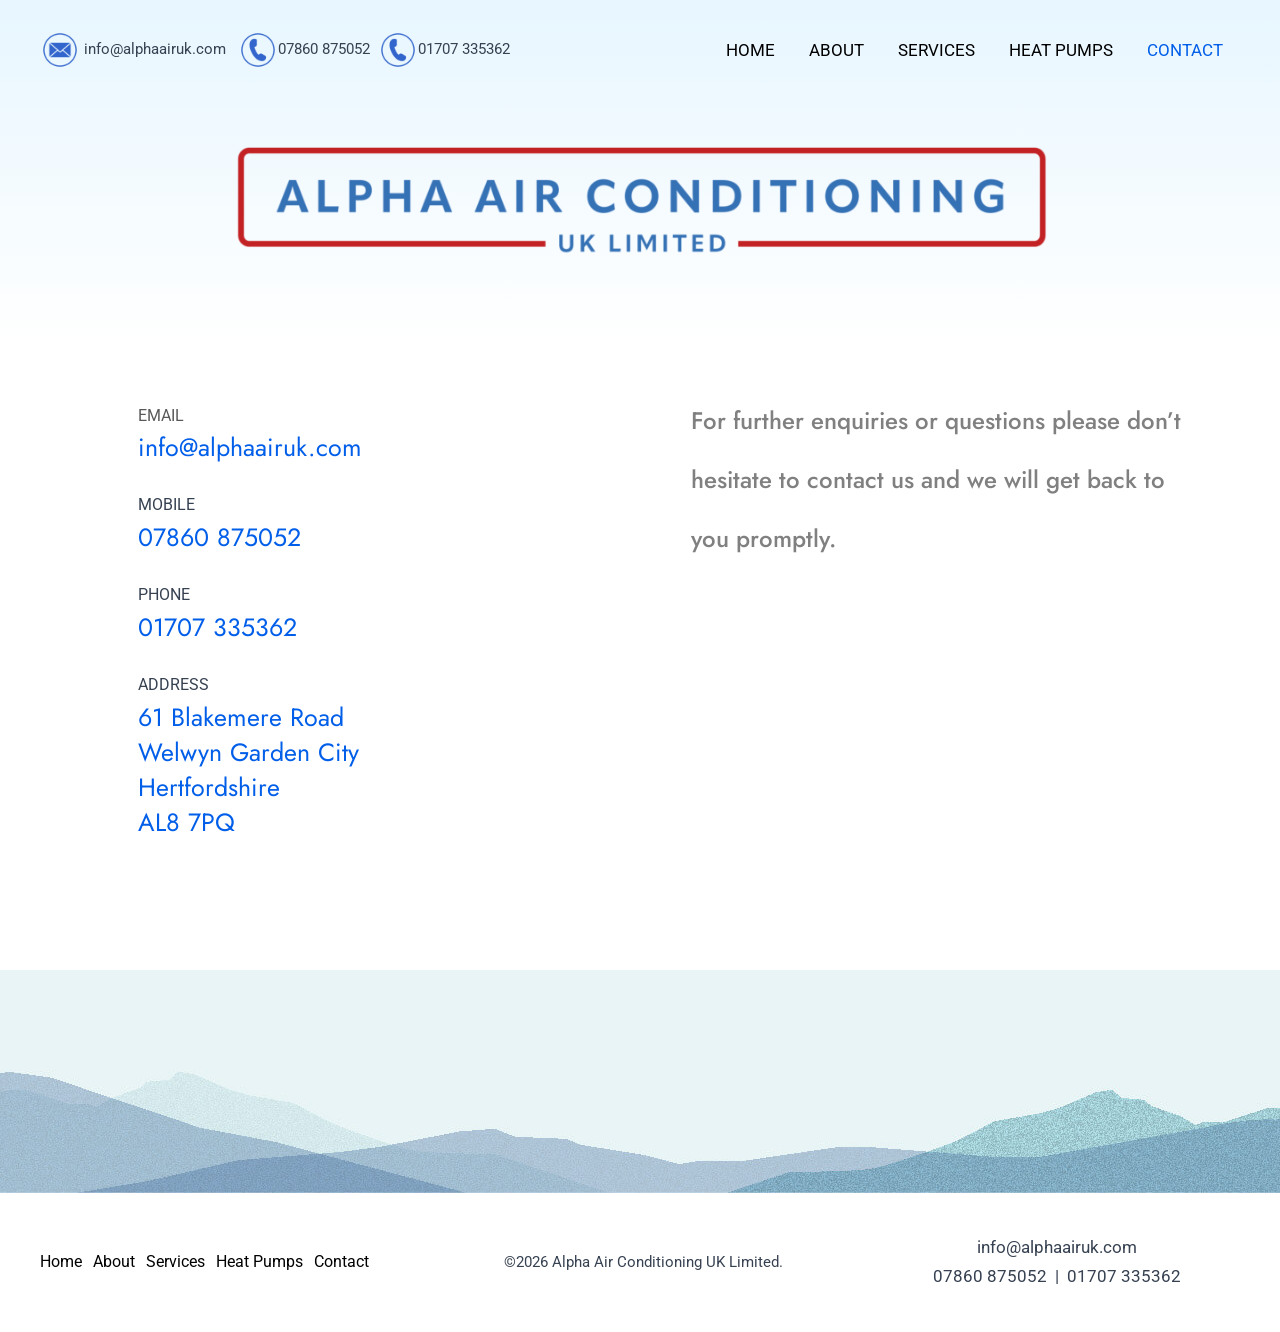
<file: contact/index.html>
<!DOCTYPE html>
<html lang="en-GB">
<head>
<meta charset="UTF-8">
<meta name="viewport" content="width=device-width, initial-scale=1">
	 <title>Contact</title>
<meta name='robots' content='max-image-preview:large' />
	<style>img:is([sizes="auto" i], [sizes^="auto," i]) { contain-intrinsic-size: 3000px 1500px }</style>
	<link rel='stylesheet' id='astra-theme-css-css' href='../wp-content/themes/astra/assets/css/minified/main.min.css%3Fver=4.7.2.css' media='all' />
<style id='astra-theme-css-inline-css'>
:root{--ast-post-nav-space:0;--ast-container-default-xlg-padding:6.67em;--ast-container-default-lg-padding:5.67em;--ast-container-default-slg-padding:4.34em;--ast-container-default-md-padding:3.34em;--ast-container-default-sm-padding:6.67em;--ast-container-default-xs-padding:2.4em;--ast-container-default-xxs-padding:1.4em;--ast-code-block-background:#EEEEEE;--ast-comment-inputs-background:#FAFAFA;--ast-normal-container-width:1200px;--ast-narrow-container-width:750px;--ast-blog-title-font-weight:normal;--ast-blog-meta-weight:inherit;}html{font-size:106.25%;}a,.page-title{color:var(--ast-global-color-3);}a:hover,a:focus{color:var(--ast-global-color-0);}body,button,input,select,textarea,.ast-button,.ast-custom-button{font-family:'Roboto',sans-serif;font-weight:400;font-size:17px;font-size:1rem;line-height:var(--ast-body-line-height,1.7em);}blockquote{color:var(--ast-global-color-3);}p,.entry-content p{margin-bottom:0em;}h1,.entry-content h1,h2,.entry-content h2,h3,.entry-content h3,h4,.entry-content h4,h5,.entry-content h5,h6,.entry-content h6,.site-title,.site-title a{font-family:'Jost',sans-serif;font-weight:500;}.ast-site-identity .site-title a{color:var(--ast-global-color-5);}.site-title{font-size:35px;font-size:2.0588235294118rem;display:none;}header .custom-logo-link img{max-width:120px;}.astra-logo-svg{width:120px;}.site-header .site-description{font-size:15px;font-size:0.88235294117647rem;display:none;}.entry-title{font-size:30px;font-size:1.7647058823529rem;}.archive .ast-article-post .ast-article-inner,.blog .ast-article-post .ast-article-inner,.archive .ast-article-post .ast-article-inner:hover,.blog .ast-article-post .ast-article-inner:hover{overflow:hidden;}h1,.entry-content h1{font-size:87px;font-size:5.1176470588235rem;font-weight:normal;font-family:'Jost',sans-serif;line-height:1.4em;}h2,.entry-content h2{font-size:41px;font-size:2.4117647058824rem;font-weight:500;font-family:'Jost',sans-serif;line-height:1.3em;}h3,.entry-content h3{font-size:28px;font-size:1.6470588235294rem;font-weight:600;font-family:'Jost',sans-serif;line-height:1.3em;}h4,.entry-content h4{font-size:24px;font-size:1.4117647058824rem;line-height:1.25em;font-weight:600;font-family:'Jost',sans-serif;}h5,.entry-content h5{font-size:18px;font-size:1.0588235294118rem;line-height:1.2em;font-weight:500;font-family:'Jost',sans-serif;}h6,.entry-content h6{font-size:15px;font-size:0.88235294117647rem;line-height:1.25em;font-weight:500;font-family:'Jost',sans-serif;}::selection{background-color:var(--ast-global-color-0);color:#ffffff;}body,h1,.entry-title a,.entry-content h1,h2,.entry-content h2,h3,.entry-content h3,h4,.entry-content h4,h5,.entry-content h5,h6,.entry-content h6{color:var(--ast-global-color-3);}.tagcloud a:hover,.tagcloud a:focus,.tagcloud a.current-item{color:#ffffff;border-color:var(--ast-global-color-3);background-color:var(--ast-global-color-3);}input:focus,input[type="text"]:focus,input[type="email"]:focus,input[type="url"]:focus,input[type="password"]:focus,input[type="reset"]:focus,input[type="search"]:focus,textarea:focus{border-color:var(--ast-global-color-3);}input[type="radio"]:checked,input[type=reset],input[type="checkbox"]:checked,input[type="checkbox"]:hover:checked,input[type="checkbox"]:focus:checked,input[type=range]::-webkit-slider-thumb{border-color:var(--ast-global-color-3);background-color:var(--ast-global-color-3);box-shadow:none;}.site-footer a:hover + .post-count,.site-footer a:focus + .post-count{background:var(--ast-global-color-3);border-color:var(--ast-global-color-3);}.single .nav-links .nav-previous,.single .nav-links .nav-next{color:var(--ast-global-color-3);}.entry-meta,.entry-meta *{line-height:1.45;color:var(--ast-global-color-3);}.entry-meta a:not(.ast-button):hover,.entry-meta a:not(.ast-button):hover *,.entry-meta a:not(.ast-button):focus,.entry-meta a:not(.ast-button):focus *,.page-links > .page-link,.page-links .page-link:hover,.post-navigation a:hover{color:var(--ast-global-color-0);}#cat option,.secondary .calendar_wrap thead a,.secondary .calendar_wrap thead a:visited{color:var(--ast-global-color-3);}.secondary .calendar_wrap #today,.ast-progress-val span{background:var(--ast-global-color-3);}.secondary a:hover + .post-count,.secondary a:focus + .post-count{background:var(--ast-global-color-3);border-color:var(--ast-global-color-3);}.calendar_wrap #today > a{color:#ffffff;}.page-links .page-link,.single .post-navigation a{color:var(--ast-global-color-3);}.ast-search-menu-icon .search-form button.search-submit{padding:0 4px;}.ast-search-menu-icon form.search-form{padding-right:0;}.ast-search-menu-icon.slide-search input.search-field{width:0;}.ast-header-search .ast-search-menu-icon.ast-dropdown-active .search-form,.ast-header-search .ast-search-menu-icon.ast-dropdown-active .search-field:focus{transition:all 0.2s;}.search-form input.search-field:focus{outline:none;}.astra-logo-svg:not(.sticky-custom-logo .astra-logo-svg,.transparent-custom-logo .astra-logo-svg,.advanced-header-logo .astra-logo-svg){height:60px;}.ast-archive-title{color:var(--ast-global-color-2);}.wp-block-latest-posts > li > a{color:var(--ast-global-color-2);}.widget-title,.widget .wp-block-heading{font-size:24px;font-size:1.4117647058824rem;color:var(--ast-global-color-2);}.ast-search-menu-icon.slide-search a:focus-visible:focus-visible,.astra-search-icon:focus-visible,#close:focus-visible,a:focus-visible,.ast-menu-toggle:focus-visible,.site .skip-link:focus-visible,.wp-block-loginout input:focus-visible,.wp-block-search.wp-block-search__button-inside .wp-block-search__inside-wrapper,.ast-header-navigation-arrow:focus-visible,.woocommerce .wc-proceed-to-checkout > .checkout-button:focus-visible,.woocommerce .woocommerce-MyAccount-navigation ul li a:focus-visible,.ast-orders-table__row .ast-orders-table__cell:focus-visible,.woocommerce .woocommerce-order-details .order-again > .button:focus-visible,.woocommerce .woocommerce-message a.button.wc-forward:focus-visible,.woocommerce #minus_qty:focus-visible,.woocommerce #plus_qty:focus-visible,a#ast-apply-coupon:focus-visible,.woocommerce .woocommerce-info a:focus-visible,.woocommerce .astra-shop-summary-wrap a:focus-visible,.woocommerce a.wc-forward:focus-visible,#ast-apply-coupon:focus-visible,.woocommerce-js .woocommerce-mini-cart-item a.remove:focus-visible,#close:focus-visible,.button.search-submit:focus-visible,#search_submit:focus,.normal-search:focus-visible,.ast-header-account-wrap:focus-visible{outline-style:dotted;outline-color:inherit;outline-width:thin;}input:focus,input[type="text"]:focus,input[type="email"]:focus,input[type="url"]:focus,input[type="password"]:focus,input[type="reset"]:focus,input[type="search"]:focus,input[type="number"]:focus,textarea:focus,.wp-block-search__input:focus,[data-section="section-header-mobile-trigger"] .ast-button-wrap .ast-mobile-menu-trigger-minimal:focus,.ast-mobile-popup-drawer.active .menu-toggle-close:focus,.woocommerce-ordering select.orderby:focus,#ast-scroll-top:focus,#coupon_code:focus,.woocommerce-page #comment:focus,.woocommerce #reviews #respond input#submit:focus,.woocommerce a.add_to_cart_button:focus,.woocommerce .button.single_add_to_cart_button:focus,.woocommerce .woocommerce-cart-form button:focus,.woocommerce .woocommerce-cart-form__cart-item .quantity .qty:focus,.woocommerce .woocommerce-billing-fields .woocommerce-billing-fields__field-wrapper .woocommerce-input-wrapper > .input-text:focus,.woocommerce #order_comments:focus,.woocommerce #place_order:focus,.woocommerce .woocommerce-address-fields .woocommerce-address-fields__field-wrapper .woocommerce-input-wrapper > .input-text:focus,.woocommerce .woocommerce-MyAccount-content form button:focus,.woocommerce .woocommerce-MyAccount-content .woocommerce-EditAccountForm .woocommerce-form-row .woocommerce-Input.input-text:focus,.woocommerce .ast-woocommerce-container .woocommerce-pagination ul.page-numbers li a:focus,body #content .woocommerce form .form-row .select2-container--default .select2-selection--single:focus,#ast-coupon-code:focus,.woocommerce.woocommerce-js .quantity input[type=number]:focus,.woocommerce-js .woocommerce-mini-cart-item .quantity input[type=number]:focus,.woocommerce p#ast-coupon-trigger:focus{border-style:dotted;border-color:inherit;border-width:thin;}input{outline:none;}body .ast-oembed-container *{position:absolute;top:0;width:100%;height:100%;left:0;}body .wp-block-embed-pocket-casts .ast-oembed-container *{position:unset;}.ast-single-post-featured-section + article {margin-top: 2em;}.site-content .ast-single-post-featured-section img {width: 100%;overflow: hidden;object-fit: cover;}.site > .ast-single-related-posts-container {margin-top: 0;}@media (min-width: 922px) {.ast-desktop .ast-container--narrow {max-width: var(--ast-narrow-container-width);margin: 0 auto;}}.ast-page-builder-template .hentry {margin: 0;}.ast-page-builder-template .site-content > .ast-container {max-width: 100%;padding: 0;}.ast-page-builder-template .site .site-content #primary {padding: 0;margin: 0;}.ast-page-builder-template .no-results {text-align: center;margin: 4em auto;}.ast-page-builder-template .ast-pagination {padding: 2em;}.ast-page-builder-template .entry-header.ast-no-title.ast-no-thumbnail {margin-top: 0;}.ast-page-builder-template .entry-header.ast-header-without-markup {margin-top: 0;margin-bottom: 0;}.ast-page-builder-template .entry-header.ast-no-title.ast-no-meta {margin-bottom: 0;}.ast-page-builder-template.single .post-navigation {padding-bottom: 2em;}.ast-page-builder-template.single-post .site-content > .ast-container {max-width: 100%;}.ast-page-builder-template .entry-header {margin-top: 4em;margin-left: auto;margin-right: auto;padding-left: 20px;padding-right: 20px;}.single.ast-page-builder-template .entry-header {padding-left: 20px;padding-right: 20px;}.ast-page-builder-template .ast-archive-description {margin: 4em auto 0;padding-left: 20px;padding-right: 20px;}@media (max-width:921.9px){#ast-desktop-header{display:none;}}@media (min-width:922px){#ast-mobile-header{display:none;}}.wp-block-buttons.aligncenter{justify-content:center;}@media (max-width:921px){.ast-theme-transparent-header #primary,.ast-theme-transparent-header #secondary{padding:0;}}@media (max-width:921px){.ast-plain-container.ast-no-sidebar #primary{padding:0;}}.ast-plain-container.ast-no-sidebar #primary{margin-top:0;margin-bottom:0;}.wp-block-button.is-style-outline .wp-block-button__link{border-color:var(--ast-global-color-0);}div.wp-block-button.is-style-outline > .wp-block-button__link:not(.has-text-color),div.wp-block-button.wp-block-button__link.is-style-outline:not(.has-text-color){color:var(--ast-global-color-0);}.wp-block-button.is-style-outline .wp-block-button__link:hover,.wp-block-buttons .wp-block-button.is-style-outline .wp-block-button__link:focus,.wp-block-buttons .wp-block-button.is-style-outline > .wp-block-button__link:not(.has-text-color):hover,.wp-block-buttons .wp-block-button.wp-block-button__link.is-style-outline:not(.has-text-color):hover{color:var(--ast-global-color-5);background-color:var(--ast-global-color-1);border-color:var(--ast-global-color-1);}.post-page-numbers.current .page-link,.ast-pagination .page-numbers.current{color:#ffffff;border-color:var(--ast-global-color-0);background-color:var(--ast-global-color-0);}.wp-block-button.is-style-outline .wp-block-button__link.wp-element-button,.ast-outline-button{border-color:var(--ast-global-color-0);font-family:inherit;font-weight:400;font-size:16px;font-size:0.94117647058824rem;line-height:1em;border-top-left-radius:0px;border-top-right-radius:0px;border-bottom-right-radius:0px;border-bottom-left-radius:0px;}.wp-block-buttons .wp-block-button.is-style-outline > .wp-block-button__link:not(.has-text-color),.wp-block-buttons .wp-block-button.wp-block-button__link.is-style-outline:not(.has-text-color),.ast-outline-button{color:var(--ast-global-color-0);}.wp-block-button.is-style-outline .wp-block-button__link:hover,.wp-block-buttons .wp-block-button.is-style-outline .wp-block-button__link:focus,.wp-block-buttons .wp-block-button.is-style-outline > .wp-block-button__link:not(.has-text-color):hover,.wp-block-buttons .wp-block-button.wp-block-button__link.is-style-outline:not(.has-text-color):hover,.ast-outline-button:hover,.ast-outline-button:focus,.wp-block-uagb-buttons-child .uagb-buttons-repeater.ast-outline-button:hover,.wp-block-uagb-buttons-child .uagb-buttons-repeater.ast-outline-button:focus{color:var(--ast-global-color-5);background-color:var(--ast-global-color-1);border-color:var(--ast-global-color-1);}.wp-block-button .wp-block-button__link.wp-element-button.is-style-outline:not(.has-background),.wp-block-button.is-style-outline>.wp-block-button__link.wp-element-button:not(.has-background),.ast-outline-button{background-color:var(--ast-global-color-0);}@media (max-width:921px){.wp-block-button.is-style-outline .wp-block-button__link.wp-element-button,.ast-outline-button{font-size:16px;font-size:0.94117647058824rem;}}@media (max-width:544px){.wp-block-button.is-style-outline .wp-block-button__link.wp-element-button,.ast-outline-button{font-size:15px;font-size:0.88235294117647rem;}}.entry-content[ast-blocks-layout] > figure{margin-bottom:1em;}h1.widget-title{font-weight:normal;}h2.widget-title{font-weight:500;}h3.widget-title{font-weight:600;}@media (max-width:921px){.ast-separate-container #primary,.ast-separate-container #secondary{padding:1.5em 0;}#primary,#secondary{padding:1.5em 0;margin:0;}.ast-left-sidebar #content > .ast-container{display:flex;flex-direction:column-reverse;width:100%;}.ast-separate-container .ast-article-post,.ast-separate-container .ast-article-single{padding:1.5em 2.14em;}.ast-author-box img.avatar{margin:20px 0 0 0;}}@media (min-width:922px){.ast-separate-container.ast-right-sidebar #primary,.ast-separate-container.ast-left-sidebar #primary{border:0;}.search-no-results.ast-separate-container #primary{margin-bottom:4em;}}.elementor-button-wrapper .elementor-button{border-style:solid;text-decoration:none;border-top-width:0;border-right-width:0;border-left-width:0;border-bottom-width:0;}body .elementor-button.elementor-size-sm,body .elementor-button.elementor-size-xs,body .elementor-button.elementor-size-md,body .elementor-button.elementor-size-lg,body .elementor-button.elementor-size-xl,body .elementor-button{border-top-left-radius:0px;border-top-right-radius:0px;border-bottom-right-radius:0px;border-bottom-left-radius:0px;padding-top:15px;padding-right:40px;padding-bottom:15px;padding-left:40px;}@media (max-width:921px){.elementor-button-wrapper .elementor-button.elementor-size-sm,.elementor-button-wrapper .elementor-button.elementor-size-xs,.elementor-button-wrapper .elementor-button.elementor-size-md,.elementor-button-wrapper .elementor-button.elementor-size-lg,.elementor-button-wrapper .elementor-button.elementor-size-xl,.elementor-button-wrapper .elementor-button{padding-top:16px;padding-right:32px;padding-bottom:16px;padding-left:32px;}}@media (max-width:544px){.elementor-button-wrapper .elementor-button.elementor-size-sm,.elementor-button-wrapper .elementor-button.elementor-size-xs,.elementor-button-wrapper .elementor-button.elementor-size-md,.elementor-button-wrapper .elementor-button.elementor-size-lg,.elementor-button-wrapper .elementor-button.elementor-size-xl,.elementor-button-wrapper .elementor-button{padding-top:15px;padding-right:28px;padding-bottom:15px;padding-left:28px;}}.elementor-button-wrapper .elementor-button{border-color:var(--ast-global-color-0);background-color:var(--ast-global-color-0);}.elementor-button-wrapper .elementor-button:hover,.elementor-button-wrapper .elementor-button:focus{color:var(--ast-global-color-5);background-color:var(--ast-global-color-1);border-color:var(--ast-global-color-1);}.wp-block-button .wp-block-button__link ,.elementor-button-wrapper .elementor-button,.elementor-button-wrapper .elementor-button:visited{color:var(--ast-global-color-5);}.elementor-button-wrapper .elementor-button{font-weight:400;font-size:16px;font-size:0.94117647058824rem;line-height:1em;text-transform:none;letter-spacing:3px;}body .elementor-button.elementor-size-sm,body .elementor-button.elementor-size-xs,body .elementor-button.elementor-size-md,body .elementor-button.elementor-size-lg,body .elementor-button.elementor-size-xl,body .elementor-button{font-size:16px;font-size:0.94117647058824rem;}.wp-block-button .wp-block-button__link:hover,.wp-block-button .wp-block-button__link:focus{color:var(--ast-global-color-5);background-color:var(--ast-global-color-1);border-color:var(--ast-global-color-1);}.elementor-widget-heading h1.elementor-heading-title{line-height:1.4em;}.elementor-widget-heading h2.elementor-heading-title{line-height:1.3em;}.elementor-widget-heading h3.elementor-heading-title{line-height:1.3em;}.elementor-widget-heading h4.elementor-heading-title{line-height:1.25em;}.elementor-widget-heading h5.elementor-heading-title{line-height:1.2em;}.elementor-widget-heading h6.elementor-heading-title{line-height:1.25em;}.wp-block-button .wp-block-button__link,.wp-block-search .wp-block-search__button,body .wp-block-file .wp-block-file__button{border-color:var(--ast-global-color-0);background-color:var(--ast-global-color-0);color:var(--ast-global-color-5);font-family:inherit;font-weight:400;line-height:1em;text-transform:none;letter-spacing:3px;font-size:16px;font-size:0.94117647058824rem;border-top-left-radius:0px;border-top-right-radius:0px;border-bottom-right-radius:0px;border-bottom-left-radius:0px;padding-top:15px;padding-right:40px;padding-bottom:15px;padding-left:40px;}@media (max-width:921px){.wp-block-button .wp-block-button__link,.wp-block-search .wp-block-search__button,body .wp-block-file .wp-block-file__button{font-size:16px;font-size:0.94117647058824rem;padding-top:16px;padding-right:32px;padding-bottom:16px;padding-left:32px;}}@media (max-width:544px){.wp-block-button .wp-block-button__link,.wp-block-search .wp-block-search__button,body .wp-block-file .wp-block-file__button{font-size:15px;font-size:0.88235294117647rem;padding-top:15px;padding-right:28px;padding-bottom:15px;padding-left:28px;}}.menu-toggle,button,.ast-button,.ast-custom-button,.button,input#submit,input[type="button"],input[type="submit"],input[type="reset"],form[CLASS*="wp-block-search__"].wp-block-search .wp-block-search__inside-wrapper .wp-block-search__button,body .wp-block-file .wp-block-file__button,.woocommerce-js a.button,.woocommerce button.button,.woocommerce .woocommerce-message a.button,.woocommerce #respond input#submit.alt,.woocommerce input.button.alt,.woocommerce input.button,.woocommerce input.button:disabled,.woocommerce input.button:disabled[disabled],.woocommerce input.button:disabled:hover,.woocommerce input.button:disabled[disabled]:hover,.woocommerce #respond input#submit,.woocommerce button.button.alt.disabled,.wc-block-grid__products .wc-block-grid__product .wp-block-button__link,.wc-block-grid__product-onsale,[CLASS*="wc-block"] button,.woocommerce-js .astra-cart-drawer .astra-cart-drawer-content .woocommerce-mini-cart__buttons .button:not(.checkout):not(.ast-continue-shopping),.woocommerce-js .astra-cart-drawer .astra-cart-drawer-content .woocommerce-mini-cart__buttons a.checkout,.woocommerce button.button.alt.disabled.wc-variation-selection-needed,[CLASS*="wc-block"] .wc-block-components-button{border-style:solid;border-top-width:0;border-right-width:0;border-left-width:0;border-bottom-width:0;color:var(--ast-global-color-5);border-color:var(--ast-global-color-0);background-color:var(--ast-global-color-0);padding-top:15px;padding-right:40px;padding-bottom:15px;padding-left:40px;font-family:inherit;font-weight:400;font-size:16px;font-size:0.94117647058824rem;line-height:1em;text-transform:none;letter-spacing:3px;border-top-left-radius:0px;border-top-right-radius:0px;border-bottom-right-radius:0px;border-bottom-left-radius:0px;}button:focus,.menu-toggle:hover,button:hover,.ast-button:hover,.ast-custom-button:hover .button:hover,.ast-custom-button:hover ,input[type=reset]:hover,input[type=reset]:focus,input#submit:hover,input#submit:focus,input[type="button"]:hover,input[type="button"]:focus,input[type="submit"]:hover,input[type="submit"]:focus,form[CLASS*="wp-block-search__"].wp-block-search .wp-block-search__inside-wrapper .wp-block-search__button:hover,form[CLASS*="wp-block-search__"].wp-block-search .wp-block-search__inside-wrapper .wp-block-search__button:focus,body .wp-block-file .wp-block-file__button:hover,body .wp-block-file .wp-block-file__button:focus,.woocommerce-js a.button:hover,.woocommerce button.button:hover,.woocommerce .woocommerce-message a.button:hover,.woocommerce #respond input#submit:hover,.woocommerce #respond input#submit.alt:hover,.woocommerce input.button.alt:hover,.woocommerce input.button:hover,.woocommerce button.button.alt.disabled:hover,.wc-block-grid__products .wc-block-grid__product .wp-block-button__link:hover,[CLASS*="wc-block"] button:hover,.woocommerce-js .astra-cart-drawer .astra-cart-drawer-content .woocommerce-mini-cart__buttons .button:not(.checkout):not(.ast-continue-shopping):hover,.woocommerce-js .astra-cart-drawer .astra-cart-drawer-content .woocommerce-mini-cart__buttons a.checkout:hover,.woocommerce button.button.alt.disabled.wc-variation-selection-needed:hover,[CLASS*="wc-block"] .wc-block-components-button:hover,[CLASS*="wc-block"] .wc-block-components-button:focus{color:var(--ast-global-color-5);background-color:var(--ast-global-color-1);border-color:var(--ast-global-color-1);}@media (max-width:921px){.menu-toggle,button,.ast-button,.ast-custom-button,.button,input#submit,input[type="button"],input[type="submit"],input[type="reset"],form[CLASS*="wp-block-search__"].wp-block-search .wp-block-search__inside-wrapper .wp-block-search__button,body .wp-block-file .wp-block-file__button,.woocommerce-js a.button,.woocommerce button.button,.woocommerce .woocommerce-message a.button,.woocommerce #respond input#submit.alt,.woocommerce input.button.alt,.woocommerce input.button,.woocommerce input.button:disabled,.woocommerce input.button:disabled[disabled],.woocommerce input.button:disabled:hover,.woocommerce input.button:disabled[disabled]:hover,.woocommerce #respond input#submit,.woocommerce button.button.alt.disabled,.wc-block-grid__products .wc-block-grid__product .wp-block-button__link,.wc-block-grid__product-onsale,[CLASS*="wc-block"] button,.woocommerce-js .astra-cart-drawer .astra-cart-drawer-content .woocommerce-mini-cart__buttons .button:not(.checkout):not(.ast-continue-shopping),.woocommerce-js .astra-cart-drawer .astra-cart-drawer-content .woocommerce-mini-cart__buttons a.checkout,.woocommerce button.button.alt.disabled.wc-variation-selection-needed,[CLASS*="wc-block"] .wc-block-components-button{padding-top:16px;padding-right:32px;padding-bottom:16px;padding-left:32px;font-size:16px;font-size:0.94117647058824rem;}}@media (max-width:544px){.menu-toggle,button,.ast-button,.ast-custom-button,.button,input#submit,input[type="button"],input[type="submit"],input[type="reset"],form[CLASS*="wp-block-search__"].wp-block-search .wp-block-search__inside-wrapper .wp-block-search__button,body .wp-block-file .wp-block-file__button,.woocommerce-js a.button,.woocommerce button.button,.woocommerce .woocommerce-message a.button,.woocommerce #respond input#submit.alt,.woocommerce input.button.alt,.woocommerce input.button,.woocommerce input.button:disabled,.woocommerce input.button:disabled[disabled],.woocommerce input.button:disabled:hover,.woocommerce input.button:disabled[disabled]:hover,.woocommerce #respond input#submit,.woocommerce button.button.alt.disabled,.wc-block-grid__products .wc-block-grid__product .wp-block-button__link,.wc-block-grid__product-onsale,[CLASS*="wc-block"] button,.woocommerce-js .astra-cart-drawer .astra-cart-drawer-content .woocommerce-mini-cart__buttons .button:not(.checkout):not(.ast-continue-shopping),.woocommerce-js .astra-cart-drawer .astra-cart-drawer-content .woocommerce-mini-cart__buttons a.checkout,.woocommerce button.button.alt.disabled.wc-variation-selection-needed,[CLASS*="wc-block"] .wc-block-components-button{padding-top:15px;padding-right:28px;padding-bottom:15px;padding-left:28px;font-size:15px;font-size:0.88235294117647rem;}}@media (max-width:921px){.menu-toggle,button,.ast-button,.button,input#submit,input[type="button"],input[type="submit"],input[type="reset"]{font-size:16px;font-size:0.94117647058824rem;}.ast-mobile-header-stack .main-header-bar .ast-search-menu-icon{display:inline-block;}.ast-header-break-point.ast-header-custom-item-outside .ast-mobile-header-stack .main-header-bar .ast-search-icon{margin:0;}.ast-comment-avatar-wrap img{max-width:2.5em;}.ast-comment-meta{padding:0 1.8888em 1.3333em;}.ast-separate-container .ast-comment-list li.depth-1{padding:1.5em 2.14em;}.ast-separate-container .comment-respond{padding:2em 2.14em;}}@media (min-width:544px){.ast-container{max-width:100%;}}@media (max-width:544px){.ast-separate-container .ast-article-post,.ast-separate-container .ast-article-single,.ast-separate-container .comments-title,.ast-separate-container .ast-archive-description{padding:1.5em 1em;}.ast-separate-container #content .ast-container{padding-left:0.54em;padding-right:0.54em;}.ast-separate-container .ast-comment-list .bypostauthor{padding:.5em;}.ast-search-menu-icon.ast-dropdown-active .search-field{width:170px;}.menu-toggle,button,.ast-button,.button,input#submit,input[type="button"],input[type="submit"],input[type="reset"]{font-size:15px;font-size:0.88235294117647rem;}} #ast-mobile-header .ast-site-header-cart-li a{pointer-events:none;} #ast-desktop-header .ast-site-header-cart-li a{pointer-events:none;}body,.ast-separate-container{background-color:var(--ast-global-color-5);;background-image:none;;}@media (max-width:921px){.widget-title{font-size:22px;font-size:1.375rem;}body,button,input,select,textarea,.ast-button,.ast-custom-button{font-size:16px;font-size:0.94117647058824rem;}#secondary,#secondary button,#secondary input,#secondary select,#secondary textarea{font-size:16px;font-size:0.94117647058824rem;}.site-title{display:none;}.site-header .site-description{display:none;}h1,.entry-content h1{font-size:30px;}h2,.entry-content h2{font-size:25px;}h3,.entry-content h3{font-size:28px;}h4,.entry-content h4{font-size:24px;font-size:1.4117647058824rem;}.astra-logo-svg{width:96px;}header .custom-logo-link img,.ast-header-break-point .site-logo-img .custom-mobile-logo-link img{max-width:96px;}}@media (max-width:544px){.site-title{display:block;}.site-header .site-description{display:none;}h1,.entry-content h1{font-size:30px;}h2,.entry-content h2{font-size:25px;}h3,.entry-content h3{font-size:28px;}h4,.entry-content h4{font-size:24px;font-size:1.4117647058824rem;}header .custom-logo-link img,.ast-header-break-point .site-branding img,.ast-header-break-point .custom-logo-link img{max-width:68px;}.astra-logo-svg{width:68px;}.ast-header-break-point .site-logo-img .custom-mobile-logo-link img{max-width:68px;}}@media (max-width:544px){html{font-size:96.9%;}}@media (min-width:922px){.ast-container{max-width:1240px;}}@media (min-width:922px){.site-content .ast-container{display:flex;}}@media (max-width:921px){.site-content .ast-container{flex-direction:column;}}@media (min-width:922px){.main-header-menu .sub-menu .menu-item.ast-left-align-sub-menu:hover > .sub-menu,.main-header-menu .sub-menu .menu-item.ast-left-align-sub-menu.focus > .sub-menu{margin-left:-0px;}}.ast-theme-transparent-header .ast-header-search .astra-search-icon,.ast-theme-transparent-header .ast-header-search .search-field::placeholder,.ast-theme-transparent-header .ast-header-search .ast-icon{color:#ffffff;}.ast-theme-transparent-header [data-section="section-header-mobile-trigger"] .ast-button-wrap .mobile-menu-toggle-icon .ast-mobile-svg{fill:#ffffff;}.ast-theme-transparent-header [data-section="section-header-mobile-trigger"] .ast-button-wrap .mobile-menu-wrap .mobile-menu{color:#ffffff;}.ast-theme-transparent-header [data-section="section-header-mobile-trigger"] .ast-button-wrap .ast-mobile-menu-trigger-fill{background:var(--ast-global-color-0);}.ast-theme-transparent-header [data-section="section-header-mobile-trigger"] .ast-button-wrap .ast-mobile-menu-trigger-fill,.ast-theme-transparent-header [data-section="section-header-mobile-trigger"] .ast-button-wrap .ast-mobile-menu-trigger-minimal{color:#ffffff;border:none;}.site .comments-area{padding-bottom:3em;}.footer-widget-area[data-section^="section-fb-html-"] .ast-builder-html-element{text-align:center;}.wp-block-file {display: flex;align-items: center;flex-wrap: wrap;justify-content: space-between;}.wp-block-pullquote {border: none;}.wp-block-pullquote blockquote::before {content: "\201D";font-family: "Helvetica",sans-serif;display: flex;transform: rotate( 180deg );font-size: 6rem;font-style: normal;line-height: 1;font-weight: bold;align-items: center;justify-content: center;}.has-text-align-right > blockquote::before {justify-content: flex-start;}.has-text-align-left > blockquote::before {justify-content: flex-end;}figure.wp-block-pullquote.is-style-solid-color blockquote {max-width: 100%;text-align: inherit;}html body {--wp--custom--ast-default-block-top-padding: 3em;--wp--custom--ast-default-block-right-padding: 3em;--wp--custom--ast-default-block-bottom-padding: 3em;--wp--custom--ast-default-block-left-padding: 3em;--wp--custom--ast-container-width: 1200px;--wp--custom--ast-content-width-size: 1200px;--wp--custom--ast-wide-width-size: calc(1200px + var(--wp--custom--ast-default-block-left-padding) + var(--wp--custom--ast-default-block-right-padding));}.ast-narrow-container {--wp--custom--ast-content-width-size: 750px;--wp--custom--ast-wide-width-size: 750px;}@media(max-width: 921px) {html body {--wp--custom--ast-default-block-top-padding: 3em;--wp--custom--ast-default-block-right-padding: 2em;--wp--custom--ast-default-block-bottom-padding: 3em;--wp--custom--ast-default-block-left-padding: 2em;}}@media(max-width: 544px) {html body {--wp--custom--ast-default-block-top-padding: 3em;--wp--custom--ast-default-block-right-padding: 1.5em;--wp--custom--ast-default-block-bottom-padding: 3em;--wp--custom--ast-default-block-left-padding: 1.5em;}}.entry-content > .wp-block-group,.entry-content > .wp-block-cover,.entry-content > .wp-block-columns {padding-top: var(--wp--custom--ast-default-block-top-padding);padding-right: var(--wp--custom--ast-default-block-right-padding);padding-bottom: var(--wp--custom--ast-default-block-bottom-padding);padding-left: var(--wp--custom--ast-default-block-left-padding);}.ast-plain-container.ast-no-sidebar .entry-content > .alignfull,.ast-page-builder-template .ast-no-sidebar .entry-content > .alignfull {margin-left: calc( -50vw + 50%);margin-right: calc( -50vw + 50%);max-width: 100vw;width: 100vw;}.ast-plain-container.ast-no-sidebar .entry-content .alignfull .alignfull,.ast-page-builder-template.ast-no-sidebar .entry-content .alignfull .alignfull,.ast-plain-container.ast-no-sidebar .entry-content .alignfull .alignwide,.ast-page-builder-template.ast-no-sidebar .entry-content .alignfull .alignwide,.ast-plain-container.ast-no-sidebar .entry-content .alignwide .alignfull,.ast-page-builder-template.ast-no-sidebar .entry-content .alignwide .alignfull,.ast-plain-container.ast-no-sidebar .entry-content .alignwide .alignwide,.ast-page-builder-template.ast-no-sidebar .entry-content .alignwide .alignwide,.ast-plain-container.ast-no-sidebar .entry-content .wp-block-column .alignfull,.ast-page-builder-template.ast-no-sidebar .entry-content .wp-block-column .alignfull,.ast-plain-container.ast-no-sidebar .entry-content .wp-block-column .alignwide,.ast-page-builder-template.ast-no-sidebar .entry-content .wp-block-column .alignwide {margin-left: auto;margin-right: auto;width: 100%;}[ast-blocks-layout] .wp-block-separator:not(.is-style-dots) {height: 0;}[ast-blocks-layout] .wp-block-separator {margin: 20px auto;}[ast-blocks-layout] .wp-block-separator:not(.is-style-wide):not(.is-style-dots) {max-width: 100px;}[ast-blocks-layout] .wp-block-separator.has-background {padding: 0;}.entry-content[ast-blocks-layout] > * {max-width: var(--wp--custom--ast-content-width-size);margin-left: auto;margin-right: auto;}.entry-content[ast-blocks-layout] > .alignwide {max-width: var(--wp--custom--ast-wide-width-size);}.entry-content[ast-blocks-layout] .alignfull {max-width: none;}.entry-content .wp-block-columns {margin-bottom: 0;}blockquote {margin: 1.5em;border-color: rgba(0,0,0,0.05);}.wp-block-quote:not(.has-text-align-right):not(.has-text-align-center) {border-left: 5px solid rgba(0,0,0,0.05);}.has-text-align-right > blockquote,blockquote.has-text-align-right {border-right: 5px solid rgba(0,0,0,0.05);}.has-text-align-left > blockquote,blockquote.has-text-align-left {border-left: 5px solid rgba(0,0,0,0.05);}.wp-block-site-tagline,.wp-block-latest-posts .read-more {margin-top: 15px;}.wp-block-loginout p label {display: block;}.wp-block-loginout p:not(.login-remember):not(.login-submit) input {width: 100%;}.wp-block-loginout input:focus {border-color: transparent;}.wp-block-loginout input:focus {outline: thin dotted;}.entry-content .wp-block-media-text .wp-block-media-text__content {padding: 0 0 0 8%;}.entry-content .wp-block-media-text.has-media-on-the-right .wp-block-media-text__content {padding: 0 8% 0 0;}.entry-content .wp-block-media-text.has-background .wp-block-media-text__content {padding: 8%;}.entry-content .wp-block-cover:not([class*="background-color"]) .wp-block-cover__inner-container,.entry-content .wp-block-cover:not([class*="background-color"]) .wp-block-cover-image-text,.entry-content .wp-block-cover:not([class*="background-color"]) .wp-block-cover-text,.entry-content .wp-block-cover-image:not([class*="background-color"]) .wp-block-cover__inner-container,.entry-content .wp-block-cover-image:not([class*="background-color"]) .wp-block-cover-image-text,.entry-content .wp-block-cover-image:not([class*="background-color"]) .wp-block-cover-text {color: var(--ast-global-color-5);}.wp-block-loginout .login-remember input {width: 1.1rem;height: 1.1rem;margin: 0 5px 4px 0;vertical-align: middle;}.wp-block-latest-posts > li > *:first-child,.wp-block-latest-posts:not(.is-grid) > li:first-child {margin-top: 0;}.wp-block-search__inside-wrapper .wp-block-search__input {padding: 0 10px;color: var(--ast-global-color-3);background: var(--ast-global-color-5);border-color: var(--ast-border-color);}.wp-block-latest-posts .read-more {margin-bottom: 1.5em;}.wp-block-search__no-button .wp-block-search__inside-wrapper .wp-block-search__input {padding-top: 5px;padding-bottom: 5px;}.wp-block-latest-posts .wp-block-latest-posts__post-date,.wp-block-latest-posts .wp-block-latest-posts__post-author {font-size: 1rem;}.wp-block-latest-posts > li > *,.wp-block-latest-posts:not(.is-grid) > li {margin-top: 12px;margin-bottom: 12px;}.ast-page-builder-template .entry-content[ast-blocks-layout] > *,.ast-page-builder-template .entry-content[ast-blocks-layout] > .alignfull > * {max-width: none;}.ast-page-builder-template .entry-content[ast-blocks-layout] > .alignwide > * {max-width: var(--wp--custom--ast-wide-width-size);}.ast-page-builder-template .entry-content[ast-blocks-layout] > .inherit-container-width > *,.ast-page-builder-template .entry-content[ast-blocks-layout] > * > *,.entry-content[ast-blocks-layout] > .wp-block-cover .wp-block-cover__inner-container {max-width: var(--wp--custom--ast-content-width-size);margin-left: auto;margin-right: auto;}.entry-content[ast-blocks-layout] .wp-block-cover:not(.alignleft):not(.alignright) {width: auto;}@media(max-width: 1200px) {.ast-separate-container .entry-content > .alignfull,.ast-separate-container .entry-content[ast-blocks-layout] > .alignwide,.ast-plain-container .entry-content[ast-blocks-layout] > .alignwide,.ast-plain-container .entry-content .alignfull {margin-left: calc(-1 * min(var(--ast-container-default-xlg-padding),20px)) ;margin-right: calc(-1 * min(var(--ast-container-default-xlg-padding),20px));}}@media(min-width: 1201px) {.ast-separate-container .entry-content > .alignfull {margin-left: calc(-1 * var(--ast-container-default-xlg-padding) );margin-right: calc(-1 * var(--ast-container-default-xlg-padding) );}.ast-separate-container .entry-content[ast-blocks-layout] > .alignwide,.ast-plain-container .entry-content[ast-blocks-layout] > .alignwide {margin-left: calc(-1 * var(--wp--custom--ast-default-block-left-padding) );margin-right: calc(-1 * var(--wp--custom--ast-default-block-right-padding) );}}@media(min-width: 921px) {.ast-separate-container .entry-content .wp-block-group.alignwide:not(.inherit-container-width) > :where(:not(.alignleft):not(.alignright)),.ast-plain-container .entry-content .wp-block-group.alignwide:not(.inherit-container-width) > :where(:not(.alignleft):not(.alignright)) {max-width: calc( var(--wp--custom--ast-content-width-size) + 80px );}.ast-plain-container.ast-right-sidebar .entry-content[ast-blocks-layout] .alignfull,.ast-plain-container.ast-left-sidebar .entry-content[ast-blocks-layout] .alignfull {margin-left: -60px;margin-right: -60px;}}@media(min-width: 544px) {.entry-content > .alignleft {margin-right: 20px;}.entry-content > .alignright {margin-left: 20px;}}@media (max-width:544px){.wp-block-columns .wp-block-column:not(:last-child){margin-bottom:20px;}.wp-block-latest-posts{margin:0;}}@media( max-width: 600px ) {.entry-content .wp-block-media-text .wp-block-media-text__content,.entry-content .wp-block-media-text.has-media-on-the-right .wp-block-media-text__content {padding: 8% 0 0;}.entry-content .wp-block-media-text.has-background .wp-block-media-text__content {padding: 8%;}}.ast-page-builder-template .entry-header {padding-left: 0;}.ast-narrow-container .site-content .wp-block-uagb-image--align-full .wp-block-uagb-image__figure {max-width: 100%;margin-left: auto;margin-right: auto;}:root .has-ast-global-color-0-color{color:var(--ast-global-color-0);}:root .has-ast-global-color-0-background-color{background-color:var(--ast-global-color-0);}:root .wp-block-button .has-ast-global-color-0-color{color:var(--ast-global-color-0);}:root .wp-block-button .has-ast-global-color-0-background-color{background-color:var(--ast-global-color-0);}:root .has-ast-global-color-1-color{color:var(--ast-global-color-1);}:root .has-ast-global-color-1-background-color{background-color:var(--ast-global-color-1);}:root .wp-block-button .has-ast-global-color-1-color{color:var(--ast-global-color-1);}:root .wp-block-button .has-ast-global-color-1-background-color{background-color:var(--ast-global-color-1);}:root .has-ast-global-color-2-color{color:var(--ast-global-color-2);}:root .has-ast-global-color-2-background-color{background-color:var(--ast-global-color-2);}:root .wp-block-button .has-ast-global-color-2-color{color:var(--ast-global-color-2);}:root .wp-block-button .has-ast-global-color-2-background-color{background-color:var(--ast-global-color-2);}:root .has-ast-global-color-3-color{color:var(--ast-global-color-3);}:root .has-ast-global-color-3-background-color{background-color:var(--ast-global-color-3);}:root .wp-block-button .has-ast-global-color-3-color{color:var(--ast-global-color-3);}:root .wp-block-button .has-ast-global-color-3-background-color{background-color:var(--ast-global-color-3);}:root .has-ast-global-color-4-color{color:var(--ast-global-color-4);}:root .has-ast-global-color-4-background-color{background-color:var(--ast-global-color-4);}:root .wp-block-button .has-ast-global-color-4-color{color:var(--ast-global-color-4);}:root .wp-block-button .has-ast-global-color-4-background-color{background-color:var(--ast-global-color-4);}:root .has-ast-global-color-5-color{color:var(--ast-global-color-5);}:root .has-ast-global-color-5-background-color{background-color:var(--ast-global-color-5);}:root .wp-block-button .has-ast-global-color-5-color{color:var(--ast-global-color-5);}:root .wp-block-button .has-ast-global-color-5-background-color{background-color:var(--ast-global-color-5);}:root .has-ast-global-color-6-color{color:var(--ast-global-color-6);}:root .has-ast-global-color-6-background-color{background-color:var(--ast-global-color-6);}:root .wp-block-button .has-ast-global-color-6-color{color:var(--ast-global-color-6);}:root .wp-block-button .has-ast-global-color-6-background-color{background-color:var(--ast-global-color-6);}:root .has-ast-global-color-7-color{color:var(--ast-global-color-7);}:root .has-ast-global-color-7-background-color{background-color:var(--ast-global-color-7);}:root .wp-block-button .has-ast-global-color-7-color{color:var(--ast-global-color-7);}:root .wp-block-button .has-ast-global-color-7-background-color{background-color:var(--ast-global-color-7);}:root .has-ast-global-color-8-color{color:var(--ast-global-color-8);}:root .has-ast-global-color-8-background-color{background-color:var(--ast-global-color-8);}:root .wp-block-button .has-ast-global-color-8-color{color:var(--ast-global-color-8);}:root .wp-block-button .has-ast-global-color-8-background-color{background-color:var(--ast-global-color-8);}:root{--ast-global-color-0:#0067FF;--ast-global-color-1:#005EE9;--ast-global-color-2:#0F172A;--ast-global-color-3:#364151;--ast-global-color-4:#E7F6FF;--ast-global-color-5:#FFFFFF;--ast-global-color-6:#D1DAE5;--ast-global-color-7:#070614;--ast-global-color-8:#222222;}:root {--ast-border-color : #989898;}.ast-single-entry-banner {-js-display: flex;display: flex;flex-direction: column;justify-content: center;text-align: center;position: relative;background: #eeeeee;}.ast-single-entry-banner[data-banner-layout="layout-1"] {max-width: 1200px;background: inherit;padding: 20px 0;}.ast-single-entry-banner[data-banner-width-type="custom"] {margin: 0 auto;width: 100%;}.ast-single-entry-banner + .site-content .entry-header {margin-bottom: 0;}.site .ast-author-avatar {--ast-author-avatar-size: ;}a.ast-underline-text {text-decoration: underline;}.ast-container > .ast-terms-link {position: relative;display: block;}a.ast-button.ast-badge-tax {padding: 4px 8px;border-radius: 3px;font-size: inherit;}header.entry-header .entry-title{font-size:30px;font-size:1.7647058823529rem;}header.entry-header > *:not(:last-child){margin-bottom:10px;}.ast-archive-entry-banner {-js-display: flex;display: flex;flex-direction: column;justify-content: center;text-align: center;position: relative;background: #eeeeee;}.ast-archive-entry-banner[data-banner-width-type="custom"] {margin: 0 auto;width: 100%;}.ast-archive-entry-banner[data-banner-layout="layout-1"] {background: inherit;padding: 20px 0;text-align: left;}body.archive .ast-archive-description{max-width:1200px;width:100%;text-align:left;padding-top:3em;padding-right:3em;padding-bottom:3em;padding-left:3em;}body.archive .ast-archive-description .ast-archive-title,body.archive .ast-archive-description .ast-archive-title *{font-size:40px;font-size:2.3529411764706rem;}body.archive .ast-archive-description > *:not(:last-child){margin-bottom:10px;}@media (max-width:921px){body.archive .ast-archive-description{text-align:left;}}@media (max-width:544px){body.archive .ast-archive-description{text-align:left;}}.ast-theme-transparent-header #masthead .site-logo-img .transparent-custom-logo .astra-logo-svg{width:60px;}.ast-theme-transparent-header #masthead .site-logo-img .transparent-custom-logo img{ max-width:60px;}@media (max-width:921px){.ast-theme-transparent-header #masthead .site-logo-img .transparent-custom-logo .astra-logo-svg{width:60px;}.ast-theme-transparent-header #masthead .site-logo-img .transparent-custom-logo img{ max-width:60px;}}@media (max-width:543px){.ast-theme-transparent-header #masthead .site-logo-img .transparent-custom-logo .astra-logo-svg{width:50px;}.ast-theme-transparent-header #masthead .site-logo-img .transparent-custom-logo img{ max-width:50px;}}@media (min-width:921px){.ast-theme-transparent-header #masthead{position:absolute;left:0;right:0;}.ast-theme-transparent-header .main-header-bar,.ast-theme-transparent-header.ast-header-break-point .main-header-bar{background:none;}body.elementor-editor-active.ast-theme-transparent-header #masthead,.fl-builder-edit .ast-theme-transparent-header #masthead,body.vc_editor.ast-theme-transparent-header #masthead,body.brz-ed.ast-theme-transparent-header #masthead{z-index:0;}.ast-header-break-point.ast-replace-site-logo-transparent.ast-theme-transparent-header .custom-mobile-logo-link{display:none;}.ast-header-break-point.ast-replace-site-logo-transparent.ast-theme-transparent-header .transparent-custom-logo{display:inline-block;}.ast-theme-transparent-header .ast-above-header,.ast-theme-transparent-header .ast-above-header.ast-above-header-bar{background-image:none;background-color:transparent;}.ast-theme-transparent-header .ast-below-header,.ast-theme-transparent-header .ast-below-header.ast-below-header-bar{background-image:none;background-color:transparent;}}.ast-theme-transparent-header .site-title a,.ast-theme-transparent-header .site-title a:focus,.ast-theme-transparent-header .site-title a:hover,.ast-theme-transparent-header .site-title a:visited{color:var(--ast-global-color-5);}.ast-theme-transparent-header .site-header .site-description{color:var(--ast-global-color-5);}.ast-theme-transparent-header .ast-builder-menu .main-header-menu,.ast-theme-transparent-header .ast-builder-menu .main-header-menu .sub-menu,.ast-theme-transparent-header .ast-builder-menu .main-header-menu,.ast-theme-transparent-header.ast-header-break-point .ast-builder-menu .main-header-bar-wrap .main-header-menu,.ast-flyout-menu-enable.ast-header-break-point.ast-theme-transparent-header .main-header-bar-navigation .site-navigation,.ast-fullscreen-menu-enable.ast-header-break-point.ast-theme-transparent-header .main-header-bar-navigation .site-navigation,.ast-flyout-above-menu-enable.ast-header-break-point.ast-theme-transparent-header .ast-above-header-navigation-wrap .ast-above-header-navigation,.ast-flyout-below-menu-enable.ast-header-break-point.ast-theme-transparent-header .ast-below-header-navigation-wrap .ast-below-header-actual-nav,.ast-fullscreen-above-menu-enable.ast-header-break-point.ast-theme-transparent-header .ast-above-header-navigation-wrap,.ast-fullscreen-below-menu-enable.ast-header-break-point.ast-theme-transparent-header .ast-below-header-navigation-wrap,.ast-theme-transparent-header .main-header-menu .menu-link{background-color:rgba(255,255,255,0);}.ast-theme-transparent-header .ast-builder-menu .main-header-menu .menu-item .sub-menu,.ast-header-break-point.ast-flyout-menu-enable.ast-header-break-point .ast-builder-menu .main-header-bar-navigation .main-header-menu .menu-item .sub-menu,.ast-header-break-point.ast-flyout-menu-enable.ast-header-break-point .ast-builder-menu .main-header-bar-navigation [CLASS*="ast-builder-menu-"] .main-header-menu .menu-item .sub-menu,.ast-theme-transparent-header .ast-builder-menu .main-header-menu .menu-item .sub-menu .menu-link,.ast-header-break-point.ast-flyout-menu-enable.ast-header-break-point .ast-builder-menu .main-header-bar-navigation .main-header-menu .menu-item .sub-menu .menu-link,.ast-header-break-point.ast-flyout-menu-enable.ast-header-break-point .ast-builder-menu .main-header-bar-navigation [CLASS*="ast-builder-menu-"] .main-header-menu .menu-item .sub-menu .menu-link,.ast-theme-transparent-header .main-header-menu .menu-item .sub-menu .menu-link,.ast-header-break-point.ast-flyout-menu-enable.ast-header-break-point .main-header-bar-navigation .main-header-menu .menu-item .sub-menu .menu-link,.ast-theme-transparent-header .main-header-menu .menu-item .sub-menu,.ast-header-break-point.ast-flyout-menu-enable.ast-header-break-point .main-header-bar-navigation .main-header-menu .menu-item .sub-menu{background-color:var(--ast-global-color-5);}.ast-theme-transparent-header .ast-builder-menu .main-header-menu,.ast-theme-transparent-header .ast-builder-menu .main-header-menu .menu-link,.ast-theme-transparent-header [CLASS*="ast-builder-menu-"] .main-header-menu .menu-item > .menu-link,.ast-theme-transparent-header .ast-masthead-custom-menu-items,.ast-theme-transparent-header .ast-masthead-custom-menu-items a,.ast-theme-transparent-header .ast-builder-menu .main-header-menu .menu-item > .ast-menu-toggle,.ast-theme-transparent-header .ast-builder-menu .main-header-menu .menu-item > .ast-menu-toggle,.ast-theme-transparent-header .ast-above-header-navigation a,.ast-header-break-point.ast-theme-transparent-header .ast-above-header-navigation a,.ast-header-break-point.ast-theme-transparent-header .ast-above-header-navigation > ul.ast-above-header-menu > .menu-item-has-children:not(.current-menu-item) > .ast-menu-toggle,.ast-theme-transparent-header .ast-below-header-menu,.ast-theme-transparent-header .ast-below-header-menu a,.ast-header-break-point.ast-theme-transparent-header .ast-below-header-menu a,.ast-header-break-point.ast-theme-transparent-header .ast-below-header-menu,.ast-theme-transparent-header .main-header-menu .menu-link{color:#000000;}.ast-theme-transparent-header .ast-builder-menu .main-header-menu .menu-item:hover > .menu-link,.ast-theme-transparent-header .ast-builder-menu .main-header-menu .menu-item:hover > .ast-menu-toggle,.ast-theme-transparent-header .ast-builder-menu .main-header-menu .ast-masthead-custom-menu-items a:hover,.ast-theme-transparent-header .ast-builder-menu .main-header-menu .focus > .menu-link,.ast-theme-transparent-header .ast-builder-menu .main-header-menu .focus > .ast-menu-toggle,.ast-theme-transparent-header .ast-builder-menu .main-header-menu .current-menu-item > .menu-link,.ast-theme-transparent-header .ast-builder-menu .main-header-menu .current-menu-ancestor > .menu-link,.ast-theme-transparent-header .ast-builder-menu .main-header-menu .current-menu-item > .ast-menu-toggle,.ast-theme-transparent-header .ast-builder-menu .main-header-menu .current-menu-ancestor > .ast-menu-toggle,.ast-theme-transparent-header [CLASS*="ast-builder-menu-"] .main-header-menu .current-menu-item > .menu-link,.ast-theme-transparent-header [CLASS*="ast-builder-menu-"] .main-header-menu .current-menu-ancestor > .menu-link,.ast-theme-transparent-header [CLASS*="ast-builder-menu-"] .main-header-menu .current-menu-item > .ast-menu-toggle,.ast-theme-transparent-header [CLASS*="ast-builder-menu-"] .main-header-menu .current-menu-ancestor > .ast-menu-toggle,.ast-theme-transparent-header .main-header-menu .menu-item:hover > .menu-link,.ast-theme-transparent-header .main-header-menu .current-menu-item > .menu-link,.ast-theme-transparent-header .main-header-menu .current-menu-ancestor > .menu-link{color:var(--ast-global-color-1);}.ast-theme-transparent-header .ast-builder-menu .main-header-menu .menu-item .sub-menu .menu-link,.ast-theme-transparent-header .main-header-menu .menu-item .sub-menu .menu-link{background-color:transparent;}@media (max-width:921px){.ast-theme-transparent-header #masthead{position:absolute;left:0;right:0;}.ast-theme-transparent-header .main-header-bar,.ast-theme-transparent-header.ast-header-break-point .main-header-bar{background:none;}body.elementor-editor-active.ast-theme-transparent-header #masthead,.fl-builder-edit .ast-theme-transparent-header #masthead,body.vc_editor.ast-theme-transparent-header #masthead,body.brz-ed.ast-theme-transparent-header #masthead{z-index:0;}.ast-header-break-point.ast-replace-site-logo-transparent.ast-theme-transparent-header .custom-mobile-logo-link{display:none;}.ast-header-break-point.ast-replace-site-logo-transparent.ast-theme-transparent-header .transparent-custom-logo{display:inline-block;}.ast-theme-transparent-header .ast-above-header,.ast-theme-transparent-header .ast-above-header.ast-above-header-bar{background-image:none;background-color:transparent;}.ast-theme-transparent-header .ast-below-header,.ast-theme-transparent-header .ast-below-header.ast-below-header-bar{background-image:none;background-color:transparent;}}@media (max-width:921px){.ast-theme-transparent-header .site-title a,.ast-theme-transparent-header .site-title a:focus,.ast-theme-transparent-header .site-title a:hover,.ast-theme-transparent-header .site-title a:visited,.ast-theme-transparent-header .ast-builder-layout-element .ast-site-identity .site-title a,.ast-theme-transparent-header .ast-builder-layout-element .ast-site-identity .site-title a:hover,.ast-theme-transparent-header .ast-builder-layout-element .ast-site-identity .site-title a:focus,.ast-theme-transparent-header .ast-builder-layout-element .ast-site-identity .site-title a:visited{color:#ffffff;}.ast-theme-transparent-header .site-header .site-description{color:#ffffff;}.ast-theme-transparent-header.ast-header-break-point .ast-builder-menu .main-header-menu,.ast-theme-transparent-header.ast-header-break-point .ast-builder-menu.main-header-menu .sub-menu,.ast-theme-transparent-header.ast-header-break-point .ast-builder-menu.main-header-menu,.ast-theme-transparent-header.ast-header-break-point .ast-builder-menu .main-header-bar-wrap .main-header-menu,.ast-flyout-menu-enable.ast-header-break-point.ast-theme-transparent-header .main-header-bar-navigation .site-navigation,.ast-fullscreen-menu-enable.ast-header-break-point.ast-theme-transparent-header .main-header-bar-navigation .site-navigation,.ast-flyout-above-menu-enable.ast-header-break-point.ast-theme-transparent-header .ast-above-header-navigation-wrap .ast-above-header-navigation,.ast-flyout-below-menu-enable.ast-header-break-point.ast-theme-transparent-header .ast-below-header-navigation-wrap .ast-below-header-actual-nav,.ast-fullscreen-above-menu-enable.ast-header-break-point.ast-theme-transparent-header .ast-above-header-navigation-wrap,.ast-fullscreen-below-menu-enable.ast-header-break-point.ast-theme-transparent-header .ast-below-header-navigation-wrap,.ast-theme-transparent-header .main-header-menu .menu-link{background-color:#ffffff;}.ast-theme-transparent-header .ast-builder-menu .main-header-menu,.ast-theme-transparent-header .ast-builder-menu .main-header-menu .menu-link,.ast-theme-transparent-header [CLASS*="ast-builder-menu-"] .main-header-menu .menu-item > .menu-link,.ast-theme-transparent-header .ast-masthead-custom-menu-items,.ast-theme-transparent-header .ast-masthead-custom-menu-items a,.ast-theme-transparent-header .ast-builder-menu .main-header-menu .menu-item > .ast-menu-toggle,.ast-theme-transparent-header .ast-builder-menu .main-header-menu .menu-item > .ast-menu-toggle,.ast-theme-transparent-header .main-header-menu .menu-link{color:#000000;}.ast-theme-transparent-header .ast-builder-menu .main-header-menu .menu-item:hover > .menu-link,.ast-theme-transparent-header .ast-builder-menu .main-header-menu .menu-item:hover > .ast-menu-toggle,.ast-theme-transparent-header .ast-builder-menu .main-header-menu .ast-masthead-custom-menu-items a:hover,.ast-theme-transparent-header .ast-builder-menu .main-header-menu .focus > .menu-link,.ast-theme-transparent-header .ast-builder-menu .main-header-menu .focus > .ast-menu-toggle,.ast-theme-transparent-header .ast-builder-menu .main-header-menu .current-menu-item > .menu-link,.ast-theme-transparent-header .ast-builder-menu .main-header-menu .current-menu-ancestor > .menu-link,.ast-theme-transparent-header .ast-builder-menu .main-header-menu .current-menu-item > .ast-menu-toggle,.ast-theme-transparent-header .ast-builder-menu .main-header-menu .current-menu-ancestor > .ast-menu-toggle,.ast-theme-transparent-header [CLASS*="ast-builder-menu-"] .main-header-menu .current-menu-item > .menu-link,.ast-theme-transparent-header [CLASS*="ast-builder-menu-"] .main-header-menu .current-menu-ancestor > .menu-link,.ast-theme-transparent-header [CLASS*="ast-builder-menu-"] .main-header-menu .current-menu-item > .ast-menu-toggle,.ast-theme-transparent-header [CLASS*="ast-builder-menu-"] .main-header-menu .current-menu-ancestor > .ast-menu-toggle,.ast-theme-transparent-header .main-header-menu .menu-item:hover > .menu-link,.ast-theme-transparent-header .main-header-menu .current-menu-item > .menu-link,.ast-theme-transparent-header .main-header-menu .current-menu-ancestor > .menu-link{color:var(--ast-global-color-0);}}@media (max-width:544px){.ast-theme-transparent-header .site-title a,.ast-theme-transparent-header .site-title a:focus,.ast-theme-transparent-header .site-title a:hover,.ast-theme-transparent-header .site-title a:visited,.ast-theme-transparent-header .ast-builder-layout-element .ast-site-identity .site-title a,.ast-theme-transparent-header .ast-builder-layout-element .ast-site-identity .site-title a:hover,.ast-theme-transparent-header .ast-builder-layout-element .ast-site-identity .site-title a:focus,.ast-theme-transparent-header .ast-builder-layout-element .ast-site-identity .site-title a:visited{color:#ffffff;}.ast-theme-transparent-header .site-header .site-description{color:#ffffff;}.ast-theme-transparent-header.ast-header-break-point .ast-builder-menu .main-header-menu,.ast-theme-transparent-header.ast-header-break-point .ast-builder-menu.main-header-menu .sub-menu,.ast-theme-transparent-header.ast-header-break-point .ast-builder-menu.main-header-menu,.ast-theme-transparent-header.ast-header-break-point .ast-builder-menu .main-header-bar-wrap .main-header-menu,.ast-flyout-menu-enable.ast-header-break-point.ast-theme-transparent-header .main-header-bar-navigation .site-navigation,.ast-fullscreen-menu-enable.ast-header-break-point.ast-theme-transparent-header .main-header-bar-navigation .site-navigation,.ast-flyout-above-menu-enable.ast-header-break-point.ast-theme-transparent-header .ast-above-header-navigation-wrap .ast-above-header-navigation,.ast-flyout-below-menu-enable.ast-header-break-point.ast-theme-transparent-header .ast-below-header-navigation-wrap .ast-below-header-actual-nav,.ast-fullscreen-above-menu-enable.ast-header-break-point.ast-theme-transparent-header .ast-above-header-navigation-wrap,.ast-fullscreen-below-menu-enable.ast-header-break-point.ast-theme-transparent-header .ast-below-header-navigation-wrap,.ast-theme-transparent-header .main-header-menu .menu-link{background-color:#ffffff;}.ast-theme-transparent-header .ast-builder-menu .main-header-menu,.ast-theme-transparent-header .ast-builder-menu .main-header-menu .menu-item > .menu-link,.ast-theme-transparent-header .ast-builder-menu .main-header-menu .menu-link,.ast-theme-transparent-header .ast-masthead-custom-menu-items,.ast-theme-transparent-header .ast-masthead-custom-menu-items a,.ast-theme-transparent-header .ast-builder-menu .main-header-menu .menu-item > .ast-menu-toggle,.ast-theme-transparent-header .ast-builder-menu .main-header-menu .menu-item > .ast-menu-toggle,.ast-theme-transparent-header .main-header-menu .menu-link{color:#000000;}.ast-theme-transparent-header .ast-builder-menu .main-header-menu .menu-item:hover > .menu-link,.ast-theme-transparent-header .ast-builder-menu .main-header-menu .menu-item:hover > .ast-menu-toggle,.ast-theme-transparent-header .ast-builder-menu .main-header-menu .ast-masthead-custom-menu-items a:hover,.ast-theme-transparent-header .ast-builder-menu .main-header-menu .focus > .menu-link,.ast-theme-transparent-header .ast-builder-menu .main-header-menu .focus > .ast-menu-toggle,.ast-theme-transparent-header .ast-builder-menu .main-header-menu .current-menu-item > .menu-link,.ast-theme-transparent-header .ast-builder-menu .main-header-menu .current-menu-ancestor > .menu-link,.ast-theme-transparent-header .ast-builder-menu .main-header-menu .current-menu-item > .ast-menu-toggle,.ast-theme-transparent-header .ast-builder-menu .main-header-menu .current-menu-ancestor > .ast-menu-toggle,.ast-theme-transparent-header [CLASS*="ast-builder-menu-"] .main-header-menu .current-menu-item > .menu-link,.ast-theme-transparent-header [CLASS*="ast-builder-menu-"] .main-header-menu .current-menu-ancestor > .menu-link,.ast-theme-transparent-header [CLASS*="ast-builder-menu-"] .main-header-menu .current-menu-item > .ast-menu-toggle,.ast-theme-transparent-header [CLASS*="ast-builder-menu-"] .main-header-menu .current-menu-ancestor > .ast-menu-toggle,.ast-theme-transparent-header .main-header-menu .menu-item:hover > .menu-link,.ast-theme-transparent-header .main-header-menu .current-menu-item > .menu-link,.ast-theme-transparent-header .main-header-menu .current-menu-ancestor > .menu-link{color:var(--ast-global-color-0);}}.ast-theme-transparent-header #ast-desktop-header > .ast-main-header-wrap > .main-header-bar,.ast-theme-transparent-header.ast-header-break-point #ast-mobile-header > .ast-main-header-wrap > .main-header-bar{border-bottom-width:0px;border-bottom-style:solid;}.ast-breadcrumbs .trail-browse,.ast-breadcrumbs .trail-items,.ast-breadcrumbs .trail-items li{display:inline-block;margin:0;padding:0;border:none;background:inherit;text-indent:0;text-decoration:none;}.ast-breadcrumbs .trail-browse{font-size:inherit;font-style:inherit;font-weight:inherit;color:inherit;}.ast-breadcrumbs .trail-items{list-style:none;}.trail-items li::after{padding:0 0.3em;content:"\00bb";}.trail-items li:last-of-type::after{display:none;}h1,.entry-content h1,h2,.entry-content h2,h3,.entry-content h3,h4,.entry-content h4,h5,.entry-content h5,h6,.entry-content h6{color:var(--ast-global-color-2);}.entry-title a{color:var(--ast-global-color-2);}@media (max-width:921px){.ast-builder-grid-row-container.ast-builder-grid-row-tablet-3-firstrow .ast-builder-grid-row > *:first-child,.ast-builder-grid-row-container.ast-builder-grid-row-tablet-3-lastrow .ast-builder-grid-row > *:last-child{grid-column:1 / -1;}}@media (max-width:544px){.ast-builder-grid-row-container.ast-builder-grid-row-mobile-3-firstrow .ast-builder-grid-row > *:first-child,.ast-builder-grid-row-container.ast-builder-grid-row-mobile-3-lastrow .ast-builder-grid-row > *:last-child{grid-column:1 / -1;}}.ast-builder-menu-1{font-family:inherit;font-weight:inherit;text-transform:uppercase;}.ast-builder-menu-1 .menu-item > .menu-link{font-size:17px;font-size:1rem;color:#000000;}.ast-builder-menu-1 .menu-item > .ast-menu-toggle{color:#000000;}.ast-builder-menu-1 .menu-item:hover > .menu-link,.ast-builder-menu-1 .inline-on-mobile .menu-item:hover > .ast-menu-toggle{color:#ff0094;}.ast-builder-menu-1 .menu-item:hover > .ast-menu-toggle{color:#ff0094;}.ast-builder-menu-1 .menu-item.current-menu-item > .menu-link,.ast-builder-menu-1 .inline-on-mobile .menu-item.current-menu-item > .ast-menu-toggle,.ast-builder-menu-1 .current-menu-ancestor > .menu-link{color:#ff00c9;}.ast-builder-menu-1 .menu-item.current-menu-item > .ast-menu-toggle{color:#ff00c9;}.ast-builder-menu-1 .sub-menu,.ast-builder-menu-1 .inline-on-mobile .sub-menu{border-top-width:0px;border-bottom-width:0px;border-right-width:0px;border-left-width:0px;border-color:var(--ast-global-color-0);border-style:solid;width:1080px;}.ast-builder-menu-1 .main-header-menu > .menu-item > .sub-menu,.ast-builder-menu-1 .main-header-menu > .menu-item > .astra-full-megamenu-wrapper{margin-top:0px;}.ast-desktop .ast-builder-menu-1 .main-header-menu > .menu-item > .sub-menu:before,.ast-desktop .ast-builder-menu-1 .main-header-menu > .menu-item > .astra-full-megamenu-wrapper:before{height:calc( 0px + 5px );}.ast-builder-menu-1 .main-header-menu,.ast-builder-menu-1 .main-header-menu .sub-menu{background-color:var(--ast-global-color-6);;background-image:none;;}.ast-desktop .ast-builder-menu-1 .menu-item .sub-menu .menu-link{border-style:none;}@media (max-width:921px){.ast-builder-menu-1 .menu-item:hover > .menu-link,.ast-builder-menu-1 .inline-on-mobile .menu-item:hover > .ast-menu-toggle{color:var(--ast-global-color-1);}.ast-builder-menu-1 .menu-item:hover > .ast-menu-toggle{color:var(--ast-global-color-1);}.ast-builder-menu-1 .menu-item.current-menu-item > .menu-link,.ast-builder-menu-1 .inline-on-mobile .menu-item.current-menu-item > .ast-menu-toggle,.ast-builder-menu-1 .current-menu-ancestor > .menu-link,.ast-builder-menu-1 .current-menu-ancestor > .ast-menu-toggle{color:var(--ast-global-color-1);}.ast-builder-menu-1 .menu-item.current-menu-item > .ast-menu-toggle{color:var(--ast-global-color-1);}.ast-header-break-point .ast-builder-menu-1 .menu-item.menu-item-has-children > .ast-menu-toggle{top:0;}.ast-builder-menu-1 .inline-on-mobile .menu-item.menu-item-has-children > .ast-menu-toggle{right:-15px;}.ast-builder-menu-1 .menu-item-has-children > .menu-link:after{content:unset;}.ast-builder-menu-1 .main-header-menu > .menu-item > .sub-menu,.ast-builder-menu-1 .main-header-menu > .menu-item > .astra-full-megamenu-wrapper{margin-top:0;}}@media (max-width:544px){.ast-header-break-point .ast-builder-menu-1 .menu-item.menu-item-has-children > .ast-menu-toggle{top:0;}.ast-builder-menu-1 .main-header-menu > .menu-item > .sub-menu,.ast-builder-menu-1 .main-header-menu > .menu-item > .astra-full-megamenu-wrapper{margin-top:0;}}.ast-builder-menu-1{display:flex;}@media (max-width:921px){.ast-header-break-point .ast-builder-menu-1{display:flex;}}@media (max-width:544px){.ast-header-break-point .ast-builder-menu-1{display:flex;}}.ast-desktop .ast-menu-hover-style-underline > .menu-item > .menu-link:before,.ast-desktop .ast-menu-hover-style-overline > .menu-item > .menu-link:before {content: "";position: absolute;width: 100%;right: 50%;height: 1px;background-color: transparent;transform: scale(0,0) translate(-50%,0);transition: transform .3s ease-in-out,color .0s ease-in-out;}.ast-desktop .ast-menu-hover-style-underline > .menu-item:hover > .menu-link:before,.ast-desktop .ast-menu-hover-style-overline > .menu-item:hover > .menu-link:before {width: calc(100% - 1.2em);background-color: currentColor;transform: scale(1,1) translate(50%,0);}.ast-desktop .ast-menu-hover-style-underline > .menu-item > .menu-link:before {bottom: 0;}.ast-desktop .ast-menu-hover-style-overline > .menu-item > .menu-link:before {top: 0;}.ast-desktop .ast-menu-hover-style-zoom > .menu-item > .menu-link:hover {transition: all .3s ease;transform: scale(1.2);}.ast-builder-html-element img.alignnone{display:inline-block;}.ast-builder-html-element p:first-child{margin-top:0;}.ast-builder-html-element p:last-child{margin-bottom:0;}.ast-header-break-point .main-header-bar .ast-builder-html-element{line-height:1.85714285714286;}.ast-header-html-1 .ast-builder-html-element{font-size:15px;font-size:0.88235294117647rem;}.ast-header-html-1{font-size:15px;font-size:0.88235294117647rem;}.ast-header-html-1{display:flex;}@media (max-width:921px){.ast-header-break-point .ast-header-html-1{display:flex;}}@media (max-width:544px){.ast-header-break-point .ast-header-html-1{display:flex;}}.ast-header-html-2 .ast-builder-html-element{font-size:15px;font-size:0.88235294117647rem;}.ast-header-html-2{font-size:15px;font-size:0.88235294117647rem;}.ast-header-html-2{display:none;}@media (max-width:921px){.ast-header-break-point .ast-header-html-2{display:none;}}@media (max-width:544px){.ast-header-break-point .ast-header-html-2{display:flex;}}.ast-builder-html-element img.alignnone{display:inline-block;}.ast-builder-html-element p:first-child{margin-top:0;}.ast-builder-html-element p:last-child{margin-bottom:0;}.ast-header-break-point .main-header-bar .ast-builder-html-element{line-height:1.85714285714286;}@media (max-width:921px){.footer-widget-area[data-section="section-fb-html-1"]{margin-top:30px;margin-bottom:29px;margin-left:0px;margin-right:0px;}}@media (max-width:544px){.footer-widget-area[data-section="section-fb-html-1"]{margin-top:15px;margin-bottom:25px;margin-left:0px;margin-right:0px;}}.footer-widget-area[data-section="section-fb-html-1"]{display:block;}@media (max-width:921px){.ast-header-break-point .footer-widget-area[data-section="section-fb-html-1"]{display:block;}}@media (max-width:544px){.ast-header-break-point .footer-widget-area[data-section="section-fb-html-1"]{display:block;}}.footer-widget-area[data-section="section-fb-html-1"] .ast-builder-html-element{text-align:center;}@media (max-width:921px){.footer-widget-area[data-section="section-fb-html-1"] .ast-builder-html-element{text-align:center;}}@media (max-width:544px){.footer-widget-area[data-section="section-fb-html-1"] .ast-builder-html-element{text-align:center;}}.ast-footer-copyright{text-align:right;}.ast-footer-copyright {color:#000000;margin-top:0px;margin-bottom:0px;margin-left:0px;margin-right:40px;}@media (max-width:921px){.ast-footer-copyright{text-align:center;}.ast-footer-copyright {margin-top:0px;margin-bottom:0px;margin-left:0px;margin-right:0px;}}@media (max-width:544px){.ast-footer-copyright{text-align:center;}.ast-footer-copyright {margin-top:0px;margin-bottom:0px;margin-left:0px;margin-right:0px;}}.ast-footer-copyright {font-size:15px;font-size:0.88235294117647rem;}.ast-footer-copyright.ast-builder-layout-element{display:flex;}@media (max-width:921px){.ast-header-break-point .ast-footer-copyright.ast-builder-layout-element{display:flex;}}@media (max-width:544px){.ast-header-break-point .ast-footer-copyright.ast-builder-layout-element{display:flex;}}.site-primary-footer-wrap{padding-top:45px;padding-bottom:45px;}.site-primary-footer-wrap[data-section="section-primary-footer-builder"]{background-color:var(--ast-global-color-5);;background-image:none;;}.site-primary-footer-wrap[data-section="section-primary-footer-builder"] .ast-builder-grid-row{max-width:1200px;margin-left:auto;margin-right:auto;}.site-primary-footer-wrap[data-section="section-primary-footer-builder"] .ast-builder-grid-row,.site-primary-footer-wrap[data-section="section-primary-footer-builder"] .site-footer-section{align-items:center;}.site-primary-footer-wrap[data-section="section-primary-footer-builder"].ast-footer-row-inline .site-footer-section{display:flex;margin-bottom:0;}.ast-builder-grid-row-3-equal .ast-builder-grid-row{grid-template-columns:repeat( 3,1fr );}@media (max-width:921px){.site-primary-footer-wrap[data-section="section-primary-footer-builder"].ast-footer-row-tablet-inline .site-footer-section{display:flex;margin-bottom:0;}.site-primary-footer-wrap[data-section="section-primary-footer-builder"].ast-footer-row-tablet-stack .site-footer-section{display:block;margin-bottom:10px;}.ast-builder-grid-row-container.ast-builder-grid-row-tablet-full .ast-builder-grid-row{grid-template-columns:1fr;}}@media (max-width:544px){.site-primary-footer-wrap[data-section="section-primary-footer-builder"].ast-footer-row-mobile-inline .site-footer-section{display:flex;margin-bottom:0;}.site-primary-footer-wrap[data-section="section-primary-footer-builder"].ast-footer-row-mobile-stack .site-footer-section{display:block;margin-bottom:10px;}.ast-builder-grid-row-container.ast-builder-grid-row-mobile-full .ast-builder-grid-row{grid-template-columns:1fr;}}.site-primary-footer-wrap[data-section="section-primary-footer-builder"]{padding-top:35px;padding-bottom:35px;margin-top:0px;margin-bottom:0px;}@media (max-width:921px){.site-primary-footer-wrap[data-section="section-primary-footer-builder"]{padding-top:50px;padding-bottom:30px;padding-left:20px;padding-right:20px;margin-top:0px;margin-bottom:0px;margin-left:0px;margin-right:0px;}}@media (max-width:544px){.site-primary-footer-wrap[data-section="section-primary-footer-builder"]{padding-top:35px;padding-bottom:35px;padding-left:0px;padding-right:0px;margin-top:0px;margin-bottom:0px;margin-left:0px;margin-right:0px;}}.site-primary-footer-wrap[data-section="section-primary-footer-builder"]{display:grid;}@media (max-width:921px){.ast-header-break-point .site-primary-footer-wrap[data-section="section-primary-footer-builder"]{display:grid;}}@media (max-width:544px){.ast-header-break-point .site-primary-footer-wrap[data-section="section-primary-footer-builder"]{display:grid;}}.footer-widget-area.widget-area.site-footer-focus-item{width:auto;}.elementor-widget-heading .elementor-heading-title{margin:0;}.elementor-page .ast-menu-toggle{color:unset !important;background:unset !important;}.elementor-post.elementor-grid-item.hentry{margin-bottom:0;}.woocommerce div.product .elementor-element.elementor-products-grid .related.products ul.products li.product,.elementor-element .elementor-wc-products .woocommerce[class*='columns-'] ul.products li.product{width:auto;margin:0;float:none;}.elementor-toc__list-wrapper{margin:0;}body .elementor hr{background-color:#ccc;margin:0;}.ast-left-sidebar .elementor-section.elementor-section-stretched,.ast-right-sidebar .elementor-section.elementor-section-stretched{max-width:100%;left:0 !important;}.elementor-posts-container [CLASS*="ast-width-"]{width:100%;}.elementor-template-full-width .ast-container{display:block;}.elementor-screen-only,.screen-reader-text,.screen-reader-text span,.ui-helper-hidden-accessible{top:0 !important;}@media (max-width:544px){.elementor-element .elementor-wc-products .woocommerce[class*="columns-"] ul.products li.product{width:auto;margin:0;}.elementor-element .woocommerce .woocommerce-result-count{float:none;}}.ast-header-break-point .main-header-bar{border-bottom-width:1px;}@media (min-width:922px){.main-header-bar{border-bottom-width:1px;}}.main-header-menu .menu-item, #astra-footer-menu .menu-item, .main-header-bar .ast-masthead-custom-menu-items{-js-display:flex;display:flex;-webkit-box-pack:center;-webkit-justify-content:center;-moz-box-pack:center;-ms-flex-pack:center;justify-content:center;-webkit-box-orient:vertical;-webkit-box-direction:normal;-webkit-flex-direction:column;-moz-box-orient:vertical;-moz-box-direction:normal;-ms-flex-direction:column;flex-direction:column;}.main-header-menu > .menu-item > .menu-link, #astra-footer-menu > .menu-item > .menu-link{height:100%;-webkit-box-align:center;-webkit-align-items:center;-moz-box-align:center;-ms-flex-align:center;align-items:center;-js-display:flex;display:flex;}.ast-header-break-point .main-navigation ul .menu-item .menu-link .icon-arrow:first-of-type svg{top:.2em;margin-top:0px;margin-left:0px;width:.65em;transform:translate(0, -2px) rotateZ(270deg);}.ast-mobile-popup-content .ast-submenu-expanded > .ast-menu-toggle{transform:rotateX(180deg);overflow-y:auto;}@media (min-width:922px){.ast-builder-menu .main-navigation > ul > li:last-child a{margin-right:0;}}.ast-separate-container .ast-article-inner{background-color:transparent;background-image:none;}.ast-separate-container .ast-article-post{background-color:var(--ast-global-color-4);;background-image:none;;}@media (max-width:921px){.ast-separate-container .ast-article-post{background-color:var(--ast-global-color-5);;background-image:none;;}}@media (max-width:544px){.ast-separate-container .ast-article-post{background-color:var(--ast-global-color-5);;background-image:none;;}}.ast-separate-container .ast-article-single:not(.ast-related-post), .woocommerce.ast-separate-container .ast-woocommerce-container, .ast-separate-container .error-404, .ast-separate-container .no-results, .single.ast-separate-container  .ast-author-meta, .ast-separate-container .related-posts-title-wrapper,.ast-separate-container .comments-count-wrapper, .ast-box-layout.ast-plain-container .site-content,.ast-padded-layout.ast-plain-container .site-content, .ast-separate-container .ast-archive-description, .ast-separate-container .comments-area .comment-respond, .ast-separate-container .comments-area .ast-comment-list li, .ast-separate-container .comments-area .comments-title{background-color:var(--ast-global-color-4);;background-image:none;;}@media (max-width:921px){.ast-separate-container .ast-article-single:not(.ast-related-post), .woocommerce.ast-separate-container .ast-woocommerce-container, .ast-separate-container .error-404, .ast-separate-container .no-results, .single.ast-separate-container  .ast-author-meta, .ast-separate-container .related-posts-title-wrapper,.ast-separate-container .comments-count-wrapper, .ast-box-layout.ast-plain-container .site-content,.ast-padded-layout.ast-plain-container .site-content, .ast-separate-container .ast-archive-description{background-color:var(--ast-global-color-5);;background-image:none;;}}@media (max-width:544px){.ast-separate-container .ast-article-single:not(.ast-related-post), .woocommerce.ast-separate-container .ast-woocommerce-container, .ast-separate-container .error-404, .ast-separate-container .no-results, .single.ast-separate-container  .ast-author-meta, .ast-separate-container .related-posts-title-wrapper,.ast-separate-container .comments-count-wrapper, .ast-box-layout.ast-plain-container .site-content,.ast-padded-layout.ast-plain-container .site-content, .ast-separate-container .ast-archive-description{background-color:var(--ast-global-color-5);;background-image:none;;}}.ast-separate-container.ast-two-container #secondary .widget{background-color:var(--ast-global-color-4);;background-image:none;;}@media (max-width:921px){.ast-separate-container.ast-two-container #secondary .widget{background-color:var(--ast-global-color-5);;background-image:none;;}}@media (max-width:544px){.ast-separate-container.ast-two-container #secondary .widget{background-color:var(--ast-global-color-5);;background-image:none;;}}.ast-mobile-header-content > *,.ast-desktop-header-content > * {padding: 10px 0;height: auto;}.ast-mobile-header-content > *:first-child,.ast-desktop-header-content > *:first-child {padding-top: 10px;}.ast-mobile-header-content > .ast-builder-menu,.ast-desktop-header-content > .ast-builder-menu {padding-top: 0;}.ast-mobile-header-content > *:last-child,.ast-desktop-header-content > *:last-child {padding-bottom: 0;}.ast-mobile-header-content .ast-search-menu-icon.ast-inline-search label,.ast-desktop-header-content .ast-search-menu-icon.ast-inline-search label {width: 100%;}.ast-desktop-header-content .main-header-bar-navigation .ast-submenu-expanded > .ast-menu-toggle::before {transform: rotateX(180deg);}#ast-desktop-header .ast-desktop-header-content,.ast-mobile-header-content .ast-search-icon,.ast-desktop-header-content .ast-search-icon,.ast-mobile-header-wrap .ast-mobile-header-content,.ast-main-header-nav-open.ast-popup-nav-open .ast-mobile-header-wrap .ast-mobile-header-content,.ast-main-header-nav-open.ast-popup-nav-open .ast-desktop-header-content {display: none;}.ast-main-header-nav-open.ast-header-break-point #ast-desktop-header .ast-desktop-header-content,.ast-main-header-nav-open.ast-header-break-point .ast-mobile-header-wrap .ast-mobile-header-content {display: block;}.ast-desktop .ast-desktop-header-content .astra-menu-animation-slide-up > .menu-item > .sub-menu,.ast-desktop .ast-desktop-header-content .astra-menu-animation-slide-up > .menu-item .menu-item > .sub-menu,.ast-desktop .ast-desktop-header-content .astra-menu-animation-slide-down > .menu-item > .sub-menu,.ast-desktop .ast-desktop-header-content .astra-menu-animation-slide-down > .menu-item .menu-item > .sub-menu,.ast-desktop .ast-desktop-header-content .astra-menu-animation-fade > .menu-item > .sub-menu,.ast-desktop .ast-desktop-header-content .astra-menu-animation-fade > .menu-item .menu-item > .sub-menu {opacity: 1;visibility: visible;}.ast-hfb-header.ast-default-menu-enable.ast-header-break-point .ast-mobile-header-wrap .ast-mobile-header-content .main-header-bar-navigation {width: unset;margin: unset;}.ast-mobile-header-content.content-align-flex-end .main-header-bar-navigation .menu-item-has-children > .ast-menu-toggle,.ast-desktop-header-content.content-align-flex-end .main-header-bar-navigation .menu-item-has-children > .ast-menu-toggle {left: calc( 20px - 0.907em);right: auto;}.ast-mobile-header-content .ast-search-menu-icon,.ast-mobile-header-content .ast-search-menu-icon.slide-search,.ast-desktop-header-content .ast-search-menu-icon,.ast-desktop-header-content .ast-search-menu-icon.slide-search {width: 100%;position: relative;display: block;right: auto;transform: none;}.ast-mobile-header-content .ast-search-menu-icon.slide-search .search-form,.ast-mobile-header-content .ast-search-menu-icon .search-form,.ast-desktop-header-content .ast-search-menu-icon.slide-search .search-form,.ast-desktop-header-content .ast-search-menu-icon .search-form {right: 0;visibility: visible;opacity: 1;position: relative;top: auto;transform: none;padding: 0;display: block;overflow: hidden;}.ast-mobile-header-content .ast-search-menu-icon.ast-inline-search .search-field,.ast-mobile-header-content .ast-search-menu-icon .search-field,.ast-desktop-header-content .ast-search-menu-icon.ast-inline-search .search-field,.ast-desktop-header-content .ast-search-menu-icon .search-field {width: 100%;padding-right: 5.5em;}.ast-mobile-header-content .ast-search-menu-icon .search-submit,.ast-desktop-header-content .ast-search-menu-icon .search-submit {display: block;position: absolute;height: 100%;top: 0;right: 0;padding: 0 1em;border-radius: 0;}.ast-hfb-header.ast-default-menu-enable.ast-header-break-point .ast-mobile-header-wrap .ast-mobile-header-content .main-header-bar-navigation ul .sub-menu .menu-link {padding-left: 30px;}.ast-hfb-header.ast-default-menu-enable.ast-header-break-point .ast-mobile-header-wrap .ast-mobile-header-content .main-header-bar-navigation .sub-menu .menu-item .menu-item .menu-link {padding-left: 40px;}.ast-mobile-popup-drawer.active .ast-mobile-popup-inner{background-color:#ffffff;;}.ast-mobile-header-wrap .ast-mobile-header-content, .ast-desktop-header-content{background-color:#ffffff;;}.ast-mobile-popup-content > *, .ast-mobile-header-content > *, .ast-desktop-popup-content > *, .ast-desktop-header-content > *{padding-top:0px;padding-bottom:0px;}.content-align-flex-start .ast-builder-layout-element{justify-content:flex-start;}.content-align-flex-start .main-header-menu{text-align:left;}.ast-mobile-popup-drawer.active .menu-toggle-close{color:#3a3a3a;}.ast-mobile-header-wrap .ast-primary-header-bar,.ast-primary-header-bar .site-primary-header-wrap{min-height:80px;}.ast-desktop .ast-primary-header-bar .main-header-menu > .menu-item{line-height:80px;}.ast-header-break-point #masthead .ast-mobile-header-wrap .ast-primary-header-bar,.ast-header-break-point #masthead .ast-mobile-header-wrap .ast-below-header-bar,.ast-header-break-point #masthead .ast-mobile-header-wrap .ast-above-header-bar{padding-left:20px;padding-right:20px;}.ast-header-break-point .ast-primary-header-bar{border-bottom-width:0px;border-bottom-color:#eaeaea;border-bottom-style:solid;}@media (min-width:922px){.ast-primary-header-bar{border-bottom-width:0px;border-bottom-color:#eaeaea;border-bottom-style:solid;}}.ast-primary-header-bar{background-color:#ffffff;;background-image:none;;}.ast-desktop .ast-primary-header-bar.main-header-bar, .ast-header-break-point #masthead .ast-primary-header-bar.main-header-bar{margin-top:10px;margin-bottom:10px;}@media (max-width:544px){.ast-desktop .ast-primary-header-bar.main-header-bar, .ast-header-break-point #masthead .ast-primary-header-bar.main-header-bar{padding-top:0px;padding-bottom:0px;padding-left:0px;padding-right:0px;margin-top:0px;margin-bottom:0px;margin-left:0px;margin-right:0px;}}.ast-primary-header-bar{display:block;}@media (max-width:921px){.ast-header-break-point .ast-primary-header-bar{display:grid;}}@media (max-width:544px){.ast-header-break-point .ast-primary-header-bar{display:grid;}}[data-section="section-header-mobile-trigger"] .ast-button-wrap .ast-mobile-menu-trigger-fill{color:var(--ast-global-color-5);border:none;background:var(--ast-global-color-0);border-top-left-radius:0px;border-top-right-radius:0px;border-bottom-right-radius:0px;border-bottom-left-radius:0px;}[data-section="section-header-mobile-trigger"] .ast-button-wrap .mobile-menu-toggle-icon .ast-mobile-svg{width:20px;height:20px;fill:var(--ast-global-color-5);}[data-section="section-header-mobile-trigger"] .ast-button-wrap .mobile-menu-wrap .mobile-menu{color:var(--ast-global-color-5);}@media (max-width:921px){[data-section="section-header-mobile-trigger"] .ast-button-wrap .menu-toggle{margin-top:5px;margin-right:15px;}}@media (max-width:544px){[data-section="section-header-mobile-trigger"] .ast-button-wrap .menu-toggle{margin-top:5px;margin-bottom:0px;margin-left:0px;margin-right:20px;}}.ast-builder-menu-mobile .main-navigation .menu-item.menu-item-has-children > .ast-menu-toggle{top:0;}.ast-builder-menu-mobile .main-navigation .menu-item-has-children > .menu-link:after{content:unset;}.ast-hfb-header .ast-builder-menu-mobile .main-navigation .main-header-menu, .ast-hfb-header .ast-builder-menu-mobile .main-navigation .main-header-menu, .ast-hfb-header .ast-mobile-header-content .ast-builder-menu-mobile .main-navigation .main-header-menu, .ast-hfb-header .ast-mobile-popup-content .ast-builder-menu-mobile .main-navigation .main-header-menu{border-top-width:1px;border-color:#eaeaea;}.ast-hfb-header .ast-builder-menu-mobile .main-navigation .menu-item .sub-menu .menu-link, .ast-hfb-header .ast-builder-menu-mobile .main-navigation .menu-item .menu-link, .ast-hfb-header .ast-builder-menu-mobile .main-navigation .menu-item .sub-menu .menu-link, .ast-hfb-header .ast-builder-menu-mobile .main-navigation .menu-item .menu-link, .ast-hfb-header .ast-mobile-header-content .ast-builder-menu-mobile .main-navigation .menu-item .sub-menu .menu-link, .ast-hfb-header .ast-mobile-header-content .ast-builder-menu-mobile .main-navigation .menu-item .menu-link, .ast-hfb-header .ast-mobile-popup-content .ast-builder-menu-mobile .main-navigation .menu-item .sub-menu .menu-link, .ast-hfb-header .ast-mobile-popup-content .ast-builder-menu-mobile .main-navigation .menu-item .menu-link{border-bottom-width:1px;border-color:#eaeaea;border-style:solid;}.ast-builder-menu-mobile .main-navigation .menu-item.menu-item-has-children > .ast-menu-toggle{top:0;}@media (max-width:921px){.ast-builder-menu-mobile .main-navigation .main-header-menu .menu-item > .menu-link{color:#000000;padding-top:5px;padding-bottom:5px;padding-left:0px;padding-right:0px;}.ast-builder-menu-mobile .main-navigation .main-header-menu .menu-item > .ast-menu-toggle{color:#000000;}.ast-builder-menu-mobile .main-navigation .menu-item:hover > .menu-link, .ast-builder-menu-mobile .main-navigation .inline-on-mobile .menu-item:hover > .ast-menu-toggle{color:#000000;background:rgba(0,0,0,0);}.ast-builder-menu-mobile .main-navigation .menu-item:hover > .ast-menu-toggle{color:#000000;}.ast-builder-menu-mobile .main-navigation .menu-item.current-menu-item > .menu-link, .ast-builder-menu-mobile .main-navigation .inline-on-mobile .menu-item.current-menu-item > .ast-menu-toggle, .ast-builder-menu-mobile .main-navigation .menu-item.current-menu-ancestor > .menu-link, .ast-builder-menu-mobile .main-navigation .menu-item.current-menu-ancestor > .ast-menu-toggle{color:var(--ast-global-color-0);background:rgba(0,0,0,0);}.ast-builder-menu-mobile .main-navigation .menu-item.current-menu-item > .ast-menu-toggle{color:var(--ast-global-color-0);}.ast-builder-menu-mobile .main-navigation .menu-item.menu-item-has-children > .ast-menu-toggle{top:5px;right:calc( 0px - 0.907em );}.ast-builder-menu-mobile .main-navigation .menu-item-has-children > .menu-link:after{content:unset;}.ast-builder-menu-mobile .main-navigation .main-header-menu, .ast-builder-menu-mobile .main-navigation .main-header-menu .sub-menu{background-color:rgba(0,0,0,0);;background-image:none;;}}@media (max-width:544px){.ast-builder-menu-mobile .main-navigation .main-header-menu .menu-item > .menu-link{padding-top:5px;padding-bottom:5px;}.ast-builder-menu-mobile .main-navigation .menu-item.menu-item-has-children > .ast-menu-toggle{top:5px;}}.ast-builder-menu-mobile .main-navigation{display:block;}@media (max-width:921px){.ast-header-break-point .ast-builder-menu-mobile .main-navigation{display:block;}}@media (max-width:544px){.ast-header-break-point .ast-builder-menu-mobile .main-navigation{display:block;}}.footer-nav-wrap .astra-footer-vertical-menu {display: grid;}@media (min-width: 769px) {.footer-nav-wrap .astra-footer-horizontal-menu li {margin: 0;}.footer-nav-wrap .astra-footer-horizontal-menu a {padding: 0 0.5em;}}@media (min-width: 769px) {.footer-nav-wrap .astra-footer-horizontal-menu li:first-child a {padding-left: 0;}.footer-nav-wrap .astra-footer-horizontal-menu li:last-child a {padding-right: 0;}}.footer-widget-area[data-section="section-footer-menu"] .astra-footer-horizontal-menu{justify-content:flex-start;}.footer-widget-area[data-section="section-footer-menu"] .astra-footer-vertical-menu .menu-item{align-items:flex-start;}#astra-footer-menu .menu-item > a{color:#000000;font-size:16px;font-size:0.94117647058824rem;padding-top:0px;padding-bottom:0px;padding-left:0px;padding-right:11px;}#astra-footer-menu{margin-top:20px;margin-bottom:20px;margin-left:0px;margin-right:20px;}@media (max-width:921px){.footer-widget-area[data-section="section-footer-menu"] .astra-footer-tablet-horizontal-menu{justify-content:center;display:flex;}.footer-widget-area[data-section="section-footer-menu"] .astra-footer-tablet-vertical-menu{display:grid;justify-content:center;}.footer-widget-area[data-section="section-footer-menu"] .astra-footer-tablet-vertical-menu .menu-item{align-items:center;}#astra-footer-menu .menu-item > a{padding-top:0px;padding-bottom:0px;padding-left:20px;padding-right:20px;}#astra-footer-menu{margin-top:0px;margin-bottom:0px;margin-left:0px;margin-right:0px;}}@media (max-width:544px){#astra-footer-menu{margin-top:0px;margin-bottom:0px;margin-left:0px;margin-right:0px;}.footer-widget-area[data-section="section-footer-menu"] .astra-footer-mobile-horizontal-menu{justify-content:center;display:flex;}.footer-widget-area[data-section="section-footer-menu"] .astra-footer-mobile-vertical-menu{display:grid;justify-content:center;}.footer-widget-area[data-section="section-footer-menu"] .astra-footer-mobile-vertical-menu .menu-item{align-items:center;}#astra-footer-menu .menu-item > a{padding-top:0px;padding-bottom:10px;padding-left:0px;padding-right:0px;}}.footer-widget-area[data-section="section-footer-menu"]{display:block;}@media (max-width:921px){.ast-header-break-point .footer-widget-area[data-section="section-footer-menu"]{display:block;}}@media (max-width:544px){.ast-header-break-point .footer-widget-area[data-section="section-footer-menu"]{display:block;}}:root{--e-global-color-astglobalcolor0:#0067FF;--e-global-color-astglobalcolor1:#005EE9;--e-global-color-astglobalcolor2:#0F172A;--e-global-color-astglobalcolor3:#364151;--e-global-color-astglobalcolor4:#E7F6FF;--e-global-color-astglobalcolor5:#FFFFFF;--e-global-color-astglobalcolor6:#D1DAE5;--e-global-color-astglobalcolor7:#070614;--e-global-color-astglobalcolor8:#222222;}
</style>
<link rel='stylesheet' id='astra-google-fonts-css' href='https://fonts.googleapis.com/css?family=Roboto%3A400%2C%7CJost%3A500%2C600%2C300&#038;display=fallback&#038;ver=4.7.2' media='all' />
<style id='global-styles-inline-css'>
:root{--wp--preset--aspect-ratio--square: 1;--wp--preset--aspect-ratio--4-3: 4/3;--wp--preset--aspect-ratio--3-4: 3/4;--wp--preset--aspect-ratio--3-2: 3/2;--wp--preset--aspect-ratio--2-3: 2/3;--wp--preset--aspect-ratio--16-9: 16/9;--wp--preset--aspect-ratio--9-16: 9/16;--wp--preset--color--black: #000000;--wp--preset--color--cyan-bluish-gray: #abb8c3;--wp--preset--color--white: #ffffff;--wp--preset--color--pale-pink: #f78da7;--wp--preset--color--vivid-red: #cf2e2e;--wp--preset--color--luminous-vivid-orange: #ff6900;--wp--preset--color--luminous-vivid-amber: #fcb900;--wp--preset--color--light-green-cyan: #7bdcb5;--wp--preset--color--vivid-green-cyan: #00d084;--wp--preset--color--pale-cyan-blue: #8ed1fc;--wp--preset--color--vivid-cyan-blue: #0693e3;--wp--preset--color--vivid-purple: #9b51e0;--wp--preset--color--ast-global-color-0: var(--ast-global-color-0);--wp--preset--color--ast-global-color-1: var(--ast-global-color-1);--wp--preset--color--ast-global-color-2: var(--ast-global-color-2);--wp--preset--color--ast-global-color-3: var(--ast-global-color-3);--wp--preset--color--ast-global-color-4: var(--ast-global-color-4);--wp--preset--color--ast-global-color-5: var(--ast-global-color-5);--wp--preset--color--ast-global-color-6: var(--ast-global-color-6);--wp--preset--color--ast-global-color-7: var(--ast-global-color-7);--wp--preset--color--ast-global-color-8: var(--ast-global-color-8);--wp--preset--gradient--vivid-cyan-blue-to-vivid-purple: linear-gradient(135deg,rgba(6,147,227,1) 0%,rgb(155,81,224) 100%);--wp--preset--gradient--light-green-cyan-to-vivid-green-cyan: linear-gradient(135deg,rgb(122,220,180) 0%,rgb(0,208,130) 100%);--wp--preset--gradient--luminous-vivid-amber-to-luminous-vivid-orange: linear-gradient(135deg,rgba(252,185,0,1) 0%,rgba(255,105,0,1) 100%);--wp--preset--gradient--luminous-vivid-orange-to-vivid-red: linear-gradient(135deg,rgba(255,105,0,1) 0%,rgb(207,46,46) 100%);--wp--preset--gradient--very-light-gray-to-cyan-bluish-gray: linear-gradient(135deg,rgb(238,238,238) 0%,rgb(169,184,195) 100%);--wp--preset--gradient--cool-to-warm-spectrum: linear-gradient(135deg,rgb(74,234,220) 0%,rgb(151,120,209) 20%,rgb(207,42,186) 40%,rgb(238,44,130) 60%,rgb(251,105,98) 80%,rgb(254,248,76) 100%);--wp--preset--gradient--blush-light-purple: linear-gradient(135deg,rgb(255,206,236) 0%,rgb(152,150,240) 100%);--wp--preset--gradient--blush-bordeaux: linear-gradient(135deg,rgb(254,205,165) 0%,rgb(254,45,45) 50%,rgb(107,0,62) 100%);--wp--preset--gradient--luminous-dusk: linear-gradient(135deg,rgb(255,203,112) 0%,rgb(199,81,192) 50%,rgb(65,88,208) 100%);--wp--preset--gradient--pale-ocean: linear-gradient(135deg,rgb(255,245,203) 0%,rgb(182,227,212) 50%,rgb(51,167,181) 100%);--wp--preset--gradient--electric-grass: linear-gradient(135deg,rgb(202,248,128) 0%,rgb(113,206,126) 100%);--wp--preset--gradient--midnight: linear-gradient(135deg,rgb(2,3,129) 0%,rgb(40,116,252) 100%);--wp--preset--font-size--small: 13px;--wp--preset--font-size--medium: 20px;--wp--preset--font-size--large: 36px;--wp--preset--font-size--x-large: 42px;--wp--preset--spacing--20: 0.44rem;--wp--preset--spacing--30: 0.67rem;--wp--preset--spacing--40: 1rem;--wp--preset--spacing--50: 1.5rem;--wp--preset--spacing--60: 2.25rem;--wp--preset--spacing--70: 3.38rem;--wp--preset--spacing--80: 5.06rem;--wp--preset--shadow--natural: 6px 6px 9px rgba(0, 0, 0, 0.2);--wp--preset--shadow--deep: 12px 12px 50px rgba(0, 0, 0, 0.4);--wp--preset--shadow--sharp: 6px 6px 0px rgba(0, 0, 0, 0.2);--wp--preset--shadow--outlined: 6px 6px 0px -3px rgba(255, 255, 255, 1), 6px 6px rgba(0, 0, 0, 1);--wp--preset--shadow--crisp: 6px 6px 0px rgba(0, 0, 0, 1);}:root { --wp--style--global--content-size: var(--wp--custom--ast-content-width-size);--wp--style--global--wide-size: var(--wp--custom--ast-wide-width-size); }:where(body) { margin: 0; }.wp-site-blocks > .alignleft { float: left; margin-right: 2em; }.wp-site-blocks > .alignright { float: right; margin-left: 2em; }.wp-site-blocks > .aligncenter { justify-content: center; margin-left: auto; margin-right: auto; }:where(.wp-site-blocks) > * { margin-block-start: 24px; margin-block-end: 0; }:where(.wp-site-blocks) > :first-child { margin-block-start: 0; }:where(.wp-site-blocks) > :last-child { margin-block-end: 0; }:root { --wp--style--block-gap: 24px; }:root :where(.is-layout-flow) > :first-child{margin-block-start: 0;}:root :where(.is-layout-flow) > :last-child{margin-block-end: 0;}:root :where(.is-layout-flow) > *{margin-block-start: 24px;margin-block-end: 0;}:root :where(.is-layout-constrained) > :first-child{margin-block-start: 0;}:root :where(.is-layout-constrained) > :last-child{margin-block-end: 0;}:root :where(.is-layout-constrained) > *{margin-block-start: 24px;margin-block-end: 0;}:root :where(.is-layout-flex){gap: 24px;}:root :where(.is-layout-grid){gap: 24px;}.is-layout-flow > .alignleft{float: left;margin-inline-start: 0;margin-inline-end: 2em;}.is-layout-flow > .alignright{float: right;margin-inline-start: 2em;margin-inline-end: 0;}.is-layout-flow > .aligncenter{margin-left: auto !important;margin-right: auto !important;}.is-layout-constrained > .alignleft{float: left;margin-inline-start: 0;margin-inline-end: 2em;}.is-layout-constrained > .alignright{float: right;margin-inline-start: 2em;margin-inline-end: 0;}.is-layout-constrained > .aligncenter{margin-left: auto !important;margin-right: auto !important;}.is-layout-constrained > :where(:not(.alignleft):not(.alignright):not(.alignfull)){max-width: var(--wp--style--global--content-size);margin-left: auto !important;margin-right: auto !important;}.is-layout-constrained > .alignwide{max-width: var(--wp--style--global--wide-size);}body .is-layout-flex{display: flex;}.is-layout-flex{flex-wrap: wrap;align-items: center;}.is-layout-flex > :is(*, div){margin: 0;}body .is-layout-grid{display: grid;}.is-layout-grid > :is(*, div){margin: 0;}body{padding-top: 0px;padding-right: 0px;padding-bottom: 0px;padding-left: 0px;}a:where(:not(.wp-element-button)){text-decoration: none;}:root :where(.wp-element-button, .wp-block-button__link){background-color: #32373c;border-width: 0;color: #fff;font-family: inherit;font-size: inherit;line-height: inherit;padding: calc(0.667em + 2px) calc(1.333em + 2px);text-decoration: none;}.has-black-color{color: var(--wp--preset--color--black) !important;}.has-cyan-bluish-gray-color{color: var(--wp--preset--color--cyan-bluish-gray) !important;}.has-white-color{color: var(--wp--preset--color--white) !important;}.has-pale-pink-color{color: var(--wp--preset--color--pale-pink) !important;}.has-vivid-red-color{color: var(--wp--preset--color--vivid-red) !important;}.has-luminous-vivid-orange-color{color: var(--wp--preset--color--luminous-vivid-orange) !important;}.has-luminous-vivid-amber-color{color: var(--wp--preset--color--luminous-vivid-amber) !important;}.has-light-green-cyan-color{color: var(--wp--preset--color--light-green-cyan) !important;}.has-vivid-green-cyan-color{color: var(--wp--preset--color--vivid-green-cyan) !important;}.has-pale-cyan-blue-color{color: var(--wp--preset--color--pale-cyan-blue) !important;}.has-vivid-cyan-blue-color{color: var(--wp--preset--color--vivid-cyan-blue) !important;}.has-vivid-purple-color{color: var(--wp--preset--color--vivid-purple) !important;}.has-ast-global-color-0-color{color: var(--wp--preset--color--ast-global-color-0) !important;}.has-ast-global-color-1-color{color: var(--wp--preset--color--ast-global-color-1) !important;}.has-ast-global-color-2-color{color: var(--wp--preset--color--ast-global-color-2) !important;}.has-ast-global-color-3-color{color: var(--wp--preset--color--ast-global-color-3) !important;}.has-ast-global-color-4-color{color: var(--wp--preset--color--ast-global-color-4) !important;}.has-ast-global-color-5-color{color: var(--wp--preset--color--ast-global-color-5) !important;}.has-ast-global-color-6-color{color: var(--wp--preset--color--ast-global-color-6) !important;}.has-ast-global-color-7-color{color: var(--wp--preset--color--ast-global-color-7) !important;}.has-ast-global-color-8-color{color: var(--wp--preset--color--ast-global-color-8) !important;}.has-black-background-color{background-color: var(--wp--preset--color--black) !important;}.has-cyan-bluish-gray-background-color{background-color: var(--wp--preset--color--cyan-bluish-gray) !important;}.has-white-background-color{background-color: var(--wp--preset--color--white) !important;}.has-pale-pink-background-color{background-color: var(--wp--preset--color--pale-pink) !important;}.has-vivid-red-background-color{background-color: var(--wp--preset--color--vivid-red) !important;}.has-luminous-vivid-orange-background-color{background-color: var(--wp--preset--color--luminous-vivid-orange) !important;}.has-luminous-vivid-amber-background-color{background-color: var(--wp--preset--color--luminous-vivid-amber) !important;}.has-light-green-cyan-background-color{background-color: var(--wp--preset--color--light-green-cyan) !important;}.has-vivid-green-cyan-background-color{background-color: var(--wp--preset--color--vivid-green-cyan) !important;}.has-pale-cyan-blue-background-color{background-color: var(--wp--preset--color--pale-cyan-blue) !important;}.has-vivid-cyan-blue-background-color{background-color: var(--wp--preset--color--vivid-cyan-blue) !important;}.has-vivid-purple-background-color{background-color: var(--wp--preset--color--vivid-purple) !important;}.has-ast-global-color-0-background-color{background-color: var(--wp--preset--color--ast-global-color-0) !important;}.has-ast-global-color-1-background-color{background-color: var(--wp--preset--color--ast-global-color-1) !important;}.has-ast-global-color-2-background-color{background-color: var(--wp--preset--color--ast-global-color-2) !important;}.has-ast-global-color-3-background-color{background-color: var(--wp--preset--color--ast-global-color-3) !important;}.has-ast-global-color-4-background-color{background-color: var(--wp--preset--color--ast-global-color-4) !important;}.has-ast-global-color-5-background-color{background-color: var(--wp--preset--color--ast-global-color-5) !important;}.has-ast-global-color-6-background-color{background-color: var(--wp--preset--color--ast-global-color-6) !important;}.has-ast-global-color-7-background-color{background-color: var(--wp--preset--color--ast-global-color-7) !important;}.has-ast-global-color-8-background-color{background-color: var(--wp--preset--color--ast-global-color-8) !important;}.has-black-border-color{border-color: var(--wp--preset--color--black) !important;}.has-cyan-bluish-gray-border-color{border-color: var(--wp--preset--color--cyan-bluish-gray) !important;}.has-white-border-color{border-color: var(--wp--preset--color--white) !important;}.has-pale-pink-border-color{border-color: var(--wp--preset--color--pale-pink) !important;}.has-vivid-red-border-color{border-color: var(--wp--preset--color--vivid-red) !important;}.has-luminous-vivid-orange-border-color{border-color: var(--wp--preset--color--luminous-vivid-orange) !important;}.has-luminous-vivid-amber-border-color{border-color: var(--wp--preset--color--luminous-vivid-amber) !important;}.has-light-green-cyan-border-color{border-color: var(--wp--preset--color--light-green-cyan) !important;}.has-vivid-green-cyan-border-color{border-color: var(--wp--preset--color--vivid-green-cyan) !important;}.has-pale-cyan-blue-border-color{border-color: var(--wp--preset--color--pale-cyan-blue) !important;}.has-vivid-cyan-blue-border-color{border-color: var(--wp--preset--color--vivid-cyan-blue) !important;}.has-vivid-purple-border-color{border-color: var(--wp--preset--color--vivid-purple) !important;}.has-ast-global-color-0-border-color{border-color: var(--wp--preset--color--ast-global-color-0) !important;}.has-ast-global-color-1-border-color{border-color: var(--wp--preset--color--ast-global-color-1) !important;}.has-ast-global-color-2-border-color{border-color: var(--wp--preset--color--ast-global-color-2) !important;}.has-ast-global-color-3-border-color{border-color: var(--wp--preset--color--ast-global-color-3) !important;}.has-ast-global-color-4-border-color{border-color: var(--wp--preset--color--ast-global-color-4) !important;}.has-ast-global-color-5-border-color{border-color: var(--wp--preset--color--ast-global-color-5) !important;}.has-ast-global-color-6-border-color{border-color: var(--wp--preset--color--ast-global-color-6) !important;}.has-ast-global-color-7-border-color{border-color: var(--wp--preset--color--ast-global-color-7) !important;}.has-ast-global-color-8-border-color{border-color: var(--wp--preset--color--ast-global-color-8) !important;}.has-vivid-cyan-blue-to-vivid-purple-gradient-background{background: var(--wp--preset--gradient--vivid-cyan-blue-to-vivid-purple) !important;}.has-light-green-cyan-to-vivid-green-cyan-gradient-background{background: var(--wp--preset--gradient--light-green-cyan-to-vivid-green-cyan) !important;}.has-luminous-vivid-amber-to-luminous-vivid-orange-gradient-background{background: var(--wp--preset--gradient--luminous-vivid-amber-to-luminous-vivid-orange) !important;}.has-luminous-vivid-orange-to-vivid-red-gradient-background{background: var(--wp--preset--gradient--luminous-vivid-orange-to-vivid-red) !important;}.has-very-light-gray-to-cyan-bluish-gray-gradient-background{background: var(--wp--preset--gradient--very-light-gray-to-cyan-bluish-gray) !important;}.has-cool-to-warm-spectrum-gradient-background{background: var(--wp--preset--gradient--cool-to-warm-spectrum) !important;}.has-blush-light-purple-gradient-background{background: var(--wp--preset--gradient--blush-light-purple) !important;}.has-blush-bordeaux-gradient-background{background: var(--wp--preset--gradient--blush-bordeaux) !important;}.has-luminous-dusk-gradient-background{background: var(--wp--preset--gradient--luminous-dusk) !important;}.has-pale-ocean-gradient-background{background: var(--wp--preset--gradient--pale-ocean) !important;}.has-electric-grass-gradient-background{background: var(--wp--preset--gradient--electric-grass) !important;}.has-midnight-gradient-background{background: var(--wp--preset--gradient--midnight) !important;}.has-small-font-size{font-size: var(--wp--preset--font-size--small) !important;}.has-medium-font-size{font-size: var(--wp--preset--font-size--medium) !important;}.has-large-font-size{font-size: var(--wp--preset--font-size--large) !important;}.has-x-large-font-size{font-size: var(--wp--preset--font-size--x-large) !important;}
:root :where(.wp-block-pullquote){font-size: 1.5em;line-height: 1.6;}
</style>
<link rel='stylesheet' id='elementor-frontend-css' href='../wp-content/plugins/elementor/assets/css/frontend.min.css%3Fver=3.26.4.css' media='all' />
<link rel='stylesheet' id='elementor-post-1659-css' href='../wp-content/uploads/elementor/css/post-1659.css%3Fver=1736700231.css' media='all' />
<link rel='stylesheet' id='font-awesome-5-all-css' href='../wp-content/plugins/elementor/assets/lib/font-awesome/css/all.min.css%3Fver=3.26.4.css' media='all' />
<link rel='stylesheet' id='font-awesome-4-shim-css' href='../wp-content/plugins/elementor/assets/lib/font-awesome/css/v4-shims.min.css%3Fver=3.26.4.css' media='all' />
<link rel='stylesheet' id='widget-image-css' href='../wp-content/plugins/elementor/assets/css/widget-image.min.css%3Fver=3.26.4.css' media='all' />
<link rel='stylesheet' id='widget-icon-box-css' href='../wp-content/plugins/elementor/assets/css/widget-icon-box.min.css%3Fver=3.26.4.css' media='all' />
<link rel='stylesheet' id='widget-text-editor-css' href='../wp-content/plugins/elementor/assets/css/widget-text-editor.min.css%3Fver=3.26.4.css' media='all' />
<link rel='stylesheet' id='elementor-post-16-css' href='../wp-content/uploads/elementor/css/post-16.css%3Fver=1736755287.css' media='all' />
<link rel='stylesheet' id='google-fonts-1-css' href='https://fonts.googleapis.com/css?family=Roboto%3A100%2C100italic%2C200%2C200italic%2C300%2C300italic%2C400%2C400italic%2C500%2C500italic%2C600%2C600italic%2C700%2C700italic%2C800%2C800italic%2C900%2C900italic%7CRoboto+Slab%3A100%2C100italic%2C200%2C200italic%2C300%2C300italic%2C400%2C400italic%2C500%2C500italic%2C600%2C600italic%2C700%2C700italic%2C800%2C800italic%2C900%2C900italic%7CJost%3A100%2C100italic%2C200%2C200italic%2C300%2C300italic%2C400%2C400italic%2C500%2C500italic%2C600%2C600italic%2C700%2C700italic%2C800%2C800italic%2C900%2C900italic&#038;display=swap&#038;ver=6.8.1' media='all' />
<link rel="preconnect" href="https://fonts.gstatic.com/" crossorigin><!--[if IE]>
<script src="https://www.alphaairuk.com/wp-content/themes/astra/assets/js/minified/flexibility.min.js?ver=4.7.2" id="astra-flexibility-js"></script>
<script id="astra-flexibility-js-after">
flexibility(document.documentElement);
</script>
<![endif]-->
<script src="../wp-content/plugins/elementor/assets/lib/font-awesome/js/v4-shims.min.js%3Fver=3.26.4" id="font-awesome-4-shim-js"></script>
<link rel="alternate" title="JSON" type="application/json" href="../wp-json/wp/v2/pages/16" /><link rel="canonical" href="../contact/" />
<style>
				.e-con.e-parent:nth-of-type(n+4):not(.e-lazyloaded):not(.e-no-lazyload),
				.e-con.e-parent:nth-of-type(n+4):not(.e-lazyloaded):not(.e-no-lazyload) * {
					background-image: none !important;
				}
				@media screen and (max-height: 1024px) {
					.e-con.e-parent:nth-of-type(n+3):not(.e-lazyloaded):not(.e-no-lazyload),
					.e-con.e-parent:nth-of-type(n+3):not(.e-lazyloaded):not(.e-no-lazyload) * {
						background-image: none !important;
					}
				}
				@media screen and (max-height: 640px) {
					.e-con.e-parent:nth-of-type(n+2):not(.e-lazyloaded):not(.e-no-lazyload),
					.e-con.e-parent:nth-of-type(n+2):not(.e-lazyloaded):not(.e-no-lazyload) * {
						background-image: none !important;
					}
				}
			</style>
			<link rel="icon" href="../wp-content/uploads/2024/03/favicon-alpha.png" sizes="32x32" />
<link rel="icon" href="../wp-content/uploads/2024/03/favicon-alpha.png" sizes="192x192" />
<link rel="apple-touch-icon" href="../wp-content/uploads/2024/03/favicon-alpha.png" />
<meta name="msapplication-TileImage" content="https://www.alphaairuk.com/wp-content/uploads/2024/03/favicon-alpha.png" />
</head>

<body itemtype='https://schema.org/WebPage' itemscope='itemscope' class="wp-singular page-template-default page page-id-16 wp-theme-astra ast-desktop ast-page-builder-template ast-no-sidebar astra-4.7.2 ast-single-post ast-inherit-site-logo-transparent ast-theme-transparent-header ast-hfb-header elementor-default elementor-kit-1659 elementor-page elementor-page-16">

<a
	class="skip-link screen-reader-text"
	href="../contact/#content"
	role="link"
	title="Skip to content">
		Skip to content</a>

<div
class="hfeed site" id="page">
			<header
		class="site-header header-main-layout-1 ast-primary-menu-enabled ast-hide-custom-menu-mobile ast-builder-menu-toggle-icon ast-mobile-header-inline" id="masthead" itemtype="https://schema.org/WPHeader" itemscope="itemscope" itemid="#masthead"		>
			<div id="ast-desktop-header" data-toggle-type="dropdown">
		<div class="ast-main-header-wrap main-header-bar-wrap ">
		<div class="ast-primary-header-bar ast-primary-header main-header-bar site-header-focus-item" data-section="section-primary-header-builder">
						<div class="site-primary-header-wrap ast-builder-grid-row-container site-header-focus-item ast-container" data-section="section-primary-header-builder">
				<div class="ast-builder-grid-row ast-builder-grid-row-has-sides ast-builder-grid-row-no-center">
											<div class="site-header-primary-section-left site-header-section ast-flex site-header-section-left">
									<div class="ast-builder-layout-element ast-flex site-header-focus-item ast-header-html-1" data-section="section-hb-html-1">
			<div class="ast-header-html inner-link-style-"><div class="ast-builder-html-element"><p style="text-align: left"><a href="mailto:info@alphaairuk.com"><img class="alignnone wp-image-2541" src="../wp-content/uploads/2024/04/logo_email_circle.png" alt="" width="40" height="40" /></a> <a href="mailto:info@alphaairuk.com">info@alphaairuk.com </a>  <img class="alignnone wp-image-2543" src="../wp-content/uploads/2024/04/logo_phone_circle.png" alt="" width="40" height="40" /><a href="tel:07860875052">07860 875052</a>  <img class="alignnone wp-image-2543" src="../wp-content/uploads/2024/04/logo_phone_circle.png" alt="" width="40" height="40" /><a href="tel:01707335362">01707 335362</a></p>
</div></div>		</div>
								</div>
																									<div class="site-header-primary-section-right site-header-section ast-flex ast-grid-right-section">
										<div class="ast-builder-menu-1 ast-builder-menu ast-flex ast-builder-menu-1-focus-item ast-builder-layout-element site-header-focus-item" data-section="section-hb-menu-1">
			<div class="ast-main-header-bar-alignment"><div class="main-header-bar-navigation"><nav class="site-navigation ast-flex-grow-1 navigation-accessibility site-header-focus-item" id="primary-site-navigation-desktop" aria-label="Site Navigation: Main Menu" itemtype="https://schema.org/SiteNavigationElement" itemscope="itemscope"><div class="main-navigation ast-inline-flex"><ul id="ast-hf-menu-1" class="main-header-menu ast-menu-shadow ast-nav-menu ast-flex  submenu-with-border ast-menu-hover-style-zoom  stack-on-mobile"><li id="menu-item-1808" class="menu-item menu-item-type-post_type menu-item-object-page menu-item-home menu-item-1808"><a href="../index.html" class="menu-link">Home</a></li>
<li id="menu-item-1666" class="menu-item menu-item-type-post_type menu-item-object-page menu-item-1666"><a href="../about/" class="menu-link">About</a></li>
<li id="menu-item-1668" class="menu-item menu-item-type-post_type menu-item-object-page menu-item-1668"><a href="../services/" class="menu-link">Services</a></li>
<li id="menu-item-2523" class="menu-item menu-item-type-post_type menu-item-object-page menu-item-2523"><a href="../altherma/" class="menu-link">Heat Pumps</a></li>
<li id="menu-item-1667" class="menu-item menu-item-type-post_type menu-item-object-page current-menu-item page_item page-item-16 current_page_item menu-item-1667"><a href="../contact/" aria-current="page" class="menu-link">Contact</a></li>
</ul></div></nav></div></div>		</div>
									</div>
												</div>
					</div>
								</div>
			</div>
	</div> <!-- Main Header Bar Wrap -->
<div id="ast-mobile-header" class="ast-mobile-header-wrap " data-type="dropdown">
		<div class="ast-main-header-wrap main-header-bar-wrap" >
		<div class="ast-primary-header-bar ast-primary-header main-header-bar site-primary-header-wrap site-header-focus-item ast-builder-grid-row-layout-default ast-builder-grid-row-tablet-layout-default ast-builder-grid-row-mobile-layout-default" data-section="section-primary-header-builder">
									<div class="ast-builder-grid-row ast-builder-grid-row-has-sides ast-builder-grid-row-no-center">
													<div class="site-header-primary-section-left site-header-section ast-flex site-header-section-left">
											<div class="ast-builder-layout-element ast-flex site-header-focus-item ast-header-html-2" data-section="section-hb-html-2">
				<div class="ast-header-html inner-link-style-"><div class="ast-builder-html-element"><p style="text-align: left"><a href="mailto:info@alphaairuk.com">     <img class="alignnone wp-image-2541" src="../wp-content/uploads/2024/04/logo_email_circle.png" alt="" width="40" height="40" /></a> <a href="mailto:info@alphaairuk.com">info@alphaairuk.com </a></p>
</div></div>			</div>
										</div>
																									<div class="site-header-primary-section-right site-header-section ast-flex ast-grid-right-section">
										<div class="ast-builder-layout-element ast-flex site-header-focus-item" data-section="section-header-mobile-trigger">
						<div class="ast-button-wrap">
				<button type="button" class="menu-toggle main-header-menu-toggle ast-mobile-menu-trigger-fill"   aria-expanded="false">
					<span class="screen-reader-text">Main Menu</span>
					<span class="mobile-menu-toggle-icon">
						<span class="ahfb-svg-iconset ast-inline-flex svg-baseline"><svg class='ast-mobile-svg ast-menu2-svg' fill='currentColor' version='1.1' xmlns='http://www.w3.org/2000/svg' width='24' height='28' viewBox='0 0 24 28'><path d='M24 21v2c0 0.547-0.453 1-1 1h-22c-0.547 0-1-0.453-1-1v-2c0-0.547 0.453-1 1-1h22c0.547 0 1 0.453 1 1zM24 13v2c0 0.547-0.453 1-1 1h-22c-0.547 0-1-0.453-1-1v-2c0-0.547 0.453-1 1-1h22c0.547 0 1 0.453 1 1zM24 5v2c0 0.547-0.453 1-1 1h-22c-0.547 0-1-0.453-1-1v-2c0-0.547 0.453-1 1-1h22c0.547 0 1 0.453 1 1z'></path></svg></span><span class="ahfb-svg-iconset ast-inline-flex svg-baseline"><svg class='ast-mobile-svg ast-close-svg' fill='currentColor' version='1.1' xmlns='http://www.w3.org/2000/svg' width='24' height='24' viewBox='0 0 24 24'><path d='M5.293 6.707l5.293 5.293-5.293 5.293c-0.391 0.391-0.391 1.024 0 1.414s1.024 0.391 1.414 0l5.293-5.293 5.293 5.293c0.391 0.391 1.024 0.391 1.414 0s0.391-1.024 0-1.414l-5.293-5.293 5.293-5.293c0.391-0.391 0.391-1.024 0-1.414s-1.024-0.391-1.414 0l-5.293 5.293-5.293-5.293c-0.391-0.391-1.024-0.391-1.414 0s-0.391 1.024 0 1.414z'></path></svg></span>					</span>
									</button>
			</div>
					</div>
									</div>
											</div>
						</div>
	</div>
				<div class="ast-mobile-header-content content-align-flex-start ">
						<div class="ast-builder-menu-1 ast-builder-menu ast-flex ast-builder-menu-1-focus-item ast-builder-layout-element site-header-focus-item" data-section="section-hb-menu-1">
			<div class="ast-main-header-bar-alignment"><div class="main-header-bar-navigation"><nav class="site-navigation ast-flex-grow-1 navigation-accessibility site-header-focus-item" id="primary-site-navigation-mobile" aria-label="Site Navigation: Main Menu" itemtype="https://schema.org/SiteNavigationElement" itemscope="itemscope"><div class="main-navigation ast-inline-flex"><ul id="ast-hf-menu-1" class="main-header-menu ast-menu-shadow ast-nav-menu ast-flex  submenu-with-border ast-menu-hover-style-zoom  stack-on-mobile"><li class="menu-item menu-item-type-post_type menu-item-object-page menu-item-home menu-item-1808"><a href="../index.html" class="menu-link">Home</a></li>
<li class="menu-item menu-item-type-post_type menu-item-object-page menu-item-1666"><a href="../about/" class="menu-link">About</a></li>
<li class="menu-item menu-item-type-post_type menu-item-object-page menu-item-1668"><a href="../services/" class="menu-link">Services</a></li>
<li class="menu-item menu-item-type-post_type menu-item-object-page menu-item-2523"><a href="../altherma/" class="menu-link">Heat Pumps</a></li>
<li class="menu-item menu-item-type-post_type menu-item-object-page current-menu-item page_item page-item-16 current_page_item menu-item-1667"><a href="../contact/" aria-current="page" class="menu-link">Contact</a></li>
</ul></div></nav></div></div>		</div>
					</div>
			</div>
		</header><!-- #masthead -->
			<div id="content" class="site-content">
		<div class="ast-container">
		

	<div id="primary" class="content-area primary">

		
					<main id="main" class="site-main">
				<article
class="post-16 page type-page status-publish ast-article-single" id="post-16" itemtype="https://schema.org/CreativeWork" itemscope="itemscope">
	
				<header class="entry-header ast-no-title ast-header-without-markup">
							</header> <!-- .entry-header -->
		
<div class="entry-content clear"
	itemprop="text">

	
			<div data-elementor-type="wp-page" data-elementor-id="16" class="elementor elementor-16">
				<div class="elementor-element elementor-element-eee7b20 e-flex e-con-boxed e-con e-parent" data-id="eee7b20" data-element_type="container" data-settings="{&quot;background_background&quot;:&quot;classic&quot;}">
					<div class="e-con-inner">
				<div class="elementor-element elementor-element-277d610 elementor-widget elementor-widget-image" data-id="277d610" data-element_type="widget" data-widget_type="image.default">
				<div class="elementor-widget-container">
															<img fetchpriority="high" decoding="async" width="1024" height="160" src="../wp-content/uploads/2024/04/alpha-logo1-1-1-1-1-1024x160.png" class="attachment-large size-large wp-image-2426" alt="" srcset="../wp-content/uploads/2024/04/alpha-logo1-1-1-1-1-1024x160.png 1024w, ../wp-content/uploads/2024/04/alpha-logo1-1-1-1-1-300x47.png 300w, ../wp-content/uploads/2024/04/alpha-logo1-1-1-1-1-768x120.png 768w, ../wp-content/uploads/2024/04/alpha-logo1-1-1-1-1-1536x240.png 1536w, ../wp-content/uploads/2024/04/alpha-logo1-1-1-1-1.png 1920w" sizes="(max-width: 1024px) 100vw, 1024px" />															</div>
				</div>
					</div>
				</div>
		<div class="elementor-element elementor-element-d3b9bf1 e-flex e-con-boxed e-con e-parent" data-id="d3b9bf1" data-element_type="container" data-settings="{&quot;background_background&quot;:&quot;classic&quot;}">
					<div class="e-con-inner">
		<div class="elementor-element elementor-element-3f4eab4 e-con-full e-flex e-con e-child" data-id="3f4eab4" data-element_type="container">
				<div class="elementor-element elementor-element-5554e09 elementor-vertical-align-top elementor-widget elementor-widget-icon-box" data-id="5554e09" data-element_type="widget" data-widget_type="icon-box.default">
				<div class="elementor-widget-container">
							<div class="elementor-icon-box-wrapper">

			
						<div class="elementor-icon-box-content">

									<h3 class="elementor-icon-box-title">
						<a href="mailto:%20info@alphaairuk.com" >
							EMAIL						</a>
					</h3>
				
									<p class="elementor-icon-box-description">
						info@alphaairuk.com					</p>
				
			</div>
			
		</div>
						</div>
				</div>
				<div class="elementor-element elementor-element-633c2ec elementor-vertical-align-top elementor-widget elementor-widget-icon-box" data-id="633c2ec" data-element_type="widget" data-widget_type="icon-box.default">
				<div class="elementor-widget-container">
							<div class="elementor-icon-box-wrapper">

			
						<div class="elementor-icon-box-content">

									<h3 class="elementor-icon-box-title">
						<a href="tel:07860875052" >
							Mobile						</a>
					</h3>
				
									<p class="elementor-icon-box-description">
						07860 875052					</p>
				
			</div>
			
		</div>
						</div>
				</div>
				<div class="elementor-element elementor-element-277f98a elementor-vertical-align-top elementor-widget elementor-widget-icon-box" data-id="277f98a" data-element_type="widget" data-widget_type="icon-box.default">
				<div class="elementor-widget-container">
							<div class="elementor-icon-box-wrapper">

			
						<div class="elementor-icon-box-content">

									<h3 class="elementor-icon-box-title">
						<a href="tel:01707335362" >
							PHONE						</a>
					</h3>
				
									<p class="elementor-icon-box-description">
						01707 335362					</p>
				
			</div>
			
		</div>
						</div>
				</div>
				<div class="elementor-element elementor-element-90d53fc elementor-vertical-align-top elementor-widget elementor-widget-icon-box" data-id="90d53fc" data-element_type="widget" data-widget_type="icon-box.default">
				<div class="elementor-widget-container">
							<div class="elementor-icon-box-wrapper">

			
						<div class="elementor-icon-box-content">

									<h3 class="elementor-icon-box-title">
						<span  >
							ADDRESS						</span>
					</h3>
				
									<p class="elementor-icon-box-description">
						61 Blakemere Road<br>Welwyn Garden City<br>Hertfordshire<br>AL8 7PQ
					</p>
				
			</div>
			
		</div>
						</div>
				</div>
				</div>
		<div class="elementor-element elementor-element-7c50422 e-con-full e-flex e-con e-child" data-id="7c50422" data-element_type="container">
				<div class="elementor-element elementor-element-5bf8038 elementor-widget elementor-widget-text-editor" data-id="5bf8038" data-element_type="widget" data-widget_type="text-editor.default">
				<div class="elementor-widget-container">
									<h2><span style="color: #808080; font-size: 24px !important;">For further enquiries or questions please don&#8217;t hesitate to contact us and we will get back to you promptly.</span></h2>								</div>
				</div>
				</div>
					</div>
				</div>
		<div class="elementor-element elementor-element-53de70f e-flex e-con-boxed e-con e-parent" data-id="53de70f" data-element_type="container" data-settings="{&quot;background_background&quot;:&quot;classic&quot;}">
					<div class="e-con-inner">
					</div>
				</div>
				</div>
		
	
	
</div><!-- .entry-content .clear -->

	
	
</article><!-- #post-## -->

			</main><!-- #main -->
			
		
	</div><!-- #primary -->


	</div> <!-- ast-container -->
	</div><!-- #content -->
<footer
class="site-footer" id="colophon" itemtype="https://schema.org/WPFooter" itemscope="itemscope" itemid="#colophon">
			<div class="site-primary-footer-wrap ast-builder-grid-row-container site-footer-focus-item ast-builder-grid-row-3-equal ast-builder-grid-row-tablet-full ast-builder-grid-row-mobile-full ast-footer-row-stack ast-footer-row-tablet-stack ast-footer-row-mobile-stack" data-section="section-primary-footer-builder">
	<div class="ast-builder-grid-row-container-inner">
					<div class="ast-builder-footer-grid-columns site-primary-footer-inner-wrap ast-builder-grid-row">
											<div class="site-footer-primary-section-1 site-footer-section site-footer-section-1">
								<div class="footer-widget-area widget-area site-footer-focus-item" data-section="section-footer-menu">
				<div class="footer-bar-navigation"><nav class="site-navigation ast-flex-grow-1 navigation-accessibility footer-navigation" id="footer-site-navigation" aria-label="Site Navigation: Main Menu" itemtype="https://schema.org/SiteNavigationElement" itemscope="itemscope"><div class="footer-nav-wrap"><ul id="astra-footer-menu" class="ast-nav-menu ast-flex astra-footer-horizontal-menu astra-footer-tablet-horizontal-menu astra-footer-mobile-vertical-menu"><li class="menu-item menu-item-type-post_type menu-item-object-page menu-item-home menu-item-1808"><a href="../index.html" class="menu-link">Home</a></li>
<li class="menu-item menu-item-type-post_type menu-item-object-page menu-item-1666"><a href="../about/" class="menu-link">About</a></li>
<li class="menu-item menu-item-type-post_type menu-item-object-page menu-item-1668"><a href="../services/" class="menu-link">Services</a></li>
<li class="menu-item menu-item-type-post_type menu-item-object-page menu-item-2523"><a href="../altherma/" class="menu-link">Heat Pumps</a></li>
<li class="menu-item menu-item-type-post_type menu-item-object-page current-menu-item page_item page-item-16 current_page_item menu-item-1667"><a href="../contact/" aria-current="page" class="menu-link">Contact</a></li>
</ul></div></nav></div>			</div>
							</div>
											<div class="site-footer-primary-section-2 site-footer-section site-footer-section-2">
								<div class="ast-builder-layout-element ast-flex site-footer-focus-item ast-footer-copyright" data-section="section-footer-builder">
				<div class="ast-footer-copyright"><p><a href="../index.html">©2026 Alpha Air Conditioning UK Limited.</a></p>
</div>			</div>
						</div>
											<div class="site-footer-primary-section-3 site-footer-section site-footer-section-3">
							<div class="footer-widget-area widget-area site-footer-focus-item ast-footer-html-1" data-section="section-fb-html-1">
			<div class="ast-header-html inner-link-style-"><div class="ast-builder-html-element"><p><a href="mailto:info@alphaairuk.com">info@alphaairuk.com</a></p>
<p><a href="tel:07860875052">07860 875052</a>  |  <a href="tel:01707335362">01707 335362</a></p>
</div></div>		</div>
						</div>
										</div>
			</div>

</div>
	</footer><!-- #colophon -->
	</div><!-- #page -->
<script type='text/javascript'>
				const lazyloadRunObserver = () => {
					const lazyloadBackgrounds = document.querySelectorAll( `.e-con.e-parent:not(.e-lazyloaded)` );
					const lazyloadBackgroundObserver = new IntersectionObserver( ( entries ) => {
						entries.forEach( ( entry ) => {
							if ( entry.isIntersecting ) {
								let lazyloadBackground = entry.target;
								if( lazyloadBackground ) {
									lazyloadBackground.classList.add( 'e-lazyloaded' );
								}
								lazyloadBackgroundObserver.unobserve( entry.target );
							}
						});
					}, { rootMargin: '200px 0px 200px 0px' } );
					lazyloadBackgrounds.forEach( ( lazyloadBackground ) => {
						lazyloadBackgroundObserver.observe( lazyloadBackground );
					} );
				};
				const events = [
					'DOMContentLoaded',
					'elementor/lazyload/observe',
				];
				events.forEach( ( event ) => {
					document.addEventListener( event, lazyloadRunObserver );
				} );
			</script>
			<script id="astra-theme-js-js-extra">
var astra = {"break_point":"921","isRtl":"","is_scroll_to_id":"","is_scroll_to_top":"","is_header_footer_builder_active":"1","responsive_cart_click":"flyout"};
</script>
<script src="../wp-content/themes/astra/assets/js/minified/frontend.min.js%3Fver=4.7.2" id="astra-theme-js-js"></script>
<script src="../wp-content/plugins/elementor/assets/js/webpack.runtime.min.js%3Fver=3.26.4" id="elementor-webpack-runtime-js"></script>
<script src="../wp-includes/js/jquery/jquery.min.js%3Fver=3.7.1" id="jquery-core-js"></script>
<script src="../wp-includes/js/jquery/jquery-migrate.min.js%3Fver=3.4.1" id="jquery-migrate-js"></script>
<script src="../wp-content/plugins/elementor/assets/js/frontend-modules.min.js%3Fver=3.26.4" id="elementor-frontend-modules-js"></script>
<script src="../wp-includes/js/jquery/ui/core.min.js%3Fver=1.13.3" id="jquery-ui-core-js"></script>
<script id="elementor-frontend-js-before">
var elementorFrontendConfig = {"environmentMode":{"edit":false,"wpPreview":false,"isScriptDebug":false},"i18n":{"shareOnFacebook":"Share on Facebook","shareOnTwitter":"Share on Twitter","pinIt":"Pin it","download":"Download","downloadImage":"Download image","fullscreen":"Fullscreen","zoom":"Zoom","share":"Share","playVideo":"Play Video","previous":"Previous","next":"Next","close":"Close","a11yCarouselPrevSlideMessage":"Previous slide","a11yCarouselNextSlideMessage":"Next slide","a11yCarouselFirstSlideMessage":"This is the first slide","a11yCarouselLastSlideMessage":"This is the last slide","a11yCarouselPaginationBulletMessage":"Go to slide"},"is_rtl":false,"breakpoints":{"xs":0,"sm":480,"md":768,"lg":1025,"xl":1440,"xxl":1600},"responsive":{"breakpoints":{"mobile":{"label":"Mobile Portrait","value":767,"default_value":767,"direction":"max","is_enabled":true},"mobile_extra":{"label":"Mobile Landscape","value":880,"default_value":880,"direction":"max","is_enabled":false},"tablet":{"label":"Tablet Portrait","value":1024,"default_value":1024,"direction":"max","is_enabled":true},"tablet_extra":{"label":"Tablet Landscape","value":1200,"default_value":1200,"direction":"max","is_enabled":false},"laptop":{"label":"Laptop","value":1366,"default_value":1366,"direction":"max","is_enabled":false},"widescreen":{"label":"Widescreen","value":2400,"default_value":2400,"direction":"min","is_enabled":false}},"hasCustomBreakpoints":false},"version":"3.26.4","is_static":false,"experimentalFeatures":{"e_font_icon_svg":true,"additional_custom_breakpoints":true,"container":true,"e_swiper_latest":true,"e_nested_atomic_repeaters":true,"e_onboarding":true,"e_css_smooth_scroll":true,"home_screen":true,"landing-pages":true,"nested-elements":true,"editor_v2":true,"link-in-bio":true,"floating-buttons":true},"urls":{"assets":"https:\/\/www.alphaairuk.com\/wp-content\/plugins\/elementor\/assets\/","ajaxurl":"https:\/\/www.alphaairuk.com\/wp-admin\/admin-ajax.php","uploadUrl":"https:\/\/www.alphaairuk.com\/wp-content\/uploads"},"nonces":{"floatingButtonsClickTracking":"1502456b45"},"swiperClass":"swiper","settings":{"page":[],"editorPreferences":[]},"kit":{"active_breakpoints":["viewport_mobile","viewport_tablet"],"global_image_lightbox":"yes","lightbox_enable_counter":"yes","lightbox_enable_fullscreen":"yes","lightbox_enable_zoom":"yes","lightbox_enable_share":"yes","lightbox_title_src":"title","lightbox_description_src":"description"},"post":{"id":16,"title":"Contact","excerpt":"","featuredImage":false}};
</script>
<script src="../wp-content/plugins/elementor/assets/js/frontend.min.js%3Fver=3.26.4" id="elementor-frontend-js"></script>
			<script>
			/(trident|msie)/i.test(navigator.userAgent)&&document.getElementById&&window.addEventListener&&window.addEventListener("hashchange",function(){var t,e=location.hash.substring(1);/^[A-z0-9_-]+$/.test(e)&&(t=document.getElementById(e))&&(/^(?:a|select|input|button|textarea)$/i.test(t.tagName)||(t.tabIndex=-1),t.focus())},!1);
			</script>
				</body>
</html>
</file>
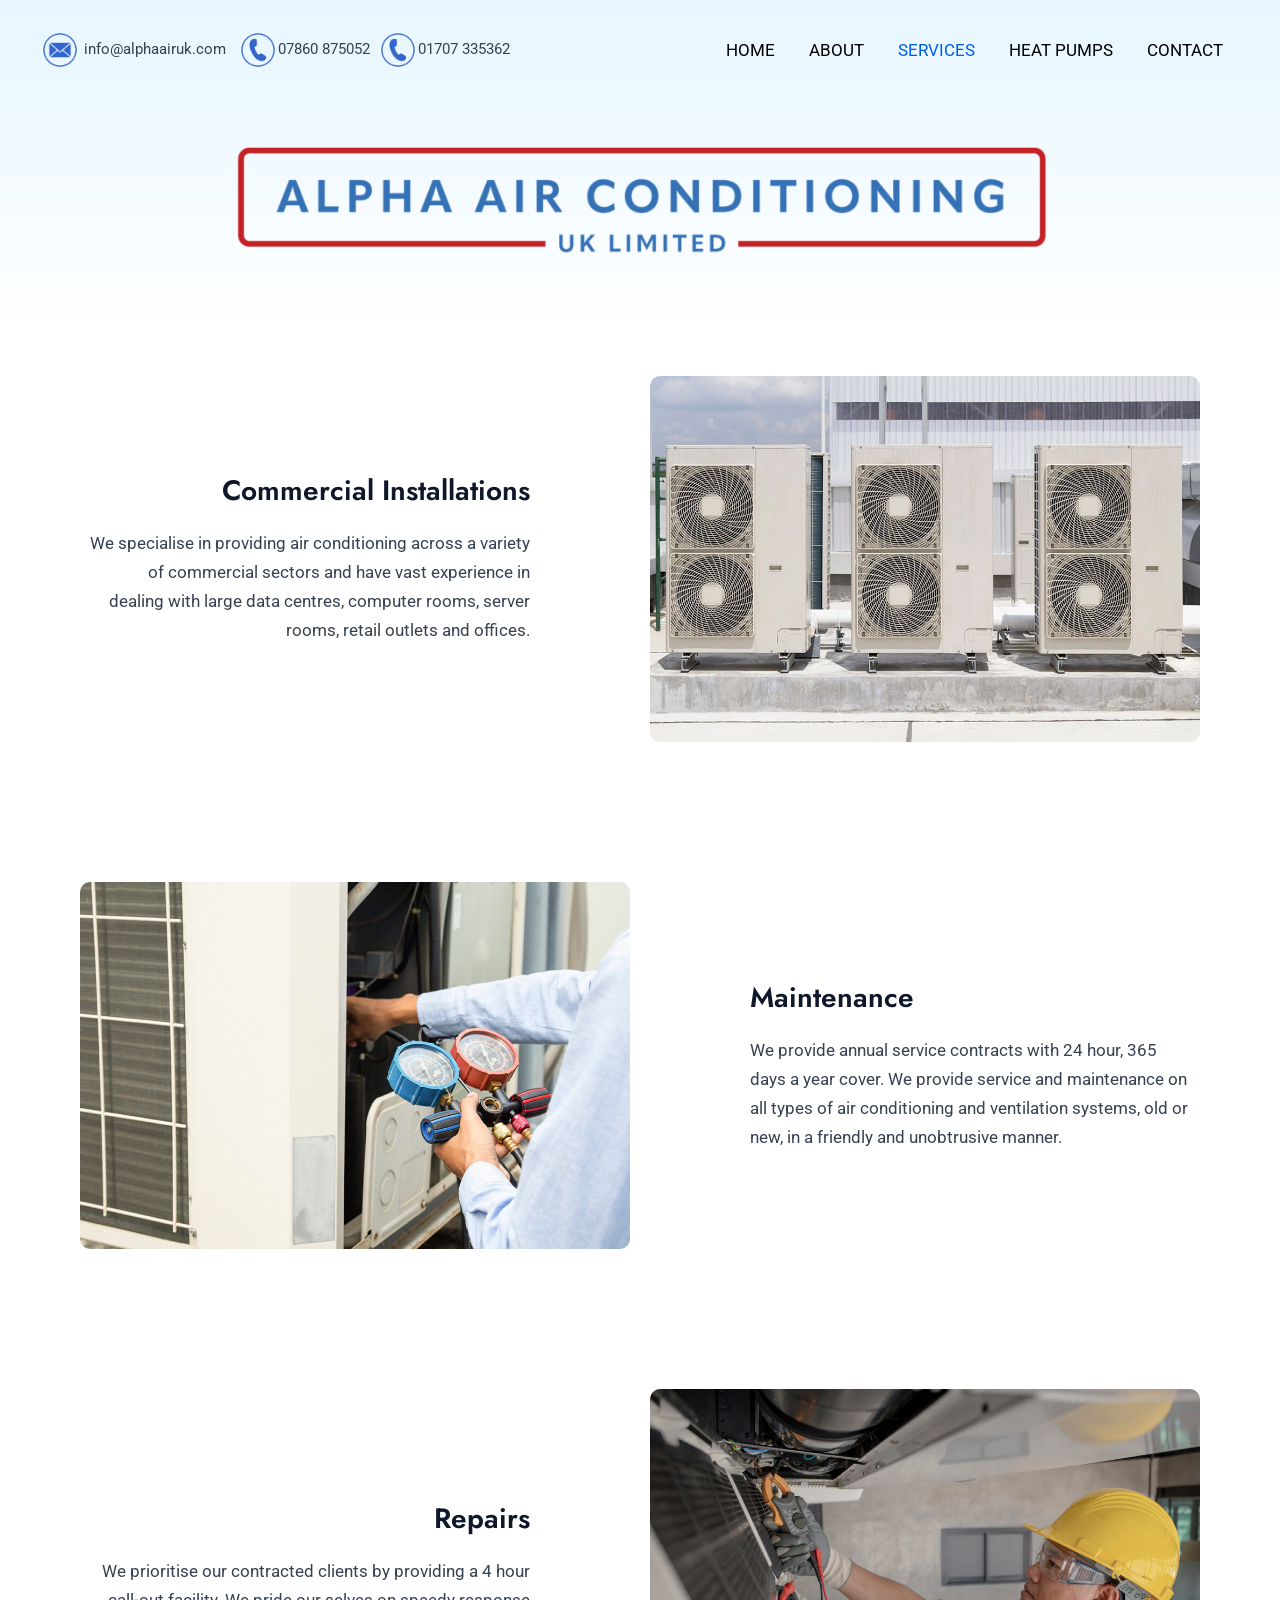
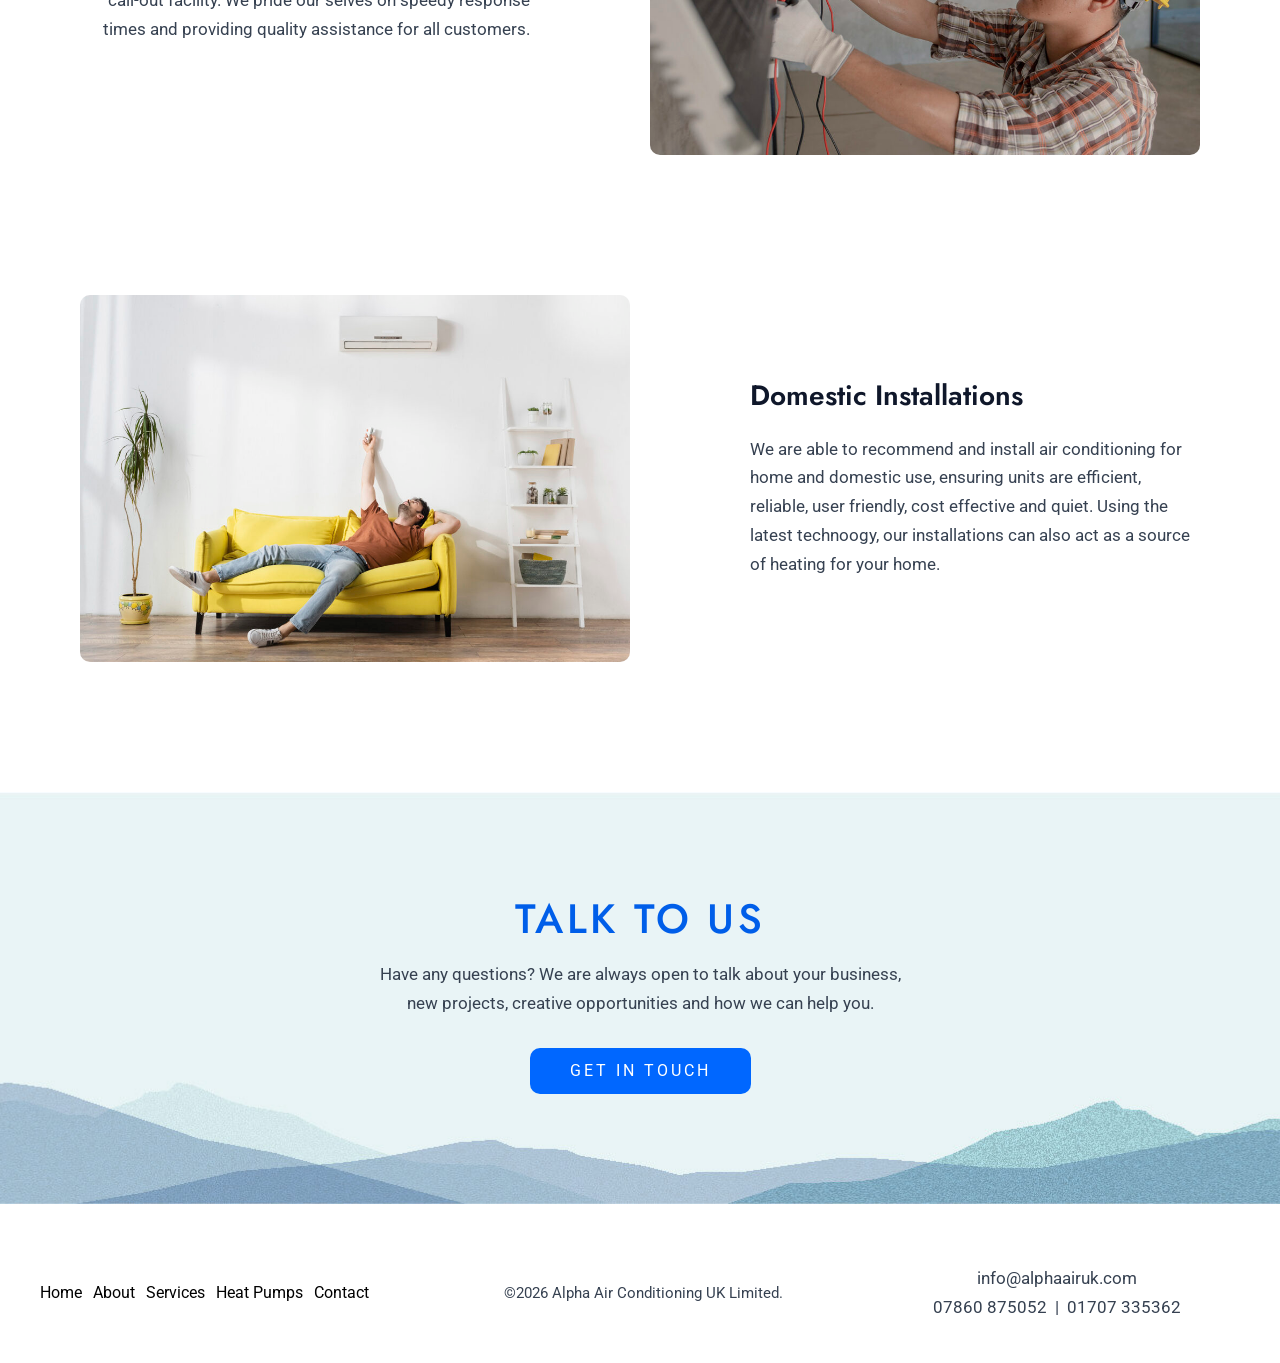
<file: services/index.html>
<!DOCTYPE html>
<html lang="en-GB">
<head>
<meta charset="UTF-8">
<meta name="viewport" content="width=device-width, initial-scale=1">
	 <title>Services</title>
<meta name='robots' content='max-image-preview:large' />
	<style>img:is([sizes="auto" i], [sizes^="auto," i]) { contain-intrinsic-size: 3000px 1500px }</style>
	<link rel='stylesheet' id='astra-theme-css-css' href='../wp-content/themes/astra/assets/css/minified/main.min.css%3Fver=4.7.2.css' media='all' />
<style id='astra-theme-css-inline-css'>
:root{--ast-post-nav-space:0;--ast-container-default-xlg-padding:6.67em;--ast-container-default-lg-padding:5.67em;--ast-container-default-slg-padding:4.34em;--ast-container-default-md-padding:3.34em;--ast-container-default-sm-padding:6.67em;--ast-container-default-xs-padding:2.4em;--ast-container-default-xxs-padding:1.4em;--ast-code-block-background:#EEEEEE;--ast-comment-inputs-background:#FAFAFA;--ast-normal-container-width:1200px;--ast-narrow-container-width:750px;--ast-blog-title-font-weight:normal;--ast-blog-meta-weight:inherit;}html{font-size:106.25%;}a,.page-title{color:var(--ast-global-color-3);}a:hover,a:focus{color:var(--ast-global-color-0);}body,button,input,select,textarea,.ast-button,.ast-custom-button{font-family:'Roboto',sans-serif;font-weight:400;font-size:17px;font-size:1rem;line-height:var(--ast-body-line-height,1.7em);}blockquote{color:var(--ast-global-color-3);}p,.entry-content p{margin-bottom:0em;}h1,.entry-content h1,h2,.entry-content h2,h3,.entry-content h3,h4,.entry-content h4,h5,.entry-content h5,h6,.entry-content h6,.site-title,.site-title a{font-family:'Jost',sans-serif;font-weight:500;}.ast-site-identity .site-title a{color:var(--ast-global-color-5);}.site-title{font-size:35px;font-size:2.0588235294118rem;display:none;}header .custom-logo-link img{max-width:120px;}.astra-logo-svg{width:120px;}.site-header .site-description{font-size:15px;font-size:0.88235294117647rem;display:none;}.entry-title{font-size:30px;font-size:1.7647058823529rem;}.archive .ast-article-post .ast-article-inner,.blog .ast-article-post .ast-article-inner,.archive .ast-article-post .ast-article-inner:hover,.blog .ast-article-post .ast-article-inner:hover{overflow:hidden;}h1,.entry-content h1{font-size:87px;font-size:5.1176470588235rem;font-weight:normal;font-family:'Jost',sans-serif;line-height:1.4em;}h2,.entry-content h2{font-size:41px;font-size:2.4117647058824rem;font-weight:500;font-family:'Jost',sans-serif;line-height:1.3em;}h3,.entry-content h3{font-size:28px;font-size:1.6470588235294rem;font-weight:600;font-family:'Jost',sans-serif;line-height:1.3em;}h4,.entry-content h4{font-size:24px;font-size:1.4117647058824rem;line-height:1.25em;font-weight:600;font-family:'Jost',sans-serif;}h5,.entry-content h5{font-size:18px;font-size:1.0588235294118rem;line-height:1.2em;font-weight:500;font-family:'Jost',sans-serif;}h6,.entry-content h6{font-size:15px;font-size:0.88235294117647rem;line-height:1.25em;font-weight:500;font-family:'Jost',sans-serif;}::selection{background-color:var(--ast-global-color-0);color:#ffffff;}body,h1,.entry-title a,.entry-content h1,h2,.entry-content h2,h3,.entry-content h3,h4,.entry-content h4,h5,.entry-content h5,h6,.entry-content h6{color:var(--ast-global-color-3);}.tagcloud a:hover,.tagcloud a:focus,.tagcloud a.current-item{color:#ffffff;border-color:var(--ast-global-color-3);background-color:var(--ast-global-color-3);}input:focus,input[type="text"]:focus,input[type="email"]:focus,input[type="url"]:focus,input[type="password"]:focus,input[type="reset"]:focus,input[type="search"]:focus,textarea:focus{border-color:var(--ast-global-color-3);}input[type="radio"]:checked,input[type=reset],input[type="checkbox"]:checked,input[type="checkbox"]:hover:checked,input[type="checkbox"]:focus:checked,input[type=range]::-webkit-slider-thumb{border-color:var(--ast-global-color-3);background-color:var(--ast-global-color-3);box-shadow:none;}.site-footer a:hover + .post-count,.site-footer a:focus + .post-count{background:var(--ast-global-color-3);border-color:var(--ast-global-color-3);}.single .nav-links .nav-previous,.single .nav-links .nav-next{color:var(--ast-global-color-3);}.entry-meta,.entry-meta *{line-height:1.45;color:var(--ast-global-color-3);}.entry-meta a:not(.ast-button):hover,.entry-meta a:not(.ast-button):hover *,.entry-meta a:not(.ast-button):focus,.entry-meta a:not(.ast-button):focus *,.page-links > .page-link,.page-links .page-link:hover,.post-navigation a:hover{color:var(--ast-global-color-0);}#cat option,.secondary .calendar_wrap thead a,.secondary .calendar_wrap thead a:visited{color:var(--ast-global-color-3);}.secondary .calendar_wrap #today,.ast-progress-val span{background:var(--ast-global-color-3);}.secondary a:hover + .post-count,.secondary a:focus + .post-count{background:var(--ast-global-color-3);border-color:var(--ast-global-color-3);}.calendar_wrap #today > a{color:#ffffff;}.page-links .page-link,.single .post-navigation a{color:var(--ast-global-color-3);}.ast-search-menu-icon .search-form button.search-submit{padding:0 4px;}.ast-search-menu-icon form.search-form{padding-right:0;}.ast-search-menu-icon.slide-search input.search-field{width:0;}.ast-header-search .ast-search-menu-icon.ast-dropdown-active .search-form,.ast-header-search .ast-search-menu-icon.ast-dropdown-active .search-field:focus{transition:all 0.2s;}.search-form input.search-field:focus{outline:none;}.astra-logo-svg:not(.sticky-custom-logo .astra-logo-svg,.transparent-custom-logo .astra-logo-svg,.advanced-header-logo .astra-logo-svg){height:60px;}.ast-archive-title{color:var(--ast-global-color-2);}.wp-block-latest-posts > li > a{color:var(--ast-global-color-2);}.widget-title,.widget .wp-block-heading{font-size:24px;font-size:1.4117647058824rem;color:var(--ast-global-color-2);}.ast-search-menu-icon.slide-search a:focus-visible:focus-visible,.astra-search-icon:focus-visible,#close:focus-visible,a:focus-visible,.ast-menu-toggle:focus-visible,.site .skip-link:focus-visible,.wp-block-loginout input:focus-visible,.wp-block-search.wp-block-search__button-inside .wp-block-search__inside-wrapper,.ast-header-navigation-arrow:focus-visible,.woocommerce .wc-proceed-to-checkout > .checkout-button:focus-visible,.woocommerce .woocommerce-MyAccount-navigation ul li a:focus-visible,.ast-orders-table__row .ast-orders-table__cell:focus-visible,.woocommerce .woocommerce-order-details .order-again > .button:focus-visible,.woocommerce .woocommerce-message a.button.wc-forward:focus-visible,.woocommerce #minus_qty:focus-visible,.woocommerce #plus_qty:focus-visible,a#ast-apply-coupon:focus-visible,.woocommerce .woocommerce-info a:focus-visible,.woocommerce .astra-shop-summary-wrap a:focus-visible,.woocommerce a.wc-forward:focus-visible,#ast-apply-coupon:focus-visible,.woocommerce-js .woocommerce-mini-cart-item a.remove:focus-visible,#close:focus-visible,.button.search-submit:focus-visible,#search_submit:focus,.normal-search:focus-visible,.ast-header-account-wrap:focus-visible{outline-style:dotted;outline-color:inherit;outline-width:thin;}input:focus,input[type="text"]:focus,input[type="email"]:focus,input[type="url"]:focus,input[type="password"]:focus,input[type="reset"]:focus,input[type="search"]:focus,input[type="number"]:focus,textarea:focus,.wp-block-search__input:focus,[data-section="section-header-mobile-trigger"] .ast-button-wrap .ast-mobile-menu-trigger-minimal:focus,.ast-mobile-popup-drawer.active .menu-toggle-close:focus,.woocommerce-ordering select.orderby:focus,#ast-scroll-top:focus,#coupon_code:focus,.woocommerce-page #comment:focus,.woocommerce #reviews #respond input#submit:focus,.woocommerce a.add_to_cart_button:focus,.woocommerce .button.single_add_to_cart_button:focus,.woocommerce .woocommerce-cart-form button:focus,.woocommerce .woocommerce-cart-form__cart-item .quantity .qty:focus,.woocommerce .woocommerce-billing-fields .woocommerce-billing-fields__field-wrapper .woocommerce-input-wrapper > .input-text:focus,.woocommerce #order_comments:focus,.woocommerce #place_order:focus,.woocommerce .woocommerce-address-fields .woocommerce-address-fields__field-wrapper .woocommerce-input-wrapper > .input-text:focus,.woocommerce .woocommerce-MyAccount-content form button:focus,.woocommerce .woocommerce-MyAccount-content .woocommerce-EditAccountForm .woocommerce-form-row .woocommerce-Input.input-text:focus,.woocommerce .ast-woocommerce-container .woocommerce-pagination ul.page-numbers li a:focus,body #content .woocommerce form .form-row .select2-container--default .select2-selection--single:focus,#ast-coupon-code:focus,.woocommerce.woocommerce-js .quantity input[type=number]:focus,.woocommerce-js .woocommerce-mini-cart-item .quantity input[type=number]:focus,.woocommerce p#ast-coupon-trigger:focus{border-style:dotted;border-color:inherit;border-width:thin;}input{outline:none;}body .ast-oembed-container *{position:absolute;top:0;width:100%;height:100%;left:0;}body .wp-block-embed-pocket-casts .ast-oembed-container *{position:unset;}.ast-single-post-featured-section + article {margin-top: 2em;}.site-content .ast-single-post-featured-section img {width: 100%;overflow: hidden;object-fit: cover;}.site > .ast-single-related-posts-container {margin-top: 0;}@media (min-width: 922px) {.ast-desktop .ast-container--narrow {max-width: var(--ast-narrow-container-width);margin: 0 auto;}}.ast-page-builder-template .hentry {margin: 0;}.ast-page-builder-template .site-content > .ast-container {max-width: 100%;padding: 0;}.ast-page-builder-template .site .site-content #primary {padding: 0;margin: 0;}.ast-page-builder-template .no-results {text-align: center;margin: 4em auto;}.ast-page-builder-template .ast-pagination {padding: 2em;}.ast-page-builder-template .entry-header.ast-no-title.ast-no-thumbnail {margin-top: 0;}.ast-page-builder-template .entry-header.ast-header-without-markup {margin-top: 0;margin-bottom: 0;}.ast-page-builder-template .entry-header.ast-no-title.ast-no-meta {margin-bottom: 0;}.ast-page-builder-template.single .post-navigation {padding-bottom: 2em;}.ast-page-builder-template.single-post .site-content > .ast-container {max-width: 100%;}.ast-page-builder-template .entry-header {margin-top: 4em;margin-left: auto;margin-right: auto;padding-left: 20px;padding-right: 20px;}.single.ast-page-builder-template .entry-header {padding-left: 20px;padding-right: 20px;}.ast-page-builder-template .ast-archive-description {margin: 4em auto 0;padding-left: 20px;padding-right: 20px;}@media (max-width:921.9px){#ast-desktop-header{display:none;}}@media (min-width:922px){#ast-mobile-header{display:none;}}.wp-block-buttons.aligncenter{justify-content:center;}@media (max-width:921px){.ast-theme-transparent-header #primary,.ast-theme-transparent-header #secondary{padding:0;}}@media (max-width:921px){.ast-plain-container.ast-no-sidebar #primary{padding:0;}}.ast-plain-container.ast-no-sidebar #primary{margin-top:0;margin-bottom:0;}.wp-block-button.is-style-outline .wp-block-button__link{border-color:var(--ast-global-color-0);}div.wp-block-button.is-style-outline > .wp-block-button__link:not(.has-text-color),div.wp-block-button.wp-block-button__link.is-style-outline:not(.has-text-color){color:var(--ast-global-color-0);}.wp-block-button.is-style-outline .wp-block-button__link:hover,.wp-block-buttons .wp-block-button.is-style-outline .wp-block-button__link:focus,.wp-block-buttons .wp-block-button.is-style-outline > .wp-block-button__link:not(.has-text-color):hover,.wp-block-buttons .wp-block-button.wp-block-button__link.is-style-outline:not(.has-text-color):hover{color:var(--ast-global-color-5);background-color:var(--ast-global-color-1);border-color:var(--ast-global-color-1);}.post-page-numbers.current .page-link,.ast-pagination .page-numbers.current{color:#ffffff;border-color:var(--ast-global-color-0);background-color:var(--ast-global-color-0);}.wp-block-button.is-style-outline .wp-block-button__link.wp-element-button,.ast-outline-button{border-color:var(--ast-global-color-0);font-family:inherit;font-weight:400;font-size:16px;font-size:0.94117647058824rem;line-height:1em;border-top-left-radius:0px;border-top-right-radius:0px;border-bottom-right-radius:0px;border-bottom-left-radius:0px;}.wp-block-buttons .wp-block-button.is-style-outline > .wp-block-button__link:not(.has-text-color),.wp-block-buttons .wp-block-button.wp-block-button__link.is-style-outline:not(.has-text-color),.ast-outline-button{color:var(--ast-global-color-0);}.wp-block-button.is-style-outline .wp-block-button__link:hover,.wp-block-buttons .wp-block-button.is-style-outline .wp-block-button__link:focus,.wp-block-buttons .wp-block-button.is-style-outline > .wp-block-button__link:not(.has-text-color):hover,.wp-block-buttons .wp-block-button.wp-block-button__link.is-style-outline:not(.has-text-color):hover,.ast-outline-button:hover,.ast-outline-button:focus,.wp-block-uagb-buttons-child .uagb-buttons-repeater.ast-outline-button:hover,.wp-block-uagb-buttons-child .uagb-buttons-repeater.ast-outline-button:focus{color:var(--ast-global-color-5);background-color:var(--ast-global-color-1);border-color:var(--ast-global-color-1);}.wp-block-button .wp-block-button__link.wp-element-button.is-style-outline:not(.has-background),.wp-block-button.is-style-outline>.wp-block-button__link.wp-element-button:not(.has-background),.ast-outline-button{background-color:var(--ast-global-color-0);}@media (max-width:921px){.wp-block-button.is-style-outline .wp-block-button__link.wp-element-button,.ast-outline-button{font-size:16px;font-size:0.94117647058824rem;}}@media (max-width:544px){.wp-block-button.is-style-outline .wp-block-button__link.wp-element-button,.ast-outline-button{font-size:15px;font-size:0.88235294117647rem;}}.entry-content[ast-blocks-layout] > figure{margin-bottom:1em;}h1.widget-title{font-weight:normal;}h2.widget-title{font-weight:500;}h3.widget-title{font-weight:600;}@media (max-width:921px){.ast-separate-container #primary,.ast-separate-container #secondary{padding:1.5em 0;}#primary,#secondary{padding:1.5em 0;margin:0;}.ast-left-sidebar #content > .ast-container{display:flex;flex-direction:column-reverse;width:100%;}.ast-separate-container .ast-article-post,.ast-separate-container .ast-article-single{padding:1.5em 2.14em;}.ast-author-box img.avatar{margin:20px 0 0 0;}}@media (min-width:922px){.ast-separate-container.ast-right-sidebar #primary,.ast-separate-container.ast-left-sidebar #primary{border:0;}.search-no-results.ast-separate-container #primary{margin-bottom:4em;}}.elementor-button-wrapper .elementor-button{border-style:solid;text-decoration:none;border-top-width:0;border-right-width:0;border-left-width:0;border-bottom-width:0;}body .elementor-button.elementor-size-sm,body .elementor-button.elementor-size-xs,body .elementor-button.elementor-size-md,body .elementor-button.elementor-size-lg,body .elementor-button.elementor-size-xl,body .elementor-button{border-top-left-radius:0px;border-top-right-radius:0px;border-bottom-right-radius:0px;border-bottom-left-radius:0px;padding-top:15px;padding-right:40px;padding-bottom:15px;padding-left:40px;}@media (max-width:921px){.elementor-button-wrapper .elementor-button.elementor-size-sm,.elementor-button-wrapper .elementor-button.elementor-size-xs,.elementor-button-wrapper .elementor-button.elementor-size-md,.elementor-button-wrapper .elementor-button.elementor-size-lg,.elementor-button-wrapper .elementor-button.elementor-size-xl,.elementor-button-wrapper .elementor-button{padding-top:16px;padding-right:32px;padding-bottom:16px;padding-left:32px;}}@media (max-width:544px){.elementor-button-wrapper .elementor-button.elementor-size-sm,.elementor-button-wrapper .elementor-button.elementor-size-xs,.elementor-button-wrapper .elementor-button.elementor-size-md,.elementor-button-wrapper .elementor-button.elementor-size-lg,.elementor-button-wrapper .elementor-button.elementor-size-xl,.elementor-button-wrapper .elementor-button{padding-top:15px;padding-right:28px;padding-bottom:15px;padding-left:28px;}}.elementor-button-wrapper .elementor-button{border-color:var(--ast-global-color-0);background-color:var(--ast-global-color-0);}.elementor-button-wrapper .elementor-button:hover,.elementor-button-wrapper .elementor-button:focus{color:var(--ast-global-color-5);background-color:var(--ast-global-color-1);border-color:var(--ast-global-color-1);}.wp-block-button .wp-block-button__link ,.elementor-button-wrapper .elementor-button,.elementor-button-wrapper .elementor-button:visited{color:var(--ast-global-color-5);}.elementor-button-wrapper .elementor-button{font-weight:400;font-size:16px;font-size:0.94117647058824rem;line-height:1em;text-transform:none;letter-spacing:3px;}body .elementor-button.elementor-size-sm,body .elementor-button.elementor-size-xs,body .elementor-button.elementor-size-md,body .elementor-button.elementor-size-lg,body .elementor-button.elementor-size-xl,body .elementor-button{font-size:16px;font-size:0.94117647058824rem;}.wp-block-button .wp-block-button__link:hover,.wp-block-button .wp-block-button__link:focus{color:var(--ast-global-color-5);background-color:var(--ast-global-color-1);border-color:var(--ast-global-color-1);}.elementor-widget-heading h1.elementor-heading-title{line-height:1.4em;}.elementor-widget-heading h2.elementor-heading-title{line-height:1.3em;}.elementor-widget-heading h3.elementor-heading-title{line-height:1.3em;}.elementor-widget-heading h4.elementor-heading-title{line-height:1.25em;}.elementor-widget-heading h5.elementor-heading-title{line-height:1.2em;}.elementor-widget-heading h6.elementor-heading-title{line-height:1.25em;}.wp-block-button .wp-block-button__link,.wp-block-search .wp-block-search__button,body .wp-block-file .wp-block-file__button{border-color:var(--ast-global-color-0);background-color:var(--ast-global-color-0);color:var(--ast-global-color-5);font-family:inherit;font-weight:400;line-height:1em;text-transform:none;letter-spacing:3px;font-size:16px;font-size:0.94117647058824rem;border-top-left-radius:0px;border-top-right-radius:0px;border-bottom-right-radius:0px;border-bottom-left-radius:0px;padding-top:15px;padding-right:40px;padding-bottom:15px;padding-left:40px;}@media (max-width:921px){.wp-block-button .wp-block-button__link,.wp-block-search .wp-block-search__button,body .wp-block-file .wp-block-file__button{font-size:16px;font-size:0.94117647058824rem;padding-top:16px;padding-right:32px;padding-bottom:16px;padding-left:32px;}}@media (max-width:544px){.wp-block-button .wp-block-button__link,.wp-block-search .wp-block-search__button,body .wp-block-file .wp-block-file__button{font-size:15px;font-size:0.88235294117647rem;padding-top:15px;padding-right:28px;padding-bottom:15px;padding-left:28px;}}.menu-toggle,button,.ast-button,.ast-custom-button,.button,input#submit,input[type="button"],input[type="submit"],input[type="reset"],form[CLASS*="wp-block-search__"].wp-block-search .wp-block-search__inside-wrapper .wp-block-search__button,body .wp-block-file .wp-block-file__button,.woocommerce-js a.button,.woocommerce button.button,.woocommerce .woocommerce-message a.button,.woocommerce #respond input#submit.alt,.woocommerce input.button.alt,.woocommerce input.button,.woocommerce input.button:disabled,.woocommerce input.button:disabled[disabled],.woocommerce input.button:disabled:hover,.woocommerce input.button:disabled[disabled]:hover,.woocommerce #respond input#submit,.woocommerce button.button.alt.disabled,.wc-block-grid__products .wc-block-grid__product .wp-block-button__link,.wc-block-grid__product-onsale,[CLASS*="wc-block"] button,.woocommerce-js .astra-cart-drawer .astra-cart-drawer-content .woocommerce-mini-cart__buttons .button:not(.checkout):not(.ast-continue-shopping),.woocommerce-js .astra-cart-drawer .astra-cart-drawer-content .woocommerce-mini-cart__buttons a.checkout,.woocommerce button.button.alt.disabled.wc-variation-selection-needed,[CLASS*="wc-block"] .wc-block-components-button{border-style:solid;border-top-width:0;border-right-width:0;border-left-width:0;border-bottom-width:0;color:var(--ast-global-color-5);border-color:var(--ast-global-color-0);background-color:var(--ast-global-color-0);padding-top:15px;padding-right:40px;padding-bottom:15px;padding-left:40px;font-family:inherit;font-weight:400;font-size:16px;font-size:0.94117647058824rem;line-height:1em;text-transform:none;letter-spacing:3px;border-top-left-radius:0px;border-top-right-radius:0px;border-bottom-right-radius:0px;border-bottom-left-radius:0px;}button:focus,.menu-toggle:hover,button:hover,.ast-button:hover,.ast-custom-button:hover .button:hover,.ast-custom-button:hover ,input[type=reset]:hover,input[type=reset]:focus,input#submit:hover,input#submit:focus,input[type="button"]:hover,input[type="button"]:focus,input[type="submit"]:hover,input[type="submit"]:focus,form[CLASS*="wp-block-search__"].wp-block-search .wp-block-search__inside-wrapper .wp-block-search__button:hover,form[CLASS*="wp-block-search__"].wp-block-search .wp-block-search__inside-wrapper .wp-block-search__button:focus,body .wp-block-file .wp-block-file__button:hover,body .wp-block-file .wp-block-file__button:focus,.woocommerce-js a.button:hover,.woocommerce button.button:hover,.woocommerce .woocommerce-message a.button:hover,.woocommerce #respond input#submit:hover,.woocommerce #respond input#submit.alt:hover,.woocommerce input.button.alt:hover,.woocommerce input.button:hover,.woocommerce button.button.alt.disabled:hover,.wc-block-grid__products .wc-block-grid__product .wp-block-button__link:hover,[CLASS*="wc-block"] button:hover,.woocommerce-js .astra-cart-drawer .astra-cart-drawer-content .woocommerce-mini-cart__buttons .button:not(.checkout):not(.ast-continue-shopping):hover,.woocommerce-js .astra-cart-drawer .astra-cart-drawer-content .woocommerce-mini-cart__buttons a.checkout:hover,.woocommerce button.button.alt.disabled.wc-variation-selection-needed:hover,[CLASS*="wc-block"] .wc-block-components-button:hover,[CLASS*="wc-block"] .wc-block-components-button:focus{color:var(--ast-global-color-5);background-color:var(--ast-global-color-1);border-color:var(--ast-global-color-1);}@media (max-width:921px){.menu-toggle,button,.ast-button,.ast-custom-button,.button,input#submit,input[type="button"],input[type="submit"],input[type="reset"],form[CLASS*="wp-block-search__"].wp-block-search .wp-block-search__inside-wrapper .wp-block-search__button,body .wp-block-file .wp-block-file__button,.woocommerce-js a.button,.woocommerce button.button,.woocommerce .woocommerce-message a.button,.woocommerce #respond input#submit.alt,.woocommerce input.button.alt,.woocommerce input.button,.woocommerce input.button:disabled,.woocommerce input.button:disabled[disabled],.woocommerce input.button:disabled:hover,.woocommerce input.button:disabled[disabled]:hover,.woocommerce #respond input#submit,.woocommerce button.button.alt.disabled,.wc-block-grid__products .wc-block-grid__product .wp-block-button__link,.wc-block-grid__product-onsale,[CLASS*="wc-block"] button,.woocommerce-js .astra-cart-drawer .astra-cart-drawer-content .woocommerce-mini-cart__buttons .button:not(.checkout):not(.ast-continue-shopping),.woocommerce-js .astra-cart-drawer .astra-cart-drawer-content .woocommerce-mini-cart__buttons a.checkout,.woocommerce button.button.alt.disabled.wc-variation-selection-needed,[CLASS*="wc-block"] .wc-block-components-button{padding-top:16px;padding-right:32px;padding-bottom:16px;padding-left:32px;font-size:16px;font-size:0.94117647058824rem;}}@media (max-width:544px){.menu-toggle,button,.ast-button,.ast-custom-button,.button,input#submit,input[type="button"],input[type="submit"],input[type="reset"],form[CLASS*="wp-block-search__"].wp-block-search .wp-block-search__inside-wrapper .wp-block-search__button,body .wp-block-file .wp-block-file__button,.woocommerce-js a.button,.woocommerce button.button,.woocommerce .woocommerce-message a.button,.woocommerce #respond input#submit.alt,.woocommerce input.button.alt,.woocommerce input.button,.woocommerce input.button:disabled,.woocommerce input.button:disabled[disabled],.woocommerce input.button:disabled:hover,.woocommerce input.button:disabled[disabled]:hover,.woocommerce #respond input#submit,.woocommerce button.button.alt.disabled,.wc-block-grid__products .wc-block-grid__product .wp-block-button__link,.wc-block-grid__product-onsale,[CLASS*="wc-block"] button,.woocommerce-js .astra-cart-drawer .astra-cart-drawer-content .woocommerce-mini-cart__buttons .button:not(.checkout):not(.ast-continue-shopping),.woocommerce-js .astra-cart-drawer .astra-cart-drawer-content .woocommerce-mini-cart__buttons a.checkout,.woocommerce button.button.alt.disabled.wc-variation-selection-needed,[CLASS*="wc-block"] .wc-block-components-button{padding-top:15px;padding-right:28px;padding-bottom:15px;padding-left:28px;font-size:15px;font-size:0.88235294117647rem;}}@media (max-width:921px){.menu-toggle,button,.ast-button,.button,input#submit,input[type="button"],input[type="submit"],input[type="reset"]{font-size:16px;font-size:0.94117647058824rem;}.ast-mobile-header-stack .main-header-bar .ast-search-menu-icon{display:inline-block;}.ast-header-break-point.ast-header-custom-item-outside .ast-mobile-header-stack .main-header-bar .ast-search-icon{margin:0;}.ast-comment-avatar-wrap img{max-width:2.5em;}.ast-comment-meta{padding:0 1.8888em 1.3333em;}.ast-separate-container .ast-comment-list li.depth-1{padding:1.5em 2.14em;}.ast-separate-container .comment-respond{padding:2em 2.14em;}}@media (min-width:544px){.ast-container{max-width:100%;}}@media (max-width:544px){.ast-separate-container .ast-article-post,.ast-separate-container .ast-article-single,.ast-separate-container .comments-title,.ast-separate-container .ast-archive-description{padding:1.5em 1em;}.ast-separate-container #content .ast-container{padding-left:0.54em;padding-right:0.54em;}.ast-separate-container .ast-comment-list .bypostauthor{padding:.5em;}.ast-search-menu-icon.ast-dropdown-active .search-field{width:170px;}.menu-toggle,button,.ast-button,.button,input#submit,input[type="button"],input[type="submit"],input[type="reset"]{font-size:15px;font-size:0.88235294117647rem;}} #ast-mobile-header .ast-site-header-cart-li a{pointer-events:none;} #ast-desktop-header .ast-site-header-cart-li a{pointer-events:none;}body,.ast-separate-container{background-color:var(--ast-global-color-5);;background-image:none;;}@media (max-width:921px){.widget-title{font-size:22px;font-size:1.375rem;}body,button,input,select,textarea,.ast-button,.ast-custom-button{font-size:16px;font-size:0.94117647058824rem;}#secondary,#secondary button,#secondary input,#secondary select,#secondary textarea{font-size:16px;font-size:0.94117647058824rem;}.site-title{display:none;}.site-header .site-description{display:none;}h1,.entry-content h1{font-size:30px;}h2,.entry-content h2{font-size:25px;}h3,.entry-content h3{font-size:28px;}h4,.entry-content h4{font-size:24px;font-size:1.4117647058824rem;}.astra-logo-svg{width:96px;}header .custom-logo-link img,.ast-header-break-point .site-logo-img .custom-mobile-logo-link img{max-width:96px;}}@media (max-width:544px){.site-title{display:block;}.site-header .site-description{display:none;}h1,.entry-content h1{font-size:30px;}h2,.entry-content h2{font-size:25px;}h3,.entry-content h3{font-size:28px;}h4,.entry-content h4{font-size:24px;font-size:1.4117647058824rem;}header .custom-logo-link img,.ast-header-break-point .site-branding img,.ast-header-break-point .custom-logo-link img{max-width:68px;}.astra-logo-svg{width:68px;}.ast-header-break-point .site-logo-img .custom-mobile-logo-link img{max-width:68px;}}@media (max-width:544px){html{font-size:96.9%;}}@media (min-width:922px){.ast-container{max-width:1240px;}}@media (min-width:922px){.site-content .ast-container{display:flex;}}@media (max-width:921px){.site-content .ast-container{flex-direction:column;}}@media (min-width:922px){.main-header-menu .sub-menu .menu-item.ast-left-align-sub-menu:hover > .sub-menu,.main-header-menu .sub-menu .menu-item.ast-left-align-sub-menu.focus > .sub-menu{margin-left:-0px;}}.ast-theme-transparent-header .ast-header-search .astra-search-icon,.ast-theme-transparent-header .ast-header-search .search-field::placeholder,.ast-theme-transparent-header .ast-header-search .ast-icon{color:#ffffff;}.ast-theme-transparent-header [data-section="section-header-mobile-trigger"] .ast-button-wrap .mobile-menu-toggle-icon .ast-mobile-svg{fill:#ffffff;}.ast-theme-transparent-header [data-section="section-header-mobile-trigger"] .ast-button-wrap .mobile-menu-wrap .mobile-menu{color:#ffffff;}.ast-theme-transparent-header [data-section="section-header-mobile-trigger"] .ast-button-wrap .ast-mobile-menu-trigger-fill{background:var(--ast-global-color-0);}.ast-theme-transparent-header [data-section="section-header-mobile-trigger"] .ast-button-wrap .ast-mobile-menu-trigger-fill,.ast-theme-transparent-header [data-section="section-header-mobile-trigger"] .ast-button-wrap .ast-mobile-menu-trigger-minimal{color:#ffffff;border:none;}.site .comments-area{padding-bottom:3em;}.footer-widget-area[data-section^="section-fb-html-"] .ast-builder-html-element{text-align:center;}.wp-block-file {display: flex;align-items: center;flex-wrap: wrap;justify-content: space-between;}.wp-block-pullquote {border: none;}.wp-block-pullquote blockquote::before {content: "\201D";font-family: "Helvetica",sans-serif;display: flex;transform: rotate( 180deg );font-size: 6rem;font-style: normal;line-height: 1;font-weight: bold;align-items: center;justify-content: center;}.has-text-align-right > blockquote::before {justify-content: flex-start;}.has-text-align-left > blockquote::before {justify-content: flex-end;}figure.wp-block-pullquote.is-style-solid-color blockquote {max-width: 100%;text-align: inherit;}html body {--wp--custom--ast-default-block-top-padding: 3em;--wp--custom--ast-default-block-right-padding: 3em;--wp--custom--ast-default-block-bottom-padding: 3em;--wp--custom--ast-default-block-left-padding: 3em;--wp--custom--ast-container-width: 1200px;--wp--custom--ast-content-width-size: 1200px;--wp--custom--ast-wide-width-size: calc(1200px + var(--wp--custom--ast-default-block-left-padding) + var(--wp--custom--ast-default-block-right-padding));}.ast-narrow-container {--wp--custom--ast-content-width-size: 750px;--wp--custom--ast-wide-width-size: 750px;}@media(max-width: 921px) {html body {--wp--custom--ast-default-block-top-padding: 3em;--wp--custom--ast-default-block-right-padding: 2em;--wp--custom--ast-default-block-bottom-padding: 3em;--wp--custom--ast-default-block-left-padding: 2em;}}@media(max-width: 544px) {html body {--wp--custom--ast-default-block-top-padding: 3em;--wp--custom--ast-default-block-right-padding: 1.5em;--wp--custom--ast-default-block-bottom-padding: 3em;--wp--custom--ast-default-block-left-padding: 1.5em;}}.entry-content > .wp-block-group,.entry-content > .wp-block-cover,.entry-content > .wp-block-columns {padding-top: var(--wp--custom--ast-default-block-top-padding);padding-right: var(--wp--custom--ast-default-block-right-padding);padding-bottom: var(--wp--custom--ast-default-block-bottom-padding);padding-left: var(--wp--custom--ast-default-block-left-padding);}.ast-plain-container.ast-no-sidebar .entry-content > .alignfull,.ast-page-builder-template .ast-no-sidebar .entry-content > .alignfull {margin-left: calc( -50vw + 50%);margin-right: calc( -50vw + 50%);max-width: 100vw;width: 100vw;}.ast-plain-container.ast-no-sidebar .entry-content .alignfull .alignfull,.ast-page-builder-template.ast-no-sidebar .entry-content .alignfull .alignfull,.ast-plain-container.ast-no-sidebar .entry-content .alignfull .alignwide,.ast-page-builder-template.ast-no-sidebar .entry-content .alignfull .alignwide,.ast-plain-container.ast-no-sidebar .entry-content .alignwide .alignfull,.ast-page-builder-template.ast-no-sidebar .entry-content .alignwide .alignfull,.ast-plain-container.ast-no-sidebar .entry-content .alignwide .alignwide,.ast-page-builder-template.ast-no-sidebar .entry-content .alignwide .alignwide,.ast-plain-container.ast-no-sidebar .entry-content .wp-block-column .alignfull,.ast-page-builder-template.ast-no-sidebar .entry-content .wp-block-column .alignfull,.ast-plain-container.ast-no-sidebar .entry-content .wp-block-column .alignwide,.ast-page-builder-template.ast-no-sidebar .entry-content .wp-block-column .alignwide {margin-left: auto;margin-right: auto;width: 100%;}[ast-blocks-layout] .wp-block-separator:not(.is-style-dots) {height: 0;}[ast-blocks-layout] .wp-block-separator {margin: 20px auto;}[ast-blocks-layout] .wp-block-separator:not(.is-style-wide):not(.is-style-dots) {max-width: 100px;}[ast-blocks-layout] .wp-block-separator.has-background {padding: 0;}.entry-content[ast-blocks-layout] > * {max-width: var(--wp--custom--ast-content-width-size);margin-left: auto;margin-right: auto;}.entry-content[ast-blocks-layout] > .alignwide {max-width: var(--wp--custom--ast-wide-width-size);}.entry-content[ast-blocks-layout] .alignfull {max-width: none;}.entry-content .wp-block-columns {margin-bottom: 0;}blockquote {margin: 1.5em;border-color: rgba(0,0,0,0.05);}.wp-block-quote:not(.has-text-align-right):not(.has-text-align-center) {border-left: 5px solid rgba(0,0,0,0.05);}.has-text-align-right > blockquote,blockquote.has-text-align-right {border-right: 5px solid rgba(0,0,0,0.05);}.has-text-align-left > blockquote,blockquote.has-text-align-left {border-left: 5px solid rgba(0,0,0,0.05);}.wp-block-site-tagline,.wp-block-latest-posts .read-more {margin-top: 15px;}.wp-block-loginout p label {display: block;}.wp-block-loginout p:not(.login-remember):not(.login-submit) input {width: 100%;}.wp-block-loginout input:focus {border-color: transparent;}.wp-block-loginout input:focus {outline: thin dotted;}.entry-content .wp-block-media-text .wp-block-media-text__content {padding: 0 0 0 8%;}.entry-content .wp-block-media-text.has-media-on-the-right .wp-block-media-text__content {padding: 0 8% 0 0;}.entry-content .wp-block-media-text.has-background .wp-block-media-text__content {padding: 8%;}.entry-content .wp-block-cover:not([class*="background-color"]) .wp-block-cover__inner-container,.entry-content .wp-block-cover:not([class*="background-color"]) .wp-block-cover-image-text,.entry-content .wp-block-cover:not([class*="background-color"]) .wp-block-cover-text,.entry-content .wp-block-cover-image:not([class*="background-color"]) .wp-block-cover__inner-container,.entry-content .wp-block-cover-image:not([class*="background-color"]) .wp-block-cover-image-text,.entry-content .wp-block-cover-image:not([class*="background-color"]) .wp-block-cover-text {color: var(--ast-global-color-5);}.wp-block-loginout .login-remember input {width: 1.1rem;height: 1.1rem;margin: 0 5px 4px 0;vertical-align: middle;}.wp-block-latest-posts > li > *:first-child,.wp-block-latest-posts:not(.is-grid) > li:first-child {margin-top: 0;}.wp-block-search__inside-wrapper .wp-block-search__input {padding: 0 10px;color: var(--ast-global-color-3);background: var(--ast-global-color-5);border-color: var(--ast-border-color);}.wp-block-latest-posts .read-more {margin-bottom: 1.5em;}.wp-block-search__no-button .wp-block-search__inside-wrapper .wp-block-search__input {padding-top: 5px;padding-bottom: 5px;}.wp-block-latest-posts .wp-block-latest-posts__post-date,.wp-block-latest-posts .wp-block-latest-posts__post-author {font-size: 1rem;}.wp-block-latest-posts > li > *,.wp-block-latest-posts:not(.is-grid) > li {margin-top: 12px;margin-bottom: 12px;}.ast-page-builder-template .entry-content[ast-blocks-layout] > *,.ast-page-builder-template .entry-content[ast-blocks-layout] > .alignfull > * {max-width: none;}.ast-page-builder-template .entry-content[ast-blocks-layout] > .alignwide > * {max-width: var(--wp--custom--ast-wide-width-size);}.ast-page-builder-template .entry-content[ast-blocks-layout] > .inherit-container-width > *,.ast-page-builder-template .entry-content[ast-blocks-layout] > * > *,.entry-content[ast-blocks-layout] > .wp-block-cover .wp-block-cover__inner-container {max-width: var(--wp--custom--ast-content-width-size);margin-left: auto;margin-right: auto;}.entry-content[ast-blocks-layout] .wp-block-cover:not(.alignleft):not(.alignright) {width: auto;}@media(max-width: 1200px) {.ast-separate-container .entry-content > .alignfull,.ast-separate-container .entry-content[ast-blocks-layout] > .alignwide,.ast-plain-container .entry-content[ast-blocks-layout] > .alignwide,.ast-plain-container .entry-content .alignfull {margin-left: calc(-1 * min(var(--ast-container-default-xlg-padding),20px)) ;margin-right: calc(-1 * min(var(--ast-container-default-xlg-padding),20px));}}@media(min-width: 1201px) {.ast-separate-container .entry-content > .alignfull {margin-left: calc(-1 * var(--ast-container-default-xlg-padding) );margin-right: calc(-1 * var(--ast-container-default-xlg-padding) );}.ast-separate-container .entry-content[ast-blocks-layout] > .alignwide,.ast-plain-container .entry-content[ast-blocks-layout] > .alignwide {margin-left: calc(-1 * var(--wp--custom--ast-default-block-left-padding) );margin-right: calc(-1 * var(--wp--custom--ast-default-block-right-padding) );}}@media(min-width: 921px) {.ast-separate-container .entry-content .wp-block-group.alignwide:not(.inherit-container-width) > :where(:not(.alignleft):not(.alignright)),.ast-plain-container .entry-content .wp-block-group.alignwide:not(.inherit-container-width) > :where(:not(.alignleft):not(.alignright)) {max-width: calc( var(--wp--custom--ast-content-width-size) + 80px );}.ast-plain-container.ast-right-sidebar .entry-content[ast-blocks-layout] .alignfull,.ast-plain-container.ast-left-sidebar .entry-content[ast-blocks-layout] .alignfull {margin-left: -60px;margin-right: -60px;}}@media(min-width: 544px) {.entry-content > .alignleft {margin-right: 20px;}.entry-content > .alignright {margin-left: 20px;}}@media (max-width:544px){.wp-block-columns .wp-block-column:not(:last-child){margin-bottom:20px;}.wp-block-latest-posts{margin:0;}}@media( max-width: 600px ) {.entry-content .wp-block-media-text .wp-block-media-text__content,.entry-content .wp-block-media-text.has-media-on-the-right .wp-block-media-text__content {padding: 8% 0 0;}.entry-content .wp-block-media-text.has-background .wp-block-media-text__content {padding: 8%;}}.ast-page-builder-template .entry-header {padding-left: 0;}.ast-narrow-container .site-content .wp-block-uagb-image--align-full .wp-block-uagb-image__figure {max-width: 100%;margin-left: auto;margin-right: auto;}:root .has-ast-global-color-0-color{color:var(--ast-global-color-0);}:root .has-ast-global-color-0-background-color{background-color:var(--ast-global-color-0);}:root .wp-block-button .has-ast-global-color-0-color{color:var(--ast-global-color-0);}:root .wp-block-button .has-ast-global-color-0-background-color{background-color:var(--ast-global-color-0);}:root .has-ast-global-color-1-color{color:var(--ast-global-color-1);}:root .has-ast-global-color-1-background-color{background-color:var(--ast-global-color-1);}:root .wp-block-button .has-ast-global-color-1-color{color:var(--ast-global-color-1);}:root .wp-block-button .has-ast-global-color-1-background-color{background-color:var(--ast-global-color-1);}:root .has-ast-global-color-2-color{color:var(--ast-global-color-2);}:root .has-ast-global-color-2-background-color{background-color:var(--ast-global-color-2);}:root .wp-block-button .has-ast-global-color-2-color{color:var(--ast-global-color-2);}:root .wp-block-button .has-ast-global-color-2-background-color{background-color:var(--ast-global-color-2);}:root .has-ast-global-color-3-color{color:var(--ast-global-color-3);}:root .has-ast-global-color-3-background-color{background-color:var(--ast-global-color-3);}:root .wp-block-button .has-ast-global-color-3-color{color:var(--ast-global-color-3);}:root .wp-block-button .has-ast-global-color-3-background-color{background-color:var(--ast-global-color-3);}:root .has-ast-global-color-4-color{color:var(--ast-global-color-4);}:root .has-ast-global-color-4-background-color{background-color:var(--ast-global-color-4);}:root .wp-block-button .has-ast-global-color-4-color{color:var(--ast-global-color-4);}:root .wp-block-button .has-ast-global-color-4-background-color{background-color:var(--ast-global-color-4);}:root .has-ast-global-color-5-color{color:var(--ast-global-color-5);}:root .has-ast-global-color-5-background-color{background-color:var(--ast-global-color-5);}:root .wp-block-button .has-ast-global-color-5-color{color:var(--ast-global-color-5);}:root .wp-block-button .has-ast-global-color-5-background-color{background-color:var(--ast-global-color-5);}:root .has-ast-global-color-6-color{color:var(--ast-global-color-6);}:root .has-ast-global-color-6-background-color{background-color:var(--ast-global-color-6);}:root .wp-block-button .has-ast-global-color-6-color{color:var(--ast-global-color-6);}:root .wp-block-button .has-ast-global-color-6-background-color{background-color:var(--ast-global-color-6);}:root .has-ast-global-color-7-color{color:var(--ast-global-color-7);}:root .has-ast-global-color-7-background-color{background-color:var(--ast-global-color-7);}:root .wp-block-button .has-ast-global-color-7-color{color:var(--ast-global-color-7);}:root .wp-block-button .has-ast-global-color-7-background-color{background-color:var(--ast-global-color-7);}:root .has-ast-global-color-8-color{color:var(--ast-global-color-8);}:root .has-ast-global-color-8-background-color{background-color:var(--ast-global-color-8);}:root .wp-block-button .has-ast-global-color-8-color{color:var(--ast-global-color-8);}:root .wp-block-button .has-ast-global-color-8-background-color{background-color:var(--ast-global-color-8);}:root{--ast-global-color-0:#0067FF;--ast-global-color-1:#005EE9;--ast-global-color-2:#0F172A;--ast-global-color-3:#364151;--ast-global-color-4:#E7F6FF;--ast-global-color-5:#FFFFFF;--ast-global-color-6:#D1DAE5;--ast-global-color-7:#070614;--ast-global-color-8:#222222;}:root {--ast-border-color : #989898;}.ast-single-entry-banner {-js-display: flex;display: flex;flex-direction: column;justify-content: center;text-align: center;position: relative;background: #eeeeee;}.ast-single-entry-banner[data-banner-layout="layout-1"] {max-width: 1200px;background: inherit;padding: 20px 0;}.ast-single-entry-banner[data-banner-width-type="custom"] {margin: 0 auto;width: 100%;}.ast-single-entry-banner + .site-content .entry-header {margin-bottom: 0;}.site .ast-author-avatar {--ast-author-avatar-size: ;}a.ast-underline-text {text-decoration: underline;}.ast-container > .ast-terms-link {position: relative;display: block;}a.ast-button.ast-badge-tax {padding: 4px 8px;border-radius: 3px;font-size: inherit;}header.entry-header .entry-title{font-size:30px;font-size:1.7647058823529rem;}header.entry-header > *:not(:last-child){margin-bottom:10px;}.ast-archive-entry-banner {-js-display: flex;display: flex;flex-direction: column;justify-content: center;text-align: center;position: relative;background: #eeeeee;}.ast-archive-entry-banner[data-banner-width-type="custom"] {margin: 0 auto;width: 100%;}.ast-archive-entry-banner[data-banner-layout="layout-1"] {background: inherit;padding: 20px 0;text-align: left;}body.archive .ast-archive-description{max-width:1200px;width:100%;text-align:left;padding-top:3em;padding-right:3em;padding-bottom:3em;padding-left:3em;}body.archive .ast-archive-description .ast-archive-title,body.archive .ast-archive-description .ast-archive-title *{font-size:40px;font-size:2.3529411764706rem;}body.archive .ast-archive-description > *:not(:last-child){margin-bottom:10px;}@media (max-width:921px){body.archive .ast-archive-description{text-align:left;}}@media (max-width:544px){body.archive .ast-archive-description{text-align:left;}}.ast-theme-transparent-header #masthead .site-logo-img .transparent-custom-logo .astra-logo-svg{width:60px;}.ast-theme-transparent-header #masthead .site-logo-img .transparent-custom-logo img{ max-width:60px;}@media (max-width:921px){.ast-theme-transparent-header #masthead .site-logo-img .transparent-custom-logo .astra-logo-svg{width:60px;}.ast-theme-transparent-header #masthead .site-logo-img .transparent-custom-logo img{ max-width:60px;}}@media (max-width:543px){.ast-theme-transparent-header #masthead .site-logo-img .transparent-custom-logo .astra-logo-svg{width:50px;}.ast-theme-transparent-header #masthead .site-logo-img .transparent-custom-logo img{ max-width:50px;}}@media (min-width:921px){.ast-theme-transparent-header #masthead{position:absolute;left:0;right:0;}.ast-theme-transparent-header .main-header-bar,.ast-theme-transparent-header.ast-header-break-point .main-header-bar{background:none;}body.elementor-editor-active.ast-theme-transparent-header #masthead,.fl-builder-edit .ast-theme-transparent-header #masthead,body.vc_editor.ast-theme-transparent-header #masthead,body.brz-ed.ast-theme-transparent-header #masthead{z-index:0;}.ast-header-break-point.ast-replace-site-logo-transparent.ast-theme-transparent-header .custom-mobile-logo-link{display:none;}.ast-header-break-point.ast-replace-site-logo-transparent.ast-theme-transparent-header .transparent-custom-logo{display:inline-block;}.ast-theme-transparent-header .ast-above-header,.ast-theme-transparent-header .ast-above-header.ast-above-header-bar{background-image:none;background-color:transparent;}.ast-theme-transparent-header .ast-below-header,.ast-theme-transparent-header .ast-below-header.ast-below-header-bar{background-image:none;background-color:transparent;}}.ast-theme-transparent-header .site-title a,.ast-theme-transparent-header .site-title a:focus,.ast-theme-transparent-header .site-title a:hover,.ast-theme-transparent-header .site-title a:visited{color:var(--ast-global-color-5);}.ast-theme-transparent-header .site-header .site-description{color:var(--ast-global-color-5);}.ast-theme-transparent-header .ast-builder-menu .main-header-menu,.ast-theme-transparent-header .ast-builder-menu .main-header-menu .sub-menu,.ast-theme-transparent-header .ast-builder-menu .main-header-menu,.ast-theme-transparent-header.ast-header-break-point .ast-builder-menu .main-header-bar-wrap .main-header-menu,.ast-flyout-menu-enable.ast-header-break-point.ast-theme-transparent-header .main-header-bar-navigation .site-navigation,.ast-fullscreen-menu-enable.ast-header-break-point.ast-theme-transparent-header .main-header-bar-navigation .site-navigation,.ast-flyout-above-menu-enable.ast-header-break-point.ast-theme-transparent-header .ast-above-header-navigation-wrap .ast-above-header-navigation,.ast-flyout-below-menu-enable.ast-header-break-point.ast-theme-transparent-header .ast-below-header-navigation-wrap .ast-below-header-actual-nav,.ast-fullscreen-above-menu-enable.ast-header-break-point.ast-theme-transparent-header .ast-above-header-navigation-wrap,.ast-fullscreen-below-menu-enable.ast-header-break-point.ast-theme-transparent-header .ast-below-header-navigation-wrap,.ast-theme-transparent-header .main-header-menu .menu-link{background-color:rgba(255,255,255,0);}.ast-theme-transparent-header .ast-builder-menu .main-header-menu .menu-item .sub-menu,.ast-header-break-point.ast-flyout-menu-enable.ast-header-break-point .ast-builder-menu .main-header-bar-navigation .main-header-menu .menu-item .sub-menu,.ast-header-break-point.ast-flyout-menu-enable.ast-header-break-point .ast-builder-menu .main-header-bar-navigation [CLASS*="ast-builder-menu-"] .main-header-menu .menu-item .sub-menu,.ast-theme-transparent-header .ast-builder-menu .main-header-menu .menu-item .sub-menu .menu-link,.ast-header-break-point.ast-flyout-menu-enable.ast-header-break-point .ast-builder-menu .main-header-bar-navigation .main-header-menu .menu-item .sub-menu .menu-link,.ast-header-break-point.ast-flyout-menu-enable.ast-header-break-point .ast-builder-menu .main-header-bar-navigation [CLASS*="ast-builder-menu-"] .main-header-menu .menu-item .sub-menu .menu-link,.ast-theme-transparent-header .main-header-menu .menu-item .sub-menu .menu-link,.ast-header-break-point.ast-flyout-menu-enable.ast-header-break-point .main-header-bar-navigation .main-header-menu .menu-item .sub-menu .menu-link,.ast-theme-transparent-header .main-header-menu .menu-item .sub-menu,.ast-header-break-point.ast-flyout-menu-enable.ast-header-break-point .main-header-bar-navigation .main-header-menu .menu-item .sub-menu{background-color:var(--ast-global-color-5);}.ast-theme-transparent-header .ast-builder-menu .main-header-menu,.ast-theme-transparent-header .ast-builder-menu .main-header-menu .menu-link,.ast-theme-transparent-header [CLASS*="ast-builder-menu-"] .main-header-menu .menu-item > .menu-link,.ast-theme-transparent-header .ast-masthead-custom-menu-items,.ast-theme-transparent-header .ast-masthead-custom-menu-items a,.ast-theme-transparent-header .ast-builder-menu .main-header-menu .menu-item > .ast-menu-toggle,.ast-theme-transparent-header .ast-builder-menu .main-header-menu .menu-item > .ast-menu-toggle,.ast-theme-transparent-header .ast-above-header-navigation a,.ast-header-break-point.ast-theme-transparent-header .ast-above-header-navigation a,.ast-header-break-point.ast-theme-transparent-header .ast-above-header-navigation > ul.ast-above-header-menu > .menu-item-has-children:not(.current-menu-item) > .ast-menu-toggle,.ast-theme-transparent-header .ast-below-header-menu,.ast-theme-transparent-header .ast-below-header-menu a,.ast-header-break-point.ast-theme-transparent-header .ast-below-header-menu a,.ast-header-break-point.ast-theme-transparent-header .ast-below-header-menu,.ast-theme-transparent-header .main-header-menu .menu-link{color:#000000;}.ast-theme-transparent-header .ast-builder-menu .main-header-menu .menu-item:hover > .menu-link,.ast-theme-transparent-header .ast-builder-menu .main-header-menu .menu-item:hover > .ast-menu-toggle,.ast-theme-transparent-header .ast-builder-menu .main-header-menu .ast-masthead-custom-menu-items a:hover,.ast-theme-transparent-header .ast-builder-menu .main-header-menu .focus > .menu-link,.ast-theme-transparent-header .ast-builder-menu .main-header-menu .focus > .ast-menu-toggle,.ast-theme-transparent-header .ast-builder-menu .main-header-menu .current-menu-item > .menu-link,.ast-theme-transparent-header .ast-builder-menu .main-header-menu .current-menu-ancestor > .menu-link,.ast-theme-transparent-header .ast-builder-menu .main-header-menu .current-menu-item > .ast-menu-toggle,.ast-theme-transparent-header .ast-builder-menu .main-header-menu .current-menu-ancestor > .ast-menu-toggle,.ast-theme-transparent-header [CLASS*="ast-builder-menu-"] .main-header-menu .current-menu-item > .menu-link,.ast-theme-transparent-header [CLASS*="ast-builder-menu-"] .main-header-menu .current-menu-ancestor > .menu-link,.ast-theme-transparent-header [CLASS*="ast-builder-menu-"] .main-header-menu .current-menu-item > .ast-menu-toggle,.ast-theme-transparent-header [CLASS*="ast-builder-menu-"] .main-header-menu .current-menu-ancestor > .ast-menu-toggle,.ast-theme-transparent-header .main-header-menu .menu-item:hover > .menu-link,.ast-theme-transparent-header .main-header-menu .current-menu-item > .menu-link,.ast-theme-transparent-header .main-header-menu .current-menu-ancestor > .menu-link{color:var(--ast-global-color-1);}.ast-theme-transparent-header .ast-builder-menu .main-header-menu .menu-item .sub-menu .menu-link,.ast-theme-transparent-header .main-header-menu .menu-item .sub-menu .menu-link{background-color:transparent;}@media (max-width:921px){.ast-theme-transparent-header #masthead{position:absolute;left:0;right:0;}.ast-theme-transparent-header .main-header-bar,.ast-theme-transparent-header.ast-header-break-point .main-header-bar{background:none;}body.elementor-editor-active.ast-theme-transparent-header #masthead,.fl-builder-edit .ast-theme-transparent-header #masthead,body.vc_editor.ast-theme-transparent-header #masthead,body.brz-ed.ast-theme-transparent-header #masthead{z-index:0;}.ast-header-break-point.ast-replace-site-logo-transparent.ast-theme-transparent-header .custom-mobile-logo-link{display:none;}.ast-header-break-point.ast-replace-site-logo-transparent.ast-theme-transparent-header .transparent-custom-logo{display:inline-block;}.ast-theme-transparent-header .ast-above-header,.ast-theme-transparent-header .ast-above-header.ast-above-header-bar{background-image:none;background-color:transparent;}.ast-theme-transparent-header .ast-below-header,.ast-theme-transparent-header .ast-below-header.ast-below-header-bar{background-image:none;background-color:transparent;}}@media (max-width:921px){.ast-theme-transparent-header .site-title a,.ast-theme-transparent-header .site-title a:focus,.ast-theme-transparent-header .site-title a:hover,.ast-theme-transparent-header .site-title a:visited,.ast-theme-transparent-header .ast-builder-layout-element .ast-site-identity .site-title a,.ast-theme-transparent-header .ast-builder-layout-element .ast-site-identity .site-title a:hover,.ast-theme-transparent-header .ast-builder-layout-element .ast-site-identity .site-title a:focus,.ast-theme-transparent-header .ast-builder-layout-element .ast-site-identity .site-title a:visited{color:#ffffff;}.ast-theme-transparent-header .site-header .site-description{color:#ffffff;}.ast-theme-transparent-header.ast-header-break-point .ast-builder-menu .main-header-menu,.ast-theme-transparent-header.ast-header-break-point .ast-builder-menu.main-header-menu .sub-menu,.ast-theme-transparent-header.ast-header-break-point .ast-builder-menu.main-header-menu,.ast-theme-transparent-header.ast-header-break-point .ast-builder-menu .main-header-bar-wrap .main-header-menu,.ast-flyout-menu-enable.ast-header-break-point.ast-theme-transparent-header .main-header-bar-navigation .site-navigation,.ast-fullscreen-menu-enable.ast-header-break-point.ast-theme-transparent-header .main-header-bar-navigation .site-navigation,.ast-flyout-above-menu-enable.ast-header-break-point.ast-theme-transparent-header .ast-above-header-navigation-wrap .ast-above-header-navigation,.ast-flyout-below-menu-enable.ast-header-break-point.ast-theme-transparent-header .ast-below-header-navigation-wrap .ast-below-header-actual-nav,.ast-fullscreen-above-menu-enable.ast-header-break-point.ast-theme-transparent-header .ast-above-header-navigation-wrap,.ast-fullscreen-below-menu-enable.ast-header-break-point.ast-theme-transparent-header .ast-below-header-navigation-wrap,.ast-theme-transparent-header .main-header-menu .menu-link{background-color:#ffffff;}.ast-theme-transparent-header .ast-builder-menu .main-header-menu,.ast-theme-transparent-header .ast-builder-menu .main-header-menu .menu-link,.ast-theme-transparent-header [CLASS*="ast-builder-menu-"] .main-header-menu .menu-item > .menu-link,.ast-theme-transparent-header .ast-masthead-custom-menu-items,.ast-theme-transparent-header .ast-masthead-custom-menu-items a,.ast-theme-transparent-header .ast-builder-menu .main-header-menu .menu-item > .ast-menu-toggle,.ast-theme-transparent-header .ast-builder-menu .main-header-menu .menu-item > .ast-menu-toggle,.ast-theme-transparent-header .main-header-menu .menu-link{color:#000000;}.ast-theme-transparent-header .ast-builder-menu .main-header-menu .menu-item:hover > .menu-link,.ast-theme-transparent-header .ast-builder-menu .main-header-menu .menu-item:hover > .ast-menu-toggle,.ast-theme-transparent-header .ast-builder-menu .main-header-menu .ast-masthead-custom-menu-items a:hover,.ast-theme-transparent-header .ast-builder-menu .main-header-menu .focus > .menu-link,.ast-theme-transparent-header .ast-builder-menu .main-header-menu .focus > .ast-menu-toggle,.ast-theme-transparent-header .ast-builder-menu .main-header-menu .current-menu-item > .menu-link,.ast-theme-transparent-header .ast-builder-menu .main-header-menu .current-menu-ancestor > .menu-link,.ast-theme-transparent-header .ast-builder-menu .main-header-menu .current-menu-item > .ast-menu-toggle,.ast-theme-transparent-header .ast-builder-menu .main-header-menu .current-menu-ancestor > .ast-menu-toggle,.ast-theme-transparent-header [CLASS*="ast-builder-menu-"] .main-header-menu .current-menu-item > .menu-link,.ast-theme-transparent-header [CLASS*="ast-builder-menu-"] .main-header-menu .current-menu-ancestor > .menu-link,.ast-theme-transparent-header [CLASS*="ast-builder-menu-"] .main-header-menu .current-menu-item > .ast-menu-toggle,.ast-theme-transparent-header [CLASS*="ast-builder-menu-"] .main-header-menu .current-menu-ancestor > .ast-menu-toggle,.ast-theme-transparent-header .main-header-menu .menu-item:hover > .menu-link,.ast-theme-transparent-header .main-header-menu .current-menu-item > .menu-link,.ast-theme-transparent-header .main-header-menu .current-menu-ancestor > .menu-link{color:var(--ast-global-color-0);}}@media (max-width:544px){.ast-theme-transparent-header .site-title a,.ast-theme-transparent-header .site-title a:focus,.ast-theme-transparent-header .site-title a:hover,.ast-theme-transparent-header .site-title a:visited,.ast-theme-transparent-header .ast-builder-layout-element .ast-site-identity .site-title a,.ast-theme-transparent-header .ast-builder-layout-element .ast-site-identity .site-title a:hover,.ast-theme-transparent-header .ast-builder-layout-element .ast-site-identity .site-title a:focus,.ast-theme-transparent-header .ast-builder-layout-element .ast-site-identity .site-title a:visited{color:#ffffff;}.ast-theme-transparent-header .site-header .site-description{color:#ffffff;}.ast-theme-transparent-header.ast-header-break-point .ast-builder-menu .main-header-menu,.ast-theme-transparent-header.ast-header-break-point .ast-builder-menu.main-header-menu .sub-menu,.ast-theme-transparent-header.ast-header-break-point .ast-builder-menu.main-header-menu,.ast-theme-transparent-header.ast-header-break-point .ast-builder-menu .main-header-bar-wrap .main-header-menu,.ast-flyout-menu-enable.ast-header-break-point.ast-theme-transparent-header .main-header-bar-navigation .site-navigation,.ast-fullscreen-menu-enable.ast-header-break-point.ast-theme-transparent-header .main-header-bar-navigation .site-navigation,.ast-flyout-above-menu-enable.ast-header-break-point.ast-theme-transparent-header .ast-above-header-navigation-wrap .ast-above-header-navigation,.ast-flyout-below-menu-enable.ast-header-break-point.ast-theme-transparent-header .ast-below-header-navigation-wrap .ast-below-header-actual-nav,.ast-fullscreen-above-menu-enable.ast-header-break-point.ast-theme-transparent-header .ast-above-header-navigation-wrap,.ast-fullscreen-below-menu-enable.ast-header-break-point.ast-theme-transparent-header .ast-below-header-navigation-wrap,.ast-theme-transparent-header .main-header-menu .menu-link{background-color:#ffffff;}.ast-theme-transparent-header .ast-builder-menu .main-header-menu,.ast-theme-transparent-header .ast-builder-menu .main-header-menu .menu-item > .menu-link,.ast-theme-transparent-header .ast-builder-menu .main-header-menu .menu-link,.ast-theme-transparent-header .ast-masthead-custom-menu-items,.ast-theme-transparent-header .ast-masthead-custom-menu-items a,.ast-theme-transparent-header .ast-builder-menu .main-header-menu .menu-item > .ast-menu-toggle,.ast-theme-transparent-header .ast-builder-menu .main-header-menu .menu-item > .ast-menu-toggle,.ast-theme-transparent-header .main-header-menu .menu-link{color:#000000;}.ast-theme-transparent-header .ast-builder-menu .main-header-menu .menu-item:hover > .menu-link,.ast-theme-transparent-header .ast-builder-menu .main-header-menu .menu-item:hover > .ast-menu-toggle,.ast-theme-transparent-header .ast-builder-menu .main-header-menu .ast-masthead-custom-menu-items a:hover,.ast-theme-transparent-header .ast-builder-menu .main-header-menu .focus > .menu-link,.ast-theme-transparent-header .ast-builder-menu .main-header-menu .focus > .ast-menu-toggle,.ast-theme-transparent-header .ast-builder-menu .main-header-menu .current-menu-item > .menu-link,.ast-theme-transparent-header .ast-builder-menu .main-header-menu .current-menu-ancestor > .menu-link,.ast-theme-transparent-header .ast-builder-menu .main-header-menu .current-menu-item > .ast-menu-toggle,.ast-theme-transparent-header .ast-builder-menu .main-header-menu .current-menu-ancestor > .ast-menu-toggle,.ast-theme-transparent-header [CLASS*="ast-builder-menu-"] .main-header-menu .current-menu-item > .menu-link,.ast-theme-transparent-header [CLASS*="ast-builder-menu-"] .main-header-menu .current-menu-ancestor > .menu-link,.ast-theme-transparent-header [CLASS*="ast-builder-menu-"] .main-header-menu .current-menu-item > .ast-menu-toggle,.ast-theme-transparent-header [CLASS*="ast-builder-menu-"] .main-header-menu .current-menu-ancestor > .ast-menu-toggle,.ast-theme-transparent-header .main-header-menu .menu-item:hover > .menu-link,.ast-theme-transparent-header .main-header-menu .current-menu-item > .menu-link,.ast-theme-transparent-header .main-header-menu .current-menu-ancestor > .menu-link{color:var(--ast-global-color-0);}}.ast-theme-transparent-header #ast-desktop-header > .ast-main-header-wrap > .main-header-bar,.ast-theme-transparent-header.ast-header-break-point #ast-mobile-header > .ast-main-header-wrap > .main-header-bar{border-bottom-width:0px;border-bottom-style:solid;}.ast-breadcrumbs .trail-browse,.ast-breadcrumbs .trail-items,.ast-breadcrumbs .trail-items li{display:inline-block;margin:0;padding:0;border:none;background:inherit;text-indent:0;text-decoration:none;}.ast-breadcrumbs .trail-browse{font-size:inherit;font-style:inherit;font-weight:inherit;color:inherit;}.ast-breadcrumbs .trail-items{list-style:none;}.trail-items li::after{padding:0 0.3em;content:"\00bb";}.trail-items li:last-of-type::after{display:none;}h1,.entry-content h1,h2,.entry-content h2,h3,.entry-content h3,h4,.entry-content h4,h5,.entry-content h5,h6,.entry-content h6{color:var(--ast-global-color-2);}.entry-title a{color:var(--ast-global-color-2);}@media (max-width:921px){.ast-builder-grid-row-container.ast-builder-grid-row-tablet-3-firstrow .ast-builder-grid-row > *:first-child,.ast-builder-grid-row-container.ast-builder-grid-row-tablet-3-lastrow .ast-builder-grid-row > *:last-child{grid-column:1 / -1;}}@media (max-width:544px){.ast-builder-grid-row-container.ast-builder-grid-row-mobile-3-firstrow .ast-builder-grid-row > *:first-child,.ast-builder-grid-row-container.ast-builder-grid-row-mobile-3-lastrow .ast-builder-grid-row > *:last-child{grid-column:1 / -1;}}.ast-builder-menu-1{font-family:inherit;font-weight:inherit;text-transform:uppercase;}.ast-builder-menu-1 .menu-item > .menu-link{font-size:17px;font-size:1rem;color:#000000;}.ast-builder-menu-1 .menu-item > .ast-menu-toggle{color:#000000;}.ast-builder-menu-1 .menu-item:hover > .menu-link,.ast-builder-menu-1 .inline-on-mobile .menu-item:hover > .ast-menu-toggle{color:#ff0094;}.ast-builder-menu-1 .menu-item:hover > .ast-menu-toggle{color:#ff0094;}.ast-builder-menu-1 .menu-item.current-menu-item > .menu-link,.ast-builder-menu-1 .inline-on-mobile .menu-item.current-menu-item > .ast-menu-toggle,.ast-builder-menu-1 .current-menu-ancestor > .menu-link{color:#ff00c9;}.ast-builder-menu-1 .menu-item.current-menu-item > .ast-menu-toggle{color:#ff00c9;}.ast-builder-menu-1 .sub-menu,.ast-builder-menu-1 .inline-on-mobile .sub-menu{border-top-width:0px;border-bottom-width:0px;border-right-width:0px;border-left-width:0px;border-color:var(--ast-global-color-0);border-style:solid;width:1080px;}.ast-builder-menu-1 .main-header-menu > .menu-item > .sub-menu,.ast-builder-menu-1 .main-header-menu > .menu-item > .astra-full-megamenu-wrapper{margin-top:0px;}.ast-desktop .ast-builder-menu-1 .main-header-menu > .menu-item > .sub-menu:before,.ast-desktop .ast-builder-menu-1 .main-header-menu > .menu-item > .astra-full-megamenu-wrapper:before{height:calc( 0px + 5px );}.ast-builder-menu-1 .main-header-menu,.ast-builder-menu-1 .main-header-menu .sub-menu{background-color:var(--ast-global-color-6);;background-image:none;;}.ast-desktop .ast-builder-menu-1 .menu-item .sub-menu .menu-link{border-style:none;}@media (max-width:921px){.ast-builder-menu-1 .menu-item:hover > .menu-link,.ast-builder-menu-1 .inline-on-mobile .menu-item:hover > .ast-menu-toggle{color:var(--ast-global-color-1);}.ast-builder-menu-1 .menu-item:hover > .ast-menu-toggle{color:var(--ast-global-color-1);}.ast-builder-menu-1 .menu-item.current-menu-item > .menu-link,.ast-builder-menu-1 .inline-on-mobile .menu-item.current-menu-item > .ast-menu-toggle,.ast-builder-menu-1 .current-menu-ancestor > .menu-link,.ast-builder-menu-1 .current-menu-ancestor > .ast-menu-toggle{color:var(--ast-global-color-1);}.ast-builder-menu-1 .menu-item.current-menu-item > .ast-menu-toggle{color:var(--ast-global-color-1);}.ast-header-break-point .ast-builder-menu-1 .menu-item.menu-item-has-children > .ast-menu-toggle{top:0;}.ast-builder-menu-1 .inline-on-mobile .menu-item.menu-item-has-children > .ast-menu-toggle{right:-15px;}.ast-builder-menu-1 .menu-item-has-children > .menu-link:after{content:unset;}.ast-builder-menu-1 .main-header-menu > .menu-item > .sub-menu,.ast-builder-menu-1 .main-header-menu > .menu-item > .astra-full-megamenu-wrapper{margin-top:0;}}@media (max-width:544px){.ast-header-break-point .ast-builder-menu-1 .menu-item.menu-item-has-children > .ast-menu-toggle{top:0;}.ast-builder-menu-1 .main-header-menu > .menu-item > .sub-menu,.ast-builder-menu-1 .main-header-menu > .menu-item > .astra-full-megamenu-wrapper{margin-top:0;}}.ast-builder-menu-1{display:flex;}@media (max-width:921px){.ast-header-break-point .ast-builder-menu-1{display:flex;}}@media (max-width:544px){.ast-header-break-point .ast-builder-menu-1{display:flex;}}.ast-desktop .ast-menu-hover-style-underline > .menu-item > .menu-link:before,.ast-desktop .ast-menu-hover-style-overline > .menu-item > .menu-link:before {content: "";position: absolute;width: 100%;right: 50%;height: 1px;background-color: transparent;transform: scale(0,0) translate(-50%,0);transition: transform .3s ease-in-out,color .0s ease-in-out;}.ast-desktop .ast-menu-hover-style-underline > .menu-item:hover > .menu-link:before,.ast-desktop .ast-menu-hover-style-overline > .menu-item:hover > .menu-link:before {width: calc(100% - 1.2em);background-color: currentColor;transform: scale(1,1) translate(50%,0);}.ast-desktop .ast-menu-hover-style-underline > .menu-item > .menu-link:before {bottom: 0;}.ast-desktop .ast-menu-hover-style-overline > .menu-item > .menu-link:before {top: 0;}.ast-desktop .ast-menu-hover-style-zoom > .menu-item > .menu-link:hover {transition: all .3s ease;transform: scale(1.2);}.ast-builder-html-element img.alignnone{display:inline-block;}.ast-builder-html-element p:first-child{margin-top:0;}.ast-builder-html-element p:last-child{margin-bottom:0;}.ast-header-break-point .main-header-bar .ast-builder-html-element{line-height:1.85714285714286;}.ast-header-html-1 .ast-builder-html-element{font-size:15px;font-size:0.88235294117647rem;}.ast-header-html-1{font-size:15px;font-size:0.88235294117647rem;}.ast-header-html-1{display:flex;}@media (max-width:921px){.ast-header-break-point .ast-header-html-1{display:flex;}}@media (max-width:544px){.ast-header-break-point .ast-header-html-1{display:flex;}}.ast-header-html-2 .ast-builder-html-element{font-size:15px;font-size:0.88235294117647rem;}.ast-header-html-2{font-size:15px;font-size:0.88235294117647rem;}.ast-header-html-2{display:none;}@media (max-width:921px){.ast-header-break-point .ast-header-html-2{display:none;}}@media (max-width:544px){.ast-header-break-point .ast-header-html-2{display:flex;}}.ast-builder-html-element img.alignnone{display:inline-block;}.ast-builder-html-element p:first-child{margin-top:0;}.ast-builder-html-element p:last-child{margin-bottom:0;}.ast-header-break-point .main-header-bar .ast-builder-html-element{line-height:1.85714285714286;}@media (max-width:921px){.footer-widget-area[data-section="section-fb-html-1"]{margin-top:30px;margin-bottom:29px;margin-left:0px;margin-right:0px;}}@media (max-width:544px){.footer-widget-area[data-section="section-fb-html-1"]{margin-top:15px;margin-bottom:25px;margin-left:0px;margin-right:0px;}}.footer-widget-area[data-section="section-fb-html-1"]{display:block;}@media (max-width:921px){.ast-header-break-point .footer-widget-area[data-section="section-fb-html-1"]{display:block;}}@media (max-width:544px){.ast-header-break-point .footer-widget-area[data-section="section-fb-html-1"]{display:block;}}.footer-widget-area[data-section="section-fb-html-1"] .ast-builder-html-element{text-align:center;}@media (max-width:921px){.footer-widget-area[data-section="section-fb-html-1"] .ast-builder-html-element{text-align:center;}}@media (max-width:544px){.footer-widget-area[data-section="section-fb-html-1"] .ast-builder-html-element{text-align:center;}}.ast-footer-copyright{text-align:right;}.ast-footer-copyright {color:#000000;margin-top:0px;margin-bottom:0px;margin-left:0px;margin-right:40px;}@media (max-width:921px){.ast-footer-copyright{text-align:center;}.ast-footer-copyright {margin-top:0px;margin-bottom:0px;margin-left:0px;margin-right:0px;}}@media (max-width:544px){.ast-footer-copyright{text-align:center;}.ast-footer-copyright {margin-top:0px;margin-bottom:0px;margin-left:0px;margin-right:0px;}}.ast-footer-copyright {font-size:15px;font-size:0.88235294117647rem;}.ast-footer-copyright.ast-builder-layout-element{display:flex;}@media (max-width:921px){.ast-header-break-point .ast-footer-copyright.ast-builder-layout-element{display:flex;}}@media (max-width:544px){.ast-header-break-point .ast-footer-copyright.ast-builder-layout-element{display:flex;}}.site-primary-footer-wrap{padding-top:45px;padding-bottom:45px;}.site-primary-footer-wrap[data-section="section-primary-footer-builder"]{background-color:var(--ast-global-color-5);;background-image:none;;}.site-primary-footer-wrap[data-section="section-primary-footer-builder"] .ast-builder-grid-row{max-width:1200px;margin-left:auto;margin-right:auto;}.site-primary-footer-wrap[data-section="section-primary-footer-builder"] .ast-builder-grid-row,.site-primary-footer-wrap[data-section="section-primary-footer-builder"] .site-footer-section{align-items:center;}.site-primary-footer-wrap[data-section="section-primary-footer-builder"].ast-footer-row-inline .site-footer-section{display:flex;margin-bottom:0;}.ast-builder-grid-row-3-equal .ast-builder-grid-row{grid-template-columns:repeat( 3,1fr );}@media (max-width:921px){.site-primary-footer-wrap[data-section="section-primary-footer-builder"].ast-footer-row-tablet-inline .site-footer-section{display:flex;margin-bottom:0;}.site-primary-footer-wrap[data-section="section-primary-footer-builder"].ast-footer-row-tablet-stack .site-footer-section{display:block;margin-bottom:10px;}.ast-builder-grid-row-container.ast-builder-grid-row-tablet-full .ast-builder-grid-row{grid-template-columns:1fr;}}@media (max-width:544px){.site-primary-footer-wrap[data-section="section-primary-footer-builder"].ast-footer-row-mobile-inline .site-footer-section{display:flex;margin-bottom:0;}.site-primary-footer-wrap[data-section="section-primary-footer-builder"].ast-footer-row-mobile-stack .site-footer-section{display:block;margin-bottom:10px;}.ast-builder-grid-row-container.ast-builder-grid-row-mobile-full .ast-builder-grid-row{grid-template-columns:1fr;}}.site-primary-footer-wrap[data-section="section-primary-footer-builder"]{padding-top:35px;padding-bottom:35px;margin-top:0px;margin-bottom:0px;}@media (max-width:921px){.site-primary-footer-wrap[data-section="section-primary-footer-builder"]{padding-top:50px;padding-bottom:30px;padding-left:20px;padding-right:20px;margin-top:0px;margin-bottom:0px;margin-left:0px;margin-right:0px;}}@media (max-width:544px){.site-primary-footer-wrap[data-section="section-primary-footer-builder"]{padding-top:35px;padding-bottom:35px;padding-left:0px;padding-right:0px;margin-top:0px;margin-bottom:0px;margin-left:0px;margin-right:0px;}}.site-primary-footer-wrap[data-section="section-primary-footer-builder"]{display:grid;}@media (max-width:921px){.ast-header-break-point .site-primary-footer-wrap[data-section="section-primary-footer-builder"]{display:grid;}}@media (max-width:544px){.ast-header-break-point .site-primary-footer-wrap[data-section="section-primary-footer-builder"]{display:grid;}}.footer-widget-area.widget-area.site-footer-focus-item{width:auto;}.elementor-widget-heading .elementor-heading-title{margin:0;}.elementor-page .ast-menu-toggle{color:unset !important;background:unset !important;}.elementor-post.elementor-grid-item.hentry{margin-bottom:0;}.woocommerce div.product .elementor-element.elementor-products-grid .related.products ul.products li.product,.elementor-element .elementor-wc-products .woocommerce[class*='columns-'] ul.products li.product{width:auto;margin:0;float:none;}.elementor-toc__list-wrapper{margin:0;}body .elementor hr{background-color:#ccc;margin:0;}.ast-left-sidebar .elementor-section.elementor-section-stretched,.ast-right-sidebar .elementor-section.elementor-section-stretched{max-width:100%;left:0 !important;}.elementor-posts-container [CLASS*="ast-width-"]{width:100%;}.elementor-template-full-width .ast-container{display:block;}.elementor-screen-only,.screen-reader-text,.screen-reader-text span,.ui-helper-hidden-accessible{top:0 !important;}@media (max-width:544px){.elementor-element .elementor-wc-products .woocommerce[class*="columns-"] ul.products li.product{width:auto;margin:0;}.elementor-element .woocommerce .woocommerce-result-count{float:none;}}.ast-header-break-point .main-header-bar{border-bottom-width:1px;}@media (min-width:922px){.main-header-bar{border-bottom-width:1px;}}.main-header-menu .menu-item, #astra-footer-menu .menu-item, .main-header-bar .ast-masthead-custom-menu-items{-js-display:flex;display:flex;-webkit-box-pack:center;-webkit-justify-content:center;-moz-box-pack:center;-ms-flex-pack:center;justify-content:center;-webkit-box-orient:vertical;-webkit-box-direction:normal;-webkit-flex-direction:column;-moz-box-orient:vertical;-moz-box-direction:normal;-ms-flex-direction:column;flex-direction:column;}.main-header-menu > .menu-item > .menu-link, #astra-footer-menu > .menu-item > .menu-link{height:100%;-webkit-box-align:center;-webkit-align-items:center;-moz-box-align:center;-ms-flex-align:center;align-items:center;-js-display:flex;display:flex;}.ast-header-break-point .main-navigation ul .menu-item .menu-link .icon-arrow:first-of-type svg{top:.2em;margin-top:0px;margin-left:0px;width:.65em;transform:translate(0, -2px) rotateZ(270deg);}.ast-mobile-popup-content .ast-submenu-expanded > .ast-menu-toggle{transform:rotateX(180deg);overflow-y:auto;}@media (min-width:922px){.ast-builder-menu .main-navigation > ul > li:last-child a{margin-right:0;}}.ast-separate-container .ast-article-inner{background-color:transparent;background-image:none;}.ast-separate-container .ast-article-post{background-color:var(--ast-global-color-4);;background-image:none;;}@media (max-width:921px){.ast-separate-container .ast-article-post{background-color:var(--ast-global-color-5);;background-image:none;;}}@media (max-width:544px){.ast-separate-container .ast-article-post{background-color:var(--ast-global-color-5);;background-image:none;;}}.ast-separate-container .ast-article-single:not(.ast-related-post), .woocommerce.ast-separate-container .ast-woocommerce-container, .ast-separate-container .error-404, .ast-separate-container .no-results, .single.ast-separate-container  .ast-author-meta, .ast-separate-container .related-posts-title-wrapper,.ast-separate-container .comments-count-wrapper, .ast-box-layout.ast-plain-container .site-content,.ast-padded-layout.ast-plain-container .site-content, .ast-separate-container .ast-archive-description, .ast-separate-container .comments-area .comment-respond, .ast-separate-container .comments-area .ast-comment-list li, .ast-separate-container .comments-area .comments-title{background-color:var(--ast-global-color-4);;background-image:none;;}@media (max-width:921px){.ast-separate-container .ast-article-single:not(.ast-related-post), .woocommerce.ast-separate-container .ast-woocommerce-container, .ast-separate-container .error-404, .ast-separate-container .no-results, .single.ast-separate-container  .ast-author-meta, .ast-separate-container .related-posts-title-wrapper,.ast-separate-container .comments-count-wrapper, .ast-box-layout.ast-plain-container .site-content,.ast-padded-layout.ast-plain-container .site-content, .ast-separate-container .ast-archive-description{background-color:var(--ast-global-color-5);;background-image:none;;}}@media (max-width:544px){.ast-separate-container .ast-article-single:not(.ast-related-post), .woocommerce.ast-separate-container .ast-woocommerce-container, .ast-separate-container .error-404, .ast-separate-container .no-results, .single.ast-separate-container  .ast-author-meta, .ast-separate-container .related-posts-title-wrapper,.ast-separate-container .comments-count-wrapper, .ast-box-layout.ast-plain-container .site-content,.ast-padded-layout.ast-plain-container .site-content, .ast-separate-container .ast-archive-description{background-color:var(--ast-global-color-5);;background-image:none;;}}.ast-separate-container.ast-two-container #secondary .widget{background-color:var(--ast-global-color-4);;background-image:none;;}@media (max-width:921px){.ast-separate-container.ast-two-container #secondary .widget{background-color:var(--ast-global-color-5);;background-image:none;;}}@media (max-width:544px){.ast-separate-container.ast-two-container #secondary .widget{background-color:var(--ast-global-color-5);;background-image:none;;}}.ast-mobile-header-content > *,.ast-desktop-header-content > * {padding: 10px 0;height: auto;}.ast-mobile-header-content > *:first-child,.ast-desktop-header-content > *:first-child {padding-top: 10px;}.ast-mobile-header-content > .ast-builder-menu,.ast-desktop-header-content > .ast-builder-menu {padding-top: 0;}.ast-mobile-header-content > *:last-child,.ast-desktop-header-content > *:last-child {padding-bottom: 0;}.ast-mobile-header-content .ast-search-menu-icon.ast-inline-search label,.ast-desktop-header-content .ast-search-menu-icon.ast-inline-search label {width: 100%;}.ast-desktop-header-content .main-header-bar-navigation .ast-submenu-expanded > .ast-menu-toggle::before {transform: rotateX(180deg);}#ast-desktop-header .ast-desktop-header-content,.ast-mobile-header-content .ast-search-icon,.ast-desktop-header-content .ast-search-icon,.ast-mobile-header-wrap .ast-mobile-header-content,.ast-main-header-nav-open.ast-popup-nav-open .ast-mobile-header-wrap .ast-mobile-header-content,.ast-main-header-nav-open.ast-popup-nav-open .ast-desktop-header-content {display: none;}.ast-main-header-nav-open.ast-header-break-point #ast-desktop-header .ast-desktop-header-content,.ast-main-header-nav-open.ast-header-break-point .ast-mobile-header-wrap .ast-mobile-header-content {display: block;}.ast-desktop .ast-desktop-header-content .astra-menu-animation-slide-up > .menu-item > .sub-menu,.ast-desktop .ast-desktop-header-content .astra-menu-animation-slide-up > .menu-item .menu-item > .sub-menu,.ast-desktop .ast-desktop-header-content .astra-menu-animation-slide-down > .menu-item > .sub-menu,.ast-desktop .ast-desktop-header-content .astra-menu-animation-slide-down > .menu-item .menu-item > .sub-menu,.ast-desktop .ast-desktop-header-content .astra-menu-animation-fade > .menu-item > .sub-menu,.ast-desktop .ast-desktop-header-content .astra-menu-animation-fade > .menu-item .menu-item > .sub-menu {opacity: 1;visibility: visible;}.ast-hfb-header.ast-default-menu-enable.ast-header-break-point .ast-mobile-header-wrap .ast-mobile-header-content .main-header-bar-navigation {width: unset;margin: unset;}.ast-mobile-header-content.content-align-flex-end .main-header-bar-navigation .menu-item-has-children > .ast-menu-toggle,.ast-desktop-header-content.content-align-flex-end .main-header-bar-navigation .menu-item-has-children > .ast-menu-toggle {left: calc( 20px - 0.907em);right: auto;}.ast-mobile-header-content .ast-search-menu-icon,.ast-mobile-header-content .ast-search-menu-icon.slide-search,.ast-desktop-header-content .ast-search-menu-icon,.ast-desktop-header-content .ast-search-menu-icon.slide-search {width: 100%;position: relative;display: block;right: auto;transform: none;}.ast-mobile-header-content .ast-search-menu-icon.slide-search .search-form,.ast-mobile-header-content .ast-search-menu-icon .search-form,.ast-desktop-header-content .ast-search-menu-icon.slide-search .search-form,.ast-desktop-header-content .ast-search-menu-icon .search-form {right: 0;visibility: visible;opacity: 1;position: relative;top: auto;transform: none;padding: 0;display: block;overflow: hidden;}.ast-mobile-header-content .ast-search-menu-icon.ast-inline-search .search-field,.ast-mobile-header-content .ast-search-menu-icon .search-field,.ast-desktop-header-content .ast-search-menu-icon.ast-inline-search .search-field,.ast-desktop-header-content .ast-search-menu-icon .search-field {width: 100%;padding-right: 5.5em;}.ast-mobile-header-content .ast-search-menu-icon .search-submit,.ast-desktop-header-content .ast-search-menu-icon .search-submit {display: block;position: absolute;height: 100%;top: 0;right: 0;padding: 0 1em;border-radius: 0;}.ast-hfb-header.ast-default-menu-enable.ast-header-break-point .ast-mobile-header-wrap .ast-mobile-header-content .main-header-bar-navigation ul .sub-menu .menu-link {padding-left: 30px;}.ast-hfb-header.ast-default-menu-enable.ast-header-break-point .ast-mobile-header-wrap .ast-mobile-header-content .main-header-bar-navigation .sub-menu .menu-item .menu-item .menu-link {padding-left: 40px;}.ast-mobile-popup-drawer.active .ast-mobile-popup-inner{background-color:#ffffff;;}.ast-mobile-header-wrap .ast-mobile-header-content, .ast-desktop-header-content{background-color:#ffffff;;}.ast-mobile-popup-content > *, .ast-mobile-header-content > *, .ast-desktop-popup-content > *, .ast-desktop-header-content > *{padding-top:0px;padding-bottom:0px;}.content-align-flex-start .ast-builder-layout-element{justify-content:flex-start;}.content-align-flex-start .main-header-menu{text-align:left;}.ast-mobile-popup-drawer.active .menu-toggle-close{color:#3a3a3a;}.ast-mobile-header-wrap .ast-primary-header-bar,.ast-primary-header-bar .site-primary-header-wrap{min-height:80px;}.ast-desktop .ast-primary-header-bar .main-header-menu > .menu-item{line-height:80px;}.ast-header-break-point #masthead .ast-mobile-header-wrap .ast-primary-header-bar,.ast-header-break-point #masthead .ast-mobile-header-wrap .ast-below-header-bar,.ast-header-break-point #masthead .ast-mobile-header-wrap .ast-above-header-bar{padding-left:20px;padding-right:20px;}.ast-header-break-point .ast-primary-header-bar{border-bottom-width:0px;border-bottom-color:#eaeaea;border-bottom-style:solid;}@media (min-width:922px){.ast-primary-header-bar{border-bottom-width:0px;border-bottom-color:#eaeaea;border-bottom-style:solid;}}.ast-primary-header-bar{background-color:#ffffff;;background-image:none;;}.ast-desktop .ast-primary-header-bar.main-header-bar, .ast-header-break-point #masthead .ast-primary-header-bar.main-header-bar{margin-top:10px;margin-bottom:10px;}@media (max-width:544px){.ast-desktop .ast-primary-header-bar.main-header-bar, .ast-header-break-point #masthead .ast-primary-header-bar.main-header-bar{padding-top:0px;padding-bottom:0px;padding-left:0px;padding-right:0px;margin-top:0px;margin-bottom:0px;margin-left:0px;margin-right:0px;}}.ast-primary-header-bar{display:block;}@media (max-width:921px){.ast-header-break-point .ast-primary-header-bar{display:grid;}}@media (max-width:544px){.ast-header-break-point .ast-primary-header-bar{display:grid;}}[data-section="section-header-mobile-trigger"] .ast-button-wrap .ast-mobile-menu-trigger-fill{color:var(--ast-global-color-5);border:none;background:var(--ast-global-color-0);border-top-left-radius:0px;border-top-right-radius:0px;border-bottom-right-radius:0px;border-bottom-left-radius:0px;}[data-section="section-header-mobile-trigger"] .ast-button-wrap .mobile-menu-toggle-icon .ast-mobile-svg{width:20px;height:20px;fill:var(--ast-global-color-5);}[data-section="section-header-mobile-trigger"] .ast-button-wrap .mobile-menu-wrap .mobile-menu{color:var(--ast-global-color-5);}@media (max-width:921px){[data-section="section-header-mobile-trigger"] .ast-button-wrap .menu-toggle{margin-top:5px;margin-right:15px;}}@media (max-width:544px){[data-section="section-header-mobile-trigger"] .ast-button-wrap .menu-toggle{margin-top:5px;margin-bottom:0px;margin-left:0px;margin-right:20px;}}.ast-builder-menu-mobile .main-navigation .menu-item.menu-item-has-children > .ast-menu-toggle{top:0;}.ast-builder-menu-mobile .main-navigation .menu-item-has-children > .menu-link:after{content:unset;}.ast-hfb-header .ast-builder-menu-mobile .main-navigation .main-header-menu, .ast-hfb-header .ast-builder-menu-mobile .main-navigation .main-header-menu, .ast-hfb-header .ast-mobile-header-content .ast-builder-menu-mobile .main-navigation .main-header-menu, .ast-hfb-header .ast-mobile-popup-content .ast-builder-menu-mobile .main-navigation .main-header-menu{border-top-width:1px;border-color:#eaeaea;}.ast-hfb-header .ast-builder-menu-mobile .main-navigation .menu-item .sub-menu .menu-link, .ast-hfb-header .ast-builder-menu-mobile .main-navigation .menu-item .menu-link, .ast-hfb-header .ast-builder-menu-mobile .main-navigation .menu-item .sub-menu .menu-link, .ast-hfb-header .ast-builder-menu-mobile .main-navigation .menu-item .menu-link, .ast-hfb-header .ast-mobile-header-content .ast-builder-menu-mobile .main-navigation .menu-item .sub-menu .menu-link, .ast-hfb-header .ast-mobile-header-content .ast-builder-menu-mobile .main-navigation .menu-item .menu-link, .ast-hfb-header .ast-mobile-popup-content .ast-builder-menu-mobile .main-navigation .menu-item .sub-menu .menu-link, .ast-hfb-header .ast-mobile-popup-content .ast-builder-menu-mobile .main-navigation .menu-item .menu-link{border-bottom-width:1px;border-color:#eaeaea;border-style:solid;}.ast-builder-menu-mobile .main-navigation .menu-item.menu-item-has-children > .ast-menu-toggle{top:0;}@media (max-width:921px){.ast-builder-menu-mobile .main-navigation .main-header-menu .menu-item > .menu-link{color:#000000;padding-top:5px;padding-bottom:5px;padding-left:0px;padding-right:0px;}.ast-builder-menu-mobile .main-navigation .main-header-menu .menu-item > .ast-menu-toggle{color:#000000;}.ast-builder-menu-mobile .main-navigation .menu-item:hover > .menu-link, .ast-builder-menu-mobile .main-navigation .inline-on-mobile .menu-item:hover > .ast-menu-toggle{color:#000000;background:rgba(0,0,0,0);}.ast-builder-menu-mobile .main-navigation .menu-item:hover > .ast-menu-toggle{color:#000000;}.ast-builder-menu-mobile .main-navigation .menu-item.current-menu-item > .menu-link, .ast-builder-menu-mobile .main-navigation .inline-on-mobile .menu-item.current-menu-item > .ast-menu-toggle, .ast-builder-menu-mobile .main-navigation .menu-item.current-menu-ancestor > .menu-link, .ast-builder-menu-mobile .main-navigation .menu-item.current-menu-ancestor > .ast-menu-toggle{color:var(--ast-global-color-0);background:rgba(0,0,0,0);}.ast-builder-menu-mobile .main-navigation .menu-item.current-menu-item > .ast-menu-toggle{color:var(--ast-global-color-0);}.ast-builder-menu-mobile .main-navigation .menu-item.menu-item-has-children > .ast-menu-toggle{top:5px;right:calc( 0px - 0.907em );}.ast-builder-menu-mobile .main-navigation .menu-item-has-children > .menu-link:after{content:unset;}.ast-builder-menu-mobile .main-navigation .main-header-menu, .ast-builder-menu-mobile .main-navigation .main-header-menu .sub-menu{background-color:rgba(0,0,0,0);;background-image:none;;}}@media (max-width:544px){.ast-builder-menu-mobile .main-navigation .main-header-menu .menu-item > .menu-link{padding-top:5px;padding-bottom:5px;}.ast-builder-menu-mobile .main-navigation .menu-item.menu-item-has-children > .ast-menu-toggle{top:5px;}}.ast-builder-menu-mobile .main-navigation{display:block;}@media (max-width:921px){.ast-header-break-point .ast-builder-menu-mobile .main-navigation{display:block;}}@media (max-width:544px){.ast-header-break-point .ast-builder-menu-mobile .main-navigation{display:block;}}.footer-nav-wrap .astra-footer-vertical-menu {display: grid;}@media (min-width: 769px) {.footer-nav-wrap .astra-footer-horizontal-menu li {margin: 0;}.footer-nav-wrap .astra-footer-horizontal-menu a {padding: 0 0.5em;}}@media (min-width: 769px) {.footer-nav-wrap .astra-footer-horizontal-menu li:first-child a {padding-left: 0;}.footer-nav-wrap .astra-footer-horizontal-menu li:last-child a {padding-right: 0;}}.footer-widget-area[data-section="section-footer-menu"] .astra-footer-horizontal-menu{justify-content:flex-start;}.footer-widget-area[data-section="section-footer-menu"] .astra-footer-vertical-menu .menu-item{align-items:flex-start;}#astra-footer-menu .menu-item > a{color:#000000;font-size:16px;font-size:0.94117647058824rem;padding-top:0px;padding-bottom:0px;padding-left:0px;padding-right:11px;}#astra-footer-menu{margin-top:20px;margin-bottom:20px;margin-left:0px;margin-right:20px;}@media (max-width:921px){.footer-widget-area[data-section="section-footer-menu"] .astra-footer-tablet-horizontal-menu{justify-content:center;display:flex;}.footer-widget-area[data-section="section-footer-menu"] .astra-footer-tablet-vertical-menu{display:grid;justify-content:center;}.footer-widget-area[data-section="section-footer-menu"] .astra-footer-tablet-vertical-menu .menu-item{align-items:center;}#astra-footer-menu .menu-item > a{padding-top:0px;padding-bottom:0px;padding-left:20px;padding-right:20px;}#astra-footer-menu{margin-top:0px;margin-bottom:0px;margin-left:0px;margin-right:0px;}}@media (max-width:544px){#astra-footer-menu{margin-top:0px;margin-bottom:0px;margin-left:0px;margin-right:0px;}.footer-widget-area[data-section="section-footer-menu"] .astra-footer-mobile-horizontal-menu{justify-content:center;display:flex;}.footer-widget-area[data-section="section-footer-menu"] .astra-footer-mobile-vertical-menu{display:grid;justify-content:center;}.footer-widget-area[data-section="section-footer-menu"] .astra-footer-mobile-vertical-menu .menu-item{align-items:center;}#astra-footer-menu .menu-item > a{padding-top:0px;padding-bottom:10px;padding-left:0px;padding-right:0px;}}.footer-widget-area[data-section="section-footer-menu"]{display:block;}@media (max-width:921px){.ast-header-break-point .footer-widget-area[data-section="section-footer-menu"]{display:block;}}@media (max-width:544px){.ast-header-break-point .footer-widget-area[data-section="section-footer-menu"]{display:block;}}:root{--e-global-color-astglobalcolor0:#0067FF;--e-global-color-astglobalcolor1:#005EE9;--e-global-color-astglobalcolor2:#0F172A;--e-global-color-astglobalcolor3:#364151;--e-global-color-astglobalcolor4:#E7F6FF;--e-global-color-astglobalcolor5:#FFFFFF;--e-global-color-astglobalcolor6:#D1DAE5;--e-global-color-astglobalcolor7:#070614;--e-global-color-astglobalcolor8:#222222;}
</style>
<link rel='stylesheet' id='astra-google-fonts-css' href='https://fonts.googleapis.com/css?family=Roboto%3A400%2C%7CJost%3A500%2C600%2C300&#038;display=fallback&#038;ver=4.7.2' media='all' />
<style id='global-styles-inline-css'>
:root{--wp--preset--aspect-ratio--square: 1;--wp--preset--aspect-ratio--4-3: 4/3;--wp--preset--aspect-ratio--3-4: 3/4;--wp--preset--aspect-ratio--3-2: 3/2;--wp--preset--aspect-ratio--2-3: 2/3;--wp--preset--aspect-ratio--16-9: 16/9;--wp--preset--aspect-ratio--9-16: 9/16;--wp--preset--color--black: #000000;--wp--preset--color--cyan-bluish-gray: #abb8c3;--wp--preset--color--white: #ffffff;--wp--preset--color--pale-pink: #f78da7;--wp--preset--color--vivid-red: #cf2e2e;--wp--preset--color--luminous-vivid-orange: #ff6900;--wp--preset--color--luminous-vivid-amber: #fcb900;--wp--preset--color--light-green-cyan: #7bdcb5;--wp--preset--color--vivid-green-cyan: #00d084;--wp--preset--color--pale-cyan-blue: #8ed1fc;--wp--preset--color--vivid-cyan-blue: #0693e3;--wp--preset--color--vivid-purple: #9b51e0;--wp--preset--color--ast-global-color-0: var(--ast-global-color-0);--wp--preset--color--ast-global-color-1: var(--ast-global-color-1);--wp--preset--color--ast-global-color-2: var(--ast-global-color-2);--wp--preset--color--ast-global-color-3: var(--ast-global-color-3);--wp--preset--color--ast-global-color-4: var(--ast-global-color-4);--wp--preset--color--ast-global-color-5: var(--ast-global-color-5);--wp--preset--color--ast-global-color-6: var(--ast-global-color-6);--wp--preset--color--ast-global-color-7: var(--ast-global-color-7);--wp--preset--color--ast-global-color-8: var(--ast-global-color-8);--wp--preset--gradient--vivid-cyan-blue-to-vivid-purple: linear-gradient(135deg,rgba(6,147,227,1) 0%,rgb(155,81,224) 100%);--wp--preset--gradient--light-green-cyan-to-vivid-green-cyan: linear-gradient(135deg,rgb(122,220,180) 0%,rgb(0,208,130) 100%);--wp--preset--gradient--luminous-vivid-amber-to-luminous-vivid-orange: linear-gradient(135deg,rgba(252,185,0,1) 0%,rgba(255,105,0,1) 100%);--wp--preset--gradient--luminous-vivid-orange-to-vivid-red: linear-gradient(135deg,rgba(255,105,0,1) 0%,rgb(207,46,46) 100%);--wp--preset--gradient--very-light-gray-to-cyan-bluish-gray: linear-gradient(135deg,rgb(238,238,238) 0%,rgb(169,184,195) 100%);--wp--preset--gradient--cool-to-warm-spectrum: linear-gradient(135deg,rgb(74,234,220) 0%,rgb(151,120,209) 20%,rgb(207,42,186) 40%,rgb(238,44,130) 60%,rgb(251,105,98) 80%,rgb(254,248,76) 100%);--wp--preset--gradient--blush-light-purple: linear-gradient(135deg,rgb(255,206,236) 0%,rgb(152,150,240) 100%);--wp--preset--gradient--blush-bordeaux: linear-gradient(135deg,rgb(254,205,165) 0%,rgb(254,45,45) 50%,rgb(107,0,62) 100%);--wp--preset--gradient--luminous-dusk: linear-gradient(135deg,rgb(255,203,112) 0%,rgb(199,81,192) 50%,rgb(65,88,208) 100%);--wp--preset--gradient--pale-ocean: linear-gradient(135deg,rgb(255,245,203) 0%,rgb(182,227,212) 50%,rgb(51,167,181) 100%);--wp--preset--gradient--electric-grass: linear-gradient(135deg,rgb(202,248,128) 0%,rgb(113,206,126) 100%);--wp--preset--gradient--midnight: linear-gradient(135deg,rgb(2,3,129) 0%,rgb(40,116,252) 100%);--wp--preset--font-size--small: 13px;--wp--preset--font-size--medium: 20px;--wp--preset--font-size--large: 36px;--wp--preset--font-size--x-large: 42px;--wp--preset--spacing--20: 0.44rem;--wp--preset--spacing--30: 0.67rem;--wp--preset--spacing--40: 1rem;--wp--preset--spacing--50: 1.5rem;--wp--preset--spacing--60: 2.25rem;--wp--preset--spacing--70: 3.38rem;--wp--preset--spacing--80: 5.06rem;--wp--preset--shadow--natural: 6px 6px 9px rgba(0, 0, 0, 0.2);--wp--preset--shadow--deep: 12px 12px 50px rgba(0, 0, 0, 0.4);--wp--preset--shadow--sharp: 6px 6px 0px rgba(0, 0, 0, 0.2);--wp--preset--shadow--outlined: 6px 6px 0px -3px rgba(255, 255, 255, 1), 6px 6px rgba(0, 0, 0, 1);--wp--preset--shadow--crisp: 6px 6px 0px rgba(0, 0, 0, 1);}:root { --wp--style--global--content-size: var(--wp--custom--ast-content-width-size);--wp--style--global--wide-size: var(--wp--custom--ast-wide-width-size); }:where(body) { margin: 0; }.wp-site-blocks > .alignleft { float: left; margin-right: 2em; }.wp-site-blocks > .alignright { float: right; margin-left: 2em; }.wp-site-blocks > .aligncenter { justify-content: center; margin-left: auto; margin-right: auto; }:where(.wp-site-blocks) > * { margin-block-start: 24px; margin-block-end: 0; }:where(.wp-site-blocks) > :first-child { margin-block-start: 0; }:where(.wp-site-blocks) > :last-child { margin-block-end: 0; }:root { --wp--style--block-gap: 24px; }:root :where(.is-layout-flow) > :first-child{margin-block-start: 0;}:root :where(.is-layout-flow) > :last-child{margin-block-end: 0;}:root :where(.is-layout-flow) > *{margin-block-start: 24px;margin-block-end: 0;}:root :where(.is-layout-constrained) > :first-child{margin-block-start: 0;}:root :where(.is-layout-constrained) > :last-child{margin-block-end: 0;}:root :where(.is-layout-constrained) > *{margin-block-start: 24px;margin-block-end: 0;}:root :where(.is-layout-flex){gap: 24px;}:root :where(.is-layout-grid){gap: 24px;}.is-layout-flow > .alignleft{float: left;margin-inline-start: 0;margin-inline-end: 2em;}.is-layout-flow > .alignright{float: right;margin-inline-start: 2em;margin-inline-end: 0;}.is-layout-flow > .aligncenter{margin-left: auto !important;margin-right: auto !important;}.is-layout-constrained > .alignleft{float: left;margin-inline-start: 0;margin-inline-end: 2em;}.is-layout-constrained > .alignright{float: right;margin-inline-start: 2em;margin-inline-end: 0;}.is-layout-constrained > .aligncenter{margin-left: auto !important;margin-right: auto !important;}.is-layout-constrained > :where(:not(.alignleft):not(.alignright):not(.alignfull)){max-width: var(--wp--style--global--content-size);margin-left: auto !important;margin-right: auto !important;}.is-layout-constrained > .alignwide{max-width: var(--wp--style--global--wide-size);}body .is-layout-flex{display: flex;}.is-layout-flex{flex-wrap: wrap;align-items: center;}.is-layout-flex > :is(*, div){margin: 0;}body .is-layout-grid{display: grid;}.is-layout-grid > :is(*, div){margin: 0;}body{padding-top: 0px;padding-right: 0px;padding-bottom: 0px;padding-left: 0px;}a:where(:not(.wp-element-button)){text-decoration: none;}:root :where(.wp-element-button, .wp-block-button__link){background-color: #32373c;border-width: 0;color: #fff;font-family: inherit;font-size: inherit;line-height: inherit;padding: calc(0.667em + 2px) calc(1.333em + 2px);text-decoration: none;}.has-black-color{color: var(--wp--preset--color--black) !important;}.has-cyan-bluish-gray-color{color: var(--wp--preset--color--cyan-bluish-gray) !important;}.has-white-color{color: var(--wp--preset--color--white) !important;}.has-pale-pink-color{color: var(--wp--preset--color--pale-pink) !important;}.has-vivid-red-color{color: var(--wp--preset--color--vivid-red) !important;}.has-luminous-vivid-orange-color{color: var(--wp--preset--color--luminous-vivid-orange) !important;}.has-luminous-vivid-amber-color{color: var(--wp--preset--color--luminous-vivid-amber) !important;}.has-light-green-cyan-color{color: var(--wp--preset--color--light-green-cyan) !important;}.has-vivid-green-cyan-color{color: var(--wp--preset--color--vivid-green-cyan) !important;}.has-pale-cyan-blue-color{color: var(--wp--preset--color--pale-cyan-blue) !important;}.has-vivid-cyan-blue-color{color: var(--wp--preset--color--vivid-cyan-blue) !important;}.has-vivid-purple-color{color: var(--wp--preset--color--vivid-purple) !important;}.has-ast-global-color-0-color{color: var(--wp--preset--color--ast-global-color-0) !important;}.has-ast-global-color-1-color{color: var(--wp--preset--color--ast-global-color-1) !important;}.has-ast-global-color-2-color{color: var(--wp--preset--color--ast-global-color-2) !important;}.has-ast-global-color-3-color{color: var(--wp--preset--color--ast-global-color-3) !important;}.has-ast-global-color-4-color{color: var(--wp--preset--color--ast-global-color-4) !important;}.has-ast-global-color-5-color{color: var(--wp--preset--color--ast-global-color-5) !important;}.has-ast-global-color-6-color{color: var(--wp--preset--color--ast-global-color-6) !important;}.has-ast-global-color-7-color{color: var(--wp--preset--color--ast-global-color-7) !important;}.has-ast-global-color-8-color{color: var(--wp--preset--color--ast-global-color-8) !important;}.has-black-background-color{background-color: var(--wp--preset--color--black) !important;}.has-cyan-bluish-gray-background-color{background-color: var(--wp--preset--color--cyan-bluish-gray) !important;}.has-white-background-color{background-color: var(--wp--preset--color--white) !important;}.has-pale-pink-background-color{background-color: var(--wp--preset--color--pale-pink) !important;}.has-vivid-red-background-color{background-color: var(--wp--preset--color--vivid-red) !important;}.has-luminous-vivid-orange-background-color{background-color: var(--wp--preset--color--luminous-vivid-orange) !important;}.has-luminous-vivid-amber-background-color{background-color: var(--wp--preset--color--luminous-vivid-amber) !important;}.has-light-green-cyan-background-color{background-color: var(--wp--preset--color--light-green-cyan) !important;}.has-vivid-green-cyan-background-color{background-color: var(--wp--preset--color--vivid-green-cyan) !important;}.has-pale-cyan-blue-background-color{background-color: var(--wp--preset--color--pale-cyan-blue) !important;}.has-vivid-cyan-blue-background-color{background-color: var(--wp--preset--color--vivid-cyan-blue) !important;}.has-vivid-purple-background-color{background-color: var(--wp--preset--color--vivid-purple) !important;}.has-ast-global-color-0-background-color{background-color: var(--wp--preset--color--ast-global-color-0) !important;}.has-ast-global-color-1-background-color{background-color: var(--wp--preset--color--ast-global-color-1) !important;}.has-ast-global-color-2-background-color{background-color: var(--wp--preset--color--ast-global-color-2) !important;}.has-ast-global-color-3-background-color{background-color: var(--wp--preset--color--ast-global-color-3) !important;}.has-ast-global-color-4-background-color{background-color: var(--wp--preset--color--ast-global-color-4) !important;}.has-ast-global-color-5-background-color{background-color: var(--wp--preset--color--ast-global-color-5) !important;}.has-ast-global-color-6-background-color{background-color: var(--wp--preset--color--ast-global-color-6) !important;}.has-ast-global-color-7-background-color{background-color: var(--wp--preset--color--ast-global-color-7) !important;}.has-ast-global-color-8-background-color{background-color: var(--wp--preset--color--ast-global-color-8) !important;}.has-black-border-color{border-color: var(--wp--preset--color--black) !important;}.has-cyan-bluish-gray-border-color{border-color: var(--wp--preset--color--cyan-bluish-gray) !important;}.has-white-border-color{border-color: var(--wp--preset--color--white) !important;}.has-pale-pink-border-color{border-color: var(--wp--preset--color--pale-pink) !important;}.has-vivid-red-border-color{border-color: var(--wp--preset--color--vivid-red) !important;}.has-luminous-vivid-orange-border-color{border-color: var(--wp--preset--color--luminous-vivid-orange) !important;}.has-luminous-vivid-amber-border-color{border-color: var(--wp--preset--color--luminous-vivid-amber) !important;}.has-light-green-cyan-border-color{border-color: var(--wp--preset--color--light-green-cyan) !important;}.has-vivid-green-cyan-border-color{border-color: var(--wp--preset--color--vivid-green-cyan) !important;}.has-pale-cyan-blue-border-color{border-color: var(--wp--preset--color--pale-cyan-blue) !important;}.has-vivid-cyan-blue-border-color{border-color: var(--wp--preset--color--vivid-cyan-blue) !important;}.has-vivid-purple-border-color{border-color: var(--wp--preset--color--vivid-purple) !important;}.has-ast-global-color-0-border-color{border-color: var(--wp--preset--color--ast-global-color-0) !important;}.has-ast-global-color-1-border-color{border-color: var(--wp--preset--color--ast-global-color-1) !important;}.has-ast-global-color-2-border-color{border-color: var(--wp--preset--color--ast-global-color-2) !important;}.has-ast-global-color-3-border-color{border-color: var(--wp--preset--color--ast-global-color-3) !important;}.has-ast-global-color-4-border-color{border-color: var(--wp--preset--color--ast-global-color-4) !important;}.has-ast-global-color-5-border-color{border-color: var(--wp--preset--color--ast-global-color-5) !important;}.has-ast-global-color-6-border-color{border-color: var(--wp--preset--color--ast-global-color-6) !important;}.has-ast-global-color-7-border-color{border-color: var(--wp--preset--color--ast-global-color-7) !important;}.has-ast-global-color-8-border-color{border-color: var(--wp--preset--color--ast-global-color-8) !important;}.has-vivid-cyan-blue-to-vivid-purple-gradient-background{background: var(--wp--preset--gradient--vivid-cyan-blue-to-vivid-purple) !important;}.has-light-green-cyan-to-vivid-green-cyan-gradient-background{background: var(--wp--preset--gradient--light-green-cyan-to-vivid-green-cyan) !important;}.has-luminous-vivid-amber-to-luminous-vivid-orange-gradient-background{background: var(--wp--preset--gradient--luminous-vivid-amber-to-luminous-vivid-orange) !important;}.has-luminous-vivid-orange-to-vivid-red-gradient-background{background: var(--wp--preset--gradient--luminous-vivid-orange-to-vivid-red) !important;}.has-very-light-gray-to-cyan-bluish-gray-gradient-background{background: var(--wp--preset--gradient--very-light-gray-to-cyan-bluish-gray) !important;}.has-cool-to-warm-spectrum-gradient-background{background: var(--wp--preset--gradient--cool-to-warm-spectrum) !important;}.has-blush-light-purple-gradient-background{background: var(--wp--preset--gradient--blush-light-purple) !important;}.has-blush-bordeaux-gradient-background{background: var(--wp--preset--gradient--blush-bordeaux) !important;}.has-luminous-dusk-gradient-background{background: var(--wp--preset--gradient--luminous-dusk) !important;}.has-pale-ocean-gradient-background{background: var(--wp--preset--gradient--pale-ocean) !important;}.has-electric-grass-gradient-background{background: var(--wp--preset--gradient--electric-grass) !important;}.has-midnight-gradient-background{background: var(--wp--preset--gradient--midnight) !important;}.has-small-font-size{font-size: var(--wp--preset--font-size--small) !important;}.has-medium-font-size{font-size: var(--wp--preset--font-size--medium) !important;}.has-large-font-size{font-size: var(--wp--preset--font-size--large) !important;}.has-x-large-font-size{font-size: var(--wp--preset--font-size--x-large) !important;}
:root :where(.wp-block-pullquote){font-size: 1.5em;line-height: 1.6;}
</style>
<link rel='stylesheet' id='elementor-frontend-css' href='../wp-content/plugins/elementor/assets/css/frontend.min.css%3Fver=3.26.4.css' media='all' />
<link rel='stylesheet' id='elementor-post-1659-css' href='../wp-content/uploads/elementor/css/post-1659.css%3Fver=1736700231.css' media='all' />
<link rel='stylesheet' id='font-awesome-5-all-css' href='../wp-content/plugins/elementor/assets/lib/font-awesome/css/all.min.css%3Fver=3.26.4.css' media='all' />
<link rel='stylesheet' id='font-awesome-4-shim-css' href='../wp-content/plugins/elementor/assets/lib/font-awesome/css/v4-shims.min.css%3Fver=3.26.4.css' media='all' />
<link rel='stylesheet' id='widget-image-css' href='../wp-content/plugins/elementor/assets/css/widget-image.min.css%3Fver=3.26.4.css' media='all' />
<link rel='stylesheet' id='widget-heading-css' href='../wp-content/plugins/elementor/assets/css/widget-heading.min.css%3Fver=3.26.4.css' media='all' />
<link rel='stylesheet' id='widget-text-editor-css' href='../wp-content/plugins/elementor/assets/css/widget-text-editor.min.css%3Fver=3.26.4.css' media='all' />
<link rel='stylesheet' id='elementor-post-15-css' href='../wp-content/uploads/elementor/css/post-15.css%3Fver=1736700608.css' media='all' />
<link rel='stylesheet' id='google-fonts-1-css' href='https://fonts.googleapis.com/css?family=Roboto%3A100%2C100italic%2C200%2C200italic%2C300%2C300italic%2C400%2C400italic%2C500%2C500italic%2C600%2C600italic%2C700%2C700italic%2C800%2C800italic%2C900%2C900italic%7CRoboto+Slab%3A100%2C100italic%2C200%2C200italic%2C300%2C300italic%2C400%2C400italic%2C500%2C500italic%2C600%2C600italic%2C700%2C700italic%2C800%2C800italic%2C900%2C900italic&#038;display=swap&#038;ver=6.8.1' media='all' />
<link rel="preconnect" href="https://fonts.gstatic.com/" crossorigin><!--[if IE]>
<script src="https://www.alphaairuk.com/wp-content/themes/astra/assets/js/minified/flexibility.min.js?ver=4.7.2" id="astra-flexibility-js"></script>
<script id="astra-flexibility-js-after">
flexibility(document.documentElement);
</script>
<![endif]-->
<script src="../wp-content/plugins/elementor/assets/lib/font-awesome/js/v4-shims.min.js%3Fver=3.26.4" id="font-awesome-4-shim-js"></script>
<link rel="alternate" title="JSON" type="application/json" href="../wp-json/wp/v2/pages/15" /><link rel="canonical" href="../services/" />
<style>
				.e-con.e-parent:nth-of-type(n+4):not(.e-lazyloaded):not(.e-no-lazyload),
				.e-con.e-parent:nth-of-type(n+4):not(.e-lazyloaded):not(.e-no-lazyload) * {
					background-image: none !important;
				}
				@media screen and (max-height: 1024px) {
					.e-con.e-parent:nth-of-type(n+3):not(.e-lazyloaded):not(.e-no-lazyload),
					.e-con.e-parent:nth-of-type(n+3):not(.e-lazyloaded):not(.e-no-lazyload) * {
						background-image: none !important;
					}
				}
				@media screen and (max-height: 640px) {
					.e-con.e-parent:nth-of-type(n+2):not(.e-lazyloaded):not(.e-no-lazyload),
					.e-con.e-parent:nth-of-type(n+2):not(.e-lazyloaded):not(.e-no-lazyload) * {
						background-image: none !important;
					}
				}
			</style>
			<link rel="icon" href="../wp-content/uploads/2024/03/favicon-alpha.png" sizes="32x32" />
<link rel="icon" href="../wp-content/uploads/2024/03/favicon-alpha.png" sizes="192x192" />
<link rel="apple-touch-icon" href="../wp-content/uploads/2024/03/favicon-alpha.png" />
<meta name="msapplication-TileImage" content="https://www.alphaairuk.com/wp-content/uploads/2024/03/favicon-alpha.png" />
</head>

<body itemtype='https://schema.org/WebPage' itemscope='itemscope' class="wp-singular page-template-default page page-id-15 wp-theme-astra ast-desktop ast-page-builder-template ast-no-sidebar astra-4.7.2 ast-single-post ast-inherit-site-logo-transparent ast-theme-transparent-header ast-hfb-header elementor-default elementor-kit-1659 elementor-page elementor-page-15">

<a
	class="skip-link screen-reader-text"
	href="../services/#content"
	role="link"
	title="Skip to content">
		Skip to content</a>

<div
class="hfeed site" id="page">
			<header
		class="site-header header-main-layout-1 ast-primary-menu-enabled ast-hide-custom-menu-mobile ast-builder-menu-toggle-icon ast-mobile-header-inline" id="masthead" itemtype="https://schema.org/WPHeader" itemscope="itemscope" itemid="#masthead"		>
			<div id="ast-desktop-header" data-toggle-type="dropdown">
		<div class="ast-main-header-wrap main-header-bar-wrap ">
		<div class="ast-primary-header-bar ast-primary-header main-header-bar site-header-focus-item" data-section="section-primary-header-builder">
						<div class="site-primary-header-wrap ast-builder-grid-row-container site-header-focus-item ast-container" data-section="section-primary-header-builder">
				<div class="ast-builder-grid-row ast-builder-grid-row-has-sides ast-builder-grid-row-no-center">
											<div class="site-header-primary-section-left site-header-section ast-flex site-header-section-left">
									<div class="ast-builder-layout-element ast-flex site-header-focus-item ast-header-html-1" data-section="section-hb-html-1">
			<div class="ast-header-html inner-link-style-"><div class="ast-builder-html-element"><p style="text-align: left"><a href="mailto:info@alphaairuk.com"><img class="alignnone wp-image-2541" src="../wp-content/uploads/2024/04/logo_email_circle.png" alt="" width="40" height="40" /></a> <a href="mailto:info@alphaairuk.com">info@alphaairuk.com </a>  <img class="alignnone wp-image-2543" src="../wp-content/uploads/2024/04/logo_phone_circle.png" alt="" width="40" height="40" /><a href="tel:07860875052">07860 875052</a>  <img class="alignnone wp-image-2543" src="../wp-content/uploads/2024/04/logo_phone_circle.png" alt="" width="40" height="40" /><a href="tel:01707335362">01707 335362</a></p>
</div></div>		</div>
								</div>
																									<div class="site-header-primary-section-right site-header-section ast-flex ast-grid-right-section">
										<div class="ast-builder-menu-1 ast-builder-menu ast-flex ast-builder-menu-1-focus-item ast-builder-layout-element site-header-focus-item" data-section="section-hb-menu-1">
			<div class="ast-main-header-bar-alignment"><div class="main-header-bar-navigation"><nav class="site-navigation ast-flex-grow-1 navigation-accessibility site-header-focus-item" id="primary-site-navigation-desktop" aria-label="Site Navigation: Main Menu" itemtype="https://schema.org/SiteNavigationElement" itemscope="itemscope"><div class="main-navigation ast-inline-flex"><ul id="ast-hf-menu-1" class="main-header-menu ast-menu-shadow ast-nav-menu ast-flex  submenu-with-border ast-menu-hover-style-zoom  stack-on-mobile"><li id="menu-item-1808" class="menu-item menu-item-type-post_type menu-item-object-page menu-item-home menu-item-1808"><a href="../index.html" class="menu-link">Home</a></li>
<li id="menu-item-1666" class="menu-item menu-item-type-post_type menu-item-object-page menu-item-1666"><a href="../about/" class="menu-link">About</a></li>
<li id="menu-item-1668" class="menu-item menu-item-type-post_type menu-item-object-page current-menu-item page_item page-item-15 current_page_item menu-item-1668"><a href="../services/" aria-current="page" class="menu-link">Services</a></li>
<li id="menu-item-2523" class="menu-item menu-item-type-post_type menu-item-object-page menu-item-2523"><a href="../altherma/" class="menu-link">Heat Pumps</a></li>
<li id="menu-item-1667" class="menu-item menu-item-type-post_type menu-item-object-page menu-item-1667"><a href="../contact/" class="menu-link">Contact</a></li>
</ul></div></nav></div></div>		</div>
									</div>
												</div>
					</div>
								</div>
			</div>
	</div> <!-- Main Header Bar Wrap -->
<div id="ast-mobile-header" class="ast-mobile-header-wrap " data-type="dropdown">
		<div class="ast-main-header-wrap main-header-bar-wrap" >
		<div class="ast-primary-header-bar ast-primary-header main-header-bar site-primary-header-wrap site-header-focus-item ast-builder-grid-row-layout-default ast-builder-grid-row-tablet-layout-default ast-builder-grid-row-mobile-layout-default" data-section="section-primary-header-builder">
									<div class="ast-builder-grid-row ast-builder-grid-row-has-sides ast-builder-grid-row-no-center">
													<div class="site-header-primary-section-left site-header-section ast-flex site-header-section-left">
											<div class="ast-builder-layout-element ast-flex site-header-focus-item ast-header-html-2" data-section="section-hb-html-2">
				<div class="ast-header-html inner-link-style-"><div class="ast-builder-html-element"><p style="text-align: left"><a href="mailto:info@alphaairuk.com">     <img class="alignnone wp-image-2541" src="../wp-content/uploads/2024/04/logo_email_circle.png" alt="" width="40" height="40" /></a> <a href="mailto:info@alphaairuk.com">info@alphaairuk.com </a></p>
</div></div>			</div>
										</div>
																									<div class="site-header-primary-section-right site-header-section ast-flex ast-grid-right-section">
										<div class="ast-builder-layout-element ast-flex site-header-focus-item" data-section="section-header-mobile-trigger">
						<div class="ast-button-wrap">
				<button type="button" class="menu-toggle main-header-menu-toggle ast-mobile-menu-trigger-fill"   aria-expanded="false">
					<span class="screen-reader-text">Main Menu</span>
					<span class="mobile-menu-toggle-icon">
						<span class="ahfb-svg-iconset ast-inline-flex svg-baseline"><svg class='ast-mobile-svg ast-menu2-svg' fill='currentColor' version='1.1' xmlns='http://www.w3.org/2000/svg' width='24' height='28' viewBox='0 0 24 28'><path d='M24 21v2c0 0.547-0.453 1-1 1h-22c-0.547 0-1-0.453-1-1v-2c0-0.547 0.453-1 1-1h22c0.547 0 1 0.453 1 1zM24 13v2c0 0.547-0.453 1-1 1h-22c-0.547 0-1-0.453-1-1v-2c0-0.547 0.453-1 1-1h22c0.547 0 1 0.453 1 1zM24 5v2c0 0.547-0.453 1-1 1h-22c-0.547 0-1-0.453-1-1v-2c0-0.547 0.453-1 1-1h22c0.547 0 1 0.453 1 1z'></path></svg></span><span class="ahfb-svg-iconset ast-inline-flex svg-baseline"><svg class='ast-mobile-svg ast-close-svg' fill='currentColor' version='1.1' xmlns='http://www.w3.org/2000/svg' width='24' height='24' viewBox='0 0 24 24'><path d='M5.293 6.707l5.293 5.293-5.293 5.293c-0.391 0.391-0.391 1.024 0 1.414s1.024 0.391 1.414 0l5.293-5.293 5.293 5.293c0.391 0.391 1.024 0.391 1.414 0s0.391-1.024 0-1.414l-5.293-5.293 5.293-5.293c0.391-0.391 0.391-1.024 0-1.414s-1.024-0.391-1.414 0l-5.293 5.293-5.293-5.293c-0.391-0.391-1.024-0.391-1.414 0s-0.391 1.024 0 1.414z'></path></svg></span>					</span>
									</button>
			</div>
					</div>
									</div>
											</div>
						</div>
	</div>
				<div class="ast-mobile-header-content content-align-flex-start ">
						<div class="ast-builder-menu-1 ast-builder-menu ast-flex ast-builder-menu-1-focus-item ast-builder-layout-element site-header-focus-item" data-section="section-hb-menu-1">
			<div class="ast-main-header-bar-alignment"><div class="main-header-bar-navigation"><nav class="site-navigation ast-flex-grow-1 navigation-accessibility site-header-focus-item" id="primary-site-navigation-mobile" aria-label="Site Navigation: Main Menu" itemtype="https://schema.org/SiteNavigationElement" itemscope="itemscope"><div class="main-navigation ast-inline-flex"><ul id="ast-hf-menu-1" class="main-header-menu ast-menu-shadow ast-nav-menu ast-flex  submenu-with-border ast-menu-hover-style-zoom  stack-on-mobile"><li class="menu-item menu-item-type-post_type menu-item-object-page menu-item-home menu-item-1808"><a href="../index.html" class="menu-link">Home</a></li>
<li class="menu-item menu-item-type-post_type menu-item-object-page menu-item-1666"><a href="../about/" class="menu-link">About</a></li>
<li class="menu-item menu-item-type-post_type menu-item-object-page current-menu-item page_item page-item-15 current_page_item menu-item-1668"><a href="../services/" aria-current="page" class="menu-link">Services</a></li>
<li class="menu-item menu-item-type-post_type menu-item-object-page menu-item-2523"><a href="../altherma/" class="menu-link">Heat Pumps</a></li>
<li class="menu-item menu-item-type-post_type menu-item-object-page menu-item-1667"><a href="../contact/" class="menu-link">Contact</a></li>
</ul></div></nav></div></div>		</div>
					</div>
			</div>
		</header><!-- #masthead -->
			<div id="content" class="site-content">
		<div class="ast-container">
		

	<div id="primary" class="content-area primary">

		
					<main id="main" class="site-main">
				<article
class="post-15 page type-page status-publish ast-article-single" id="post-15" itemtype="https://schema.org/CreativeWork" itemscope="itemscope">
	
				<header class="entry-header ast-no-title ast-header-without-markup">
							</header> <!-- .entry-header -->
		
<div class="entry-content clear"
	itemprop="text">

	
			<div data-elementor-type="wp-page" data-elementor-id="15" class="elementor elementor-15">
				<div class="elementor-element elementor-element-a7ad170 e-flex e-con-boxed e-con e-parent" data-id="a7ad170" data-element_type="container" data-settings="{&quot;background_background&quot;:&quot;classic&quot;}">
					<div class="e-con-inner">
				<div class="elementor-element elementor-element-bf7b62b elementor-widget__width-inherit elementor-widget elementor-widget-image" data-id="bf7b62b" data-element_type="widget" data-widget_type="image.default">
				<div class="elementor-widget-container">
															<img fetchpriority="high" decoding="async" width="1024" height="160" src="../wp-content/uploads/2024/04/alpha-logo1-1-1-1-1-1024x160.png" class="attachment-large size-large wp-image-2426" alt="" srcset="../wp-content/uploads/2024/04/alpha-logo1-1-1-1-1-1024x160.png 1024w, ../wp-content/uploads/2024/04/alpha-logo1-1-1-1-1-300x47.png 300w, ../wp-content/uploads/2024/04/alpha-logo1-1-1-1-1-768x120.png 768w, ../wp-content/uploads/2024/04/alpha-logo1-1-1-1-1-1536x240.png 1536w, ../wp-content/uploads/2024/04/alpha-logo1-1-1-1-1.png 1920w" sizes="(max-width: 1024px) 100vw, 1024px" />															</div>
				</div>
					</div>
				</div>
		<div class="elementor-element elementor-element-b069d22 e-flex e-con-boxed e-con e-parent" data-id="b069d22" data-element_type="container">
					<div class="e-con-inner">
		<div class="elementor-element elementor-element-56a4564 e-con-full e-flex e-con e-child" data-id="56a4564" data-element_type="container">
				<div class="elementor-element elementor-element-50d6336 elementor-widget elementor-widget-heading" data-id="50d6336" data-element_type="widget" data-widget_type="heading.default">
				<div class="elementor-widget-container">
					<h3 class="elementor-heading-title elementor-size-default">Commercial Installations</h3>				</div>
				</div>
				<div class="elementor-element elementor-element-9308ff2 elementor-hidden-mobile elementor-widget elementor-widget-text-editor" data-id="9308ff2" data-element_type="widget" data-widget_type="text-editor.default">
				<div class="elementor-widget-container">
									<p style="text-align: right;">We specialise in providing air conditioning across a variety of commercial sectors and have vast experience in dealing with large data centres, computer rooms, server rooms, retail outlets and offices.</p>								</div>
				</div>
				<div class="elementor-element elementor-element-02b1501 elementor-hidden-desktop elementor-hidden-tablet elementor-widget elementor-widget-text-editor" data-id="02b1501" data-element_type="widget" data-widget_type="text-editor.default">
				<div class="elementor-widget-container">
									<p style="text-align: center;">We specialise in providing air conditioning across a variety of commercial sectors and have experience in dealing with large data centres, computer rooms, server rooms, retail outlets, offices.</p>								</div>
				</div>
				</div>
		<div class="elementor-element elementor-element-dffccf7 e-con-full e-flex e-con e-child" data-id="dffccf7" data-element_type="container">
				<div class="elementor-element elementor-element-a48b651 elementor-widget elementor-widget-image" data-id="a48b651" data-element_type="widget" data-widget_type="image.default">
				<div class="elementor-widget-container">
															<img loading="lazy" decoding="async" width="1024" height="683" src="../wp-content/uploads/2024/04/commercial-install-1-1-1-1-1024x683.jpg" class="attachment-large size-large wp-image-2654" alt="" srcset="../wp-content/uploads/2024/04/commercial-install-1-1-1-1-1024x683.jpg 1024w, ../wp-content/uploads/2024/04/commercial-install-1-1-1-1-300x200.jpg 300w, ../wp-content/uploads/2024/04/commercial-install-1-1-1-1-768x512.jpg 768w, ../wp-content/uploads/2024/04/commercial-install-1-1-1-1.jpg 1104w" sizes="(max-width: 1024px) 100vw, 1024px" />															</div>
				</div>
				</div>
					</div>
				</div>
		<div class="elementor-element elementor-element-4ea6c66 e-flex e-con-boxed e-con e-parent" data-id="4ea6c66" data-element_type="container">
					<div class="e-con-inner">
		<div class="elementor-element elementor-element-6880e43 e-con-full e-flex e-con e-child" data-id="6880e43" data-element_type="container">
				<div class="elementor-element elementor-element-f51149a elementor-widget elementor-widget-image" data-id="f51149a" data-element_type="widget" data-widget_type="image.default">
				<div class="elementor-widget-container">
															<img loading="lazy" decoding="async" width="1024" height="683" src="../wp-content/uploads/2024/04/maintenance-1-1-1-1-1024x683.jpg" class="attachment-large size-large wp-image-2655" alt="" srcset="../wp-content/uploads/2024/04/maintenance-1-1-1-1-1024x683.jpg 1024w, ../wp-content/uploads/2024/04/maintenance-1-1-1-1-300x200.jpg 300w, ../wp-content/uploads/2024/04/maintenance-1-1-1-1-768x512.jpg 768w, ../wp-content/uploads/2024/04/maintenance-1-1-1-1.jpg 1201w" sizes="(max-width: 1024px) 100vw, 1024px" />															</div>
				</div>
				</div>
		<div class="elementor-element elementor-element-1d599f0 e-con-full e-flex e-con e-child" data-id="1d599f0" data-element_type="container">
				<div class="elementor-element elementor-element-8f2af4c elementor-widget elementor-widget-heading" data-id="8f2af4c" data-element_type="widget" data-widget_type="heading.default">
				<div class="elementor-widget-container">
					<h3 class="elementor-heading-title elementor-size-default">Maintenance</h3>				</div>
				</div>
				<div class="elementor-element elementor-element-0701632 elementor-hidden-mobile elementor-widget elementor-widget-text-editor" data-id="0701632" data-element_type="widget" data-widget_type="text-editor.default">
				<div class="elementor-widget-container">
									<p style="text-align: left;">We provide annual service contracts with 24 hour, 365 days a year cover. We provide service and maintenance on all types of air conditioning and ventilation systems, old or new, in a friendly and unobtrusive manner.</p>								</div>
				</div>
				<div class="elementor-element elementor-element-98e0c0b elementor-hidden-desktop elementor-hidden-tablet elementor-widget elementor-widget-text-editor" data-id="98e0c0b" data-element_type="widget" data-widget_type="text-editor.default">
				<div class="elementor-widget-container">
									<p style="text-align: center;">We provide annual service contracts with 24 hour, 365 days a year cover. We provide service and maintenance on all types of air conditioning and ventilation systems, old or new, in a friendly and unobtrusive manner.</p>								</div>
				</div>
				</div>
					</div>
				</div>
		<div class="elementor-element elementor-element-6d214f7 e-flex e-con-boxed e-con e-parent" data-id="6d214f7" data-element_type="container">
					<div class="e-con-inner">
		<div class="elementor-element elementor-element-47189ec e-con-full e-flex e-con e-child" data-id="47189ec" data-element_type="container">
				<div class="elementor-element elementor-element-638dd26 elementor-widget elementor-widget-heading" data-id="638dd26" data-element_type="widget" data-widget_type="heading.default">
				<div class="elementor-widget-container">
					<h3 class="elementor-heading-title elementor-size-default">Repairs</h3>				</div>
				</div>
				<div class="elementor-element elementor-element-d1d1e1e elementor-hidden-mobile elementor-widget elementor-widget-text-editor" data-id="d1d1e1e" data-element_type="widget" data-widget_type="text-editor.default">
				<div class="elementor-widget-container">
									<p style="text-align: right;">We prioritise our contracted clients by providing a 4 hour call-out facility. We pride our selves on speedy response times and providing quality assistance for all customers.</p>								</div>
				</div>
				<div class="elementor-element elementor-element-cf1effc elementor-hidden-desktop elementor-hidden-tablet elementor-widget elementor-widget-text-editor" data-id="cf1effc" data-element_type="widget" data-widget_type="text-editor.default">
				<div class="elementor-widget-container">
									<p style="text-align: center;">We prioritise our contracted clients by providing a 4 hour call-out facility. We pride our selves on speedy response times and providing quality assistance for all customers.</p>								</div>
				</div>
				</div>
		<div class="elementor-element elementor-element-e0dacc0 e-con-full e-flex e-con e-child" data-id="e0dacc0" data-element_type="container">
				<div class="elementor-element elementor-element-e56c3c6 elementor-widget elementor-widget-image" data-id="e56c3c6" data-element_type="widget" data-widget_type="image.default">
				<div class="elementor-widget-container">
															<img loading="lazy" decoding="async" width="1024" height="682" src="../wp-content/uploads/2024/04/repairs-1-1-1-1-1024x682.jpg" class="attachment-large size-large wp-image-2656" alt="" srcset="../wp-content/uploads/2024/04/repairs-1-1-1-1-1024x682.jpg 1024w, ../wp-content/uploads/2024/04/repairs-1-1-1-1-300x200.jpg 300w, ../wp-content/uploads/2024/04/repairs-1-1-1-1-768x512.jpg 768w, ../wp-content/uploads/2024/04/repairs-1-1-1-1.jpg 1282w" sizes="(max-width: 1024px) 100vw, 1024px" />															</div>
				</div>
				</div>
					</div>
				</div>
		<div class="elementor-element elementor-element-2fd8a36 e-flex e-con-boxed e-con e-parent" data-id="2fd8a36" data-element_type="container">
					<div class="e-con-inner">
		<div class="elementor-element elementor-element-0c8b09c e-con-full e-flex e-con e-child" data-id="0c8b09c" data-element_type="container">
				<div class="elementor-element elementor-element-fb169fb elementor-widget elementor-widget-image" data-id="fb169fb" data-element_type="widget" data-widget_type="image.default">
				<div class="elementor-widget-container">
															<img loading="lazy" decoding="async" width="1024" height="682" src="../wp-content/uploads/2024/04/domestic-inst-1-1-1-1-1024x682.jpg" class="attachment-large size-large wp-image-2657" alt="" srcset="../wp-content/uploads/2024/04/domestic-inst-1-1-1-1-1024x682.jpg 1024w, ../wp-content/uploads/2024/04/domestic-inst-1-1-1-1-300x200.jpg 300w, ../wp-content/uploads/2024/04/domestic-inst-1-1-1-1-768x512.jpg 768w, ../wp-content/uploads/2024/04/domestic-inst-1-1-1-1-1536x1024.jpg 1536w, ../wp-content/uploads/2024/04/domestic-inst-1-1-1-1.jpg 1703w" sizes="(max-width: 1024px) 100vw, 1024px" />															</div>
				</div>
				</div>
		<div class="elementor-element elementor-element-4ca0657 e-con-full e-flex e-con e-child" data-id="4ca0657" data-element_type="container">
				<div class="elementor-element elementor-element-947d024 elementor-widget elementor-widget-heading" data-id="947d024" data-element_type="widget" data-widget_type="heading.default">
				<div class="elementor-widget-container">
					<h3 class="elementor-heading-title elementor-size-default">Domestic Installations</h3>				</div>
				</div>
				<div class="elementor-element elementor-element-d2f4de1 elementor-hidden-mobile elementor-widget elementor-widget-text-editor" data-id="d2f4de1" data-element_type="widget" data-widget_type="text-editor.default">
				<div class="elementor-widget-container">
									<p style="text-align: left;">We are able to recommend and install air conditioning for home and domestic use, ensuring units are efficient, reliable, user friendly, cost effective and quiet. Using the latest technoogy, our installations can also act as a source of heating for your home.</p>								</div>
				</div>
				<div class="elementor-element elementor-element-d1835a7 elementor-hidden-desktop elementor-hidden-tablet elementor-widget elementor-widget-text-editor" data-id="d1835a7" data-element_type="widget" data-widget_type="text-editor.default">
				<div class="elementor-widget-container">
									<p style="text-align: center;">We are able to recommend and install air conditioning for home and domestic use, ensuring units are efficient, reliable, user friendly, cost effective and quiet. Using the latest technoogy, our installations can also act as a source of heating for your home.</p>								</div>
				</div>
				</div>
					</div>
				</div>
		<div class="elementor-element elementor-element-a07a2b9 e-flex e-con-boxed e-con e-parent" data-id="a07a2b9" data-element_type="container" data-settings="{&quot;background_background&quot;:&quot;classic&quot;}">
					<div class="e-con-inner">
		<div class="elementor-element elementor-element-db992c8 e-con-full e-flex e-con e-child" data-id="db992c8" data-element_type="container">
				<div class="elementor-element elementor-element-08e276e elementor-widget elementor-widget-heading" data-id="08e276e" data-element_type="widget" data-widget_type="heading.default">
				<div class="elementor-widget-container">
					<h2 class="elementor-heading-title elementor-size-default">Talk to us</h2>				</div>
				</div>
				<div class="elementor-element elementor-element-291d47f elementor-widget elementor-widget-text-editor" data-id="291d47f" data-element_type="widget" data-widget_type="text-editor.default">
				<div class="elementor-widget-container">
									<p>Have any questions? We are always open to talk about your business, new projects, creative opportunities and how we can help you.</p>								</div>
				</div>
				<div class="elementor-element elementor-element-466fc8c elementor-align-center elementor-widget elementor-widget-button" data-id="466fc8c" data-element_type="widget" data-widget_type="button.default">
				<div class="elementor-widget-container">
									<div class="elementor-button-wrapper">
					<a class="elementor-button elementor-button-link elementor-size-sm" href="../contact/">
						<span class="elementor-button-content-wrapper">
									<span class="elementor-button-text">Get In Touch</span>
					</span>
					</a>
				</div>
								</div>
				</div>
				</div>
					</div>
				</div>
		<div class="elementor-element elementor-element-c94ea8f e-flex e-con-boxed e-con e-parent" data-id="c94ea8f" data-element_type="container">
					<div class="e-con-inner">
					</div>
				</div>
				</div>
		
	
	
</div><!-- .entry-content .clear -->

	
	
</article><!-- #post-## -->

			</main><!-- #main -->
			
		
	</div><!-- #primary -->


	</div> <!-- ast-container -->
	</div><!-- #content -->
<footer
class="site-footer" id="colophon" itemtype="https://schema.org/WPFooter" itemscope="itemscope" itemid="#colophon">
			<div class="site-primary-footer-wrap ast-builder-grid-row-container site-footer-focus-item ast-builder-grid-row-3-equal ast-builder-grid-row-tablet-full ast-builder-grid-row-mobile-full ast-footer-row-stack ast-footer-row-tablet-stack ast-footer-row-mobile-stack" data-section="section-primary-footer-builder">
	<div class="ast-builder-grid-row-container-inner">
					<div class="ast-builder-footer-grid-columns site-primary-footer-inner-wrap ast-builder-grid-row">
											<div class="site-footer-primary-section-1 site-footer-section site-footer-section-1">
								<div class="footer-widget-area widget-area site-footer-focus-item" data-section="section-footer-menu">
				<div class="footer-bar-navigation"><nav class="site-navigation ast-flex-grow-1 navigation-accessibility footer-navigation" id="footer-site-navigation" aria-label="Site Navigation: Main Menu" itemtype="https://schema.org/SiteNavigationElement" itemscope="itemscope"><div class="footer-nav-wrap"><ul id="astra-footer-menu" class="ast-nav-menu ast-flex astra-footer-horizontal-menu astra-footer-tablet-horizontal-menu astra-footer-mobile-vertical-menu"><li class="menu-item menu-item-type-post_type menu-item-object-page menu-item-home menu-item-1808"><a href="../index.html" class="menu-link">Home</a></li>
<li class="menu-item menu-item-type-post_type menu-item-object-page menu-item-1666"><a href="../about/" class="menu-link">About</a></li>
<li class="menu-item menu-item-type-post_type menu-item-object-page current-menu-item page_item page-item-15 current_page_item menu-item-1668"><a href="../services/" aria-current="page" class="menu-link">Services</a></li>
<li class="menu-item menu-item-type-post_type menu-item-object-page menu-item-2523"><a href="../altherma/" class="menu-link">Heat Pumps</a></li>
<li class="menu-item menu-item-type-post_type menu-item-object-page menu-item-1667"><a href="../contact/" class="menu-link">Contact</a></li>
</ul></div></nav></div>			</div>
							</div>
											<div class="site-footer-primary-section-2 site-footer-section site-footer-section-2">
								<div class="ast-builder-layout-element ast-flex site-footer-focus-item ast-footer-copyright" data-section="section-footer-builder">
				<div class="ast-footer-copyright"><p><a href="../index.html">©2026 Alpha Air Conditioning UK Limited.</a></p>
</div>			</div>
						</div>
											<div class="site-footer-primary-section-3 site-footer-section site-footer-section-3">
							<div class="footer-widget-area widget-area site-footer-focus-item ast-footer-html-1" data-section="section-fb-html-1">
			<div class="ast-header-html inner-link-style-"><div class="ast-builder-html-element"><p><a href="mailto:info@alphaairuk.com">info@alphaairuk.com</a></p>
<p><a href="tel:07860875052">07860 875052</a>  |  <a href="tel:01707335362">01707 335362</a></p>
</div></div>		</div>
						</div>
										</div>
			</div>

</div>
	</footer><!-- #colophon -->
	</div><!-- #page -->
<script type='text/javascript'>
				const lazyloadRunObserver = () => {
					const lazyloadBackgrounds = document.querySelectorAll( `.e-con.e-parent:not(.e-lazyloaded)` );
					const lazyloadBackgroundObserver = new IntersectionObserver( ( entries ) => {
						entries.forEach( ( entry ) => {
							if ( entry.isIntersecting ) {
								let lazyloadBackground = entry.target;
								if( lazyloadBackground ) {
									lazyloadBackground.classList.add( 'e-lazyloaded' );
								}
								lazyloadBackgroundObserver.unobserve( entry.target );
							}
						});
					}, { rootMargin: '200px 0px 200px 0px' } );
					lazyloadBackgrounds.forEach( ( lazyloadBackground ) => {
						lazyloadBackgroundObserver.observe( lazyloadBackground );
					} );
				};
				const events = [
					'DOMContentLoaded',
					'elementor/lazyload/observe',
				];
				events.forEach( ( event ) => {
					document.addEventListener( event, lazyloadRunObserver );
				} );
			</script>
			<script id="astra-theme-js-js-extra">
var astra = {"break_point":"921","isRtl":"","is_scroll_to_id":"","is_scroll_to_top":"","is_header_footer_builder_active":"1","responsive_cart_click":"flyout"};
</script>
<script src="../wp-content/themes/astra/assets/js/minified/frontend.min.js%3Fver=4.7.2" id="astra-theme-js-js"></script>
<script src="../wp-content/plugins/elementor/assets/js/webpack.runtime.min.js%3Fver=3.26.4" id="elementor-webpack-runtime-js"></script>
<script src="../wp-includes/js/jquery/jquery.min.js%3Fver=3.7.1" id="jquery-core-js"></script>
<script src="../wp-includes/js/jquery/jquery-migrate.min.js%3Fver=3.4.1" id="jquery-migrate-js"></script>
<script src="../wp-content/plugins/elementor/assets/js/frontend-modules.min.js%3Fver=3.26.4" id="elementor-frontend-modules-js"></script>
<script src="../wp-includes/js/jquery/ui/core.min.js%3Fver=1.13.3" id="jquery-ui-core-js"></script>
<script id="elementor-frontend-js-before">
var elementorFrontendConfig = {"environmentMode":{"edit":false,"wpPreview":false,"isScriptDebug":false},"i18n":{"shareOnFacebook":"Share on Facebook","shareOnTwitter":"Share on Twitter","pinIt":"Pin it","download":"Download","downloadImage":"Download image","fullscreen":"Fullscreen","zoom":"Zoom","share":"Share","playVideo":"Play Video","previous":"Previous","next":"Next","close":"Close","a11yCarouselPrevSlideMessage":"Previous slide","a11yCarouselNextSlideMessage":"Next slide","a11yCarouselFirstSlideMessage":"This is the first slide","a11yCarouselLastSlideMessage":"This is the last slide","a11yCarouselPaginationBulletMessage":"Go to slide"},"is_rtl":false,"breakpoints":{"xs":0,"sm":480,"md":768,"lg":1025,"xl":1440,"xxl":1600},"responsive":{"breakpoints":{"mobile":{"label":"Mobile Portrait","value":767,"default_value":767,"direction":"max","is_enabled":true},"mobile_extra":{"label":"Mobile Landscape","value":880,"default_value":880,"direction":"max","is_enabled":false},"tablet":{"label":"Tablet Portrait","value":1024,"default_value":1024,"direction":"max","is_enabled":true},"tablet_extra":{"label":"Tablet Landscape","value":1200,"default_value":1200,"direction":"max","is_enabled":false},"laptop":{"label":"Laptop","value":1366,"default_value":1366,"direction":"max","is_enabled":false},"widescreen":{"label":"Widescreen","value":2400,"default_value":2400,"direction":"min","is_enabled":false}},"hasCustomBreakpoints":false},"version":"3.26.4","is_static":false,"experimentalFeatures":{"e_font_icon_svg":true,"additional_custom_breakpoints":true,"container":true,"e_swiper_latest":true,"e_nested_atomic_repeaters":true,"e_onboarding":true,"e_css_smooth_scroll":true,"home_screen":true,"landing-pages":true,"nested-elements":true,"editor_v2":true,"link-in-bio":true,"floating-buttons":true},"urls":{"assets":"https:\/\/www.alphaairuk.com\/wp-content\/plugins\/elementor\/assets\/","ajaxurl":"https:\/\/www.alphaairuk.com\/wp-admin\/admin-ajax.php","uploadUrl":"https:\/\/www.alphaairuk.com\/wp-content\/uploads"},"nonces":{"floatingButtonsClickTracking":"1502456b45"},"swiperClass":"swiper","settings":{"page":[],"editorPreferences":[]},"kit":{"active_breakpoints":["viewport_mobile","viewport_tablet"],"global_image_lightbox":"yes","lightbox_enable_counter":"yes","lightbox_enable_fullscreen":"yes","lightbox_enable_zoom":"yes","lightbox_enable_share":"yes","lightbox_title_src":"title","lightbox_description_src":"description"},"post":{"id":15,"title":"Services","excerpt":"","featuredImage":false}};
</script>
<script src="../wp-content/plugins/elementor/assets/js/frontend.min.js%3Fver=3.26.4" id="elementor-frontend-js"></script>
			<script>
			/(trident|msie)/i.test(navigator.userAgent)&&document.getElementById&&window.addEventListener&&window.addEventListener("hashchange",function(){var t,e=location.hash.substring(1);/^[A-z0-9_-]+$/.test(e)&&(t=document.getElementById(e))&&(/^(?:a|select|input|button|textarea)$/i.test(t.tagName)||(t.tabIndex=-1),t.focus())},!1);
			</script>
				</body>
</html>
</file>
